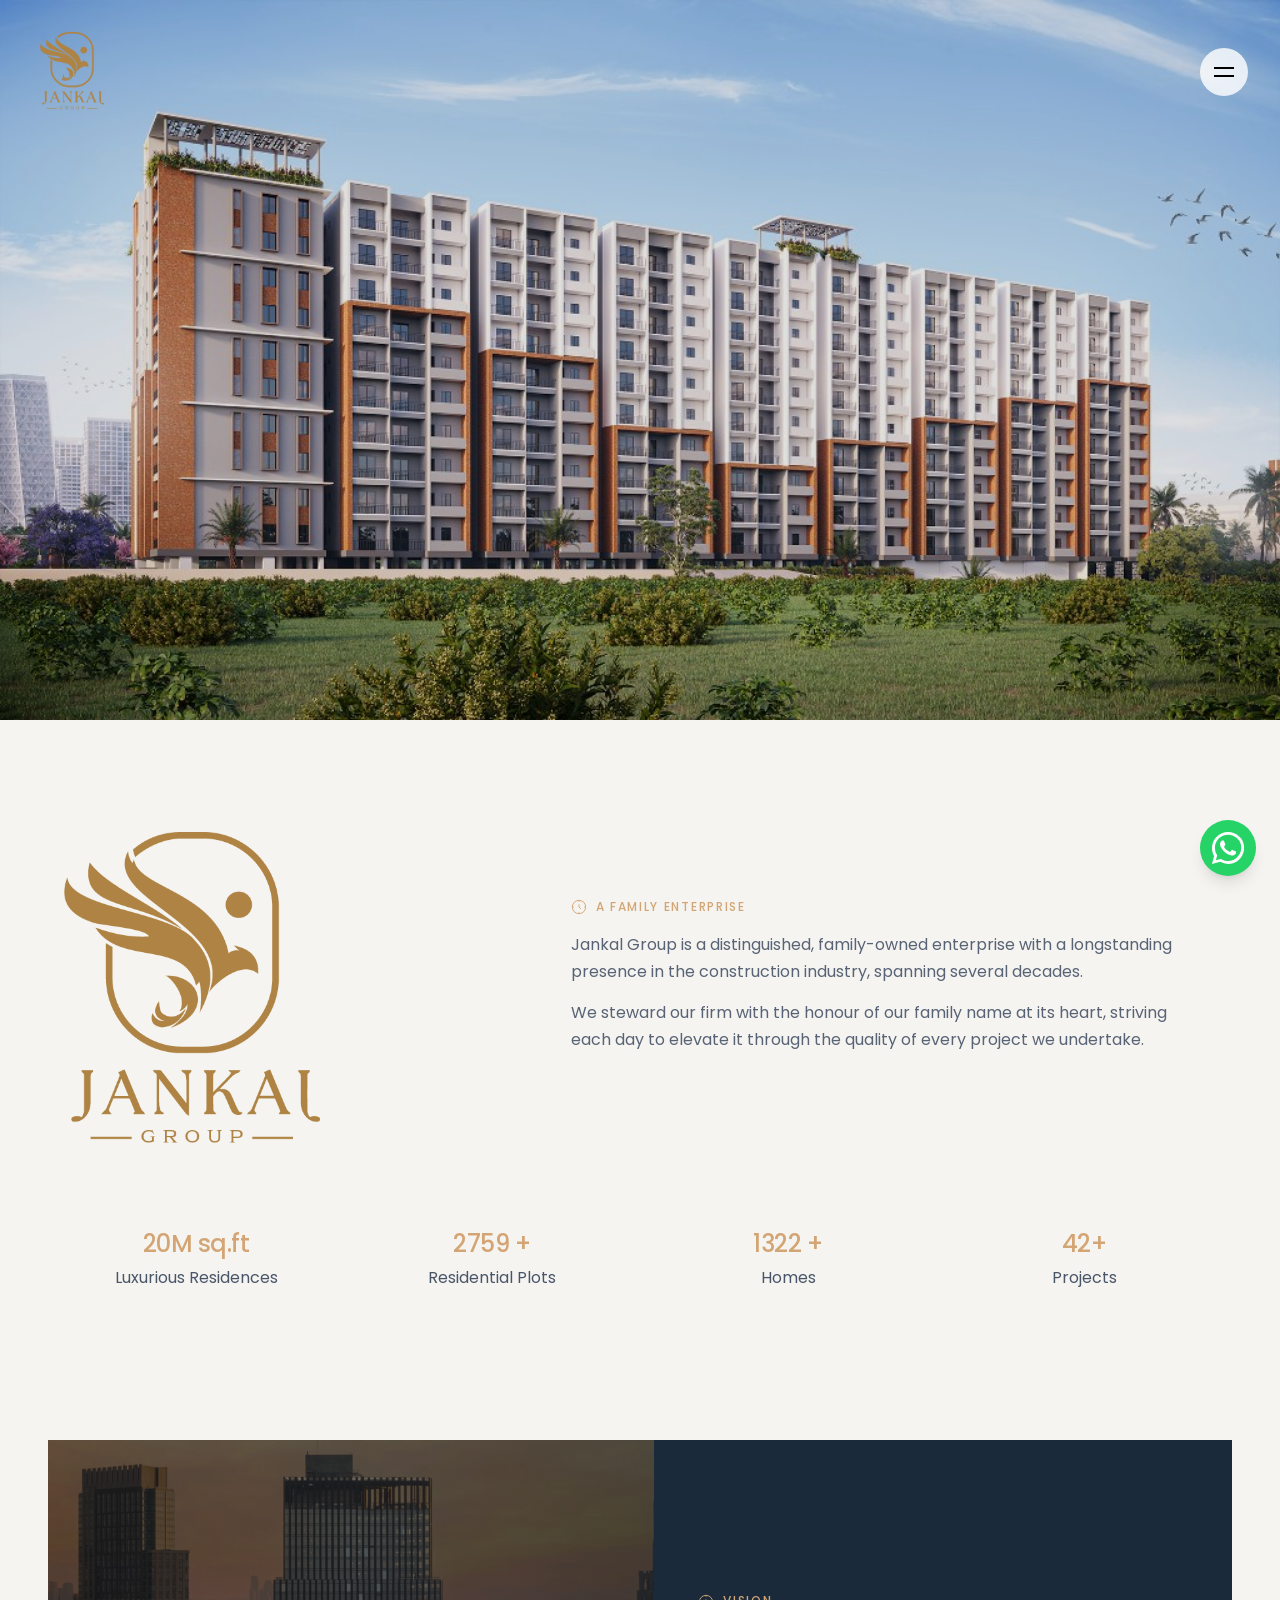
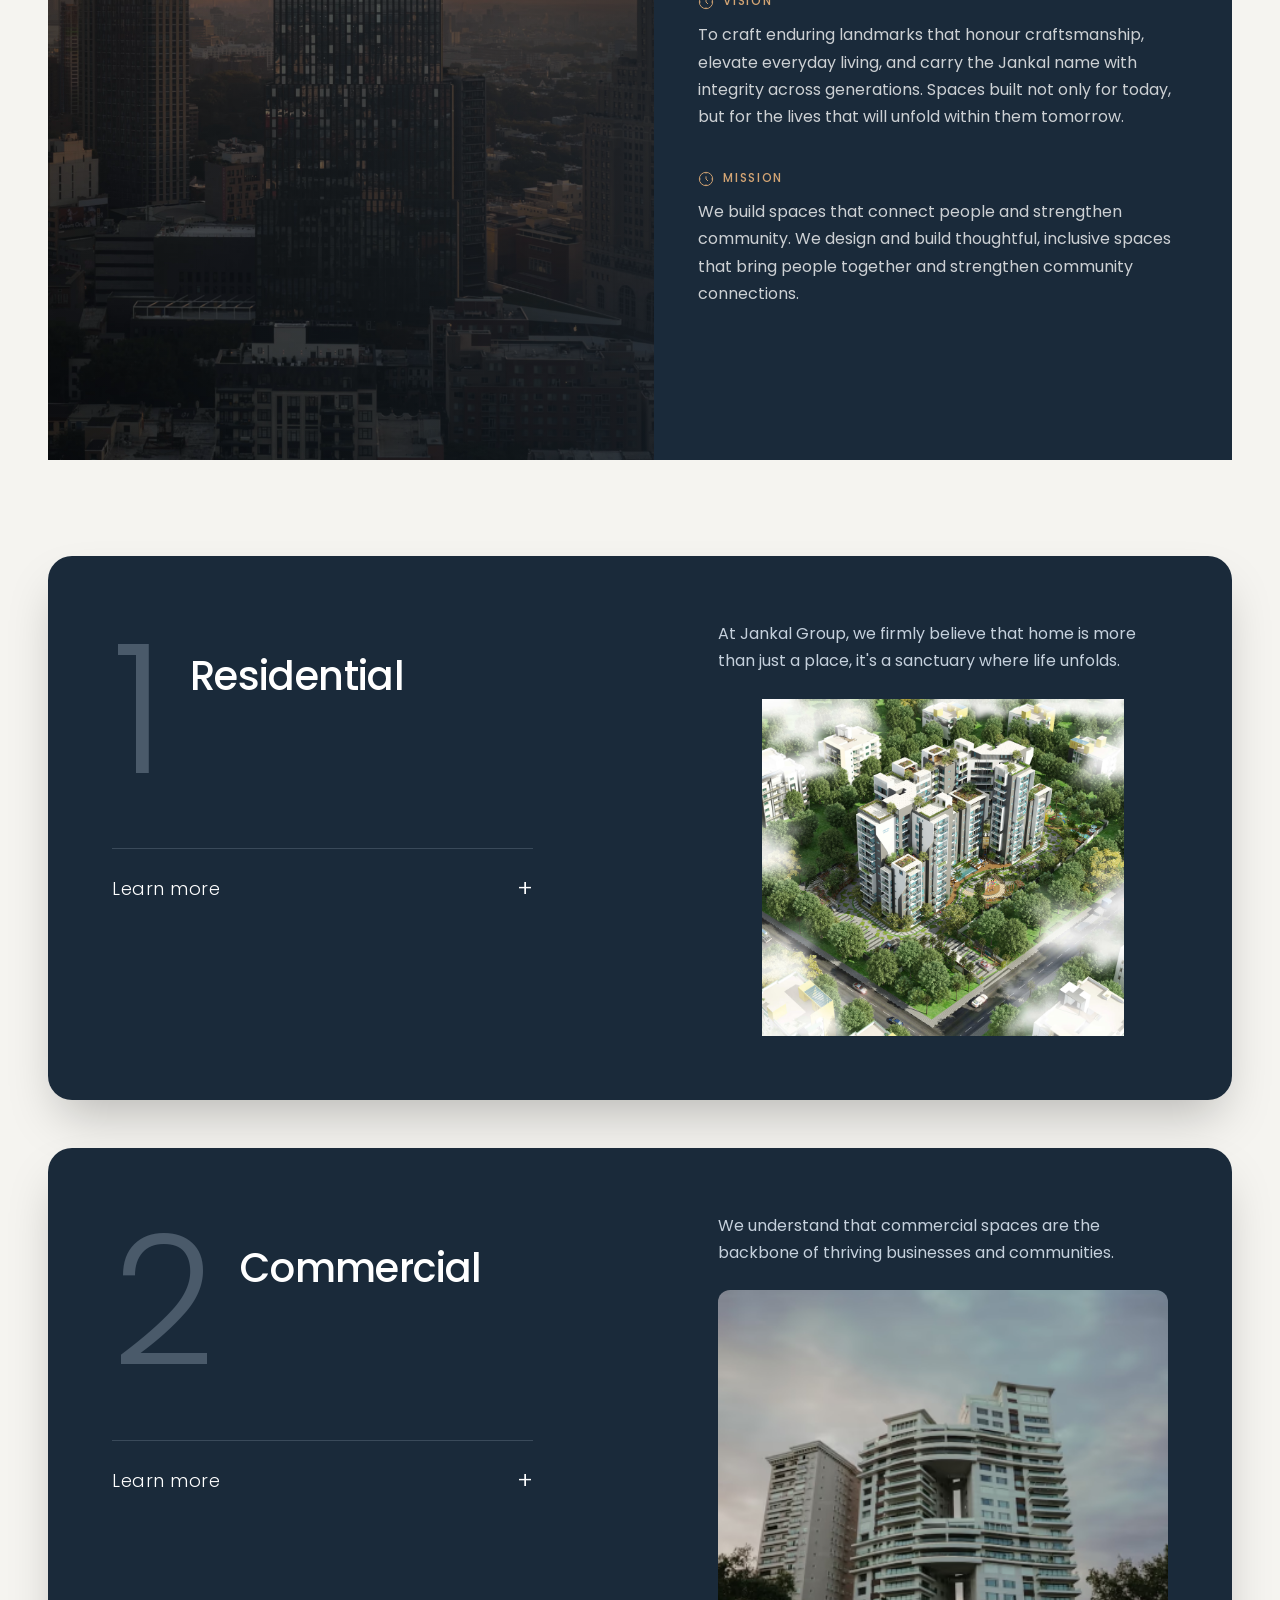
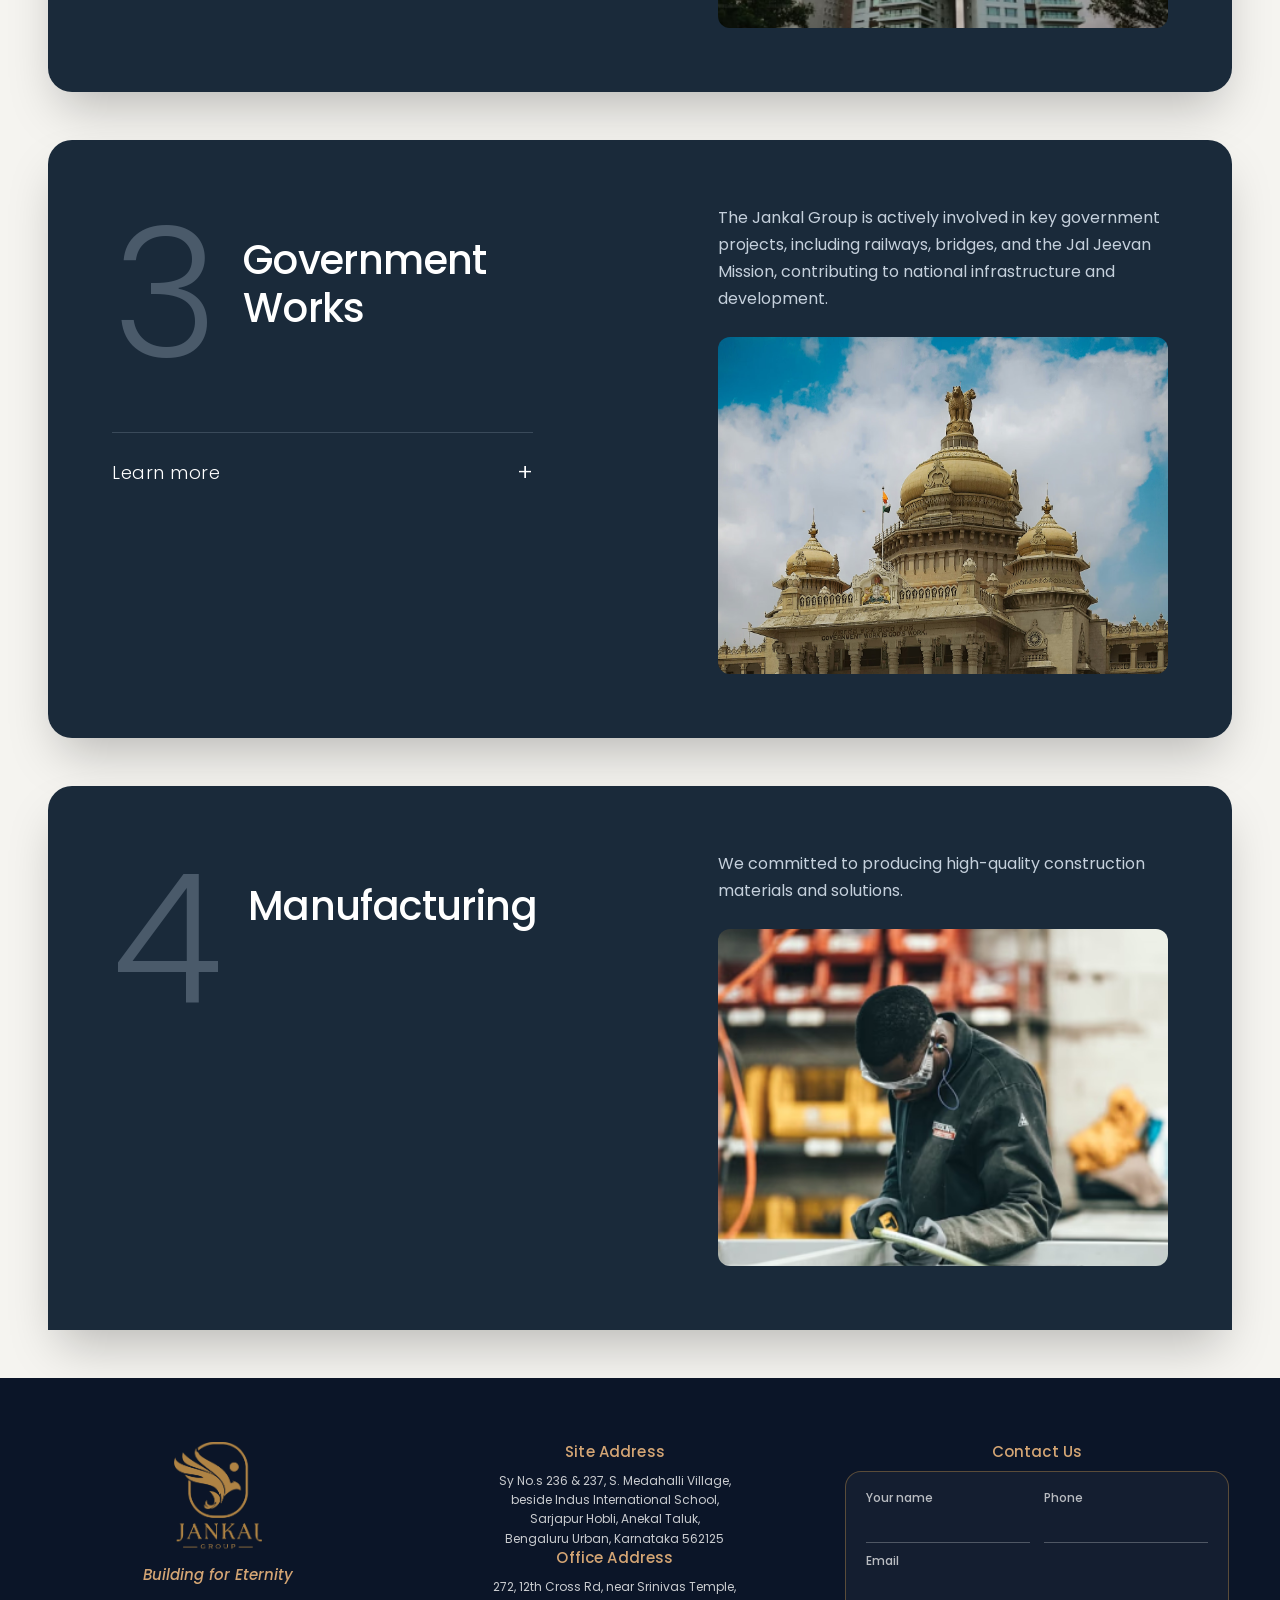
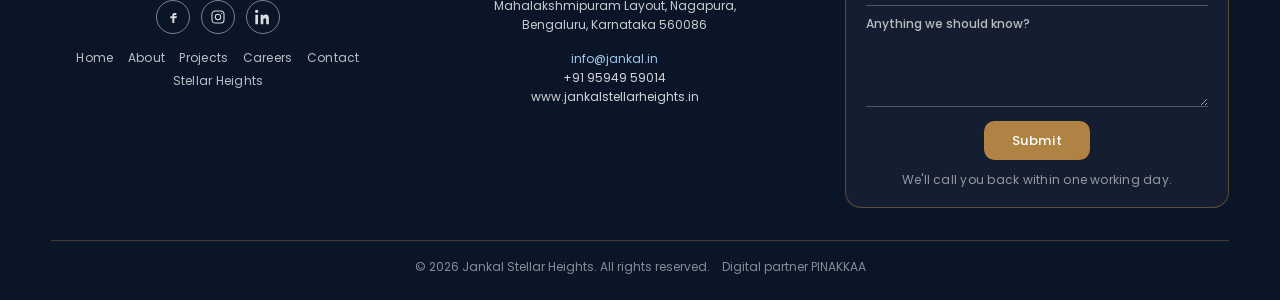
<file: index.html>
<!DOCTYPE html><!--wC0nXJYdxdx1HYzDVlxa8--><html class="jankal-type" lang="en"><head><meta charSet="utf-8"/><meta http-equiv="Cache-Control" content="no-cache, no-store, must-revalidate" />
<meta http-equiv="Pragma" content="no-cache" />
<meta http-equiv="Expires" content="0" />
<meta name="jankal-static" content="1" />
<meta name="viewport" content="width=device-width, initial-scale=1"/><link rel="preload" as="image" href="/logo.png"/><link rel="preload" as="image" href="/vision-hero.avif"/><link rel="stylesheet" href="/_next/static/chunks/9b329ed0fe56e559.css" data-precedence="next"/><!-- purged next script preload --><!-- purged next script: 2408db8861534cd0.js --><!-- purged next script: e3c838b1b5004803.js --><!-- purged next script: 9ccad128ee45e4f6.js --><!-- purged next script: turbopack-ca7219acf858f759.js --><!-- purged next script: ff1a16fafef87110.js --><!-- purged next script: 247eb132b7f7b574.js --><!-- purged next script: 1c65f9b189d582fb.js --><!-- disabled home chunk fc87854efac71c85.js --><!-- disabled home chunk c6046838bae4ff24.js --><meta name="next-size-adjust" content=""/><title>Jankal Group</title><meta name="description" content="Jankal Group"/><link rel="icon" href="/favicon.ico?favicon.9116a471.ico" sizes="48x48" type="image/x-icon"/><!-- purged next script: a6dad97d9634a72d.js --><style id="home-intro-style">
:root{
  --home-display:"Cormorant Garamond","Instrument Serif",Georgia,serif;
  --home-sans:"Outfit","Instrument Sans",system-ui,sans-serif;
}
.home-intro-section{
  width:100%;
  background:#F5F4F0;
  padding:clamp(4rem,9vw,7rem) clamp(1.5rem,4vw,4rem);
}
.home-intro-shell{
  width:min(72rem,100%);
  margin-inline:auto;
  display:grid;
  gap:clamp(2.5rem,5vw,4rem);
  align-items:center;
}
@media (min-width:900px){
  .home-intro-shell{
    grid-template-columns:minmax(14rem,0.9fr) minmax(0,1.35fr);
    gap:clamp(3rem,6vw,5.5rem);
  }
  .home-stats{grid-column:1 / -1}
  .home-stat-label{white-space:nowrap}
}
.home-intro-brand{
  display:flex;
  justify-content:center;
  align-items:center;
}
@media (min-width:900px){
  .home-intro-brand{justify-content:flex-start}
}
.home-intro-logo{
  width:min(64%,14.5rem);
  height:auto;
  display:block;
  object-fit:contain;
}
@media (min-width:900px){
  .home-intro-logo{width:min(100%,16rem)}
}
.home-intro-copy{
  width:100%;
  margin:0;
  text-align:center;
}
@media (min-width:900px){
  .home-intro-copy{text-align:left}
}
.home-intro-title{
  display:inline-flex;
  align-items:center;
  gap:0.55rem;
  margin:0 0 0.95rem;
  color:#D4A574!important;
  text-transform:uppercase;
}
.home-intro-title svg{
  width:16px;
  height:16px;
  stroke:currentColor;
  fill:none;
  stroke-width:1.4;
  flex:0 0 auto;
}
.home-intro-sub{
  margin:0 0 0.85rem;
  max-width:38rem;
  font-family:var(--home-sans)!important;
  font-weight:300!important;
  font-size:clamp(0.92rem,1.2vw,1.05rem)!important;
  line-height:1.7!important;
  letter-spacing:0.01em;
  color:rgba(43,58,82,.78)!important;
}
.home-intro-copy .home-intro-sub:last-of-type{
  margin-bottom:clamp(1.6rem,3.5vw,2.25rem);
}
@media (min-width:900px){
  .home-intro-sub{margin-left:0;margin-right:auto}
  .home-intro-title,.home-intro-sub{text-align:left}
}
</style><style id="site-nav-style">
/* Match main-site React navbar (index/projects/careers) */
.site-nav{
  position:fixed!important;
  top:0!important;left:0!important;right:0!important;
  z-index:10000!important;
  display:flex!important;
  align-items:center;
  justify-content:space-between;
  padding:1.5rem; /* p-6 */
  pointer-events:none;
  visibility:visible!important;
  opacity:1!important;
  background:transparent;
}
@media (min-width:640px){
  .site-nav{padding:2rem} /* sm:p-8 */
}
.site-nav > *{pointer-events:auto}
.site-nav-logo{
  position:relative;
  display:block!important;
  width:3.25rem;height:3.25rem; /* mobile logo */
  visibility:visible!important;
  opacity:1!important;
}
@media (min-width:640px){
  .site-nav-logo{width:5rem;height:5rem} /* desktop logo */
}
.site-nav-logo img{
  width:100%;height:100%;object-fit:contain;
  display:block!important;
  visibility:visible!important;
  opacity:1!important;
}
.site-nav-actions{
  display:flex!important;
  align-items:center;
  gap:.7rem;
  pointer-events:auto;
  visibility:visible!important;
  opacity:1!important;
}
.site-nav-contact{
  display:inline-flex!important;
  align-items:center;
  justify-content:center;
  padding:.7rem 1.15rem;
  border:0;
  border-radius:999px;
  background:#D4AF37;
  color:#0f172a;
  font-family:inherit;
  font-size:.8rem;
  font-weight:500;
  letter-spacing:.06em;
  text-decoration:none;
  cursor:pointer;
  transition:transform .2s ease, background .2s ease;
  visibility:visible!important;
  opacity:1!important;
  white-space:nowrap;
}
.site-nav-contact:hover{
  transform:scale(1.05);
  background:#c4a030;
}
@media (max-width:420px){
  .site-nav-contact{padding:.62rem .9rem;font-size:.72rem;letter-spacing:.04em}
}
.site-nav-burger{
  width:3rem;height:3rem; /* h-12 w-12 */
  border:0;border-radius:999px;
  background:rgba(255,255,255,.80);
  backdrop-filter:blur(4px);
  -webkit-backdrop-filter:blur(4px);
  display:flex!important;
  align-items:center;justify-content:center;
  cursor:pointer;
  box-shadow:none;
  transition:transform .2s ease, background .2s ease;
  visibility:visible!important;
  opacity:1!important;
}
.site-nav-burger:hover{
  transform:scale(1.05);
  background:#fff;
}
.site-nav-burger-lines{
  display:flex;
  flex-direction:column;
  gap:.375rem; /* space-y-1.5 */
}
.site-nav-burger-lines span{
  display:block;
  width:1.25rem; /* w-5 */
  height:2px; /* h-0.5 */
  background:#000;
  margin:0;
}
/* Main site has no scrolled cream bar */
.site-nav.is-scrolled{
  background:transparent;
  backdrop-filter:none;
  border-bottom:0;
}
/* Right drawer  -  page links only + enter/exit motion */
.site-menu{
  position:fixed;inset:0;z-index:10001!important;
  display:flex;
  justify-content:flex-end;
  background:rgba(0,0,0,0);
  opacity:0;visibility:hidden;pointer-events:none;
  transition:opacity .45s cubic-bezier(.22,1,.36,1),visibility .45s cubic-bezier(.22,1,.36,1),background .45s ease;
}
.site-menu.open,
.site-menu.is-closing{
  opacity:1;visibility:visible;pointer-events:auto;
  background:rgba(0,0,0,.50);
}
html.menu-lock .site-nav{right:var(--menu-lock,0px)!important}
html.menu-lock body{padding-right:var(--menu-lock,0px)}
.site-menu.is-closing{pointer-events:none}
.site-menu-panel{
  position:relative;
  height:100%;
  width:100%;
  max-width:28rem;
  background:#0f172a;
  padding:2rem 2rem 2.25rem;
  box-shadow:0 25px 50px -12px rgba(0,0,0,.35);
  transform:translateX(100%);
  transition:transform .5s cubic-bezier(.22,1,.36,1);
  display:flex;
  flex-direction:column;
  overflow:hidden;
}
.site-menu-panel::before{
  content:"";
  position:absolute;
  inset:0 auto 0 0;
  width:2px;
  background:linear-gradient(180deg, transparent, #D4AF37 30%, #D4AF37 70%, transparent);
  opacity:0;
  transition:opacity .45s ease .12s;
}
@media (min-width:640px){
  .site-menu-panel{width:400px;max-width:400px}
}
.site-menu.open .site-menu-panel{transform:translateX(0)}
.site-menu.is-closing .site-menu-panel{
  transform:translateX(100%);
  transition-delay:.08s;
}
.site-menu.open .site-menu-panel::before{opacity:.55}
.site-menu.is-closing .site-menu-panel::before{opacity:0;transition-delay:0s}
.site-menu-close{
  position:absolute;top:2rem;right:2rem;
  width:2.5rem;height:2.5rem;
  border:0;border-radius:999px;
  background:#fff;color:#000;
  display:grid;place-items:center;
  cursor:pointer;
  transition:transform .35s cubic-bezier(.22,1,.36,1),opacity .35s ease;
  z-index:2;
  opacity:0;
  transform:scale(.85);
}
.site-menu.open .site-menu-close{
  opacity:1;
  transform:scale(1);
  transition-delay:.18s;
}
.site-menu.is-closing .site-menu-close{
  opacity:0;
  transform:scale(.85);
  transition-delay:0s;
}
.site-menu-close:hover{transform:scale(1.1)}
.site-menu.open .site-menu-close:hover{transform:scale(1.1)}
.site-menu-close svg{width:1.5rem;height:1.5rem}
.site-menu-kicker{
  margin:0 0 .35rem;
  margin-top:5rem;
  font-size:.68rem;
  font-weight:500;
  letter-spacing:.28em;
  text-transform:uppercase;
  color:rgba(212,175,55,.85);
  opacity:0;
  transform:translate3d(18px,0,0);
  transition:opacity .4s cubic-bezier(.22,1,.36,1),transform .45s cubic-bezier(.22,1,.36,1);
}
.site-menu.open .site-menu-kicker{
  opacity:1;
  transform:none;
  transition-delay:.14s;
}
.site-menu.is-closing .site-menu-kicker{
  opacity:0;
  transform:translate3d(14px,0,0);
  transition-delay:.02s;
}
.site-menu-links{
  margin-top:1.25rem;
  display:flex;
  flex-direction:column;
  gap:0;
  flex:1;
}
.site-menu-links a{
  position:relative;
  display:flex;
  align-items:baseline;
  gap:1rem;
  padding:.95rem 0;
  border-bottom:1px solid rgba(255,255,255,.08);
  font-family:inherit;
  font-size:1.25rem;
  font-weight:500;
  color:#fff;
  text-decoration:none;
  opacity:0;
  transform:translate3d(28px,0,0);
  transition:color .2s ease, opacity .4s cubic-bezier(.22,1,.36,1), transform .45s cubic-bezier(.22,1,.36,1), padding-left .2s ease;
}
.site-menu.open .site-menu-links a{
  opacity:1;
  transform:none;
}
.site-menu.open .site-menu-links a:nth-child(1){transition-delay:.18s}
.site-menu.open .site-menu-links a:nth-child(2){transition-delay:.24s}
.site-menu.open .site-menu-links a:nth-child(3){transition-delay:.3s}
.site-menu.open .site-menu-links a:nth-child(4){transition-delay:.36s}
.site-menu.open .site-menu-links a:nth-child(5){transition-delay:.42s}
.site-menu.open .site-menu-links a:nth-child(6){transition-delay:.48s}
.site-menu.is-closing .site-menu-links a{
  opacity:0;
  transform:translate3d(22px,0,0);
}
.site-menu.is-closing .site-menu-links a:nth-child(1){transition-delay:.16s}
.site-menu.is-closing .site-menu-links a:nth-child(2){transition-delay:.12s}
.site-menu.is-closing .site-menu-links a:nth-child(3){transition-delay:.08s}
.site-menu.is-closing .site-menu-links a:nth-child(4){transition-delay:.04s}
.site-menu.is-closing .site-menu-links a:nth-child(5){transition-delay:.02s}
.site-menu.is-closing .site-menu-links a:nth-child(6){transition-delay:0s}
.site-menu-links a .site-menu-idx{
  font-size:.72rem;
  font-weight:500;
  letter-spacing:.12em;
  color:rgba(255,255,255,.35);
  min-width:1.5rem;
}
.site-menu-links a:hover,
.site-menu-links a:focus-visible{
  color:#D4AF37;
  padding-left:.35rem;
}
.site-menu-links a:hover .site-menu-idx,
.site-menu-links a:focus-visible .site-menu-idx{color:rgba(212,175,55,.7)}
.site-menu-links a.is-active{color:#fff}
.site-menu-links a.is-active .site-menu-idx{color:rgba(255,255,255,.45)}
.site-menu-links a.site-menu-accent{color:#fff}
.site-menu-group{display:flex;flex-direction:column;border-bottom:1px solid rgba(255,255,255,.08)}
.site-menu-links .site-menu-group > .site-menu-projects{border-bottom:none}
.site-menu.open .site-menu-group:nth-child(3) > a{transition-delay:.3s}
.site-menu.is-closing .site-menu-group:nth-child(3) > a{transition-delay:.08s}
.site-menu-sub{
  display:grid;
  grid-template-rows:0fr;
  opacity:0;
  padding:0 0 0 2.5rem;
  transition:grid-template-rows .42s cubic-bezier(.22,1,.36,1), opacity .32s ease, padding .42s cubic-bezier(.22,1,.36,1);
}
.site-menu-sub-clip{overflow:hidden;min-height:0}
.site-menu-group:hover > .site-menu-sub,
.site-menu-group:focus-within > .site-menu-sub,
.site-menu-group.is-open > .site-menu-sub{
  grid-template-rows:1fr;
  opacity:1;
  padding-bottom:.45rem;
}
.site-menu-links .site-menu-sub a,
.site-menu.open .site-menu-links .site-menu-sub a{
  font-size:1rem;font-weight:500;padding:.42rem 0;border-bottom:none;
  color:rgba(255,255,255,.78);
  opacity:0;
  transform:translateY(-6px);
  transition:color .2s ease, opacity .34s ease, transform .42s cubic-bezier(.22,1,.36,1), padding-left .2s ease;
}
.site-menu.open .site-menu-group:hover > .site-menu-sub a,
.site-menu.open .site-menu-group:focus-within > .site-menu-sub a,
.site-menu.open .site-menu-group.is-open > .site-menu-sub a{
  opacity:1;
  transform:none;
}
.site-menu.open .site-menu-group:hover > .site-menu-sub a:nth-child(2),
.site-menu.open .site-menu-group:focus-within > .site-menu-sub a:nth-child(2),
.site-menu.open .site-menu-group.is-open > .site-menu-sub a:nth-child(2){transition-delay:.06s}
.site-menu-links .site-menu-sub a:hover,
.site-menu-links .site-menu-sub a:focus-visible{color:#D4AF37}
.site-menu-sub .site-menu-group{border-bottom:none}
.site-menu-sub .site-menu-sub{padding-left:1.15rem}
.site-menu-foot{
  margin:1.75rem 0 0;
  padding-top:1.25rem;
  border-top:1px solid rgba(255,255,255,.1);
  font-size:.78rem;
  font-weight:400;
  letter-spacing:.04em;
  color:rgba(255,255,255,.45);
  opacity:0;
  transform:translate3d(0,12px,0);
  transition:opacity .4s cubic-bezier(.22,1,.36,1),transform .45s cubic-bezier(.22,1,.36,1);
}
.site-menu.open .site-menu-foot{
  opacity:1;
  transform:none;
  transition-delay:.48s;
}
.site-menu.is-closing .site-menu-foot{
  opacity:0;
  transform:translate3d(0,10px,0);
  transition-delay:0s;
}
@media (prefers-reduced-motion:reduce){
  .site-menu,
  .site-menu-panel,
  .site-menu-panel::before,
  .site-menu-close,
  .site-menu-kicker,
  .site-menu-links a,
  .site-menu-foot{
    transition-duration:.01ms!important;
    transition-delay:0s!important;
  }
}
html.has-site-nav main > nav.fixed,
html.has-site-nav nav.fixed.top-0:not(.site-nav){
  display:none!important;
  visibility:hidden!important;
  pointer-events:none!important;
}
</style>
<style id="home-fade-fallback">
main .opacity-0{
  transition:opacity 1s cubic-bezier(.22,1,.36,1), transform 1s cubic-bezier(.22,1,.36,1);
  transform:translateY(18px);
}
main .opacity-0.animate-fade-up,
main .animate-fade-up{
  opacity:1!important;
  transform:none!important;
}
/* Don't leave intro invisible if React observer never runs */
.home-intro-copy.opacity-0{
  animation:homeForceShow .01s linear .4s forwards;
}
@keyframes homeForceShow{to{opacity:1;transform:none}}
</style><style id="jankal-no-next-force-visible">
/* Without Next IntersectionObserver, don't leave content invisible */
main .opacity-0:not(.animate-fade-up){
  animation:jankalShow .01s linear .35s forwards;
}
@keyframes jankalShow{to{opacity:1;transform:none}}
</style><style id="home-stats-style">
.home-stats{
  width:100%;
  margin:0;
  display:grid;
  grid-template-columns:repeat(2,minmax(0,1fr));
  gap:clamp(1.5rem,3.5vw,2.25rem) clamp(1rem,2.5vw,2rem);
  text-align:center;
}
@media (min-width:900px){
  .home-stats{
    grid-template-columns:repeat(4,minmax(0,1fr));
    text-align:center;
    justify-items:center;
  }
  .home-stat{align-items:center;text-align:center}
}
.home-stat{
  display:flex;
  flex-direction:column;
  align-items:center;
  gap:0.55rem;
}
.home-stat-num{
  font-weight:500!important;
  font-size:var(--text-h4)!important;
  line-height:1.2!important;
  letter-spacing:-0.02em!important;
  color:#D4A574!important;
  font-variant-numeric:tabular-nums;
  display:block;
  white-space:nowrap;
}
.home-stat-label{
  font-weight:400!important;
  font-size:var(--text-body)!important;
  line-height:1.4!important;
  letter-spacing:0;
  text-transform:none;
  color:#2b3a52!important;
  opacity:.85;
}
.home-stats.is-counting .home-stat-num{
  animation:homeStatSoft 2.2s ease-out both;
}
.home-stats.is-counting .home-stat:nth-child(1) .home-stat-num{animation-delay:0s}
.home-stats.is-counting .home-stat:nth-child(2) .home-stat-num{animation-delay:.12s}
.home-stats.is-counting .home-stat:nth-child(3) .home-stat-num{animation-delay:.24s}
.home-stats.is-counting .home-stat:nth-child(4) .home-stat-num{animation-delay:.36s}
@keyframes homeStatSoft{
  from{transform:translateY(12px);opacity:.35}
  to{transform:none;opacity:1}
}
@media (prefers-reduced-motion:reduce){
  .home-stats .home-stat-num{animation:none!important}
}
</style><style id="home-vm-style">
.home-vm{
  width:100%;
  background:#F5F4F0;
  padding:clamp(1.5rem,3vw,2.5rem) clamp(1.25rem,3.5vw,3rem) clamp(3rem,6vw,4.5rem);
}
.home-vm-shell{
  width:min(74rem,100%);
  margin-inline:auto;
  display:grid;
  overflow:hidden;
  background:#1a2a3a;
  min-height:min(78vh,640px);
}
@media (min-width:900px){
  .home-vm-shell{
    grid-template-columns:1.05fr 1fr;
    min-height:min(72vh,620px);
  }
}
.home-vm-media{
  position:relative;
  min-height:280px;
  overflow:hidden;
}
.home-vm-media img{
  width:100%;
  height:100%;
  object-fit:cover;
  object-position:center;
  display:block;
  position:absolute;inset:0;
  transform:scale(1.04);
  transition:transform 1.4s cubic-bezier(.22,1,.36,1);
}
.home-vm-shell:hover .home-vm-media img{transform:scale(1.08)}
.home-vm-media::after{
  content:"";
  position:absolute;inset:0;
  background:linear-gradient(90deg, rgba(26,42,58,.15), rgba(26,42,58,.45));
  pointer-events:none;
}
.home-vm-content{
  display:flex;
  flex-direction:column;
  justify-content:center;
  gap:clamp(1.75rem,3.5vw,2.5rem);
  padding:clamp(2rem,4.5vw,3.25rem) clamp(1.5rem,3.5vw,2.75rem);
  color:#fff;
}
.home-vm-block{display:grid;gap:0.7rem}
.home-vm-label{
  display:inline-flex;
  align-items:center;
  gap:0.55rem;
  font-family:var(--home-sans),"Outfit",system-ui,sans-serif;
  font-size:0.7rem;
  font-weight:400;
  letter-spacing:0.24em;
  text-transform:uppercase;
  color:#D4A574;
}
.home-vm-label svg{
  width:16px;height:16px;
  stroke:currentColor;fill:none;stroke-width:1.4;
  flex:0 0 auto;
}
.home-vm-title{
  margin:0;
  font-family:var(--home-display),"Cormorant Garamond",Georgia,serif!important;
  font-weight:300!important;
  font-size:clamp(1.85rem,3.4vw,2.55rem)!important;
  line-height:1.15!important;
  letter-spacing:-0.02em!important;
  color:#fff!important;
}
.home-vm-text{
  margin:0;
  max-width:34rem;
  font-family:var(--home-sans),"Outfit",system-ui,sans-serif!important;
  font-weight:300!important;
  font-size:clamp(0.95rem,1.25vw,1.08rem)!important;
  line-height:1.7!important;
  color:rgba(255,255,255,.78)!important;
}
.home-vm-cta{
  display:inline-flex;
  align-items:center;
  gap:0;
  align-self:flex-start;
  margin-top:0.35rem;
  padding:0.35rem 0.35rem 0.35rem 1.35rem;
  border-radius:999px;
  background:#D4A574;
  color:#1a2a3a;
  text-decoration:none;
  font-family:var(--home-sans),"Outfit",system-ui,sans-serif;
  font-size:0.9rem;
  font-weight:500;
  transition:background .25s ease, transform .25s ease;
}
.home-vm-cta:hover{background:#c49664}
.home-vm-cta-icon{
  margin-left:0.9rem;
  width:2.35rem;height:2.35rem;
  border-radius:999px;
  background:#1a2a3a;
  color:#fff;
  display:grid;place-items:center;
  transition:transform .25s ease;
}
.home-vm-cta:hover .home-vm-cta-icon{transform:translateX(3px)}
.home-vm-actions{display:flex;flex-wrap:wrap;align-items:center;gap:.75rem;margin-top:.35rem}
.home-contact-cta{
  display:inline-flex;align-items:center;gap:.35rem;
  padding:.7rem 1.2rem;border:1px solid rgba(255,255,255,.45);
  color:#fff;text-decoration:none;font-size:.85rem;font-weight:500;letter-spacing:.04em;
  transition:background .2s ease,border-color .2s ease,color .2s ease;
}
.home-contact-cta:hover{background:rgba(255,255,255,.1);border-color:#fff}

.home-vm-cta-icon svg{width:0.95rem;height:0.95rem}
.home-vm.animate-fade-up,
.home-vm-shell.animate-fade-up{opacity:1;transform:none}
</style><style id="home-sectors-style">
.home-sectors{
  --home-display:"Cormorant Garamond","Instrument Serif",Georgia,serif;
  --home-sans:"Outfit","Instrument Sans",system-ui,sans-serif;
  /* Keep sticky navy sector cards inside this block so they don't sit on the footer */
  overflow:clip;
  padding-bottom:1.5rem;
}
.home-sectors h2{
  font-family:var(--home-display)!important;
  font-weight:300!important;
  letter-spacing:-0.02em!important;
  line-height:1.15!important;
}
.home-sectors .text-8xl,
.home-sectors .sm\:text-9xl,
.home-sectors [class*="text-[180px]"],
.home-sectors span.text-8xl{
  font-family:var(--home-display)!important;
  font-weight:300!important;
  letter-spacing:-0.04em!important;
}
.home-sectors p,
.home-sectors button span{
  font-family:var(--home-sans)!important;
  font-weight:300!important;
}
.home-sectors button span.text-2xl{
  font-family:var(--home-display)!important;
  font-weight:300!important;
}
.home-sectors p{
  letter-spacing:0.01em;
  line-height:1.7!important;
}
</style><style id="syndicate-shared-style">
section.syndicate{
  overflow:hidden!important;
  border:0!important;
  padding:clamp(2.75rem,5vw,4rem) 0!important;
  background:#F5F4F0!important;
  display:block!important;
  visibility:visible!important;
  opacity:1!important;
  position:relative!important;
  z-index:2!important;
}
section.syndicate .syndicate-label{
  display:flex!important;
  align-items:center!important;
  justify-content:center!important;
  gap:.75rem!important;
  margin:0 0 clamp(1.75rem,3vw,2.5rem)!important;
  padding:0!important;
  opacity:1!important;
  color:#D4A574!important;
}
section.syndicate .syndicate-label svg{
  width:18px!important;
  height:18px!important;
  stroke:currentColor!important;
  fill:none!important;
  stroke-width:1.2!important;
  flex:0 0 auto;
}
section.syndicate .syndicate-label-text{
  font-family:"Outfit",system-ui,sans-serif!important;
  font-size:.72rem!important;
  font-weight:400!important;
  letter-spacing:.28em!important;
  text-transform:uppercase!important;
  color:#D4A574!important;
}
section.syndicate .syndicate-track{
  display:flex!important;
  width:max-content!important;
  padding:0!important;
  animation:syndicateMarquee 42s linear infinite!important;
}
section.syndicate .syndicate-track:hover{animation-play-state:paused}
section.syndicate .syndicate-group{
  display:flex!important;
  align-items:center!important;
  gap:clamp(2.5rem,6vw,4.5rem)!important;
  padding-right:clamp(2.5rem,6vw,4.5rem)!important;
}
section.syndicate .syndicate-item{
  display:flex!important;
  flex-direction:column!important;
  align-items:center!important;
  text-align:center!important;
  min-width:7.5rem!important;
  color:#2b3a52!important;
}
section.syndicate .syndicate-name{
  font-family:"Cormorant Garamond",Georgia,serif!important;
  font-size:clamp(1.45rem,2.4vw,2rem)!important;
  font-weight:400!important;
  letter-spacing:.08em!important;
  line-height:1.1!important;
  color:#2b3a52!important;
}
section.syndicate .syndicate-sub{
  margin-top:.35rem!important;
  font-family:"Outfit",system-ui,sans-serif!important;
  font-size:.68rem!important;
  font-weight:400!important;
  letter-spacing:.22em!important;
  text-transform:uppercase!important;
  color:#2b3a52!important;
  opacity:.72!important;
}
@keyframes syndicateMarquee{
  from{transform:translateX(0)}
  to{transform:translateX(-50%)}
}
@media (prefers-reduced-motion:reduce){
  section.syndicate .syndicate-track{
    animation:none!important;
    flex-wrap:wrap!important;
    width:100%!important;
    justify-content:center!important;
  }
  section.syndicate .syndicate-group{padding-right:0!important;flex-wrap:wrap!important;justify-content:center!important}
  section.syndicate .syndicate-group[aria-hidden="true"]{display:none!important}
}
</style><style id="site-footer-normalize">
/* Compact normal-size footer */
footer.w-full{
  font-size:0.9rem;
}
footer.w-full{
  background-color:transparent!important;
  background-image:url("/images/footer-background.png")!important;
  background-position:center!important;
  background-size:cover!important;
  background-repeat:no-repeat!important;
}
@media (max-width:767px){
  footer.w-full{
    background-image:url("/images/footer-background-mobile.jpg")!important;
    background-position:center top!important;
  }
}
footer.w-full > div{
  padding-top:2rem!important;
  padding-bottom:1.75rem!important;
  padding-left:1.5rem!important;
  padding-right:1.5rem!important;
}
@media (min-width:640px){
  footer.w-full > div{
    padding-left:2rem!important;
    padding-right:2rem!important;
  }
}
@media (min-width:1024px){
  footer.w-full > div{
    padding-top:2.25rem!important;
    padding-bottom:2rem!important;
    padding-left:2.5rem!important;
    padding-right:2.5rem!important;
  }
}
footer.w-full .max-w-7xl > .grid.grid-cols-1.gap-12{
  gap:1.25rem!important;
}
@media (min-width:1024px){
  footer.w-full .max-w-7xl > .grid.lg\:grid-cols-2{
    gap:2rem!important;
  }
}
footer.w-full .footer-logo-link,
footer.w-full a.footer-logo-link{
  width:3.85rem!important;
  height:3.85rem!important;
  max-width:3.85rem!important;
  max-height:3.85rem!important;
}
@media (min-width:640px){
  footer.w-full .footer-logo-link,
  footer.w-full a.footer-logo-link{
    width:4.35rem!important;
    height:4.35rem!important;
    max-width:4.35rem!important;
    max-height:4.35rem!important;
  }
}
footer.w-full .footer-logo-link img{object-fit:contain!important}
footer.w-full h2{
  font-family:"Cormorant Garamond",Georgia,serif!important;
  font-weight:300!important;
  font-size:clamp(1.3rem,2vw,1.65rem)!important;
  line-height:1.25!important;
  letter-spacing:-0.02em!important;
  margin-bottom:0.4rem!important;
}
footer.w-full h2 + p{
  font-family:"Outfit",system-ui,sans-serif!important;
  font-size:0.9rem!important;
  line-height:1.5!important;
  max-width:26rem;
  margin:0!important;
}
footer.w-full .mt-16{
  margin-top:1.35rem!important;
  padding-top:1.25rem!important;
}
@media (min-width:1024px){
  footer.w-full .lg\:mt-20{margin-top:1.5rem!important}
}
footer.w-full .pt-12{padding-top:1.25rem!important}
footer.w-full .gap-8{gap:1.1rem!important}
footer.w-full .gap-12{gap:1.1rem!important}
@media (min-width:1024px){
  footer.w-full .lg\:gap-12{gap:1.5rem!important}
  footer.w-full .lg\:gap-16{gap:1.75rem!important}
}
footer.w-full h3{
  font-family:"Outfit",system-ui,sans-serif!important;
  font-size:0.8125rem!important;
  font-weight:500!important;
  letter-spacing:0.06em;
  margin-bottom:0.55rem!important;
  text-transform:uppercase;
}
footer.w-full a.text-sm,
footer.w-full p.text-sm,
footer.w-full .footer-nav-col a,
footer.w-full .text-sm{
  font-size:0.85rem!important;
  line-height:1.45!important;
}
footer.w-full .flex.flex-col.gap-2{gap:0.3rem!important}
footer.w-full .mt-4.block{margin-top:0.55rem!important}
.footer-social{
  display:flex;
  align-items:center;
  justify-content:center;
  gap:0.55rem;
  margin-bottom:0.55rem;
}
.footer-social-link{
  width:1.75rem;
  height:1.75rem;
  border-radius:999px;
  border:1px solid rgba(138,154,170,.4);
  color:#8a9aaa;
  display:grid;
  place-items:center;
  transition:color .2s ease, border-color .2s ease, background .2s ease;
}
.footer-social-link svg{width:0.8rem;height:0.8rem;display:block}
.footer-social-link:hover{
  color:#fff;
  border-color:rgba(255,255,255,.5);
  background:rgba(255,255,255,.06);
}
footer.w-full .footer-credit p{
  font-size:0.8rem!important;
  letter-spacing:0.03em;
}
</style><style id="footer-nav-style">
footer.w-full .footer-nav-col{
  display:flex!important;
  flex-direction:column!important;
  align-items:center!important;
  text-align:center!important;
  justify-self:center!important;
}
footer.w-full .footer-nav-col h3{
  font-family:"Outfit",system-ui,sans-serif!important;
  text-align:center!important;
  width:100%;
}
footer.w-full .footer-nav-col > div{
  align-items:center!important;
  text-align:center!important;
}
footer.w-full .footer-nav-col a{
  font-family:"Outfit",system-ui,sans-serif!important;
  text-align:center!important;
}
</style><style id="footer-credit-style">
footer.w-full .footer-credit{
  display:flex!important;
  align-items:center!important;
  justify-content:center!important;
  text-align:center!important;
  width:100%;
}
footer.w-full .footer-credit p{
  font-family:"Outfit",system-ui,sans-serif!important;
  font-size:0.8rem!important;
  letter-spacing:0.04em;
  color:#8a9aaa!important;
  margin:0;
}
@media (min-width:1024px){
  footer.w-full .footer-credit{
    grid-column:1 / -1;
    margin-top:0.5rem;
    padding-top:0.25rem;
  }
}
</style><style id="footer-social-style">
.footer-social{
  display:flex;
  align-items:center;
  justify-content:center;
  gap:0.85rem;
  margin-bottom:0.85rem;
}
.footer-social-link{
  width:2.15rem;
  height:2.15rem;
  border-radius:999px;
  border:1px solid rgba(138,154,170,.45);
  color:#8a9aaa;
  display:grid;
  place-items:center;
  transition:color .25s ease, border-color .25s ease, background .25s ease, transform .25s ease;
}
.footer-social-link svg{
  width:1rem;
  height:1rem;
  display:block;
}
.footer-social-link:hover{
  color:#fff;
  border-color:rgba(255,255,255,.55);
  background:rgba(255,255,255,.06);
  transform:translateY(-1px);
}
</style><style id="footer-align-style">
/* Top: logo left, tagline right */
footer.w-full .footer-tagline-col{
  text-align:right!important;
  align-items:flex-end!important;
  margin-left:auto!important;
}
footer.w-full .footer-tagline-col h2,
footer.w-full .footer-tagline-col p{
  text-align:right!important;
  margin-left:auto!important;
}

/* Bottom row: locations + explore left, contact far right */
footer.w-full .footer-bottom-grid{
  display:grid!important;
  grid-template-columns:1fr!important;
  gap:1.25rem!important;
  margin-top:1.35rem!important;
  padding-top:1.25rem!important;
  border-top:1px solid #3a4a5a;
}
@media (min-width:640px){
  footer.w-full .footer-bottom-grid{
    grid-template-columns:1fr 1fr!important;
  }
}
@media (min-width:1024px){
  footer.w-full .footer-bottom-grid{
    grid-template-columns:1fr 1fr 1.2fr!important;
    align-items:start!important;
  }
  footer.w-full .footer-contact-col{
    justify-self:end!important;
    text-align:right!important;
    max-width:22rem;
  }
}
footer.w-full .footer-contact-col{
  display:flex!important;
  flex-direction:column!important;
  align-items:flex-start;
}
@media (min-width:1024px){
  footer.w-full .footer-contact-col{
    align-items:flex-end!important;
  }
  footer.w-full .footer-contact-col h3,
  footer.w-full .footer-contact-col a{
    text-align:right!important;
  }
}
footer.w-full .footer-credit{
  grid-column:1 / -1!important;
  width:100%!important;
  margin-top:0.75rem!important;
  text-align:center!important;
  display:flex!important;
  flex-direction:column!important;
  align-items:center!important;
  justify-content:center!important;
}
@media (max-width:1023px){
  footer.w-full .footer-tagline-col{
    text-align:center!important;
    align-items:center!important;
    margin-left:0!important;
    width:100%!important;
  }
  footer.w-full .footer-tagline-col h2,
  footer.w-full .footer-tagline-col p{
    text-align:center!important;
    margin-left:auto!important;
    margin-right:auto!important;
    width:100%!important;
  }
  footer.w-full .footer-contact-col{
    justify-self:start!important;
    align-items:flex-start!important;
    text-align:left!important;
  }
  footer.w-full .footer-contact-col h3,
  footer.w-full .footer-contact-col a{text-align:left!important}
}
</style>
<style id="footer-text-contrast">
footer.w-full,
footer.w-full *{
  color:#fff!important;
}
footer.w-full h2 span,
footer.w-full .italic{
  color:#D4A574!important;
}
footer.w-full{
  font-size:1rem!important;
}
footer.w-full h2{
  font-size:clamp(1.55rem,2.4vw,2rem)!important;
  color:#fff!important;
}
footer.w-full h2 + p,
footer.w-full .footer-tagline-col p{
  font-size:1.05rem!important;
  line-height:1.55!important;
  color:#fff!important;
}
footer.w-full h3{
  font-size:0.95rem!important;
  color:#fff!important;
}
footer.w-full a,
footer.w-full a.text-sm,
footer.w-full p.text-sm,
footer.w-full .footer-nav-col a,
footer.w-full .footer-contact-col a,
footer.w-full .text-sm{
  font-size:0.98rem!important;
  line-height:1.55!important;
  color:#fff!important;
}
footer.w-full a:hover{
  color:#D4AF37!important;
}
footer.w-full .footer-credit p{
  font-size:0.9rem!important;
  color:#fff!important;
}
footer.w-full .footer-social-link{
  color:#fff!important;
  border-color:rgba(255,255,255,.45)!important;
}
footer.w-full .footer-social-link:hover{
  color:#D4AF37!important;
  border-color:rgba(212,175,55,.7)!important;
}
</style>

<style id="footer-full-width">
footer.w-full .max-w-7xl{
  max-width:none!important;
  width:100%!important;
}
footer.w-full > div{
  padding-left:clamp(1.25rem,4vw,3.5rem)!important;
  padding-right:clamp(1.25rem,4vw,3.5rem)!important;
}
@media (min-width:1024px){
  footer.w-full > div{
    padding-left:clamp(2rem,5vw,4.5rem)!important;
    padding-right:clamp(2rem,5vw,4.5rem)!important;
  }
  footer.w-full .max-w-7xl > .grid.lg\:grid-cols-2{
    grid-template-columns:auto 1fr!important;
    gap:3rem!important;
  }
  footer.w-full .footer-bottom-grid{
    grid-template-columns:1.4fr 1fr 1.6fr!important;
    gap:2rem 3.5rem!important;
    justify-content:space-between!important;
  }
  footer.w-full .footer-tagline-col p,
  footer.w-full h2 + p{
    max-width:42rem!important;
  }
}
</style>
<style id="footer-mobile-opt">
/* Mobile footer: stacked, centered, readable */
@media (max-width:767px){
  footer.w-full > div{
    padding-top:1.5rem!important;
    padding-bottom:1.35rem!important;
    padding-left:1.25rem!important;
    padding-right:1.25rem!important;
  }
  footer.w-full .max-w-7xl > .grid.grid-cols-1,
  footer.w-full .max-w-7xl > .grid{
    grid-template-columns:1fr!important;
    gap:0.9rem!important;
    justify-items:center!important;
  }
  footer.w-full .max-w-7xl > .grid > div{width:100%!important}
  footer.w-full .flex.items-start{justify-content:center!important}
  footer.w-full .footer-logo-link,
  footer.w-full a.footer-logo-link{
    width:3.25rem!important;
    height:3.25rem!important;
    margin-inline:auto;
  }
  footer.w-full .footer-tagline-col{
    align-items:center!important;
    text-align:center!important;
    margin-left:0!important;
    width:100%!important;
  }
  footer.w-full .footer-tagline-col h2,
  footer.w-full h2{
    font-size:1.45rem!important;
    line-height:1.25!important;
    margin-bottom:0.35rem!important;
    text-align:center!important;
    margin-left:auto!important;
    margin-right:auto!important;
    width:100%!important;
  }
  footer.w-full h2 + p,
  footer.w-full .footer-tagline-col p{
    font-size:0.9rem!important;
    line-height:1.5!important;
    max-width:32ch!important;
    margin-inline:auto!important;
    text-align:center!important;
  }
  footer.w-full .mt-16,
  footer.w-full .footer-bottom-grid{
    margin-top:1.1rem!important;
    padding-top:1.1rem!important;
  }
  footer.w-full .footer-bottom-grid{
    grid-template-columns:1fr!important;
    gap:1.35rem!important;
    justify-items:center!important;
  }
  footer.w-full .footer-bottom-grid > div{
    width:100%!important;
    max-width:22rem!important;
  }
  footer.w-full .footer-bottom-grid > div:first-child{
    grid-column:auto!important;
    max-width:100%!important;
  }
  footer.w-full .footer-bottom-grid > div:first-child .flex.flex-col{
    flex-direction:row!important;
    flex-wrap:wrap!important;
    justify-content:center!important;
    gap:0.35rem 0.9rem!important;
  }
  footer.w-full .footer-bottom-grid > div:first-child a{
    font-size:0.86rem!important;
    line-height:1.4!important;
  }
  footer.w-full .footer-nav-col,
  footer.w-full .footer-contact-col{
    display:flex!important;
    flex-direction:column!important;
    align-items:center!important;
    text-align:center!important;
    justify-self:center!important;
    max-width:22rem!important;
  }
  footer.w-full .footer-nav-col > div{
    align-items:center!important;
    text-align:center!important;
  }
  footer.w-full .footer-nav-col h3,
  footer.w-full .footer-contact-col h3,
  footer.w-full .footer-nav-col a,
  footer.w-full .footer-contact-col a{
    text-align:center!important;
  }
  footer.w-full h3{
    font-size:0.8rem!important;
    letter-spacing:0.1em!important;
    margin-bottom:0.55rem!important;
  }
  footer.w-full a,
  footer.w-full a.text-sm,
  footer.w-full .text-sm,
  footer.w-full .footer-nav-col a,
  footer.w-full .footer-contact-col a{
    font-size:0.9rem!important;
    line-height:1.55!important;
  }
  footer.w-full .footer-contact-col a{
    overflow-wrap:anywhere;
    word-break:break-word;
    display:block;
  }
  footer.w-full .footer-credit{
    margin-top:0.25rem!important;
    max-width:100%!important;
  }
  footer.w-full .footer-credit p{font-size:0.8rem!important}
  footer.w-full .footer-social{
    margin-bottom:0.45rem!important;
    justify-content:center!important;
  }
  footer.w-full .footer-social-link{
    width:1.75rem!important;
    height:1.75rem!important;
  }
  footer.w-full .gap-12{gap:0.9rem!important}
  footer.w-full .pt-12{padding-top:1.1rem!important}
}
@media (min-width:768px) and (max-width:1023px){
  footer.w-full .footer-bottom-grid{
    grid-template-columns:1fr 1fr!important;
    gap:1.5rem!important;
  }
  footer.w-full .footer-bottom-grid > div:first-child{
    grid-column:1 / -1!important;
  }
  footer.w-full .footer-bottom-grid > div:first-child .flex.flex-col{
    flex-direction:row!important;
    flex-wrap:wrap!important;
    justify-content:center!important;
    gap:0.35rem 1rem!important;
  }
  footer.w-full .footer-nav-col{
    align-items:flex-start!important;
    text-align:left!important;
  }
  footer.w-full .footer-contact-col{
    align-items:flex-start!important;
    text-align:left!important;
  }
  footer.w-full h2{font-size:1.65rem!important}
}
</style>
<style id="home-hero-mobile">
.home-hero{position:relative;width:100%;overflow:hidden;background:#0f1a30}
.home-hero__desktop{position:absolute;inset:0;width:100%;height:100%;object-fit:contain;object-position:center top;display:none}
.home-hero__shade{position:absolute;inset:0;background:rgba(0,0,0,.12);pointer-events:none;z-index:1;display:none}
.home-hero__mobile{position:relative;width:100%;z-index:0}
.home-hero__mobile img{width:100%;height:auto;aspect-ratio:819 / 1024;object-fit:contain;object-position:center top;display:block}
@media (max-width:767px){
  .home-hero{height:auto}
}
@media (min-width:768px){
  .home-hero{height:auto;aspect-ratio:16 / 9}
  .home-hero__desktop{display:block;object-fit:cover;object-position:center}
  .home-hero__shade{display:block}
  .home-hero__mobile{display:none}
}
</style>

<style id="jk-footer-style">
.jk-footer{
  --jk-navy:#0b1528;
  --jk-gold:#AF8344;
  --jk-gold-soft:#D4A574;
  --jk-serif:"Cormorant Garamond",Georgia,"Times New Roman",serif;
  --jk-sans:"Outfit",system-ui,sans-serif;
  width:100%;
  background:var(--jk-navy);
  color:rgba(255,255,255,.78);
  padding:clamp(2.75rem,5vw,4rem) 0 1.5rem;
  font-family:var(--jk-sans);
  font-size:.84rem;
}
.jk-footer *,.jk-footer *::before,.jk-footer *::after{box-sizing:border-box}
.jk-footer a{color:inherit;text-decoration:none}
.jk-footer a:hover{color:var(--jk-gold-soft)}
.jk-footer-wrap{width:100%;max-width:none;margin:0;padding:0 clamp(1.25rem,4vw,3.5rem);box-sizing:border-box}
.jk-footer-grid{
  display:grid;
  grid-template-columns:1fr;
  gap:2rem;
  padding-bottom:2rem;
  border-bottom:1px solid rgba(175,131,68,.35);
  text-align:center;
}
@media (min-width:720px){
  .jk-footer-grid{grid-template-columns:1fr 1fr;align-items:start}
  .jk-footer-form{grid-column:1 / -1}
}
@media (min-width:1024px){
  .jk-footer-grid{grid-template-columns:1fr 1.15fr 1.15fr;gap:clamp(1.5rem,3vw,3rem)}
  .jk-footer-form{grid-column:auto}
}
.jk-footer-brand{display:flex;flex-direction:column;align-items:center}
.jk-footer-logo{width:5.5rem;height:auto;margin-bottom:.75rem;display:block}
.jk-footer-line{
  margin:0 0 .9rem;
  font-family:var(--jk-serif);
  font-size:1.15rem;
  font-style:italic;
  color:var(--jk-gold-soft);
  line-height:1.4;
}
.jk-footer-social{display:flex;gap:.65rem;justify-content:center;margin-bottom:1rem}
.jk-footer-social a{
  width:2.15rem;height:2.15rem;border-radius:999px;
  border:1px solid rgba(255,255,255,.45);
  color:rgba(255,255,255,.85);
  display:grid;place-items:center;
  transition:background .2s ease,border-color .2s ease,color .2s ease;
}
.jk-footer-social a:hover{background:var(--jk-gold);border-color:var(--jk-gold);color:#fff}
.jk-footer-social svg{width:1rem;height:1rem;fill:currentColor}
.jk-footer-social a[aria-label="Instagram"] svg{fill:none;stroke:currentColor}
.jk-footer-menu{
  display:flex;flex-wrap:wrap;justify-content:center;
  gap:.35rem .9rem;max-width:22rem;
}
.jk-footer-menu a{font-size:.78rem;color:rgba(255,255,255,.72);letter-spacing:.02em}
.jk-footer-menu a:hover{color:var(--jk-gold-soft)}
.jk-footer-info h4,.jk-footer-form h4{
  margin:0 0 .55rem;
  font-family:var(--jk-serif);
  font-weight:500;
  font-size:1.1rem;
  color:var(--jk-gold-soft);
}
.jk-footer-info address{
  font-style:normal;
  line-height:1.65;
  color:rgba(255,255,255,.78);
  margin:0;
}
.jk-footer-h4-gap{margin-top:1.15rem}
.jk-footer-contact{margin-top:.9rem;line-height:1.75}
.jk-footer-contact a{color:rgba(255,255,255,.82)}
.jk-footer-contact a[href^="mailto"]{color:#9ec9e8}
.jk-footer-form{display:flex;flex-direction:column;align-items:center}
.jk-footer-formbox{
  width:100%;max-width:32rem;
  display:grid;gap:.65rem;
  padding:1.15rem 1.25rem;
  border-radius:1rem;
  background:rgba(255,255,255,.04);
  border:1px solid rgba(175,131,68,.45);
  text-align:left;
}
.jk-footer-formbox label{
  display:grid;gap:.15rem;
  font-size:.74rem;
  letter-spacing:.03em;
  color:rgba(255,255,255,.7);
}
.jk-footer-formbox input,
.jk-footer-formbox textarea{
  width:100%;
  background:transparent;
  border:0;
  border-bottom:1px solid rgba(255,255,255,.25);
  color:#fff;
  font:inherit;
  font-size:.9rem;
  padding:.4rem 0 .45rem;
  outline:none;
  resize:vertical;
}
.jk-footer-formbox input:focus,
.jk-footer-formbox textarea:focus{border-bottom-color:var(--jk-gold)}
.jk-footer-formbox textarea{min-height:2.75rem}
.jk-footer-row{display:grid;grid-template-columns:1fr 1fr;gap:.9rem}
@media (max-width:420px){.jk-footer-row{grid-template-columns:1fr}}
.jk-footer-submit{
  justify-self:center;
  margin-top:.25rem;
  padding:.65rem 1.75rem;
  border:0;
  border-radius:.65rem;
  background:var(--jk-gold);
  color:#fff;
  font:500 .8rem/1 var(--jk-sans);
  letter-spacing:.04em;
  cursor:pointer;
  transition:background .2s ease,transform .2s ease;
}
.jk-footer-submit:hover{background:#9c7339;transform:translateY(-1px)}
.jk-footer-note{margin:0;font-size:.72rem;text-align:center;color:rgba(255,255,255,.55)}
.jk-footer-note.is-error{color:#F3B7A2}
.jk-footer-note.is-success{color:var(--jk-gold-soft)}
.jk-footer-legal{
  display:flex;flex-direction:row;flex-wrap:nowrap;align-items:center;justify-content:center;
  text-align:center;gap:.75rem;padding-top:1.15rem;
  font-size:.75rem;color:rgba(255,255,255,.5);
  white-space:nowrap;
}
.jk-footer-legal p{margin:0;white-space:nowrap}
</style>

<link rel="stylesheet" href="/assets/typography.css" id="jankal-type-sheet"/></head><body class="instrument_sans_1ebed184-module__bblteq__variable instrument_serif_72bbfbb4-module__cRt5FG__variable poppins_85bd1f39-module___lhE-a__variable antialiased"><div hidden=""><!--$--><!--/$--></div><main class="relative min-h-screen w-full"><nav class="fixed top-0 left-0 right-0 z-50 flex items-center justify-between p-6 sm:p-8"><a class="relative block h-20 w-20 sm:h-24 sm:w-24" href="/"><img alt="Jankal Group Logo" decoding="async" data-nimg="fill" class="object-contain" style="position:absolute;height:100%;width:100%;left:0;top:0;right:0;bottom:0;color:transparent" src="/logo.png"/></a><button class="flex h-12 w-12 items-center justify-center rounded-full bg-white/80 backdrop-blur-sm transition-transform hover:scale-105 hover:bg-white" aria-label="Open menu"><div class="flex flex-col space-y-1.5"><span class="block h-0.5 w-5 bg-black"></span><span class="block h-0.5 w-5 bg-black"></span></div></button></nav><section class="home-hero" aria-label="Home banner">
  <img class="home-hero__desktop" src="/assets/stellar-hero-desktop.jpg" alt="Stellar Heights. Modern residences with spacious layouts in Sarjapur." width="1024" height="576" decoding="async" fetchpriority="high" />
  <div class="home-hero__shade" aria-hidden="true"></div>
  <div class="home-hero__mobile">
    <img src="/assets/stellar-hero-mobile.jpg" alt="Stellar Heights. Modern residences with spacious layouts in Sarjapur." width="819" height="1024" decoding="async" fetchpriority="high" />
  </div>
</section><section class="home-intro-section" aria-label="About Jankal Group">
  <div class="home-intro-shell animate-fade-up">
    <div class="home-intro-brand">
      <img class="home-intro-logo" src="/logo.png" alt="Jankal Group Logo" />
    </div>
    <div class="home-intro-copy">
      <h2 class="type-eyebrow home-intro-title"><svg viewBox="0 0 24 24" aria-hidden="true"><circle cx="12" cy="12" r="10"></circle><line x1="12" y1="8" x2="12" y2="12"></line><line x1="12" y1="12" x2="15" y2="15"></line><line x1="12" y1="2" x2="12" y2="4"></line><line x1="12" y1="20" x2="12" y2="22"></line><line x1="2" y1="12" x2="4" y2="12"></line><line x1="20" y1="12" x2="22" y2="12"></line></svg><span>A family enterprise</span></h2>
      <p class="type-body home-intro-sub">Jankal Group is a distinguished, family-owned enterprise with a longstanding presence in the construction industry, spanning several decades.</p>
      <p class="type-body home-intro-sub">We steward our firm with the honour of our family name at its heart, striving each day to elevate it through the quality of every project we undertake.</p>
    </div>
    <div class="home-stats" data-home-stats>
  <div class="home-stat">
    <span class="home-stat-num" data-home-stat>0</span>
    <span class="home-stat-label">Luxurious Residences</span>
  </div>
  <div class="home-stat">
    <span class="home-stat-num" data-home-stat>0</span>
    <span class="home-stat-label">Residential Plots</span>
  </div>
  <div class="home-stat">
    <span class="home-stat-num" data-home-stat>0</span>
    <span class="home-stat-label">Homes</span>
  </div>
  <div class="home-stat">
    <span class="home-stat-num" data-home-stat>0</span>
    <span class="home-stat-label">Projects</span>
  </div>
    </div>
  </div>
</section><section class="home-vm" id="home-vision-mission" aria-label="Vision and Mission">
  <div class="home-vm-shell animate-fade-up">
    <div class="home-vm-media">
      <img src="/vision-hero.avif" alt="City skyline at sunset" decoding="async" />
    </div>
    <div class="home-vm-content">
      <div class="home-vm-block">
        <div class="home-vm-label"><svg viewBox="0 0 24 24" aria-hidden="true"><circle cx="12" cy="12" r="10"></circle><line x1="12" y1="8" x2="12" y2="12"></line><line x1="12" y1="12" x2="15" y2="15"></line><line x1="12" y1="2" x2="12" y2="4"></line><line x1="12" y1="20" x2="12" y2="22"></line><line x1="2" y1="12" x2="4" y2="12"></line><line x1="20" y1="12" x2="22" y2="12"></line></svg><span>Vision</span></div>
        <p class="home-vm-text">To craft enduring landmarks that honour craftsmanship, elevate everyday living, and carry the Jankal name with integrity across generations. Spaces built not only for today, but for the lives that will unfold within them tomorrow.</p>
      </div>
      <div class="home-vm-block">
        <div class="home-vm-label"><svg viewBox="0 0 24 24" aria-hidden="true"><circle cx="12" cy="12" r="10"></circle><line x1="12" y1="8" x2="12" y2="12"></line><line x1="12" y1="12" x2="15" y2="15"></line><line x1="12" y1="2" x2="12" y2="4"></line><line x1="12" y1="20" x2="12" y2="22"></line><line x1="2" y1="12" x2="4" y2="12"></line><line x1="20" y1="12" x2="22" y2="12"></line></svg><span>Mission</span></div>
        <p class="home-vm-text">We build spaces that connect people and strengthen community. We design and build thoughtful, inclusive spaces that bring people together and strengthen community connections.</p>
      </div>
    </div>
  </div>
</section><div class="home-sectors relative bg-[#F5F4F0]"><section class="sticky top-0 z-10 w-full bg-transparent px-6 py-4 sm:px-12 lg:px-12 lg:py-6"><div class="relative mx-auto w-full overflow-hidden rounded-2xl bg-[#1a2a3a] lg:rounded-3xl shadow-2xl"><div class="px-8 py-12 opacity-0 sm:px-12 lg:px-16 lg:py-16"><div class="grid grid-cols-1 gap-8 lg:grid-cols-12 lg:gap-8"><div class="lg:col-span-5"><div class="flex items-start gap-6 lg:gap-8"><span class="text-8xl font-light text-[#4a5a6a] sm:text-9xl lg:text-[180px] lg:leading-none">1</span><div class="flex flex-col"><h2 class="type-h2 mt-4 text-xl font-normal text-white sm:text-2xl lg:mt-8 lg:text-3xl">Residential</h2></div></div><div class="mt-8 border-t border-[#3a4a5a] pt-6 lg:mt-12"><button class="flex w-full items-center justify-between text-left transition-all duration-300"><span class="text-base font-normal text-white sm:text-lg">Learn more</span><span class="text-2xl font-light text-white transition-transform duration-300 ">+</span></button><div class="overflow-hidden transition-all duration-500 ease-in-out max-h-0 opacity-0"><p class="text-base leading-relaxed text-[#a0b0c0] sm:text-lg lg:leading-relaxed">Our residential projects are meticulously designed to seamlessly integrate comfort, community, and creativity, forging vibrant neighbourhoods that instil a profound sense of belonging. Together, we are not simply constructing houses; we are fashioning a lifestyle that exalts the beauty of living well.</p></div></div></div><div class="flex flex-col lg:col-span-7"><div class="flex flex-col items-end"><div class="w-full max-w-[450px]"><p class="mb-6 text-lg font-normal leading-relaxed text-[#c5d0dc] sm:text-xl lg:mb-6 lg:text-xl lg:leading-relaxed">At Jankal Group, we firmly believe that home is more than just a place, it&#x27;s a sanctuary where life unfolds.</p></div><div class="relative aspect-4/3 w-full max-w-[450px] overflow-hidden rounded-xl"><img alt="Residential project aerial view" loading="lazy" decoding="async" data-nimg="fill" class="object-contain" style="position:absolute;height:100%;width:100%;left:0;top:0;right:0;bottom:0;color:transparent" src="/residential.avif"/></div></div></div></div></div></div></section><section class="sticky top-0 z-20 w-full bg-transparent px-6 py-4 sm:px-12 lg:px-12 lg:py-6"><div class="relative mx-auto w-full overflow-hidden rounded-2xl bg-[#1a2a3a] lg:rounded-3xl shadow-2xl"><div class="px-8 py-12 opacity-0 sm:px-12 lg:px-16 lg:py-16"><div class="grid grid-cols-1 gap-8 lg:grid-cols-12 lg:gap-8"><div class="lg:col-span-5"><div class="flex items-start gap-6 lg:gap-8"><span class="text-8xl font-light text-[#4a5a6a] sm:text-9xl lg:text-[180px] lg:leading-none">2</span><div class="flex flex-col"><h2 class="type-h2 mt-4 text-xl font-normal text-white sm:text-2xl lg:mt-8 lg:text-3xl">Commercial</h2></div></div><div class="mt-8 border-t border-[#3a4a5a] pt-6 lg:mt-12"><button class="flex w-full items-center justify-between text-left transition-all duration-300"><span class="text-base font-normal text-white sm:text-lg">Learn more</span><span class="text-2xl font-light text-white transition-transform duration-300 ">+</span></button><div class="overflow-hidden transition-all duration-500 ease-in-out max-h-0 opacity-0"><p class="text-base leading-relaxed text-[#a0b0c0] sm:text-lg lg:leading-relaxed">Our commercial projects are designed to foster innovation, collaboration, and growth, creating environments that inspire productivity and connection. With a focus on sustainability and cutting-edge design, we aim to deliver exceptional spaces that  meet the needs of today.</p></div></div></div><div class="flex flex-col lg:col-span-7"><div class="flex flex-col items-end"><div class="w-full max-w-[450px]"><p class="mb-6 text-lg font-normal leading-relaxed text-[#c5d0dc] sm:text-xl lg:mb-6 lg:text-xl lg:leading-relaxed">We understand that commercial spaces are the backbone of thriving businesses and communities.</p></div><div class="relative aspect-4/3 w-full max-w-[450px] overflow-hidden rounded-xl"><img alt="Commercial building" loading="lazy" decoding="async" data-nimg="fill" class="object-cover" style="position:absolute;height:100%;width:100%;left:0;top:0;right:0;bottom:0;color:transparent" src="/commercial.avif"/></div></div></div></div></div></div></section><section class="sticky top-0 z-30 w-full bg-transparent px-6 py-4 sm:px-12 lg:px-12 lg:py-6"><div class="relative mx-auto w-full overflow-hidden rounded-2xl bg-[#1a2a3a] lg:rounded-3xl shadow-2xl"><div class="px-8 py-12 opacity-0 sm:px-12 lg:px-16 lg:py-16"><div class="grid grid-cols-1 gap-8 lg:grid-cols-12 lg:gap-8"><div class="lg:col-span-5"><div class="flex items-start gap-6 lg:gap-8"><span class="text-8xl font-light text-[#4a5a6a] sm:text-9xl lg:text-[180px] lg:leading-none">3</span><div class="flex flex-col"><h2 class="type-h2 mt-4 text-xl font-normal text-white sm:text-2xl lg:mt-8 lg:text-3xl">Government Works</h2></div></div><div class="mt-8 border-t border-[#3a4a5a] pt-6 lg:mt-12"><button class="flex w-full items-center justify-between text-left transition-all duration-300"><span class="text-base font-normal text-white sm:text-lg">Learn more</span><span class="text-2xl font-light text-white transition-transform duration-300 ">+</span></button><div class="overflow-hidden transition-all duration-500 ease-in-out max-h-0 opacity-0"><p class="text-base leading-relaxed text-[#a0b0c0] sm:text-lg lg:leading-relaxed">Government projects like railways, bridges, and the Jal Jeevan Mission play a crucial role in shaping the future of our country. These initiatives strengthen connectivity, provide vital resources, and uplift entire regions, ensuring sustainable growth and better living standards for communities across the nation.</p></div></div></div><div class="flex flex-col lg:col-span-7"><div class="flex flex-col items-end"><div class="w-full max-w-[450px]"><p class="mb-6 text-lg font-normal leading-relaxed text-[#c5d0dc] sm:text-xl lg:mb-6 lg:text-xl lg:leading-relaxed">The Jankal Group is actively involved in key government projects, including railways, bridges, and the Jal Jeevan Mission, contributing to national infrastructure and development.</p></div><div class="relative aspect-4/3 w-full max-w-[450px] overflow-hidden rounded-xl"><img alt="Government building" loading="lazy" decoding="async" data-nimg="fill" class="object-cover" style="position:absolute;height:100%;width:100%;left:0;top:0;right:0;bottom:0;color:transparent" src="/government.avif"/></div></div></div></div></div></div></section><section class="sticky top-0 z-40 w-full bg-transparent px-6 py-4 sm:px-12 lg:px-12 lg:py-6"><div class="relative mx-auto w-full overflow-hidden rounded-t-2xl bg-[#1a2a3a] lg:rounded-t-3xl shadow-2xl"><div class="px-8 py-12 opacity-0 sm:px-12 lg:px-16 lg:py-16"><div class="grid grid-cols-1 gap-8 lg:grid-cols-12 lg:gap-8"><div class="lg:col-span-5"><div class="flex items-start gap-6 lg:gap-8"><span class="text-8xl font-light text-[#4a5a6a] sm:text-9xl lg:text-[180px] lg:leading-none">4</span><div class="flex flex-col"><h2 class="type-h2 mt-4 text-xl font-normal text-white sm:text-2xl lg:mt-8 lg:text-3xl">Manufacturing</h2></div></div></div><div class="flex flex-col lg:col-span-7"><div class="flex flex-col items-end"><div class="w-full max-w-[450px]"><p class="mb-6 text-lg font-normal leading-relaxed text-[#c5d0dc] sm:text-xl lg:mb-6 lg:text-xl lg:leading-relaxed">We committed to producing high-quality construction materials and solutions.</p></div><div class="relative aspect-4/3 w-full max-w-[450px] overflow-hidden rounded-xl"><img alt="Manufacturing facility" loading="lazy" decoding="async" data-nimg="fill" class="object-cover" style="position:absolute;height:100%;width:100%;left:0;top:0;right:0;bottom:0;color:transparent" src="/manufacturing.avif"/></div></div></div></div></div></div></section></div>
<footer class="jk-footer" id="site-footer-contact">
  <div class="jk-footer-wrap">
    <div class="jk-footer-grid">
      <div class="jk-footer-brand">
        <a href="/" aria-label="Jankal Group home">
          <img class="jk-footer-logo" src="/logo.png" alt="Jankal Group Logo" width="88" height="88" />
        </a>
        <p class="jk-footer-line">Building for Eternity</p>
        <div class="jk-footer-social" aria-label="Social media">
          <a href="https://www.facebook.com/" target="_blank" rel="noopener noreferrer" aria-label="Facebook"><svg viewBox="0 0 24 24" aria-hidden="true"><path d="M14 9h3V6h-3c-1.7 0-3 1.3-3 3v2H8v3h3v7h3v-7h3l1-3h-4V9c0-.6.4-1 1-1z"/></svg></a>
          <a href="https://www.instagram.com/" target="_blank" rel="noopener noreferrer" aria-label="Instagram"><svg viewBox="0 0 24 24" aria-hidden="true" fill="none" stroke="currentColor" stroke-width="1.6"><rect x="3" y="3" width="18" height="18" rx="5"/><circle cx="12" cy="12" r="4"/><circle cx="17.5" cy="6.5" r="1" fill="currentColor" stroke="none"/></svg></a>
          <a href="https://www.linkedin.com/" target="_blank" rel="noopener noreferrer" aria-label="LinkedIn"><svg viewBox="0 0 24 24" aria-hidden="true"><path d="M4.98 3.5C4.98 4.88 3.87 6 2.5 6S0 4.88 0 3.5 1.12 1 2.5 1s2.48 1.12 2.48 2.5zM.5 8.5h4V23h-4V8.5zM8.5 8.5h3.8v2h.1c.5-1 1.8-2.1 3.7-2.1 4 0 4.7 2.6 4.7 6V23h-4v-5.8c0-1.4 0-3.2-2-3.2s-2.3 1.5-2.3 3.1V23h-4V8.5z"/></svg></a>
        </div>
        <nav class="jk-footer-menu" aria-label="Footer navigation">
          <a href="/">Home</a>
          <a href="/about/">About</a>
          <a href="/projects/">Projects</a>
          <a href="/careers/">Careers</a>
          <a href="/contact.html">Contact</a>
          <a href="/steller.html">Stellar Heights</a>
        </nav>
      </div>
      <div class="jk-footer-info">
        <h4 class="type-h4">Site Address</h4>
        <address>
          <a href="https://www.google.com/maps/place/JANKAL+STELLAR+HEIGHTS/@12.8333587,77.7768976,17z/data=!4m6!3m5!1s0x3bae73003563c8a7:0xced49a6a47dc62fa!8m2!3d12.8333587!4d77.7768976!16s%2Fg%2F11x2x07p5t" target="_blank" rel="noopener noreferrer">Sy No.s 236 &amp; 237, S. Medahalli Village,<br />
          beside Indus International School,<br />
          Sarjapur Hobli, Anekal Taluk,<br />
          Bengaluru Urban, Karnataka 562125</a>
        </address>
        <h4 class="type-h4 jk-footer-h4-gap">Office Address</h4>
        <address>
          <a href="https://www.google.com/maps/place/JANKAL+group+Head+office/@13.0081162,77.5470812,17z/data=!4m6!3m5!1s0x3bae3d002242b4df:0xbe08ff4ecacc6b58!8m2!3d13.0081162!4d77.5470812!16s%2Fg%2F11w8thzg5c" target="_blank" rel="noopener noreferrer">272, 12th Cross Rd, near Srinivas Temple,<br />
          Mahalakshmipuram Layout, Nagapura,<br />
          Bengaluru, Karnataka 560086</a>
        </address>
        <div class="jk-footer-contact">
          <a href="mailto:info@jankal.in">info@jankal.in</a><br />
          <a href="tel:+919594959014">+91 95949 59014</a><br />
          <a href="https://www.jankalstellarheights.in" target="_blank" rel="noopener noreferrer">www.jankalstellarheights.in</a>
        </div>
      </div>
      <div class="jk-footer-form">
        <h4 class="type-h4">Contact Us</h4>
        <form class="jk-footer-formbox" action="#" method="post" novalidate data-jk-footer-form>
          <div class="jk-footer-row">
            <label>Your name
              <input type="text" name="name" autocomplete="name" required />
            </label>
            <label>Phone
              <input type="tel" name="phone" autocomplete="tel" required />
            </label>
          </div>
          <label>Email
            <input type="email" name="email" autocomplete="email" />
          </label>
          <label>Anything we should know?
            <textarea name="message" rows="3"></textarea>
          </label>
          <button class="jk-footer-submit" type="submit">Submit</button>
          <p class="jk-footer-note">We&apos;ll call you back within one working day.</p>
        </form>
      </div>
    </div>
    <div class="jk-footer-legal">
      <p>&copy; 2026 Jankal Stellar Heights. All rights reserved.</p>
      <p>Digital partner PINAKKAA</p>
    </div>
  </div>
</footer>
</main><!--$--><!--/$--><a href="https://wa.me/919740702358" target="_blank" rel="noopener noreferrer" class="fixed bottom-6 right-6 z-[9999] flex h-14 w-14 items-center justify-center rounded-full bg-[#25D366] text-white shadow-lg transition-all hover:scale-110 hover:bg-[#128C7E] active:scale-95" aria-label="Contact us on WhatsApp"><svg viewBox="0 0 24 24" width="32" height="32" fill="currentColor" xmlns="http://www.w3.org/2000/svg"><path d="M17.472 14.382c-.297-.149-1.758-.867-2.03-.967-.273-.099-.471-.148-.67.15-.197.297-.767.966-.94 1.164-.173.199-.347.223-.644.075-.297-.15-1.255-.463-2.39-1.475-.883-.788-1.48-1.761-1.653-2.059-.173-.297-.018-.458.13-.606.134-.133.298-.347.446-.52.149-.174.198-.298.298-.497.099-.198.05-.371-.025-.52-.075-.149-.669-1.612-.916-2.207-.242-.579-.487-.5-.669-.51-.173-.008-.371-.01-.57-.01-.198 0-.52.074-.792.372-.272.297-1.04 1.016-1.04 2.479 0 1.462 1.065 2.875 1.213 3.074.149.198 2.096 3.2 5.077 4.487.709.306 1.262.489 1.694.625.712.227 1.36.195 1.871.118.571-.085 1.758-.719 2.006-1.413.248-.694.248-1.289.173-1.413-.074-.124-.272-.198-.57-.347m-5.421 7.403h-.004a9.87 9.87 0 01-5.031-1.378l-.361-.214-3.741.982.998-3.648-.235-.374a9.86 9.86 0 01-1.51-5.26c.001-5.45 4.436-9.884 9.888-9.884 2.64 0 5.122 1.03 6.988 2.898a9.825 9.825 0 012.893 6.994c-.003 5.45-4.437 9.884-9.885 9.884m8.413-18.297A11.815 11.815 0 0012.05 0C5.411 0 .01 5.403.007 12.04c0 2.12.54 4.19 1.566 6.02L0 24l6.149-1.613a11.77 11.77 0 005.9 1.594h.005c6.642 0 12.042-5.405 12.045-12.042.003-3.218-1.248-6.242-3.518-8.514z"></path></svg></a><!-- next-bootstrap disabled to preserve home redesign -->
<script id="home-stats-countup">
(function(){
  if (window.__jankalHomeStats) return;
  window.__jankalHomeStats = true;
  var reduce = window.matchMedia("(prefers-reduced-motion: reduce)").matches;
  var finals = ["21M sq.ft", "3000 +", "1500 +", "50+"];
  var targets = [
    { value: 21, decimals: 0, suffix: "M sq.ft" },
    { value: 3000, decimals: 0, suffix: " +" },
    { value: 1500, decimals: 0, suffix: " +" },
    { value: 50, decimals: 0, suffix: "+" }
  ];
  var duration = 2000;
  function format(n, decimals, suffix){
    var v = decimals ? n.toFixed(decimals) : String(Math.round(n));
    return v + suffix;
  }
  function animate(el, conf, finalText, delay){
    var startAt = performance.now() + delay;
    function frame(now){
      if (now < startAt) { requestAnimationFrame(frame); return; }
      var t = Math.min(1, (now - startAt) / duration);
      var eased = 1 - Math.pow(1 - t, 3);
      el.textContent = format(conf.value * eased, conf.decimals, conf.suffix);
      if (t < 1) requestAnimationFrame(frame);
      else el.textContent = finalText;
    }
    el.textContent = format(0, conf.decimals, conf.suffix);
    requestAnimationFrame(frame);
  }
  function run(grid){
    if (!grid || grid.dataset.counted === "1") return;
    grid.dataset.counted = "1";
    grid.classList.add("is-counting");
    grid.querySelectorAll("[data-home-stat]").forEach(function(el, i){
      var conf = targets[i];
      var finalText = finals[i];
      if (!conf) return;
      if (reduce) { el.textContent = finalText; return; }
      animate(el, conf, finalText, i * 120);
    });
  }
  function boot(){
    var grid = document.querySelector("[data-home-stats]");
    if (!grid) return;
    if (!("IntersectionObserver" in window)) { run(grid); return; }
    var io = new IntersectionObserver(function(entries){
      entries.forEach(function(e){
        if (e.isIntersecting) { run(grid); io.disconnect(); }
      });
    }, { threshold: 0.3 });
    io.observe(grid);
  }
  if (document.readyState === "loading") document.addEventListener("DOMContentLoaded", boot);
  else boot();
  setTimeout(boot, 400);
})();
</script>

<script id="home-sectors-toggle">
(function(){
  function boot(){
    document.querySelectorAll(".home-sectors button").forEach(function(btn){
      if (btn.dataset.bound === "1") return;
      btn.dataset.bound = "1";
      btn.addEventListener("click", function(){
        var panel = btn.nextElementSibling;
        if (!panel) return;
        var open = panel.style.maxHeight && panel.style.maxHeight !== "0px";
        // close siblings in same card
        var card = btn.closest(".grid") || btn.parentElement;
        if (card) {
          card.querySelectorAll("button").forEach(function(b){
            var p = b.nextElementSibling;
            if (!p) return;
            p.style.maxHeight = "0px";
            p.style.opacity = "0";
            var plus = b.querySelector("span:last-child");
            if (plus) plus.textContent = "+";
          });
        }
        if (!open) {
          panel.style.maxHeight = panel.scrollHeight + "px";
          panel.style.opacity = "1";
          var plus = btn.querySelector("span:last-child");
          if (plus) plus.textContent = "−";
        }
      });
    });
  }
  if (document.readyState === "loading") document.addEventListener("DOMContentLoaded", boot);
  else boot();
})();
</script>

<script id="site-nav-script">
(function(){
  if (window.__jankalSiteNavBooted) return;
  window.__jankalSiteNavBooted = true;

  var MENU_INNER = '<div class="site-menu-panel"><button class="site-menu-close" type="button" id="siteMenuClose" aria-label="Close menu"><svg xmlns="http://www.w3.org/2000/svg" fill="none" viewBox="0 0 24 24" stroke-width="1.5" stroke="currentColor" aria-hidden="true"><path stroke-linecap="round" stroke-linejoin="round" d="M6 18L18 6M6 6l12 12"/></svg></button><p class="site-menu-kicker">Navigate</p><nav class="site-menu-links" id="siteMenuLinks"><a href="/"><span class="site-menu-idx">01</span><span>Home</span></a><a href="/about/"><span class="site-menu-idx">02</span><span>About</span></a><div class="site-menu-group"><a class="site-menu-projects" href="/projects/"><span class="site-menu-idx">03</span><span>Projects</span></a><div class="site-menu-sub"><div class="site-menu-sub-clip"><div class="site-menu-group"><a class="site-menu-ongoing" href="/steller.html">Ongoing project</a><div class="site-menu-sub"><div class="site-menu-sub-clip"><a href="/steller.html">Stellar Heights</a></div></div></div><a href="/projects/">Completed project</a></div></div></div><a href="/careers/"><span class="site-menu-idx">04</span><span>Careers</span></a><a href="/contact.html"><span class="site-menu-idx">05</span><span>Contact</span></a></nav><p class="site-menu-foot">Jankal Group</p></div>';

  function markActive(menu){
    var path = location.pathname.replace(/\/$/, "") || "/";
    menu.querySelectorAll(".site-menu-links a").forEach(function(a){
      a.classList.remove("is-active");
      if (a.classList.contains("site-menu-projects") || a.classList.contains("site-menu-ongoing")) return;
      var href = a.getAttribute("href") || "";
      var base = href.split("#")[0].replace(/\/$/, "") || "/";
      var label = (a.querySelector("span:last-child") || a).textContent.trim();
      if ((path.indexOf("/stellarheights") === 0 || path.indexOf("/steller") === 0) && (base.indexOf("/stellarheights") === 0 || base.indexOf("/steller") === 0)) a.classList.add("is-active");
      else if (path.indexOf("/about") === 0 && label === "About") a.classList.add("is-active");
      else if (path.indexOf("/contact") === 0 && label === "Contact") a.classList.add("is-active");
      else if (base === path) a.classList.add("is-active");
    });
  }

  function ensure(){
    if (!document.body) return;
    var nav = document.getElementById("siteNav");
    if (!nav) {
      nav = document.createElement("header");
      nav.className = "site-nav";
      nav.id = "siteNav";
      nav.setAttribute("data-site-nav", "1");
      document.body.appendChild(nav);
    }
    if (!nav.querySelector(".site-nav-burger-lines") || nav.querySelector(".site-nav-contact")) {
      nav.innerHTML =
        '<a class="site-nav-logo" href="/" aria-label="Jankal Group home">' +
        '<img src="/logo.png" alt="Jankal Group Logo" /></a>' +
        '<div class="site-nav-actions">' +
        '<button class="site-nav-burger" type="button" id="siteNavBurger" aria-label="Open menu">' +
        '<span class="site-nav-burger-lines"><span></span><span></span></span></button>' +
        '</div>';
    }

    var menu = document.getElementById("siteMenu");
    if (!menu) {
      menu = document.createElement("div");
      menu.className = "site-menu";
      menu.id = "siteMenu";
      document.body.appendChild(menu);
    }
    if (menu.dataset.menuV !== "pages-v7" || !menu.querySelector(".site-menu-panel")) {
      menu.className = "site-menu";
      menu.innerHTML = MENU_INNER;
      menu.dataset.menuV = "pages-v7";
      menu.dataset.bound = "";
    }
    menu.hidden = false;

    document.documentElement.classList.add("has-site-nav");
    document.querySelectorAll("main > nav.fixed").forEach(function(el){
      if (!el.classList.contains("site-nav")) el.style.setProperty("display","none","important");
    });
    markActive(menu);
  }

  function bind(){
    var menu = document.getElementById("siteMenu");
    var burger = document.getElementById("siteNavBurger");
    var closeBtn = document.getElementById("siteMenuClose");
    if (!menu || !burger || menu.dataset.bound === "1") return;
    menu.dataset.bound = "1";
    var closeTimer = null;
    function lockPage(){
      var gap = Math.max(0, window.innerWidth - document.documentElement.clientWidth);
      document.documentElement.style.setProperty("--menu-lock", gap + "px");
      document.documentElement.classList.add("menu-lock");
      document.body.style.overflow = "hidden";
    }
    function unlockPage(){
      document.body.style.overflow = "";
      document.documentElement.classList.remove("menu-lock");
      document.documentElement.style.removeProperty("--menu-lock");
    }
    function openMenu(){
      if (closeTimer){ clearTimeout(closeTimer); closeTimer = null; }
      menu.classList.remove("is-closing");
      menu.classList.add("open");
      lockPage();
    }
    function closeMenu(){
      if (!menu.classList.contains("open") || menu.classList.contains("is-closing")) return;
      menu.classList.add("is-closing");
      if (closeTimer) clearTimeout(closeTimer);
      closeTimer = setTimeout(function(){
        menu.classList.remove("open", "is-closing");
        unlockPage();
        closeTimer = null;
      }, 420);
    }
    burger.addEventListener("click", openMenu);
    if (closeBtn) closeBtn.addEventListener("click", closeMenu);
    menu.addEventListener("click", function(e){
      if (e.target === menu) closeMenu();
    });
    menu.querySelectorAll(".site-menu-links a").forEach(function(a){
      if (a.classList.contains("site-menu-projects") || a.classList.contains("site-menu-ongoing")) {
        a.addEventListener("click", function(e){
          e.preventDefault();
          e.stopPropagation();
          var fine = window.matchMedia("(hover: hover) and (pointer: fine)").matches;
          if (!fine && a.parentElement) a.parentElement.classList.toggle("is-open");
        });
        return;
      }
      a.addEventListener("click", closeMenu);
    });
  }

  function boot(){ ensure(); bind(); }
  if (document.readyState === "loading") document.addEventListener("DOMContentLoaded", boot);
  else boot();
  setTimeout(boot, 300);
  setTimeout(boot, 1200);
})();
</script>
<script id="jankal-static-reveal">
(function(){
  function boot(){
    var els = document.querySelectorAll("main .opacity-0");
    if (!els.length) return;
    if (!("IntersectionObserver" in window)) {
      els.forEach(function(el){ el.classList.add("animate-fade-up"); });
      return;
    }
    var io = new IntersectionObserver(function(entries){
      entries.forEach(function(e){
        if (e.isIntersecting) {
          e.target.classList.add("animate-fade-up");
          io.unobserve(e.target);
        }
      });
    }, {threshold:0.08});
    els.forEach(function(el){ io.observe(el); });
  }
  if (document.readyState === "loading") document.addEventListener("DOMContentLoaded", boot);
  else boot();
  setTimeout(boot, 200);
})();
</script>

<script id="jankal-scroll-top">
(function(){
  if ("scrollRestoration" in history) history.scrollRestoration = "manual";
  function toHero(){
    if (location.hash) return;
    window.scrollTo(0, 0);
    if (document.documentElement) document.documentElement.scrollTop = 0;
    if (document.body) document.body.scrollTop = 0;
  }
  toHero();
  if (document.readyState === "loading") {
    document.addEventListener("DOMContentLoaded", toHero);
  }
  window.addEventListener("load", toHero);
  window.addEventListener("pageshow", function(e){
    if (e.persisted) toHero();
  });
})();
</script>

<script id="jk-footer-form-script">
(function(){
  if (window.__jkFooterForm) return;
  window.__jkFooterForm = true;
  document.querySelectorAll("[data-jk-footer-form]").forEach(function(form){
    var note = form.querySelector(".jk-footer-note");
    form.addEventListener("submit", function(e){
      e.preventDefault();
      var name = (form.name && form.name.value || "").trim();
      var phone = (form.phone && form.phone.value || "").trim();
      if (!name || !phone) {
        if (note) {
          note.textContent = "Please add your name and a phone number so we can call you back.";
          note.className = "jk-footer-note is-error";
        }
        return;
      }
      if (note) {
        note.textContent = "Thank you, " + name.split(" ")[0] + ". We'll call " + phone + " within one working day.";
        note.className = "jk-footer-note is-success";
      }
      form.reset();
    });
  });
})();
</script>

</body></html>
</file>
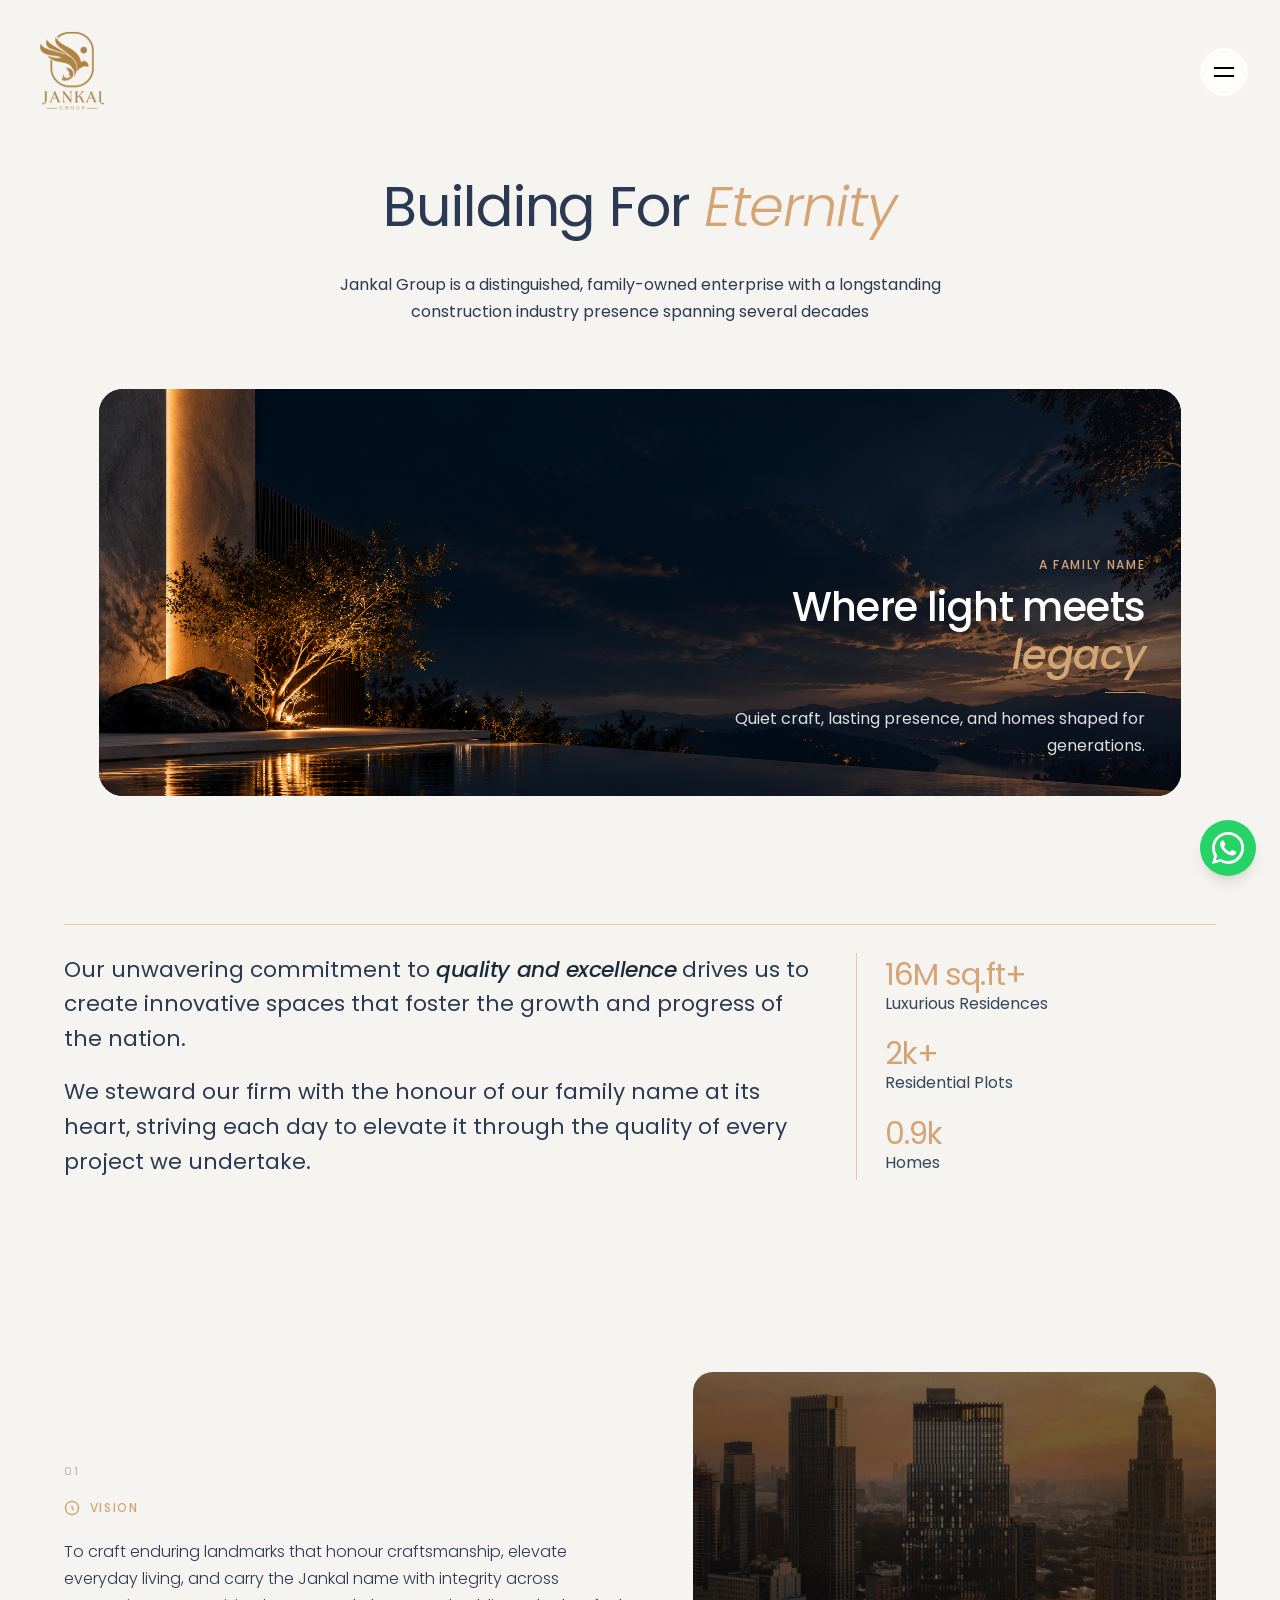
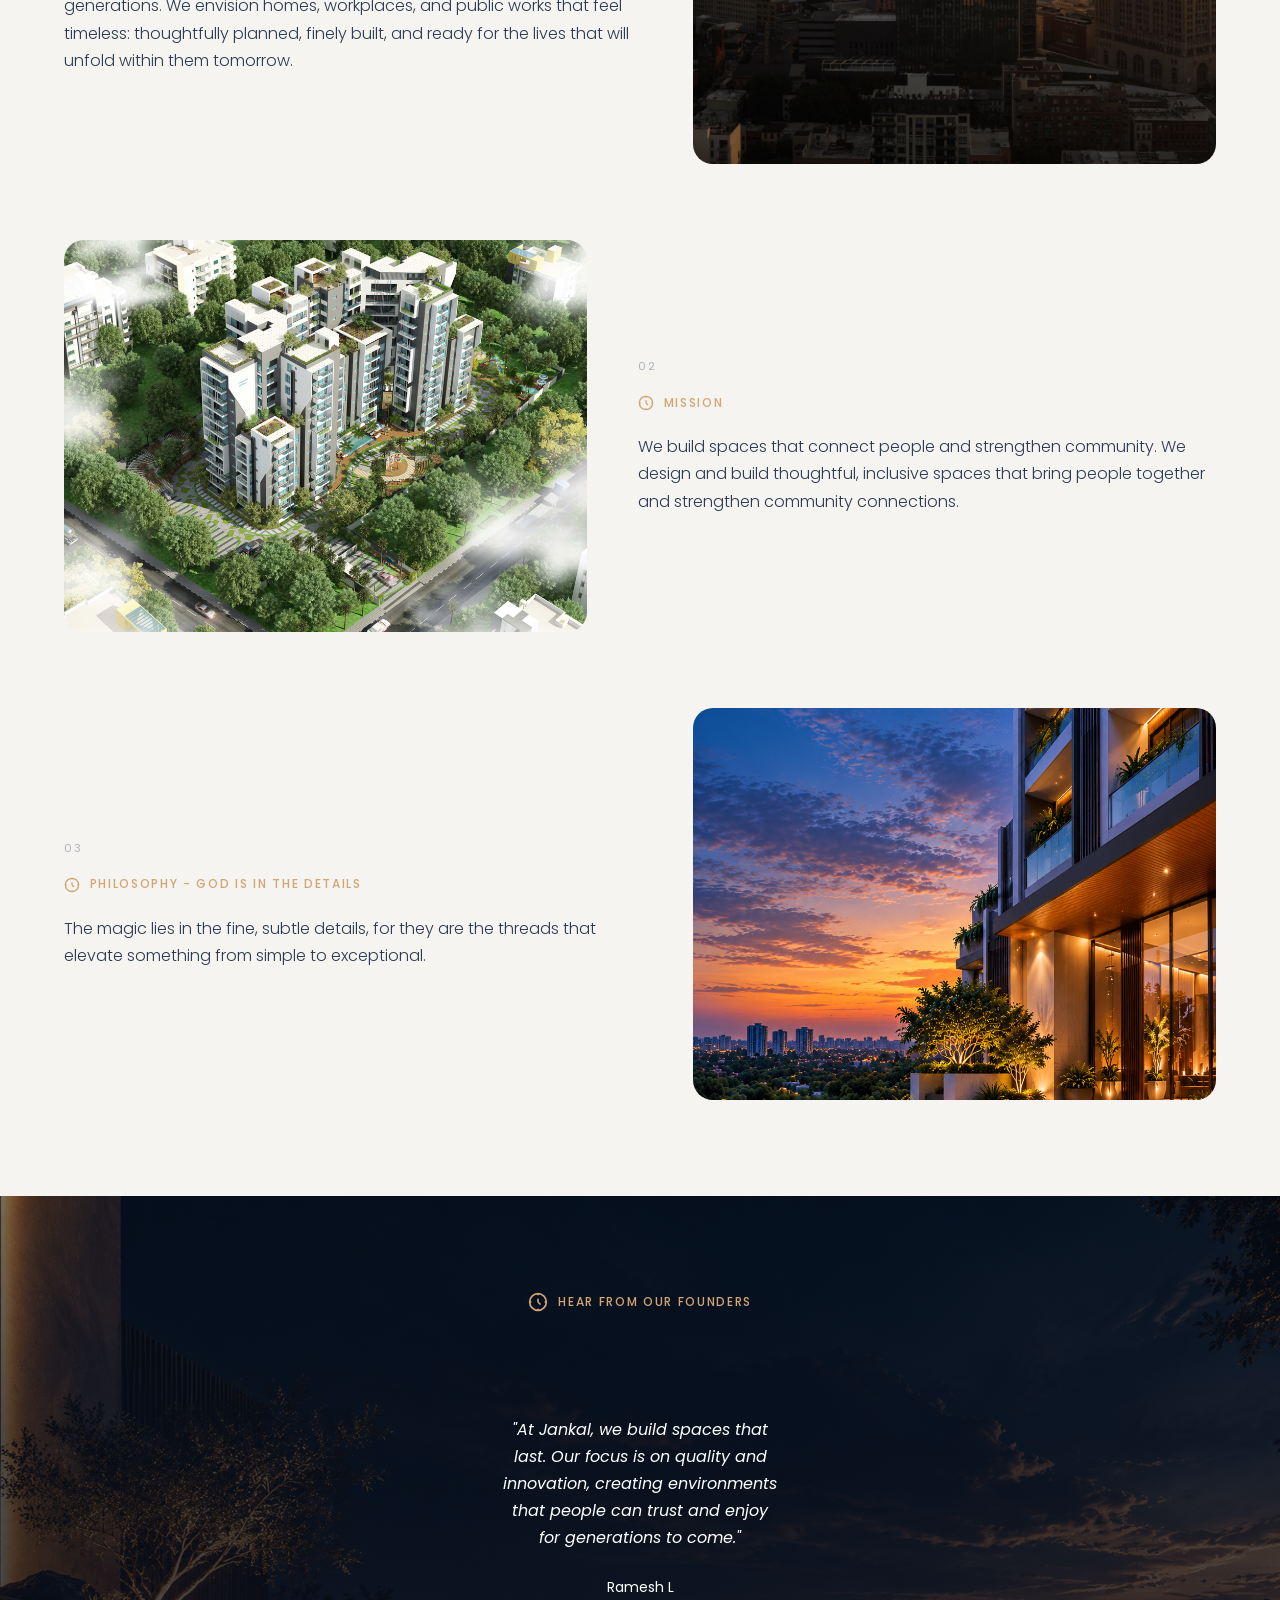
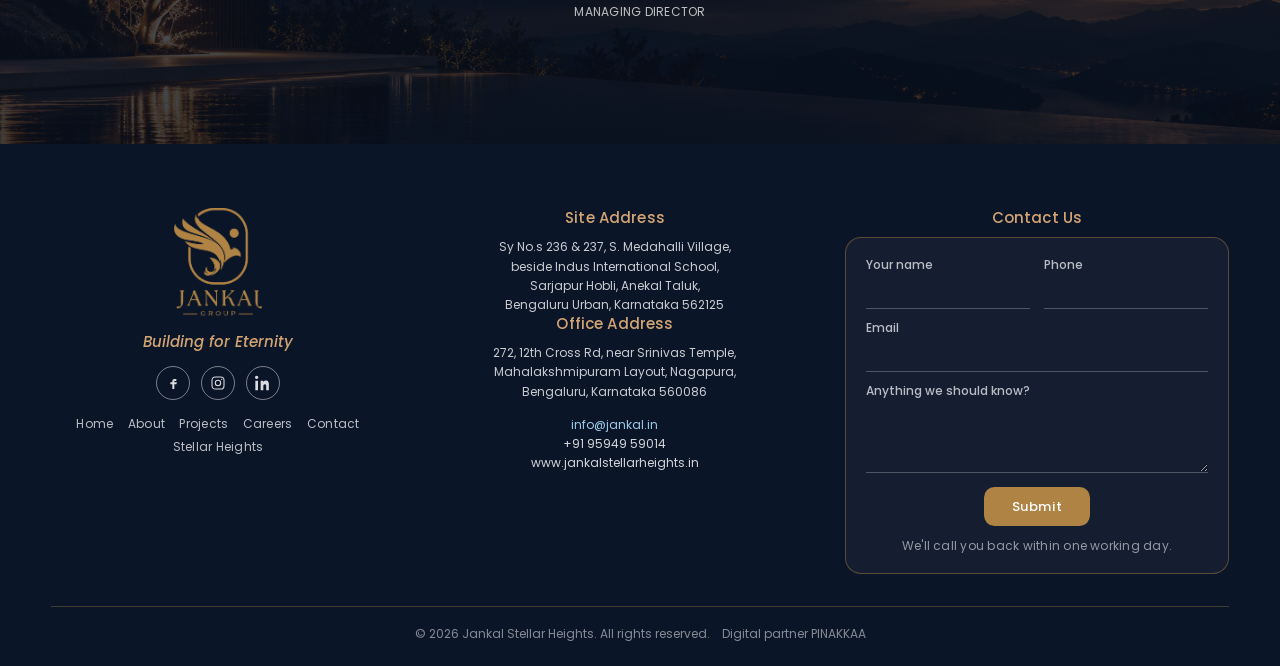
<file: about/index.html>
<!DOCTYPE html><!--wC0nXJYdxdx1HYzDVlxa8--><html class="jankal-type" lang="en"><head><meta charSet="utf-8"/><meta http-equiv="Cache-Control" content="no-cache, no-store, must-revalidate" />
<meta http-equiv="Pragma" content="no-cache" />
<meta http-equiv="Expires" content="0" />
<meta name="jankal-static" content="1" />
<meta name="viewport" content="width=device-width, initial-scale=1"/><link rel="preload" as="image" href="/logo.png"/><link rel="preload" as="image" href="/images/building-for-eternity.png"/><link rel="stylesheet" href="/_next/static/chunks/9b329ed0fe56e559.css" data-precedence="next"/><!-- purged next script preload --><!-- purged next script: 2408db8861534cd0.js --><!-- purged next script: e3c838b1b5004803.js --><!-- purged next script: 9ccad128ee45e4f6.js --><!-- purged next script: turbopack-ca7219acf858f759.js --><!-- purged next script: ff1a16fafef87110.js --><!-- purged next script: 247eb132b7f7b574.js --><!-- purged next script: 1c65f9b189d582fb.js --><!-- disabled about chunk 7683eb0fbe2f2918.js --><!-- disabled about chunk c6046838bae4ff24.js --><meta name="next-size-adjust" content=""/><title>Jankal Group</title><meta name="description" content="Jankal Group"/><link rel="icon" href="/favicon.ico?favicon.9116a471.ico" sizes="48x48" type="image/x-icon"/><!-- purged next script: a6dad97d9634a72d.js --><style id="about-hero-overrides">
.about-hero-media{
  margin-inline:auto;
  width:min(94%,1120px);
  max-width:70rem;
}
.about-hero-frame{
  aspect-ratio:2046 / 768!important;
  width:100%;
  background:#0a111f;
  transform:translateY(18px);
  transition:transform 1.1s cubic-bezier(.22,1,.36,1),opacity 1.1s cubic-bezier(.22,1,.36,1);
}
.about-hero-media.animate-fade-up .about-hero-frame{transform:none}
.about-hero-img{
  object-fit:contain!important;
  object-position:center!important;
  transform:none!important;
  animation:none!important;
  transition:opacity 1.2s ease;
}
.about-hero-media.animate-fade-up .about-hero-img{transform:none!important;animation:none!important}
.about-hero-caption{
  position:absolute;
  inset:0;
  z-index:2;
  display:flex;
  flex-direction:column;
  align-items:flex-end;
  justify-content:flex-end;
  padding:clamp(1rem,3.5vw,2.25rem);
  pointer-events:none;
  background:linear-gradient(90deg, transparent 38%, rgba(10,17,31,.28) 68%, rgba(10,17,31,.55) 100%);
}
.about-hero-caption-inner{
  text-align:right;
  max-width:min(28rem,72%);
  color:#fff;
}
.about-hero-caption-kicker{
  display:block;
  font-family:var(--about-sans),"Outfit",sans-serif;
  font-size:clamp(.62rem,1.2vw,.72rem);
  font-weight:400;
  letter-spacing:.28em;
  text-transform:uppercase;
  color:#D4A574;
  margin-bottom:.55rem;
  opacity:0;
  transform:translate3d(18px,0,0);
  transition:opacity .9s cubic-bezier(.22,1,.36,1),transform .9s cubic-bezier(.22,1,.36,1);
}
.about-hero-caption-title{
  margin:0;
  font-family:var(--about-display),"Cormorant Garamond",Georgia,serif;
  font-weight:300;
  font-size:clamp(1.35rem,3.2vw,2.45rem);
  line-height:1.12;
  letter-spacing:-.02em;
  color:#fff;
  white-space:nowrap;
  opacity:0;
  transform:translate3d(0,22px,0);
  transition:opacity 1s cubic-bezier(.22,1,.36,1) .12s,transform 1s cubic-bezier(.22,1,.36,1) .12s;
}
.about-hero-caption-title em{
  font-style:italic;
  color:#D4A574;
}
.about-hero-caption-line{
  display:block;
  width:2.5rem;
  height:1px;
  margin:.85rem 0 .75rem auto;
  background:rgba(212,165,116,.85);
  opacity:0;
  transform:scaleX(.35);
  transform-origin:right center;
  transition:opacity .8s ease .28s,transform .8s cubic-bezier(.22,1,.36,1) .28s;
}
.about-hero-caption-sub{
  margin:0;
  font-family:var(--about-sans),"Outfit",sans-serif;
  font-size:clamp(.82rem,1.5vw,.95rem);
  font-weight:300;
  line-height:1.55;
  color:rgba(255,255,255,.86);
  opacity:0;
  transform:translate3d(0,16px,0);
  transition:opacity .95s cubic-bezier(.22,1,.36,1) .34s,transform .95s cubic-bezier(.22,1,.36,1) .34s;
}
.about-hero-media.animate-fade-up .about-hero-caption-kicker,
.about-hero-media.animate-fade-up .about-hero-caption-title,
.about-hero-media.animate-fade-up .about-hero-caption-sub{
  opacity:1;
  transform:none;
}
.about-hero-media.animate-fade-up .about-hero-caption-line{
  opacity:1;
  transform:scaleX(1);
}
@media (max-width:640px){
  .about-hero-caption{
    align-items:center;
    justify-content:flex-end;
    background:linear-gradient(180deg, transparent 35%, rgba(10,17,31,.62) 100%);
    padding:1rem 1rem 1.15rem;
  }
  .about-hero-caption-inner{
    text-align:center;
    max-width:100%;
  }
  .about-hero-caption-title{
    font-size:clamp(1.2rem,5.2vw,1.55rem);
  }
  .about-hero-caption-line{margin-left:auto;margin-right:auto}
  .about-hero-caption-kicker{transform:translate3d(0,12px,0)}
}
@media (prefers-reduced-motion:reduce){
  .about-hero-frame,.about-hero-img{transition:none;animation:none!important;transform:none!important}
  .about-hero-caption-kicker,
  .about-hero-caption-title,
  .about-hero-caption-line,
  .about-hero-caption-sub{
    opacity:1!important;
    transform:none!important;
    transition:none!important;
  }
}
.about-stat-num{display:inline-block;font-variant-numeric:tabular-nums}
.about-stats.is-counting .about-stat-num{animation:aboutStatSoft 2.2s ease-out both}
.about-stats.is-counting .about-stat:nth-child(1) .about-stat-num{animation-delay:0s}
.about-stats.is-counting .about-stat:nth-child(2) .about-stat-num{animation-delay:.15s}
.about-stats.is-counting .about-stat:nth-child(3) .about-stat-num{animation-delay:.3s}
@keyframes aboutStatSoft{from{transform:translateY(12px);opacity:.35}to{transform:none;opacity:1}}
@media (prefers-reduced-motion:reduce){.about-stats .about-stat-num{animation:none!important}}

</style>

<style id="about-luxury-type">
.about-commitment,
.about-commitment p,
.about-commitment span{
  font-family:var(--about-display),"Cormorant Garamond",Georgia,serif!important;
  font-weight:300!important;
  letter-spacing:-0.02em;
}
.about-commitment p{line-height:1.35!important;}
.about-commitment .font-bold{font-weight:500!important;font-style:italic;}
.about-pledge{
  display:grid;
  grid-template-columns:minmax(0,1.45fr) minmax(16rem,.7fr);
  gap:clamp(2rem,3.5vw,3.5rem);
  align-items:stretch;
  padding-top:1.75rem;
  border-top:1px solid rgba(212,165,116,.55);
}
.about-pledge .about-commitment{
  margin:0!important;
  text-align:left!important;
}
.about-pledge .about-stats{
  display:flex!important;
  flex-direction:column;
  align-items:stretch;
  justify-content:space-between;
  gap:0;
  margin:0;
  padding-left:clamp(1.5rem,2.2vw,2.25rem);
  border-left:1px solid rgba(212,165,116,.55);
}
.about-pledge .about-stat{
  align-items:flex-start!important;
  text-align:left!important;
  width:100%;
  padding:.35rem 0;
  border-bottom:0;
}
@media (max-width:800px){
  .about-pledge{grid-template-columns:1fr;gap:1.75rem}
  .about-pledge .about-stats{
    border-left:0;
    padding-left:0;
    padding-top:1.15rem;
    border-top:1px solid rgba(212,165,116,.55);
  }
}

:root{
  --about-display:"Cormorant Garamond","Instrument Serif",Georgia,serif;
  --about-sans:"Outfit","Instrument Sans",system-ui,sans-serif;
}
body{
  font-family:var(--about-sans)!important;
  font-weight:300;
  -webkit-font-smoothing:antialiased;
}
/* Headings / display */
h1,h2,h3,
[style*="Instrument Serif"],
[style*="instrument-serif"]{
  font-family:var(--about-display)!important;
  font-weight:300!important;
  letter-spacing:-0.02em;
}
/* Hero title */
section.pt-32 h1,
section.pt-32 h1 span{
  font-family:var(--about-display)!important;
  font-weight:300!important;
}
section.pt-32 h1{
  font-size:clamp(2.75rem,6vw,4.25rem)!important;
  line-height:1.08!important;
}
section.pt-32 p{
  font-family:var(--about-sans)!important;
  font-weight:300!important;
  letter-spacing:0.01em;
}
/* Body / quotes / labels */
p,span,a,li,button{
  font-family:var(--about-sans);
}
/* Stats numbers stay display serif, premium */
.about-stat{container-type:inline-size;min-width:0}
.about-stat-num{
  font-family:var(--about-display)!important;
  font-weight:400!important;
  letter-spacing:-0.03em!important;
  font-variant-numeric:tabular-nums;
  display:block;
  max-width:100%;
  white-space:nowrap!important;
  line-height:1.05!important;
  font-size:clamp(1.35rem, 4.6vw, 3.4rem)!important;
  font-size:clamp(1.35rem, 16cqi, 4.25rem)!important;
}
.about-stat span:not(.about-stat-num){
  font-family:var(--about-sans)!important;
  font-weight:400!important;
  letter-spacing:0.08em;
  text-transform:uppercase;
  font-size:0.78rem!important;
}
/* Vision / mission / founders */
#vision-mission h2,
#vision-mission p,
section h2,
blockquote,blockquote+*,
.font-normal{
  font-family:var(--about-display)!important;
}
#vision-mission p,
section .text-xl,
section .text-2xl,
section .lg\:text-\[28px\]{
  font-weight:300!important;
}
</style>

<style id="about-mvp-layout">
.about-mvp{
  background:transparent;
  border:0;
}
.about-mvp-grid{
  width:min(72rem,100%);
  margin-inline:auto;
  display:flex;
  flex-direction:column;
  gap:clamp(2.75rem,6vw,4.75rem);
}
.about-mvp-row{
  display:grid;
  grid-template-columns:1fr;
  gap:clamp(1.35rem,3vw,2.5rem);
  align-items:center;
}
@media (min-width:900px){
  .about-mvp-row{grid-template-columns:1.05fr .95fr;gap:clamp(2rem,4vw,3.5rem)}
  .about-mvp-row--mission .about-mvp-media{order:0}
  .about-mvp-row--mission .about-mvp-card{order:1}
  .about-mvp-row--mission{grid-template-columns:.95fr 1.05fr}
}
.about-mvp-card,
.about-mvp-philosophy{
  background:transparent;
  border:0;
  padding:0;
  min-height:0;
  display:grid;
  gap:1rem;
}
.about-mvp-card{text-align:left}
.about-mvp-philosophy{
  text-align:left;
  padding-top:0;
  border-top:0;
}
.about-mvp-media{
  margin:0;
  width:100%;
  overflow:hidden;
  border-radius:1.25rem;
  aspect-ratio:4 / 3;
  background:#e8e4dc;
}
.about-mvp-media img{
  width:100%;
  height:100%;
  object-fit:cover;
  display:block;
}
.about-mvp-label{
  display:flex;
  align-items:center;
  gap:.6rem;
  margin-bottom:.35rem;
}
.about-mvp-label span{
  font-family:var(--about-sans),"Outfit",sans-serif!important;
  font-size:.7rem!important;
  font-weight:400!important;
  letter-spacing:.24em!important;
  text-transform:uppercase;
  color:#D4A574!important;
}
.about-mvp-label svg{width:16px;height:16px;flex:0 0 auto}
.about-mvp-index{
  font-family:var(--about-sans),"Outfit",sans-serif;
  font-size:.7rem;
  letter-spacing:.18em;
  color:rgba(43,58,82,.35);
  margin-bottom:.15rem;
}
.about-mvp-copy,
.about-mvp-phil-title{
  font-family:var(--about-display),"Cormorant Garamond",Georgia,serif!important;
  font-weight:300!important;
  color:#2b3a52!important;
  letter-spacing:-.02em;
  margin:0;
}
.about-mvp-copy{
  font-size:clamp(1.15rem,2.1vw,1.55rem)!important;
  line-height:1.4!important;
}
.about-mvp-phil-title{
  font-size:clamp(1.45rem,2.8vw,2.1rem)!important;
  line-height:1.3!important;
  font-style:italic;
  max-width:30ch;
  color:#2b3a52!important;
}
/* mvp-anim-start */
.about-mvp-row{
  opacity:0;
  filter:blur(8px);
  transform:translate3d(0,36px,0) scale(.985);
  transition:
    opacity 1.15s cubic-bezier(.16,1,.3,1),
    transform 1.15s cubic-bezier(.16,1,.3,1),
    filter 1.15s cubic-bezier(.16,1,.3,1);
  will-change:opacity,transform,filter;
}
.about-mvp.animate-fade-up .about-mvp-row--vision{
  opacity:1;filter:blur(0);transform:none;transition-delay:.05s;
}
.about-mvp.animate-fade-up .about-mvp-row--mission{
  opacity:1;filter:blur(0);transform:none;transition-delay:.28s;
}
.about-mvp.animate-fade-up .about-mvp-row--philosophy{
  opacity:1;filter:blur(0);transform:none;transition-delay:.5s;
}
.about-mvp-index,
.about-mvp-copy,
.about-mvp-phil-title{
  opacity:0;
  transform:translate3d(0,14px,0);
  transition:opacity 1s cubic-bezier(.16,1,.3,1),transform 1s cubic-bezier(.16,1,.3,1);
}
.about-mvp.animate-fade-up .about-mvp-row--vision .about-mvp-index,
.about-mvp.animate-fade-up .about-mvp-row--vision .about-mvp-copy{
  opacity:1;transform:none;transition-delay:.2s;
}
.about-mvp.animate-fade-up .about-mvp-row--mission .about-mvp-index,
.about-mvp.animate-fade-up .about-mvp-row--mission .about-mvp-copy{
  opacity:1;transform:none;transition-delay:.42s;
}
.about-mvp.animate-fade-up .about-mvp-row--philosophy .about-mvp-index,
.about-mvp.animate-fade-up .about-mvp-row--philosophy .about-mvp-phil-title{
  opacity:1;transform:none;transition-delay:.62s;
}
@media (prefers-reduced-motion:reduce){
  .about-mvp-row,
  .about-mvp-copy,
  .about-mvp-phil-title,
  .about-mvp-index{
    opacity:1!important;
    filter:none!important;
    transform:none!important;
    transition:none!important;
    animation:none!important;
  }
}
/* mvp-anim-end */
</style>

<style id="about-founders-style">
.about-founders{
  background-color:#0a111f!important;
  background-image:
    linear-gradient(180deg, rgba(10, 17, 31, 0.55) 0%, rgba(10, 17, 31, 0.72) 45%, rgba(10, 17, 31, 0.78) 100%),
    url("/images/founders-background.png")!important;
  background-position:center!important;
  background-size:cover!important;
  background-repeat:no-repeat!important;
}
.about-founders-inner{width:min(820px,100%);text-align:center}
.about-founders-head{
  display:flex;align-items:center;justify-content:center;gap:.65rem;
  margin-bottom:clamp(3.25rem,6vw,4.75rem);
}
.about-founders-head span{
  font-family:var(--about-sans),"Outfit",sans-serif!important;
  font-size:.78rem!important;font-weight:400!important;
  letter-spacing:.24em;text-transform:uppercase;color:#D4A574!important;
}
.about-founders-stage{position:relative;min-height:300px}
@media (min-width:640px){.about-founders-stage{min-height:260px}}
.about-founder-slide{
  position:absolute;inset:0;
  display:flex;flex-direction:column;align-items:center;justify-content:center;
  opacity:0;visibility:hidden;
  transform:translateY(18px);
  transition:opacity .7s cubic-bezier(.22,1,.36,1),transform .7s cubic-bezier(.22,1,.36,1),visibility .7s;
  pointer-events:none;
}
.about-founder-slide.is-active{
  opacity:1;visibility:visible;transform:none;pointer-events:auto;
}
.about-founder-slide.is-exit{
  opacity:0;transform:translateY(-14px);visibility:visible;
}
.about-founder-slide blockquote{
  margin:0 0 1.5rem;
  font-family:var(--about-display),"Cormorant Garamond",Georgia,serif!important;
  font-weight:300!important;font-style:italic;
  font-size:clamp(1.45rem,3.2vw,2.35rem)!important;
  line-height:1.3!important;letter-spacing:-.02em;
  color:#fff!important;max-width:28ch;
}
.about-founder-name{
  font-family:var(--about-display),"Cormorant Garamond",Georgia,serif!important;
  font-size:1.35rem!important;font-weight:400!important;color:#fff!important;margin:0;
}
.about-founder-role{
  font-family:var(--about-sans),"Outfit",sans-serif!important;
  font-size:.78rem!important;font-weight:400!important;letter-spacing:.14em;
  text-transform:uppercase;color:rgba(255,255,255,.72)!important;margin:.35rem 0 0;
}
.about-founders-dots{display:none!important}
.about-founders-dots button{
  width:7px;height:7px;border-radius:50%;padding:0;border:0;cursor:pointer;
  background:rgba(255,255,255,.28);transition:transform .35s ease,background .35s ease,width .35s ease;
}
.about-founders-dots button.is-active{background:#D4A574;width:22px;border-radius:999px}
@media (prefers-reduced-motion:reduce){
  .about-founder-slide{transition:none}
}
</style>

<style id="about-logo-style">
.about-logo-section{display:none!important}
.about-logo-inner{width:min(48rem,100%)}
.about-logo-label{
  font-family:var(--about-display),"Cormorant Garamond",Georgia,serif!important;
  font-size:clamp(1.6rem,3vw,2.1rem)!important;
  font-weight:400!important;
  letter-spacing:.18em!important;
  text-transform:uppercase;
  color:#2b3a52!important;
}
.about-logo-copy{
  font-family:var(--about-display),"Cormorant Garamond",Georgia,serif!important;
  font-weight:300!important;
  font-style:italic;
  font-size:clamp(1.35rem,2.8vw,2rem)!important;
  line-height:1.35!important;
  letter-spacing:-.02em;
  color:#2b3a52!important;
  max-width:28ch;
  margin-inline:auto;
}
.about-logo-stage{perspective:1100px}
.about-logo-flip{
  position:relative;
  transform-style:preserve-3d;
  animation:aboutLogoFlip 5.8s cubic-bezier(.45,.05,.55,.95) infinite;
  will-change:transform;
}
.about-logo-face{
  position:absolute;inset:0;
  backface-visibility:hidden;
  -webkit-backface-visibility:hidden;
  border-radius:inherit;
}
.about-logo-face-front{transform:rotateY(0deg)}
.about-logo-face-back{transform:rotateY(180deg)}
.about-logo-img{width:100%;height:100%;object-fit:contain}
@keyframes aboutLogoFlip{
  0%,18%{transform:rotateY(0deg)}
  48%,66%{transform:rotateY(180deg)}
  96%,100%{transform:rotateY(360deg)}
}
@media (prefers-reduced-motion:reduce){
  .about-logo-flip{animation:none!important}
}
</style>

<style id="about-syndicate-style">
.syndicate{
  background:#F5F4F0;
  padding:clamp(2.75rem,5vw,4rem) 0;
  overflow:hidden;
  border-top:0;
}
.syndicate-label{
  display:flex;align-items:center;justify-content:center;gap:.75rem;
  margin-bottom:clamp(1.75rem,3vw,2.5rem);color:#D4A574;
}
.syndicate-label svg{width:18px;height:18px;stroke:currentColor;fill:none;stroke-width:1.2}
.syndicate-label span{
  font-family:var(--about-sans),"Outfit",sans-serif;
  font-size:.72rem;font-weight:400;letter-spacing:.28em;text-transform:uppercase;
}
.syndicate-track{display:flex;width:max-content;animation:syndicateMarquee 42s linear infinite}
.syndicate-track:hover{animation-play-state:paused}
.syndicate-group{
  display:flex;align-items:center;
  gap:clamp(2.5rem,6vw,4.5rem);
  padding-right:clamp(2.5rem,6vw,4.5rem);
}
.syndicate-item{
  display:flex;flex-direction:column;align-items:center;text-align:center;
  min-width:7.5rem;color:#2b3a52;
}
.syndicate-item strong{
  font-family:var(--about-display),"Cormorant Garamond",Georgia,serif;
  font-size:clamp(1.45rem,2.4vw,2rem);font-weight:400;letter-spacing:.08em;line-height:1.1;
}
.syndicate-item small{
  margin-top:.35rem;font-family:var(--about-sans),"Outfit",sans-serif;
  font-size:.68rem;font-weight:400;letter-spacing:.22em;text-transform:uppercase;
  color:#2b3a52;opacity:.72;
}
@keyframes syndicateMarquee{from{transform:translateX(0)}to{transform:translateX(-50%)}}
@media (prefers-reduced-motion:reduce){
  .syndicate-track{animation:none;justify-content:center;width:100%;flex-wrap:wrap}
  .syndicate-group{padding-right:0;flex-wrap:wrap;justify-content:center}
  .syndicate-group+.syndicate-group{display:none}
}
</style>

<style id="syndicate-shared-style">
section.syndicate{
  overflow:hidden!important;
  border:0!important;
  padding:clamp(2.75rem,5vw,4rem) 0!important;
}
section.syndicate .syndicate-label{
  display:flex!important;
  align-items:center!important;
  justify-content:center!important;
  gap:.75rem!important;
  margin:0 0 clamp(1.75rem,3vw,2.5rem)!important;
  padding:0!important;
  opacity:1!important;
  color:#D4A574!important;
}
section.syndicate .syndicate-label svg{
  width:18px!important;
  height:18px!important;
  stroke:currentColor!important;
  fill:none!important;
  stroke-width:1.2!important;
  flex:0 0 auto;
}
section.syndicate .syndicate-label-text{
  font-family:"Outfit",system-ui,sans-serif!important;
  font-size:.72rem!important;
  font-weight:400!important;
  letter-spacing:.28em!important;
  text-transform:uppercase!important;
  color:#D4A574!important;
}
section.syndicate .syndicate-track{
  display:flex!important;
  width:max-content!important;
  padding:0!important;
  animation:syndicateMarquee 42s linear infinite!important;
}
section.syndicate .syndicate-track:hover{animation-play-state:paused}
section.syndicate .syndicate-group{
  display:flex!important;
  align-items:center!important;
  gap:clamp(2.5rem,6vw,4.5rem)!important;
  padding-right:clamp(2.5rem,6vw,4.5rem)!important;
}
section.syndicate .syndicate-item{
  display:flex!important;
  flex-direction:column!important;
  align-items:center!important;
  text-align:center!important;
  min-width:7.5rem!important;
  color:#2b3a52!important;
}
section.syndicate .syndicate-name{
  font-family:"Cormorant Garamond",Georgia,serif!important;
  font-size:clamp(1.45rem,2.4vw,2rem)!important;
  font-weight:400!important;
  letter-spacing:.08em!important;
  line-height:1.1!important;
  color:#2b3a52!important;
}
section.syndicate .syndicate-sub{
  margin-top:.35rem!important;
  font-family:"Outfit",system-ui,sans-serif!important;
  font-size:.68rem!important;
  font-weight:400!important;
  letter-spacing:.22em!important;
  text-transform:uppercase!important;
  color:#2b3a52!important;
  opacity:.72!important;
}
@keyframes syndicateMarquee{
  from{transform:translateX(0)}
  to{transform:translateX(-50%)}
}
@media (prefers-reduced-motion:reduce){
  section.syndicate .syndicate-track{
    animation:none!important;
    flex-wrap:wrap!important;
    width:100%!important;
    justify-content:center!important;
  }
  section.syndicate .syndicate-group{padding-right:0!important;flex-wrap:wrap!important;justify-content:center!important}
  section.syndicate .syndicate-group[aria-hidden="true"]{display:none!important}
}
</style>

<style id="syndicate-page-bg">section.syndicate{background:#F5F4F0!important}</style>

<style id="syndicate-force-visible">
section.syndicate{
  display:block!important;
  visibility:visible!important;
  opacity:1!important;
  background:#F5F4F0!important;
  padding:clamp(2.75rem,5vw,4rem) 0!important;
  min-height:180px!important;
  position:relative!important;
  z-index:2!important;
}
section.syndicate .syndicate-label,
section.syndicate .syndicate-track,
section.syndicate .syndicate-group,
section.syndicate .syndicate-item{
  visibility:visible!important;
  opacity:1!important;
}
section.syndicate .syndicate-label span,
section.syndicate .syndicate-label-text{
  display:inline!important;
  color:#D4A574!important;
}
</style>

<style id="about-fade-fallback">
main .opacity-0{
  transition:opacity 1s cubic-bezier(.22,1,.36,1), transform 1s cubic-bezier(.22,1,.36,1);
  transform:translateY(18px);
}
main .opacity-0.animate-fade-up,
main .animate-fade-up{
  opacity:1!important;
  transform:none!important;
}
</style>
<style id="site-nav-style">
/* Match main-site React navbar (index/projects/careers) */
.site-nav{
  position:fixed!important;
  top:0!important;left:0!important;right:0!important;
  z-index:10000!important;
  display:flex!important;
  align-items:center;
  justify-content:space-between;
  padding:1.5rem; /* p-6 */
  pointer-events:none;
  visibility:visible!important;
  opacity:1!important;
  background:transparent;
}
@media (min-width:640px){
  .site-nav{padding:2rem} /* sm:p-8 */
}
.site-nav > *{pointer-events:auto}
.site-nav-logo{
  position:relative;
  display:block!important;
  width:3.25rem;height:3.25rem; /* mobile logo */
  visibility:visible!important;
  opacity:1!important;
}
@media (min-width:640px){
  .site-nav-logo{width:5rem;height:5rem} /* desktop logo */
}
.site-nav-logo img{
  width:100%;height:100%;object-fit:contain;
  display:block!important;
  visibility:visible!important;
  opacity:1!important;
}
.site-nav-actions{
  display:flex!important;
  align-items:center;
  gap:.7rem;
  pointer-events:auto;
  visibility:visible!important;
  opacity:1!important;
}
.site-nav-contact{
  display:inline-flex!important;
  align-items:center;
  justify-content:center;
  padding:.7rem 1.15rem;
  border:0;
  border-radius:999px;
  background:#D4AF37;
  color:#0f172a;
  font-family:inherit;
  font-size:.8rem;
  font-weight:500;
  letter-spacing:.06em;
  text-decoration:none;
  cursor:pointer;
  transition:transform .2s ease, background .2s ease;
  visibility:visible!important;
  opacity:1!important;
  white-space:nowrap;
}
.site-nav-contact:hover{
  transform:scale(1.05);
  background:#c4a030;
}
@media (max-width:420px){
  .site-nav-contact{padding:.62rem .9rem;font-size:.72rem;letter-spacing:.04em}
}
.site-nav-burger{
  width:3rem;height:3rem; /* h-12 w-12 */
  border:0;border-radius:999px;
  background:rgba(255,255,255,.80);
  backdrop-filter:blur(4px);
  -webkit-backdrop-filter:blur(4px);
  display:flex!important;
  align-items:center;justify-content:center;
  cursor:pointer;
  box-shadow:none;
  transition:transform .2s ease, background .2s ease;
  visibility:visible!important;
  opacity:1!important;
}
.site-nav-burger:hover{
  transform:scale(1.05);
  background:#fff;
}
.site-nav-burger-lines{
  display:flex;
  flex-direction:column;
  gap:.375rem; /* space-y-1.5 */
}
.site-nav-burger-lines span{
  display:block;
  width:1.25rem; /* w-5 */
  height:2px; /* h-0.5 */
  background:#000;
  margin:0;
}
/* Main site has no scrolled cream bar */
.site-nav.is-scrolled{
  background:transparent;
  backdrop-filter:none;
  border-bottom:0;
}
/* Right drawer  -  page links only + enter/exit motion */
.site-menu{
  position:fixed;inset:0;z-index:10001!important;
  display:flex;
  justify-content:flex-end;
  background:rgba(0,0,0,0);
  opacity:0;visibility:hidden;pointer-events:none;
  transition:opacity .45s cubic-bezier(.22,1,.36,1),visibility .45s cubic-bezier(.22,1,.36,1),background .45s ease;
}
.site-menu.open,
.site-menu.is-closing{
  opacity:1;visibility:visible;pointer-events:auto;
  background:rgba(0,0,0,.50);
}
html.menu-lock .site-nav{right:var(--menu-lock,0px)!important}
html.menu-lock body{padding-right:var(--menu-lock,0px)}
.site-menu.is-closing{pointer-events:none}
.site-menu-panel{
  position:relative;
  height:100%;
  width:100%;
  max-width:28rem;
  background:#0f172a;
  padding:2rem 2rem 2.25rem;
  box-shadow:0 25px 50px -12px rgba(0,0,0,.35);
  transform:translateX(100%);
  transition:transform .5s cubic-bezier(.22,1,.36,1);
  display:flex;
  flex-direction:column;
  overflow:hidden;
}
.site-menu-panel::before{
  content:"";
  position:absolute;
  inset:0 auto 0 0;
  width:2px;
  background:linear-gradient(180deg, transparent, #D4AF37 30%, #D4AF37 70%, transparent);
  opacity:0;
  transition:opacity .45s ease .12s;
}
@media (min-width:640px){
  .site-menu-panel{width:400px;max-width:400px}
}
.site-menu.open .site-menu-panel{transform:translateX(0)}
.site-menu.is-closing .site-menu-panel{
  transform:translateX(100%);
  transition-delay:.08s;
}
.site-menu.open .site-menu-panel::before{opacity:.55}
.site-menu.is-closing .site-menu-panel::before{opacity:0;transition-delay:0s}
.site-menu-close{
  position:absolute;top:2rem;right:2rem;
  width:2.5rem;height:2.5rem;
  border:0;border-radius:999px;
  background:#fff;color:#000;
  display:grid;place-items:center;
  cursor:pointer;
  transition:transform .35s cubic-bezier(.22,1,.36,1),opacity .35s ease;
  z-index:2;
  opacity:0;
  transform:scale(.85);
}
.site-menu.open .site-menu-close{
  opacity:1;
  transform:scale(1);
  transition-delay:.18s;
}
.site-menu.is-closing .site-menu-close{
  opacity:0;
  transform:scale(.85);
  transition-delay:0s;
}
.site-menu-close:hover{transform:scale(1.1)}
.site-menu.open .site-menu-close:hover{transform:scale(1.1)}
.site-menu-close svg{width:1.5rem;height:1.5rem}
.site-menu-kicker{
  margin:0 0 .35rem;
  margin-top:5rem;
  font-size:.68rem;
  font-weight:500;
  letter-spacing:.28em;
  text-transform:uppercase;
  color:rgba(212,175,55,.85);
  opacity:0;
  transform:translate3d(18px,0,0);
  transition:opacity .4s cubic-bezier(.22,1,.36,1),transform .45s cubic-bezier(.22,1,.36,1);
}
.site-menu.open .site-menu-kicker{
  opacity:1;
  transform:none;
  transition-delay:.14s;
}
.site-menu.is-closing .site-menu-kicker{
  opacity:0;
  transform:translate3d(14px,0,0);
  transition-delay:.02s;
}
.site-menu-links{
  margin-top:1.25rem;
  display:flex;
  flex-direction:column;
  gap:0;
  flex:1;
}
.site-menu-links a{
  position:relative;
  display:flex;
  align-items:baseline;
  gap:1rem;
  padding:.95rem 0;
  border-bottom:1px solid rgba(255,255,255,.08);
  font-family:inherit;
  font-size:1.25rem;
  font-weight:500;
  color:#fff;
  text-decoration:none;
  opacity:0;
  transform:translate3d(28px,0,0);
  transition:color .2s ease, opacity .4s cubic-bezier(.22,1,.36,1), transform .45s cubic-bezier(.22,1,.36,1), padding-left .2s ease;
}
.site-menu.open .site-menu-links a{
  opacity:1;
  transform:none;
}
.site-menu.open .site-menu-links a:nth-child(1){transition-delay:.18s}
.site-menu.open .site-menu-links a:nth-child(2){transition-delay:.24s}
.site-menu.open .site-menu-links a:nth-child(3){transition-delay:.3s}
.site-menu.open .site-menu-links a:nth-child(4){transition-delay:.36s}
.site-menu.open .site-menu-links a:nth-child(5){transition-delay:.42s}
.site-menu.open .site-menu-links a:nth-child(6){transition-delay:.48s}
.site-menu.is-closing .site-menu-links a{
  opacity:0;
  transform:translate3d(22px,0,0);
}
.site-menu.is-closing .site-menu-links a:nth-child(1){transition-delay:.16s}
.site-menu.is-closing .site-menu-links a:nth-child(2){transition-delay:.12s}
.site-menu.is-closing .site-menu-links a:nth-child(3){transition-delay:.08s}
.site-menu.is-closing .site-menu-links a:nth-child(4){transition-delay:.04s}
.site-menu.is-closing .site-menu-links a:nth-child(5){transition-delay:.02s}
.site-menu.is-closing .site-menu-links a:nth-child(6){transition-delay:0s}
.site-menu-links a .site-menu-idx{
  font-size:.72rem;
  font-weight:500;
  letter-spacing:.12em;
  color:rgba(255,255,255,.35);
  min-width:1.5rem;
}
.site-menu-links a:hover,
.site-menu-links a:focus-visible{
  color:#D4AF37;
  padding-left:.35rem;
}
.site-menu-links a:hover .site-menu-idx,
.site-menu-links a:focus-visible .site-menu-idx{color:rgba(212,175,55,.7)}
.site-menu-links a.is-active{color:#fff}
.site-menu-links a.is-active .site-menu-idx{color:rgba(255,255,255,.45)}
.site-menu-links a.site-menu-accent{color:#fff}
.site-menu-group{display:flex;flex-direction:column;border-bottom:1px solid rgba(255,255,255,.08)}
.site-menu-links .site-menu-group > .site-menu-projects{border-bottom:none}
.site-menu.open .site-menu-group:nth-child(3) > a{transition-delay:.3s}
.site-menu.is-closing .site-menu-group:nth-child(3) > a{transition-delay:.08s}
.site-menu-sub{
  display:grid;
  grid-template-rows:0fr;
  opacity:0;
  padding:0 0 0 2.5rem;
  transition:grid-template-rows .42s cubic-bezier(.22,1,.36,1), opacity .32s ease, padding .42s cubic-bezier(.22,1,.36,1);
}
.site-menu-sub-clip{overflow:hidden;min-height:0}
.site-menu-group:hover > .site-menu-sub,
.site-menu-group:focus-within > .site-menu-sub,
.site-menu-group.is-open > .site-menu-sub{
  grid-template-rows:1fr;
  opacity:1;
  padding-bottom:.45rem;
}
.site-menu-links .site-menu-sub a,
.site-menu.open .site-menu-links .site-menu-sub a{
  font-size:1rem;font-weight:500;padding:.42rem 0;border-bottom:none;
  color:rgba(255,255,255,.78);
  opacity:0;
  transform:translateY(-6px);
  transition:color .2s ease, opacity .34s ease, transform .42s cubic-bezier(.22,1,.36,1), padding-left .2s ease;
}
.site-menu.open .site-menu-group:hover > .site-menu-sub a,
.site-menu.open .site-menu-group:focus-within > .site-menu-sub a,
.site-menu.open .site-menu-group.is-open > .site-menu-sub a{
  opacity:1;
  transform:none;
}
.site-menu.open .site-menu-group:hover > .site-menu-sub a:nth-child(2),
.site-menu.open .site-menu-group:focus-within > .site-menu-sub a:nth-child(2),
.site-menu.open .site-menu-group.is-open > .site-menu-sub a:nth-child(2){transition-delay:.06s}
.site-menu-links .site-menu-sub a:hover,
.site-menu-links .site-menu-sub a:focus-visible{color:#D4AF37}
.site-menu-sub .site-menu-group{border-bottom:none}
.site-menu-sub .site-menu-sub{padding-left:1.15rem}
.site-menu-foot{
  margin:1.75rem 0 0;
  padding-top:1.25rem;
  border-top:1px solid rgba(255,255,255,.1);
  font-size:.78rem;
  font-weight:400;
  letter-spacing:.04em;
  color:rgba(255,255,255,.45);
  opacity:0;
  transform:translate3d(0,12px,0);
  transition:opacity .4s cubic-bezier(.22,1,.36,1),transform .45s cubic-bezier(.22,1,.36,1);
}
.site-menu.open .site-menu-foot{
  opacity:1;
  transform:none;
  transition-delay:.48s;
}
.site-menu.is-closing .site-menu-foot{
  opacity:0;
  transform:translate3d(0,10px,0);
  transition-delay:0s;
}
@media (prefers-reduced-motion:reduce){
  .site-menu,
  .site-menu-panel,
  .site-menu-panel::before,
  .site-menu-close,
  .site-menu-kicker,
  .site-menu-links a,
  .site-menu-foot{
    transition-duration:.01ms!important;
    transition-delay:0s!important;
  }
}
html.has-site-nav main > nav.fixed,
html.has-site-nav nav.fixed.top-0:not(.site-nav){
  display:none!important;
  visibility:hidden!important;
  pointer-events:none!important;
}
</style>

<style id="jankal-no-next-force-visible">
/* Without Next IntersectionObserver, don't leave content invisible */
main .opacity-0:not(.animate-fade-up){
  animation:jankalShow .01s linear .35s forwards;
}
@keyframes jankalShow{to{opacity:1;transform:none}}
</style><style id="site-footer-normalize">
/* Compact normal-size footer */
footer.w-full{
  font-size:0.9rem;
}
footer.w-full{
  background-color:transparent!important;
  background-image:linear-gradient(rgba(10,22,35,.58), rgba(10,22,35,.64)),url("/images/footer-background.png")!important;
  background-position:center!important;
  background-size:cover!important;
  background-repeat:no-repeat!important;
}
@media (max-width:767px){
  footer.w-full{
    background-image:linear-gradient(rgba(10,22,35,.45), rgba(10,22,35,.55)),url("/images/footer-background-mobile.jpg")!important;
    background-position:center top!important;
  }
}
footer.w-full > div{
  padding-top:2rem!important;
  padding-bottom:1.75rem!important;
  padding-left:1.5rem!important;
  padding-right:1.5rem!important;
}
@media (min-width:640px){
  footer.w-full > div{
    padding-left:2rem!important;
    padding-right:2rem!important;
  }
}
@media (min-width:1024px){
  footer.w-full > div{
    padding-top:2.25rem!important;
    padding-bottom:2rem!important;
    padding-left:2.5rem!important;
    padding-right:2.5rem!important;
  }
}
footer.w-full .max-w-7xl > .grid.grid-cols-1.gap-12{
  gap:1.25rem!important;
}
@media (min-width:1024px){
  footer.w-full .max-w-7xl > .grid.lg\:grid-cols-2{
    gap:2rem!important;
  }
}
footer.w-full .footer-logo-link,
footer.w-full a.footer-logo-link{
  width:3.85rem!important;
  height:3.85rem!important;
  max-width:3.85rem!important;
  max-height:3.85rem!important;
}
@media (min-width:640px){
  footer.w-full .footer-logo-link,
  footer.w-full a.footer-logo-link{
    width:4.35rem!important;
    height:4.35rem!important;
    max-width:4.35rem!important;
    max-height:4.35rem!important;
  }
}
footer.w-full .footer-logo-link img{object-fit:contain!important}
footer.w-full h2{
  font-family:"Cormorant Garamond",Georgia,serif!important;
  font-weight:300!important;
  font-size:clamp(1.3rem,2vw,1.65rem)!important;
  line-height:1.25!important;
  letter-spacing:-0.02em!important;
  margin-bottom:0.4rem!important;
}
footer.w-full h2 + p{
  font-family:"Outfit",system-ui,sans-serif!important;
  font-size:0.9rem!important;
  line-height:1.5!important;
  max-width:26rem;
  margin:0!important;
}
footer.w-full .mt-16{
  margin-top:1.35rem!important;
  padding-top:1.25rem!important;
}
@media (min-width:1024px){
  footer.w-full .lg\:mt-20{margin-top:1.5rem!important}
}
footer.w-full .pt-12{padding-top:1.25rem!important}
footer.w-full .gap-8{gap:1.1rem!important}
footer.w-full .gap-12{gap:1.1rem!important}
@media (min-width:1024px){
  footer.w-full .lg\:gap-12{gap:1.5rem!important}
  footer.w-full .lg\:gap-16{gap:1.75rem!important}
}
footer.w-full h3{
  font-family:"Outfit",system-ui,sans-serif!important;
  font-size:0.8125rem!important;
  font-weight:500!important;
  letter-spacing:0.06em;
  margin-bottom:0.55rem!important;
  text-transform:uppercase;
}
footer.w-full a.text-sm,
footer.w-full p.text-sm,
footer.w-full .footer-nav-col a,
footer.w-full .text-sm{
  font-size:0.85rem!important;
  line-height:1.45!important;
}
footer.w-full .flex.flex-col.gap-2{gap:0.3rem!important}
footer.w-full .mt-4.block{margin-top:0.55rem!important}
.footer-social{
  display:flex;
  align-items:center;
  justify-content:center;
  gap:0.55rem;
  margin-bottom:0.55rem;
}
.footer-social-link{
  width:1.75rem;
  height:1.75rem;
  border-radius:999px;
  border:1px solid rgba(138,154,170,.4);
  color:#8a9aaa;
  display:grid;
  place-items:center;
  transition:color .2s ease, border-color .2s ease, background .2s ease;
}
.footer-social-link svg{width:0.8rem;height:0.8rem;display:block}
.footer-social-link:hover{
  color:#fff;
  border-color:rgba(255,255,255,.5);
  background:rgba(255,255,255,.06);
}
footer.w-full .footer-credit p{
  font-size:0.8rem!important;
  letter-spacing:0.03em;
}
</style><style id="footer-nav-style">
footer.w-full .footer-nav-col{
  display:flex!important;
  flex-direction:column!important;
  align-items:center!important;
  text-align:center!important;
  justify-self:center!important;
}
footer.w-full .footer-nav-col h3{
  font-family:"Outfit",system-ui,sans-serif!important;
  text-align:center!important;
  width:100%;
}
footer.w-full .footer-nav-col > div{
  align-items:center!important;
  text-align:center!important;
}
footer.w-full .footer-nav-col a{
  font-family:"Outfit",system-ui,sans-serif!important;
  text-align:center!important;
}
</style><style id="footer-credit-style">
footer.w-full .footer-credit{
  display:flex!important;
  align-items:center!important;
  justify-content:center!important;
  text-align:center!important;
  width:100%;
}
footer.w-full .footer-credit p{
  font-family:"Outfit",system-ui,sans-serif!important;
  font-size:0.8rem!important;
  letter-spacing:0.04em;
  color:#8a9aaa!important;
  margin:0;
}
@media (min-width:1024px){
  footer.w-full .footer-credit{
    grid-column:1 / -1;
    margin-top:0.5rem;
    padding-top:0.25rem;
  }
}
</style><style id="footer-social-style">
.footer-social{
  display:flex;
  align-items:center;
  justify-content:center;
  gap:0.85rem;
  margin-bottom:0.85rem;
}
.footer-social-link{
  width:2.15rem;
  height:2.15rem;
  border-radius:999px;
  border:1px solid rgba(138,154,170,.45);
  color:#8a9aaa;
  display:grid;
  place-items:center;
  transition:color .25s ease, border-color .25s ease, background .25s ease, transform .25s ease;
}
.footer-social-link svg{
  width:1rem;
  height:1rem;
  display:block;
}
.footer-social-link:hover{
  color:#fff;
  border-color:rgba(255,255,255,.55);
  background:rgba(255,255,255,.06);
  transform:translateY(-1px);
}
</style><style id="footer-align-style">
/* Top: logo left, tagline right */
footer.w-full .footer-tagline-col{
  text-align:right!important;
  align-items:flex-end!important;
  margin-left:auto!important;
}
footer.w-full .footer-tagline-col h2,
footer.w-full .footer-tagline-col p{
  text-align:right!important;
  margin-left:auto!important;
}

/* Bottom row: locations + explore left, contact far right */
footer.w-full .footer-bottom-grid{
  display:grid!important;
  grid-template-columns:1fr!important;
  gap:1.25rem!important;
  margin-top:1.35rem!important;
  padding-top:1.25rem!important;
  border-top:1px solid #3a4a5a;
}
@media (min-width:640px){
  footer.w-full .footer-bottom-grid{
    grid-template-columns:1fr 1fr!important;
  }
}
@media (min-width:1024px){
  footer.w-full .footer-bottom-grid{
    grid-template-columns:1fr 1fr 1.2fr!important;
    align-items:start!important;
  }
  footer.w-full .footer-contact-col{
    justify-self:end!important;
    text-align:right!important;
    max-width:22rem;
  }
}
footer.w-full .footer-contact-col{
  display:flex!important;
  flex-direction:column!important;
  align-items:flex-start;
}
@media (min-width:1024px){
  footer.w-full .footer-contact-col{
    align-items:flex-end!important;
  }
  footer.w-full .footer-contact-col h3,
  footer.w-full .footer-contact-col a{
    text-align:right!important;
  }
}
footer.w-full .footer-credit{
  grid-column:1 / -1!important;
  width:100%!important;
  margin-top:0.75rem!important;
  text-align:center!important;
  display:flex!important;
  flex-direction:column!important;
  align-items:center!important;
  justify-content:center!important;
}
@media (max-width:1023px){
  footer.w-full .footer-tagline-col{
    text-align:center!important;
    align-items:center!important;
    margin-left:0!important;
    width:100%!important;
  }
  footer.w-full .footer-tagline-col h2,
  footer.w-full .footer-tagline-col p{
    text-align:center!important;
    margin-left:auto!important;
    margin-right:auto!important;
    width:100%!important;
  }
  footer.w-full .footer-contact-col{
    justify-self:start!important;
    align-items:flex-start!important;
    text-align:left!important;
  }
  footer.w-full .footer-contact-col h3,
  footer.w-full .footer-contact-col a{text-align:left!important}
}
</style>
<style id="footer-text-contrast">
footer.w-full,
footer.w-full *{
  color:#fff!important;
}
footer.w-full h2 span,
footer.w-full .italic{
  color:#D4A574!important;
}
footer.w-full{
  font-size:1rem!important;
}
footer.w-full h2{
  font-size:clamp(1.55rem,2.4vw,2rem)!important;
  color:#fff!important;
}
footer.w-full h2 + p,
footer.w-full .footer-tagline-col p{
  font-size:1.05rem!important;
  line-height:1.55!important;
  color:#fff!important;
}
footer.w-full h3{
  font-size:0.95rem!important;
  color:#fff!important;
}
footer.w-full a,
footer.w-full a.text-sm,
footer.w-full p.text-sm,
footer.w-full .footer-nav-col a,
footer.w-full .footer-contact-col a,
footer.w-full .text-sm{
  font-size:0.98rem!important;
  line-height:1.55!important;
  color:#fff!important;
}
footer.w-full a:hover{
  color:#D4AF37!important;
}
footer.w-full .footer-credit p{
  font-size:0.9rem!important;
  color:#fff!important;
}
footer.w-full .footer-social-link{
  color:#fff!important;
  border-color:rgba(255,255,255,.45)!important;
}
footer.w-full .footer-social-link:hover{
  color:#D4AF37!important;
  border-color:rgba(212,175,55,.7)!important;
}
</style>

<style id="footer-full-width">
footer.w-full .max-w-7xl{
  max-width:none!important;
  width:100%!important;
}
footer.w-full > div{
  padding-left:clamp(1.25rem,4vw,3.5rem)!important;
  padding-right:clamp(1.25rem,4vw,3.5rem)!important;
}
@media (min-width:1024px){
  footer.w-full > div{
    padding-left:clamp(2rem,5vw,4.5rem)!important;
    padding-right:clamp(2rem,5vw,4.5rem)!important;
  }
  footer.w-full .max-w-7xl > .grid.lg\:grid-cols-2{
    grid-template-columns:auto 1fr!important;
    gap:3rem!important;
  }
  footer.w-full .footer-bottom-grid{
    grid-template-columns:1.4fr 1fr 1.6fr!important;
    gap:2rem 3.5rem!important;
    justify-content:space-between!important;
  }
  footer.w-full .footer-tagline-col p,
  footer.w-full h2 + p{
    max-width:42rem!important;
  }
}
</style>
<style id="footer-mobile-opt">
/* Mobile footer: stacked, centered, readable */
@media (max-width:767px){
  footer.w-full > div{
    padding-top:1.5rem!important;
    padding-bottom:1.35rem!important;
    padding-left:1.25rem!important;
    padding-right:1.25rem!important;
  }
  footer.w-full .max-w-7xl > .grid.grid-cols-1,
  footer.w-full .max-w-7xl > .grid{
    grid-template-columns:1fr!important;
    gap:0.9rem!important;
    justify-items:center!important;
  }
  footer.w-full .max-w-7xl > .grid > div{width:100%!important}
  footer.w-full .flex.items-start{justify-content:center!important}
  footer.w-full .footer-logo-link,
  footer.w-full a.footer-logo-link{
    width:3.25rem!important;
    height:3.25rem!important;
    margin-inline:auto;
  }
  footer.w-full .footer-tagline-col{
    align-items:center!important;
    text-align:center!important;
    margin-left:0!important;
    width:100%!important;
  }
  footer.w-full .footer-tagline-col h2,
  footer.w-full h2{
    font-size:1.45rem!important;
    line-height:1.25!important;
    margin-bottom:0.35rem!important;
    text-align:center!important;
    margin-left:auto!important;
    margin-right:auto!important;
    width:100%!important;
  }
  footer.w-full h2 + p,
  footer.w-full .footer-tagline-col p{
    font-size:0.9rem!important;
    line-height:1.5!important;
    max-width:32ch!important;
    margin-inline:auto!important;
    text-align:center!important;
  }
  footer.w-full .mt-16,
  footer.w-full .footer-bottom-grid{
    margin-top:1.1rem!important;
    padding-top:1.1rem!important;
  }
  footer.w-full .footer-bottom-grid{
    grid-template-columns:1fr!important;
    gap:1.35rem!important;
    justify-items:center!important;
  }
  footer.w-full .footer-bottom-grid > div{
    width:100%!important;
    max-width:22rem!important;
  }
  footer.w-full .footer-bottom-grid > div:first-child{
    grid-column:auto!important;
    max-width:100%!important;
  }
  footer.w-full .footer-bottom-grid > div:first-child .flex.flex-col{
    flex-direction:row!important;
    flex-wrap:wrap!important;
    justify-content:center!important;
    gap:0.35rem 0.9rem!important;
  }
  footer.w-full .footer-bottom-grid > div:first-child a{
    font-size:0.86rem!important;
    line-height:1.4!important;
  }
  footer.w-full .footer-nav-col,
  footer.w-full .footer-contact-col{
    display:flex!important;
    flex-direction:column!important;
    align-items:center!important;
    text-align:center!important;
    justify-self:center!important;
    max-width:22rem!important;
  }
  footer.w-full .footer-nav-col > div{
    align-items:center!important;
    text-align:center!important;
  }
  footer.w-full .footer-nav-col h3,
  footer.w-full .footer-contact-col h3,
  footer.w-full .footer-nav-col a,
  footer.w-full .footer-contact-col a{
    text-align:center!important;
  }
  footer.w-full h3{
    font-size:0.8rem!important;
    letter-spacing:0.1em!important;
    margin-bottom:0.55rem!important;
  }
  footer.w-full a,
  footer.w-full a.text-sm,
  footer.w-full .text-sm,
  footer.w-full .footer-nav-col a,
  footer.w-full .footer-contact-col a{
    font-size:0.9rem!important;
    line-height:1.55!important;
  }
  footer.w-full .footer-contact-col a{
    overflow-wrap:anywhere;
    word-break:break-word;
    display:block;
  }
  footer.w-full .footer-credit{
    margin-top:0.25rem!important;
    max-width:100%!important;
  }
  footer.w-full .footer-credit p{font-size:0.8rem!important}
  footer.w-full .footer-social{
    margin-bottom:0.45rem!important;
    justify-content:center!important;
  }
  footer.w-full .footer-social-link{
    width:1.75rem!important;
    height:1.75rem!important;
  }
  footer.w-full .gap-12{gap:0.9rem!important}
  footer.w-full .pt-12{padding-top:1.1rem!important}
}
@media (min-width:768px) and (max-width:1023px){
  footer.w-full .footer-bottom-grid{
    grid-template-columns:1fr 1fr!important;
    gap:1.5rem!important;
  }
  footer.w-full .footer-bottom-grid > div:first-child{
    grid-column:1 / -1!important;
  }
  footer.w-full .footer-bottom-grid > div:first-child .flex.flex-col{
    flex-direction:row!important;
    flex-wrap:wrap!important;
    justify-content:center!important;
    gap:0.35rem 1rem!important;
  }
  footer.w-full .footer-nav-col{
    align-items:flex-start!important;
    text-align:left!important;
  }
  footer.w-full .footer-contact-col{
    align-items:flex-start!important;
    text-align:left!important;
  }
  footer.w-full h2{font-size:1.65rem!important}
}
</style>

<style id="about-contact-btn-style">
.about-contact-btn{
  display:inline-flex;align-items:center;justify-content:center;
  margin-top:1.35rem;padding:.8rem 1.4rem;
  background:#D4AF37;color:#0f172a;text-decoration:none;
  font-size:.82rem;font-weight:500;letter-spacing:.06em;
  transition:transform .2s ease,background .2s ease;
}
.about-contact-btn:hover{transform:scale(1.03);background:#c4a030}
</style>

<style id="jk-footer-style">
.jk-footer{
  --jk-navy:#0b1528;
  --jk-gold:#AF8344;
  --jk-gold-soft:#D4A574;
  --jk-serif:"Cormorant Garamond",Georgia,"Times New Roman",serif;
  --jk-sans:"Outfit",system-ui,sans-serif;
  width:100%;
  background:var(--jk-navy);
  color:rgba(255,255,255,.78);
  padding:clamp(2.75rem,5vw,4rem) 0 1.5rem;
  font-family:var(--jk-sans);
  font-size:.84rem;
}
.jk-footer *,.jk-footer *::before,.jk-footer *::after{box-sizing:border-box}
.jk-footer a{color:inherit;text-decoration:none}
.jk-footer a:hover{color:var(--jk-gold-soft)}
.jk-footer-wrap{width:100%;max-width:none;margin:0;padding:0 clamp(1.25rem,4vw,3.5rem);box-sizing:border-box}
.jk-footer-grid{
  display:grid;
  grid-template-columns:1fr;
  gap:2rem;
  padding-bottom:2rem;
  border-bottom:1px solid rgba(175,131,68,.35);
  text-align:center;
}
@media (min-width:720px){
  .jk-footer-grid{grid-template-columns:1fr 1fr;align-items:start}
  .jk-footer-form{grid-column:1 / -1}
}
@media (min-width:1024px){
  .jk-footer-grid{grid-template-columns:1fr 1.15fr 1.15fr;gap:clamp(1.5rem,3vw,3rem)}
  .jk-footer-form{grid-column:auto}
}
.jk-footer-brand{display:flex;flex-direction:column;align-items:center}
.jk-footer-logo{width:5.5rem;height:auto;margin-bottom:.75rem;display:block}
.jk-footer-line{
  margin:0 0 .9rem;
  font-family:var(--jk-serif);
  font-size:1.15rem;
  font-style:italic;
  color:var(--jk-gold-soft);
  line-height:1.4;
}
.jk-footer-social{display:flex;gap:.65rem;justify-content:center;margin-bottom:1rem}
.jk-footer-social a{
  width:2.15rem;height:2.15rem;border-radius:999px;
  border:1px solid rgba(255,255,255,.45);
  color:rgba(255,255,255,.85);
  display:grid;place-items:center;
  transition:background .2s ease,border-color .2s ease,color .2s ease;
}
.jk-footer-social a:hover{background:var(--jk-gold);border-color:var(--jk-gold);color:#fff}
.jk-footer-social svg{width:1rem;height:1rem;fill:currentColor}
.jk-footer-social a[aria-label="Instagram"] svg{fill:none;stroke:currentColor}
.jk-footer-menu{
  display:flex;flex-wrap:wrap;justify-content:center;
  gap:.35rem .9rem;max-width:22rem;
}
.jk-footer-menu a{font-size:.78rem;color:rgba(255,255,255,.72);letter-spacing:.02em}
.jk-footer-menu a:hover{color:var(--jk-gold-soft)}
.jk-footer-info h4,.jk-footer-form h4{
  margin:0 0 .55rem;
  font-family:var(--jk-serif);
  font-weight:500;
  font-size:1.1rem;
  color:var(--jk-gold-soft);
}
.jk-footer-info address{
  font-style:normal;
  line-height:1.65;
  color:rgba(255,255,255,.78);
  margin:0;
}
.jk-footer-h4-gap{margin-top:1.15rem}
.jk-footer-contact{margin-top:.9rem;line-height:1.75}
.jk-footer-contact a{color:rgba(255,255,255,.82)}
.jk-footer-contact a[href^="mailto"]{color:#9ec9e8}
.jk-footer-form{display:flex;flex-direction:column;align-items:center}
.jk-footer-formbox{
  width:100%;max-width:32rem;
  display:grid;gap:.65rem;
  padding:1.15rem 1.25rem;
  border-radius:1rem;
  background:rgba(255,255,255,.04);
  border:1px solid rgba(175,131,68,.45);
  text-align:left;
}
.jk-footer-formbox label{
  display:grid;gap:.15rem;
  font-size:.74rem;
  letter-spacing:.03em;
  color:rgba(255,255,255,.7);
}
.jk-footer-formbox input,
.jk-footer-formbox textarea{
  width:100%;
  background:transparent;
  border:0;
  border-bottom:1px solid rgba(255,255,255,.25);
  color:#fff;
  font:inherit;
  font-size:.9rem;
  padding:.4rem 0 .45rem;
  outline:none;
  resize:vertical;
}
.jk-footer-formbox input:focus,
.jk-footer-formbox textarea:focus{border-bottom-color:var(--jk-gold)}
.jk-footer-formbox textarea{min-height:2.75rem}
.jk-footer-row{display:grid;grid-template-columns:1fr 1fr;gap:.9rem}
@media (max-width:420px){.jk-footer-row{grid-template-columns:1fr}}
.jk-footer-submit{
  justify-self:center;
  margin-top:.25rem;
  padding:.65rem 1.75rem;
  border:0;
  border-radius:.65rem;
  background:var(--jk-gold);
  color:#fff;
  font:500 .8rem/1 var(--jk-sans);
  letter-spacing:.04em;
  cursor:pointer;
  transition:background .2s ease,transform .2s ease;
}
.jk-footer-submit:hover{background:#9c7339;transform:translateY(-1px)}
.jk-footer-note{margin:0;font-size:.72rem;text-align:center;color:rgba(255,255,255,.55)}
.jk-footer-note.is-error{color:#F3B7A2}
.jk-footer-note.is-success{color:var(--jk-gold-soft)}
.jk-footer-legal{
  display:flex;flex-direction:row;flex-wrap:nowrap;align-items:center;justify-content:center;
  text-align:center;gap:.75rem;padding-top:1.15rem;
  font-size:.75rem;color:rgba(255,255,255,.5);
  white-space:nowrap;
}
.jk-footer-legal p{margin:0;white-space:nowrap}
</style>

<link rel="stylesheet" href="/assets/typography.css" id="jankal-type-sheet"/>
<style id="about-pledge-balance">
html.jankal-type.jankal-type.jankal-type.jankal-type.jankal-type .about-pledge .about-commitment p{
  font-size:clamp(20px,1.7vw,24px)!important;
  font-weight:400!important;
  line-height:1.6!important;
  letter-spacing:0!important;
  color:#2b3a52!important;
  margin:0 0 1.15rem!important;
}
html.jankal-type.jankal-type.jankal-type.jankal-type.jankal-type .about-pledge .about-commitment p:last-child{margin-bottom:0!important}
html.jankal-type.jankal-type.jankal-type.jankal-type.jankal-type .about-pledge .about-commitment .font-bold{
  font-weight:500!important;
  font-style:italic;
  color:#1a2a3a;
}
html.jankal-type.jankal-type.jankal-type.jankal-type.jankal-type .about-pledge .about-stat-num{
  font-size:clamp(1.85rem,2.4vw,2.5rem)!important;
  line-height:1.05!important;
  margin:0 0 .15rem!important;
}
html.jankal-type.jankal-type.jankal-type.jankal-type.jankal-type .about-pledge .about-stat span:not(.about-stat-num){
  text-transform:none!important;
  letter-spacing:0!important;
  font-size:16px!important;
  font-weight:400!important;
  line-height:1.35!important;
  color:#34465c!important;
}
html.jankal-type.jankal-type.jankal-type.jankal-type.jankal-type .about-mvp-phil-title{
  font-family:"Jankal Poppins",sans-serif!important;
  font-size:var(--text-body)!important;
  font-weight:300!important;
  font-style:normal!important;
  line-height:var(--leading-body)!important;
  letter-spacing:0!important;
  max-width:none!important;
  color:#2b3a52!important;
}
</style>
</head><body class="instrument_sans_1ebed184-module__bblteq__variable instrument_serif_72bbfbb4-module__cRt5FG__variable poppins_85bd1f39-module___lhE-a__variable antialiased">
<div hidden=""><!--$--><!--/$--></div><main class="relative min-h-screen w-full bg-[#F5F4F0]"><nav class="fixed top-0 left-0 right-0 z-50 flex items-center justify-between p-6 sm:p-8"><a class="relative block h-20 w-20 sm:h-24 sm:w-24" href="/"><img alt="Jankal Group Logo" decoding="async" data-nimg="fill" class="object-contain" style="position:absolute;height:100%;width:100%;left:0;top:0;right:0;bottom:0;color:transparent" src="/logo.png"/></a><button class="flex h-12 w-12 items-center justify-center rounded-full bg-white/80 backdrop-blur-sm transition-transform hover:scale-105 hover:bg-white" aria-label="Open menu"><div class="flex flex-col space-y-1.5"><span class="block h-0.5 w-5 bg-black"></span><span class="block h-0.5 w-5 bg-black"></span></div></button></nav><section class="px-6 pt-32 pb-8 sm:px-12 sm:pt-40 lg:px-16 lg:pt-44"><div class="mx-auto max-w-7xl"><div class="flex flex-col items-center text-center opacity-0"><h1 class="type-h1 mb-6 text-[40px] font-normal leading-[135%] tracking-[-0.02em] text-[#2b3a52] sm:text-[52px] lg:mb-8 lg:text-[64px]" style="font-family:var(--font-instrument-serif), &quot;Instrument Serif&quot;, serif">Building For<!-- --> <span class="italic text-[#D4A574]">Eternity</span></h1><p class="max-w-2xl text-base leading-relaxed text-[#2b3a52] sm:text-lg lg:text-xl">Jankal Group is a distinguished, family-owned enterprise with a longstanding construction industry presence spanning several decades</p></div><div class="about-hero-media mx-auto mt-12 w-[88%] max-w-4xl opacity-0 lg:mt-16"><div class="about-hero-frame relative w-full overflow-hidden rounded-2xl lg:rounded-3xl"><img alt="Building for Eternity - twilight sanctuary with reflective waters" decoding="async" data-nimg="fill" class="about-hero-img" width="2046" height="768" style="position:absolute;height:100%;width:100%;left:0;top:0;right:0;bottom:0;color:transparent;object-fit:contain" src="/images/building-for-eternity.png"/><div class="about-hero-caption"><div class="about-hero-caption-inner"><span class="about-hero-caption-kicker">A family name</span><h2 class="type-h2 about-hero-caption-title">Where light meets <em>legacy</em></h2><span class="about-hero-caption-line"></span><p class="about-hero-caption-sub">Quiet craft, lasting presence, and homes shaped for generations.</p></div></div></div></div></div></section><section class="px-6 py-16 sm:px-12 lg:px-16 lg:py-24"><div class="about-pledge mx-auto max-w-6xl"><div class="about-commitment mb-16 text-center opacity-0 lg:mb-24" style="font-family:var(--about-display), &quot;Cormorant Garamond&quot;, serif;letter-spacing:-0.02em;line-height:125%"><p class="mb-8 text-xl text-[#2b3a52] sm:text-2xl lg:mb-12 lg:text-[28px]">Our unwavering commitment to<!-- --> <span class="font-bold">quality and excellence</span> drives us to create innovative spaces that foster the growth and progress of the nation.</p><p class="text-xl text-[#2b3a52] sm:text-2xl lg:text-[28px]">We steward our firm with the honour of our family name at its heart, striving each day to elevate it through the quality of every project we undertake.</p></div><div class="about-stats grid grid-cols-1 gap-12 opacity-0 sm:grid-cols-3"><div class="about-stat flex flex-col items-center text-center"><span class="about-stat-num mb-2 text-5xl font-normal text-[#D4A574] sm:text-6xl lg:text-7xl" style="font-family:var(--font-instrument-serif), &quot;Instrument Serif&quot;, serif">21M sq.ft+</span><span class="text-base font-medium text-[#2b3a52] lg:text-lg">Luxurious Residences</span></div><div class="about-stat flex flex-col items-center text-center"><span class="about-stat-num mb-2 text-5xl font-normal text-[#D4A574] sm:text-6xl lg:text-7xl" style="font-family:var(--font-instrument-serif), &quot;Instrument Serif&quot;, serif">3k+</span><span class="text-base font-medium text-[#2b3a52] lg:text-lg">Residential Plots</span></div><div class="about-stat flex flex-col items-center text-center"><span class="about-stat-num mb-2 text-5xl font-normal text-[#D4A574] sm:text-6xl lg:text-7xl" style="font-family:var(--font-instrument-serif), &quot;Instrument Serif&quot;, serif">1.5k</span><span class="text-base font-medium text-[#2b3a52] lg:text-lg">Homes</span></div></div></div></section><section id="vision-mission" class="about-mvp px-6 py-16 opacity-0 sm:px-12 lg:px-16 lg:py-24"><div class="about-mvp-grid mx-auto"><div class="about-mvp-row about-mvp-row--vision"><div class="about-mvp-card"><div class="about-mvp-index">01</div><div class="about-mvp-label"><svg class="h-5 w-5 text-[#D4A574]" viewBox="0 0 24 24" fill="none" stroke="currentColor" stroke-width="2"><circle cx="12" cy="12" r="10"></circle><line x1="12" y1="8" x2="12" y2="12"></line><line x1="12" y1="12" x2="15" y2="15"></line><line x1="12" y1="2" x2="12" y2="4"></line><line x1="12" y1="20" x2="12" y2="22"></line><line x1="2" y1="12" x2="4" y2="12"></line><line x1="20" y1="12" x2="22" y2="12"></line></svg><span class="text-sm font-medium text-[#D4A574]">Vision</span></div><p class="about-mvp-copy">To craft enduring landmarks that honour craftsmanship, elevate everyday living, and carry the Jankal name with integrity across generations. We envision homes, workplaces, and public works that feel timeless: thoughtfully planned, finely built, and ready for the lives that will unfold within them tomorrow.</p></div><figure class="about-mvp-media"><img src="/images/about-vision.avif" alt="Vision for enduring landmarks" loading="lazy" decoding="async" /></figure></div><div class="about-mvp-row about-mvp-row--mission"><figure class="about-mvp-media"><img src="/images/about-mission.avif" alt="Mission to build connected communities" loading="lazy" decoding="async" /></figure><div class="about-mvp-card"><div class="about-mvp-index">02</div><div class="about-mvp-label"><svg class="h-5 w-5 text-[#D4A574]" viewBox="0 0 24 24" fill="none" stroke="currentColor" stroke-width="2"><circle cx="12" cy="12" r="10"></circle><line x1="12" y1="8" x2="12" y2="12"></line><line x1="12" y1="12" x2="15" y2="15"></line><line x1="12" y1="2" x2="12" y2="4"></line><line x1="12" y1="20" x2="12" y2="22"></line><line x1="2" y1="12" x2="4" y2="12"></line><line x1="20" y1="12" x2="22" y2="12"></line></svg><span class="text-sm font-medium text-[#D4A574]">Mission</span></div><p class="about-mvp-copy">We build spaces that connect people and strengthen community. We design and build thoughtful, inclusive spaces that bring people together and strengthen community connections.</p></div></div><div class="about-mvp-row about-mvp-row--philosophy"><div class="about-mvp-philosophy"><div class="about-mvp-index">03</div><div class="about-mvp-label"><svg class="h-5 w-5 text-[#D4A574]" viewBox="0 0 24 24" fill="none" stroke="currentColor" stroke-width="2"><circle cx="12" cy="12" r="10"></circle><line x1="12" y1="8" x2="12" y2="12"></line><line x1="12" y1="12" x2="15" y2="15"></line><line x1="12" y1="2" x2="12" y2="4"></line><line x1="12" y1="20" x2="12" y2="22"></line><line x1="2" y1="12" x2="4" y2="12"></line><line x1="20" y1="12" x2="22" y2="12"></line></svg><span class="text-sm font-medium text-[#D4A574]">Philosophy  -  God is in the Details</span></div><h2 class="type-h2 about-mvp-phil-title">The magic lies in the fine, subtle details, for they are the threads that elevate something from simple to exceptional.</h2></div><figure class="about-mvp-media"><img src="/images/about-philosophy.png" alt="Philosophy of care in every detail" loading="lazy" decoding="async" /></figure></div></div></section><section id="leadership" class="about-founders px-6 py-16 opacity-0 sm:px-12 lg:px-16 lg:py-24"><div class="about-founders-inner mx-auto"><div class="about-founders-head"><svg class="h-5 w-5 text-[#D4A574]" viewBox="0 0 24 24" fill="none" stroke="currentColor" stroke-width="2" aria-hidden="true"><circle cx="12" cy="12" r="10"></circle><line x1="12" y1="8" x2="12" y2="12"></line><line x1="12" y1="12" x2="15" y2="15"></line><line x1="12" y1="2" x2="12" y2="4"></line><line x1="12" y1="20" x2="12" y2="22"></line><line x1="2" y1="12" x2="4" y2="12"></line><line x1="20" y1="12" x2="22" y2="12"></line></svg><span>Hear from our Founders</span></div><div class="about-founders-stage" data-founders-stage><article class="about-founder-slide is-active" data-founder-slide><blockquote>"At Jankal, we build spaces that last. Our focus is on quality and innovation, creating environments that people can trust and enjoy for generations to come."</blockquote><div class="about-founder-meta"><p class="about-founder-name">Ramesh L</p><p class="about-founder-role">Managing Director</p></div></article><article class="about-founder-slide" data-founder-slide><blockquote>"In every project, our choice of location carries purpose. We seek out emerging destinations, guided by years of expertise in selecting land that is both legally sound and truly worth investing in."</blockquote><div class="about-founder-meta"><p class="about-founder-name">Surendra Babu P</p><p class="about-founder-role">Managing Director</p></div></article><article class="about-founder-slide" data-founder-slide><blockquote>"By tending to the finest details, life flows with greater ease, and the spaces we build quietly shape the rhythm of each person's journey."</blockquote><div class="about-founder-meta"><p class="about-founder-name">Prajwal Ramesh</p><p class="about-founder-role">Director of Projects</p></div></article></div><div class="about-founders-dots" data-founder-dots role="tablist" aria-label="Founder quotes"><button type="button" class="is-active" aria-label="Show founder 1"></button><button type="button" aria-label="Show founder 2"></button><button type="button" aria-label="Show founder 3"></button></div></div></section><section class="about-logo-section px-6 py-16 opacity-0 sm:px-12 lg:px-16 lg:py-24"><div class="about-logo-inner mx-auto max-w-4xl"><div class="about-logo-head mb-6 text-center"><span class="about-logo-label">Our Logo</span></div><div class="about-logo-stage mb-8 flex justify-center"><div class="about-logo-flip relative h-40 w-40 sm:h-48 sm:w-48 lg:h-56 lg:w-56"><div class="about-logo-face about-logo-face-front"><img alt="Jankal Group Logo - Eagle" loading="lazy" decoding="async" data-nimg="fill" class="object-contain about-logo-img" style="position:absolute;height:100%;width:100%;left:0;top:0;right:0;bottom:0;color:transparent" src="/logo.png"/></div><div class="about-logo-face about-logo-face-back" aria-hidden="true"><img alt="" loading="lazy" decoding="async" data-nimg="fill" class="object-contain about-logo-img" style="position:absolute;height:100%;width:100%;left:0;top:0;right:0;bottom:0;color:transparent" src="/logo.png"/></div></div></div><p class="about-logo-copy text-center">An eagle flying toward the sun embodies our relentless pursuit of new horizons and ambition to reach greater heights.</p></div></section>


<footer class="jk-footer" id="site-footer-contact">
  <div class="jk-footer-wrap">
    <div class="jk-footer-grid">
      <div class="jk-footer-brand">
        <a href="/" aria-label="Jankal Group home">
          <img class="jk-footer-logo" src="/logo.png" alt="Jankal Group Logo" width="88" height="88" />
        </a>
        <p class="jk-footer-line">Building for Eternity</p>
        <div class="jk-footer-social" aria-label="Social media">
          <a href="https://www.facebook.com/" target="_blank" rel="noopener noreferrer" aria-label="Facebook"><svg viewBox="0 0 24 24" aria-hidden="true"><path d="M14 9h3V6h-3c-1.7 0-3 1.3-3 3v2H8v3h3v7h3v-7h3l1-3h-4V9c0-.6.4-1 1-1z"/></svg></a>
          <a href="https://www.instagram.com/" target="_blank" rel="noopener noreferrer" aria-label="Instagram"><svg viewBox="0 0 24 24" aria-hidden="true" fill="none" stroke="currentColor" stroke-width="1.6"><rect x="3" y="3" width="18" height="18" rx="5"/><circle cx="12" cy="12" r="4"/><circle cx="17.5" cy="6.5" r="1" fill="currentColor" stroke="none"/></svg></a>
          <a href="https://www.linkedin.com/" target="_blank" rel="noopener noreferrer" aria-label="LinkedIn"><svg viewBox="0 0 24 24" aria-hidden="true"><path d="M4.98 3.5C4.98 4.88 3.87 6 2.5 6S0 4.88 0 3.5 1.12 1 2.5 1s2.48 1.12 2.48 2.5zM.5 8.5h4V23h-4V8.5zM8.5 8.5h3.8v2h.1c.5-1 1.8-2.1 3.7-2.1 4 0 4.7 2.6 4.7 6V23h-4v-5.8c0-1.4 0-3.2-2-3.2s-2.3 1.5-2.3 3.1V23h-4V8.5z"/></svg></a>
        </div>
        <nav class="jk-footer-menu" aria-label="Footer navigation">
          <a href="/">Home</a>
          <a href="/about/">About</a>
          <a href="/projects/">Projects</a>
          <a href="/careers/">Careers</a>
          <a href="/contact.html">Contact</a>
          <a href="/steller.html">Stellar Heights</a>
        </nav>
      </div>
      <div class="jk-footer-info">
        <h4 class="type-h4">Site Address</h4>
        <address>
          <a href="https://www.google.com/maps/place/JANKAL+STELLAR+HEIGHTS/@12.8333587,77.7768976,17z/data=!4m6!3m5!1s0x3bae73003563c8a7:0xced49a6a47dc62fa!8m2!3d12.8333587!4d77.7768976!16s%2Fg%2F11x2x07p5t" target="_blank" rel="noopener noreferrer">Sy No.s 236 &amp; 237, S. Medahalli Village,<br />
          beside Indus International School,<br />
          Sarjapur Hobli, Anekal Taluk,<br />
          Bengaluru Urban, Karnataka 562125</a>
        </address>
        <h4 class="type-h4 jk-footer-h4-gap">Office Address</h4>
        <address>
          <a href="https://www.google.com/maps/place/JANKAL+group+Head+office/@13.0081162,77.5470812,17z/data=!4m6!3m5!1s0x3bae3d002242b4df:0xbe08ff4ecacc6b58!8m2!3d13.0081162!4d77.5470812!16s%2Fg%2F11w8thzg5c" target="_blank" rel="noopener noreferrer">272, 12th Cross Rd, near Srinivas Temple,<br />
          Mahalakshmipuram Layout, Nagapura,<br />
          Bengaluru, Karnataka 560086</a>
        </address>
        <div class="jk-footer-contact">
          <a href="mailto:info@jankal.in">info@jankal.in</a><br />
          <a href="tel:+919594959014">+91 95949 59014</a><br />
          <a href="https://www.jankalstellarheights.in" target="_blank" rel="noopener noreferrer">www.jankalstellarheights.in</a>
        </div>
      </div>
      <div class="jk-footer-form">
        <h4 class="type-h4">Contact Us</h4>
        <form class="jk-footer-formbox" action="#" method="post" novalidate data-jk-footer-form>
          <div class="jk-footer-row">
            <label>Your name
              <input type="text" name="name" autocomplete="name" required />
            </label>
            <label>Phone
              <input type="tel" name="phone" autocomplete="tel" required />
            </label>
          </div>
          <label>Email
            <input type="email" name="email" autocomplete="email" />
          </label>
          <label>Anything we should know?
            <textarea name="message" rows="3"></textarea>
          </label>
          <button class="jk-footer-submit" type="submit">Submit</button>
          <p class="jk-footer-note">We&apos;ll call you back within one working day.</p>
        </form>
      </div>
    </div>
    <div class="jk-footer-legal">
      <p>&copy; 2026 Jankal Stellar Heights. All rights reserved.</p>
      <p>Digital partner PINAKKAA</p>
    </div>
  </div>
</footer>
</main>
<script id="about-design-guard">
(function(){
  if (window.__jankalAboutGuard) return;
  window.__jankalAboutGuard = true;
  var saved = null;
  var restoring = false;

  function hasDesign(root){
    return !!(root && root.querySelector && root.querySelector(".about-mvp") && root.querySelector(".about-founders"));
  }

  function capture(){
    var main = document.querySelector("main");
    if (hasDesign(main)) saved = main.innerHTML;
  }

  function bindFade(root){
    if (!root || root.dataset.fadeBound === "1") return;
    root.dataset.fadeBound = "1";
    var els = root.querySelectorAll(".opacity-0");
    if (!els.length) return;
    if (!("IntersectionObserver" in window)) {
      els.forEach(function(el){ el.classList.add("animate-fade-up"); });
      return;
    }
    var io = new IntersectionObserver(function(entries){
      entries.forEach(function(entry){
        if (entry.isIntersecting) {
          entry.target.classList.add("animate-fade-up");
          io.unobserve(entry.target);
        }
      });
    }, {threshold: 0.12});
    els.forEach(function(el){ io.observe(el); });
  }

  function reinitExtras(){
    // Allow count-up / founders scripts to run again after restore
    var stats = document.querySelector(".about-stats");
    if (stats) delete stats.dataset.counted;
    var founders = document.querySelector(".about-founders");
    if (founders) delete founders.dataset.ready;
    try {
      window.dispatchEvent(new Event("jankal-about-restored"));
    } catch (e) {}
    // Manually nudge founders if script already ran once
    setTimeout(function(){
      var root = document.querySelector("#leadership.about-founders, .about-founders");
      if (!root || root.dataset.ready === "1") return;
      var ev = document.createEvent("Event");
      ev.initEvent("DOMContentLoaded", false, false);
    }, 50);
  }

  function restore(){
    var main = document.querySelector("main");
    if (!main || !saved) return;
    if (hasDesign(main)) {
      bindFade(main);
      return;
    }
    if (restoring) return;
    restoring = true;
    main.innerHTML = saved;
    document.documentElement.classList.add("has-site-nav");
    bindFade(main);
    reinitExtras();
    // Hide react nav if it came back
    main.querySelectorAll("nav.fixed").forEach(function(el){
      el.style.setProperty("display","none","important");
    });
    restoring = false;
  }

  function tick(){
    capture();
    restore();
  }

  capture();
  if (document.readyState === "loading") {
    document.addEventListener("DOMContentLoaded", function(){ capture(); bindFade(document.querySelector("main")); });
  } else {
    bindFade(document.querySelector("main"));
  }

  // Watch only main childList — restore luxury markup if Next hydration replaces it
  try {
    var obs = new MutationObserver(function(){
      var main = document.querySelector("main");
      if (!hasDesign(main) && saved) restore();
      else capture();
    });
    var startObs = function(){
      var main = document.querySelector("main");
      if (main) obs.observe(main, {childList:true, subtree:false});
    };
    if (document.readyState === "loading") document.addEventListener("DOMContentLoaded", startObs);
    else startObs();
  } catch (e) {}

  [0, 100, 250, 500, 900, 1500, 2500, 4000].forEach(function(ms){ setTimeout(tick, ms); });
})();
</script>
<!--$--><!--/$--><a href="https://wa.me/919740702358" target="_blank" rel="noopener noreferrer" class="fixed bottom-6 right-6 z-[9999] flex h-14 w-14 items-center justify-center rounded-full bg-[#25D366] text-white shadow-lg transition-all hover:scale-110 hover:bg-[#128C7E] active:scale-95" aria-label="Contact us on WhatsApp"><svg viewBox="0 0 24 24" width="32" height="32" fill="currentColor" xmlns="http://www.w3.org/2000/svg"><path d="M17.472 14.382c-.297-.149-1.758-.867-2.03-.967-.273-.099-.471-.148-.67.15-.197.297-.767.966-.94 1.164-.173.199-.347.223-.644.075-.297-.15-1.255-.463-2.39-1.475-.883-.788-1.48-1.761-1.653-2.059-.173-.297-.018-.458.13-.606.134-.133.298-.347.446-.52.149-.174.198-.298.298-.497.099-.198.05-.371-.025-.52-.075-.149-.669-1.612-.916-2.207-.242-.579-.487-.5-.669-.51-.173-.008-.371-.01-.57-.01-.198 0-.52.074-.792.372-.272.297-1.04 1.016-1.04 2.479 0 1.462 1.065 2.875 1.213 3.074.149.198 2.096 3.2 5.077 4.487.709.306 1.262.489 1.694.625.712.227 1.36.195 1.871.118.571-.085 1.758-.719 2.006-1.413.248-.694.248-1.289.173-1.413-.074-.124-.272-.198-.57-.347m-5.421 7.403h-.004a9.87 9.87 0 01-5.031-1.378l-.361-.214-3.741.982.998-3.648-.235-.374a9.86 9.86 0 01-1.51-5.26c.001-5.45 4.436-9.884 9.888-9.884 2.64 0 5.122 1.03 6.988 2.898a9.825 9.825 0 012.893 6.994c-.003 5.45-4.437 9.884-9.885 9.884m8.413-18.297A11.815 11.815 0 0012.05 0C5.411 0 .01 5.403.007 12.04c0 2.12.54 4.19 1.566 6.02L0 24l6.149-1.613a11.77 11.77 0 005.9 1.594h.005c6.642 0 12.042-5.405 12.045-12.042.003-3.218-1.248-6.242-3.518-8.514z"></path></svg></a><!-- next-bootstrap disabled to preserve about redesign --><!-- next-f-init disabled --><!-- next-f-push disabled --><!-- next-f-push disabled --><!-- next-f-push disabled --><!-- next-f-push disabled --><!-- next-f-push disabled -->
<script id="about-stats-countup">
(function () {
  const reduce = window.matchMedia("(prefers-reduced-motion: reduce)").matches;
  const targets = [
    { value: 21, decimals: 0, suffix: "M sq.ft+" },
    { value: 3, decimals: 0, suffix: "k+" },
    { value: 1.5, decimals: 1, suffix: "k" }
  ];
  const duration = 2200;

  function format(n, decimals, suffix) {
    const v = decimals ? n.toFixed(decimals) : String(Math.round(n));
    return v + suffix;
  }

  function animateCount(el, conf, delay) {
    const startAt = performance.now() + delay;
    function frame(now) {
      if (now < startAt) {
        requestAnimationFrame(frame);
        return;
      }
      const t = Math.min(1, (now - startAt) / duration);
      const eased = 1 - Math.pow(1 - t, 3);
      el.textContent = format(conf.value * eased, conf.decimals, conf.suffix);
      if (t < 1) requestAnimationFrame(frame);
      else el.textContent = format(conf.value, conf.decimals, conf.suffix);
    }
    el.textContent = format(0, conf.decimals, conf.suffix);
    requestAnimationFrame(frame);
  }

  function run(grid) {
    if (grid.dataset.counted === "1") return;
    grid.dataset.counted = "1";
    grid.classList.add("is-counting");
    grid.querySelectorAll(".about-stat-num").forEach((el, i) => {
      const conf = targets[i];
      if (!conf) return;
      if (reduce) {
        el.textContent = format(conf.value, conf.decimals, conf.suffix);
        return;
      }
      animateCount(el, conf, i * 150);
    });
  }

  function boot() {
    const grid = document.querySelector(".about-stats");
    if (!grid) return;
    const io = new IntersectionObserver(
      (entries) => {
        entries.forEach((entry) => {
          if (entry.isIntersecting) {
            run(grid);
            io.disconnect();
          }
        });
      },
      { threshold: 0.35 }
    );
    io.observe(grid);
  }

  if (document.readyState === "loading") document.addEventListener("DOMContentLoaded", boot);
  else boot();
  window.addEventListener("jankal-about-restored", boot);
})();
</script>

<script id="about-founders-script">
(function () {
  function init(root) {
    if (!root || root.dataset.ready === "1") return;
    root.dataset.ready = "1";
    const slides = Array.from(root.querySelectorAll("[data-founder-slide]"));
    const dotsWrap = root.querySelector("[data-founder-dots]");
    const dots = dotsWrap ? Array.from(dotsWrap.querySelectorAll("button")) : [];
    if (slides.length < 2) return;
    let index = slides.findIndex((s) => s.classList.contains("is-active"));
    if (index < 0) index = 0;
    let timer;
    const reduce = window.matchMedia("(prefers-reduced-motion: reduce)").matches;

    function show(next) {
      if (next === index) return;
      const prev = slides[index];
      const curr = slides[next];
      prev.classList.remove("is-active");
      prev.classList.add("is-exit");
      curr.classList.add("is-active");
      dots.forEach((d, i) => d.classList.toggle("is-active", i === next));
      window.setTimeout(() => prev.classList.remove("is-exit"), 700);
      index = next;
    }

    function next() { show((index + 1) % slides.length); }

    function start() {
      stop();
      if (reduce) return;
      timer = window.setInterval(next, 4200);
    }
    function stop() { if (timer) window.clearInterval(timer); }

    dots.forEach((dot, i) => {
      dot.addEventListener("click", () => { show(i); start(); });
    });
    
    start();
  }

  function boot() {
    init(document.querySelector("#leadership.about-founders") || document.querySelector(".about-founders"));
  }

  if (document.readyState === "loading") document.addEventListener("DOMContentLoaded", boot);
  else boot();
  // Re-init after possible Next hydration rewrite
  window.setTimeout(boot, 800);
  window.setTimeout(boot, 1800);
  window.addEventListener("jankal-about-restored", function(){
    var root = document.querySelector("#leadership.about-founders, .about-founders");
    if (root) delete root.dataset.ready;
    boot();
  });
})();
</script>




<script id="site-nav-script">
(function(){
  if (window.__jankalSiteNavBooted) return;
  window.__jankalSiteNavBooted = true;

  var MENU_INNER = '<div class="site-menu-panel"><button class="site-menu-close" type="button" id="siteMenuClose" aria-label="Close menu"><svg xmlns="http://www.w3.org/2000/svg" fill="none" viewBox="0 0 24 24" stroke-width="1.5" stroke="currentColor" aria-hidden="true"><path stroke-linecap="round" stroke-linejoin="round" d="M6 18L18 6M6 6l12 12"/></svg></button><p class="site-menu-kicker">Navigate</p><nav class="site-menu-links" id="siteMenuLinks"><a href="/"><span class="site-menu-idx">01</span><span>Home</span></a><a href="/about/"><span class="site-menu-idx">02</span><span>About</span></a><div class="site-menu-group"><a class="site-menu-projects" href="/projects/"><span class="site-menu-idx">03</span><span>Projects</span></a><div class="site-menu-sub"><div class="site-menu-sub-clip"><div class="site-menu-group"><a class="site-menu-ongoing" href="/steller.html">Ongoing project</a><div class="site-menu-sub"><div class="site-menu-sub-clip"><a href="/steller.html">Stellar Heights</a></div></div></div><a href="/projects/">Completed project</a></div></div></div><a href="/careers/"><span class="site-menu-idx">04</span><span>Careers</span></a><a href="/contact.html"><span class="site-menu-idx">05</span><span>Contact</span></a></nav><p class="site-menu-foot">Jankal Group</p></div>';

  function markActive(menu){
    var path = location.pathname.replace(/\/$/, "") || "/";
    menu.querySelectorAll(".site-menu-links a").forEach(function(a){
      a.classList.remove("is-active");
      if (a.classList.contains("site-menu-projects") || a.classList.contains("site-menu-ongoing")) return;
      var href = a.getAttribute("href") || "";
      var base = href.split("#")[0].replace(/\/$/, "") || "/";
      var label = (a.querySelector("span:last-child") || a).textContent.trim();
      if ((path.indexOf("/stellarheights") === 0 || path.indexOf("/steller") === 0) && (base.indexOf("/stellarheights") === 0 || base.indexOf("/steller") === 0)) a.classList.add("is-active");
      else if (path.indexOf("/about") === 0 && label === "About") a.classList.add("is-active");
      else if (path.indexOf("/contact") === 0 && label === "Contact") a.classList.add("is-active");
      else if (base === path) a.classList.add("is-active");
    });
  }

  function ensure(){
    if (!document.body) return;
    var nav = document.getElementById("siteNav");
    if (!nav) {
      nav = document.createElement("header");
      nav.className = "site-nav";
      nav.id = "siteNav";
      nav.setAttribute("data-site-nav", "1");
      document.body.appendChild(nav);
    }
    if (!nav.querySelector(".site-nav-burger-lines") || nav.querySelector(".site-nav-contact")) {
      nav.innerHTML =
        '<a class="site-nav-logo" href="/" aria-label="Jankal Group home">' +
        '<img src="/logo.png" alt="Jankal Group Logo" /></a>' +
        '<div class="site-nav-actions">' +
        '<button class="site-nav-burger" type="button" id="siteNavBurger" aria-label="Open menu">' +
        '<span class="site-nav-burger-lines"><span></span><span></span></span></button>' +
        '</div>';
    }

    var menu = document.getElementById("siteMenu");
    if (!menu) {
      menu = document.createElement("div");
      menu.className = "site-menu";
      menu.id = "siteMenu";
      document.body.appendChild(menu);
    }
    if (menu.dataset.menuV !== "pages-v7" || !menu.querySelector(".site-menu-panel")) {
      menu.className = "site-menu";
      menu.innerHTML = MENU_INNER;
      menu.dataset.menuV = "pages-v7";
      menu.dataset.bound = "";
    }
    menu.hidden = false;

    document.documentElement.classList.add("has-site-nav");
    document.querySelectorAll("main > nav.fixed").forEach(function(el){
      if (!el.classList.contains("site-nav")) el.style.setProperty("display","none","important");
    });
    markActive(menu);
  }

  function bind(){
    var menu = document.getElementById("siteMenu");
    var burger = document.getElementById("siteNavBurger");
    var closeBtn = document.getElementById("siteMenuClose");
    if (!menu || !burger || menu.dataset.bound === "1") return;
    menu.dataset.bound = "1";
    var closeTimer = null;
    function lockPage(){
      var gap = Math.max(0, window.innerWidth - document.documentElement.clientWidth);
      document.documentElement.style.setProperty("--menu-lock", gap + "px");
      document.documentElement.classList.add("menu-lock");
      document.body.style.overflow = "hidden";
    }
    function unlockPage(){
      document.body.style.overflow = "";
      document.documentElement.classList.remove("menu-lock");
      document.documentElement.style.removeProperty("--menu-lock");
    }
    function openMenu(){
      if (closeTimer){ clearTimeout(closeTimer); closeTimer = null; }
      menu.classList.remove("is-closing");
      menu.classList.add("open");
      lockPage();
    }
    function closeMenu(){
      if (!menu.classList.contains("open") || menu.classList.contains("is-closing")) return;
      menu.classList.add("is-closing");
      if (closeTimer) clearTimeout(closeTimer);
      closeTimer = setTimeout(function(){
        menu.classList.remove("open", "is-closing");
        unlockPage();
        closeTimer = null;
      }, 420);
    }
    burger.addEventListener("click", openMenu);
    if (closeBtn) closeBtn.addEventListener("click", closeMenu);
    menu.addEventListener("click", function(e){
      if (e.target === menu) closeMenu();
    });
    menu.querySelectorAll(".site-menu-links a").forEach(function(a){
      if (a.classList.contains("site-menu-projects") || a.classList.contains("site-menu-ongoing")) {
        a.addEventListener("click", function(e){
          e.preventDefault();
          e.stopPropagation();
          var fine = window.matchMedia("(hover: hover) and (pointer: fine)").matches;
          if (!fine && a.parentElement) a.parentElement.classList.toggle("is-open");
        });
        return;
      }
      a.addEventListener("click", closeMenu);
    });
  }

  function boot(){ ensure(); bind(); }
  if (document.readyState === "loading") document.addEventListener("DOMContentLoaded", boot);
  else boot();
  setTimeout(boot, 300);
  setTimeout(boot, 1200);
})();
</script>

<script id="jankal-scroll-top">
(function(){
  if ("scrollRestoration" in history) history.scrollRestoration = "manual";
  function toHero(){
    if (location.hash) return;
    window.scrollTo(0, 0);
    if (document.documentElement) document.documentElement.scrollTop = 0;
    if (document.body) document.body.scrollTop = 0;
  }
  toHero();
  if (document.readyState === "loading") {
    document.addEventListener("DOMContentLoaded", toHero);
  }
  window.addEventListener("load", toHero);
  window.addEventListener("pageshow", function(e){
    if (e.persisted) toHero();
  });
})();
</script>

<script id="jk-footer-form-script">
(function(){
  if (window.__jkFooterForm) return;
  window.__jkFooterForm = true;
  document.querySelectorAll("[data-jk-footer-form]").forEach(function(form){
    var note = form.querySelector(".jk-footer-note");
    form.addEventListener("submit", function(e){
      e.preventDefault();
      var name = (form.name && form.name.value || "").trim();
      var phone = (form.phone && form.phone.value || "").trim();
      if (!name || !phone) {
        if (note) {
          note.textContent = "Please add your name and a phone number so we can call you back.";
          note.className = "jk-footer-note is-error";
        }
        return;
      }
      if (note) {
        note.textContent = "Thank you, " + name.split(" ")[0] + ". We'll call " + phone + " within one working day.";
        note.className = "jk-footer-note is-success";
      }
      form.reset();
    });
  });
})();
</script>

</body></html>
</file>
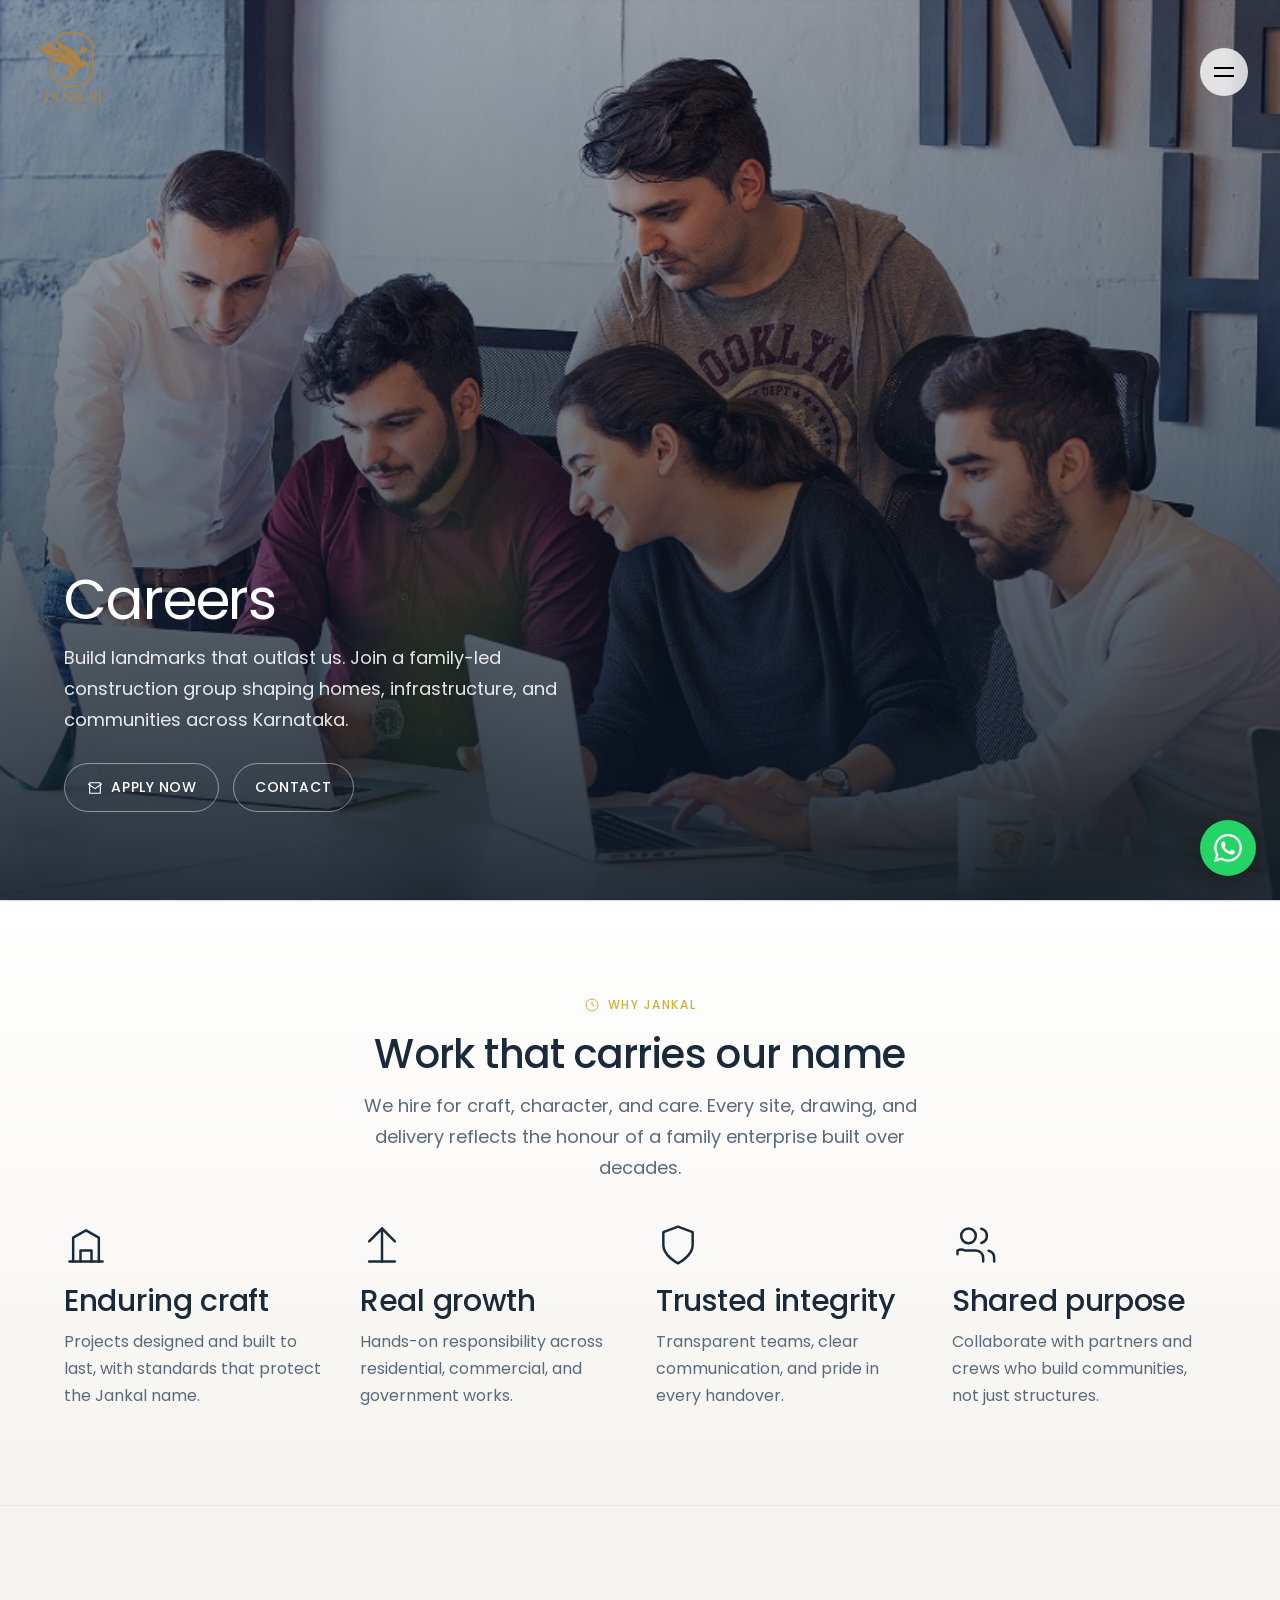
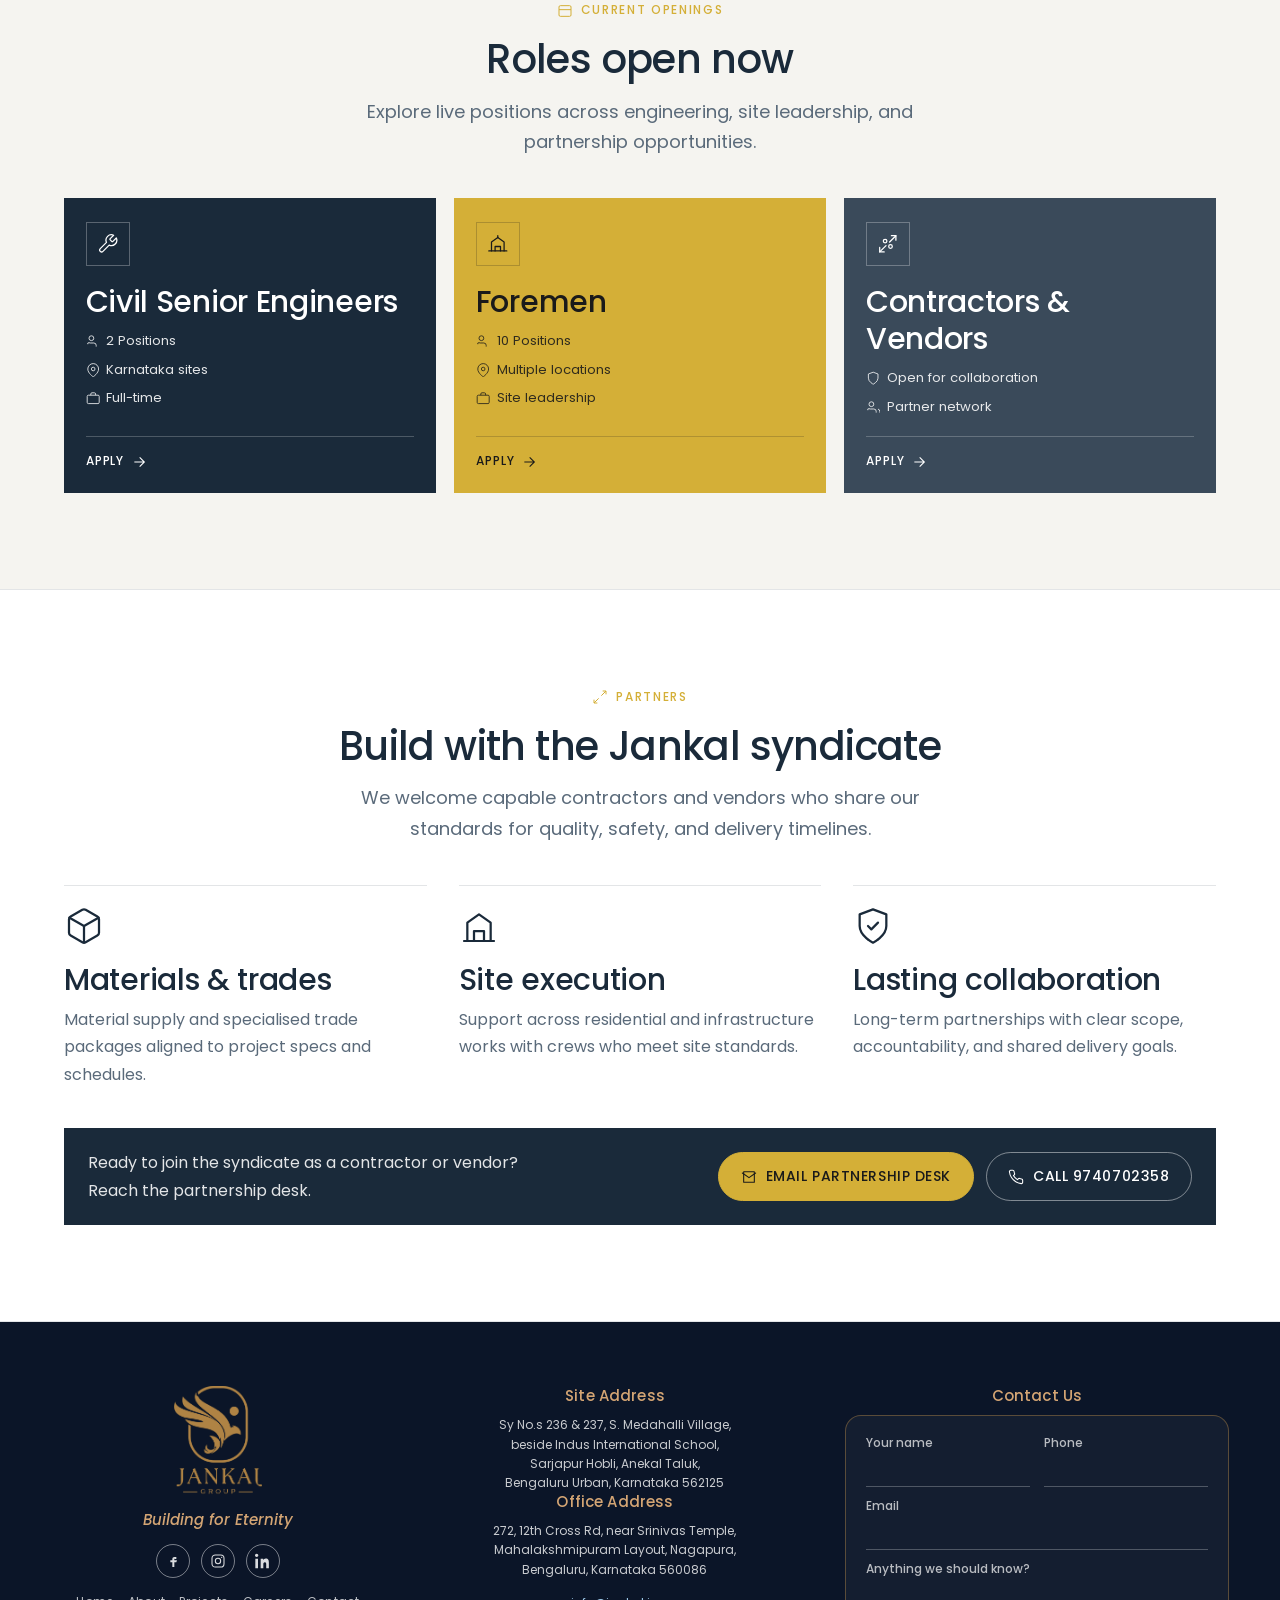
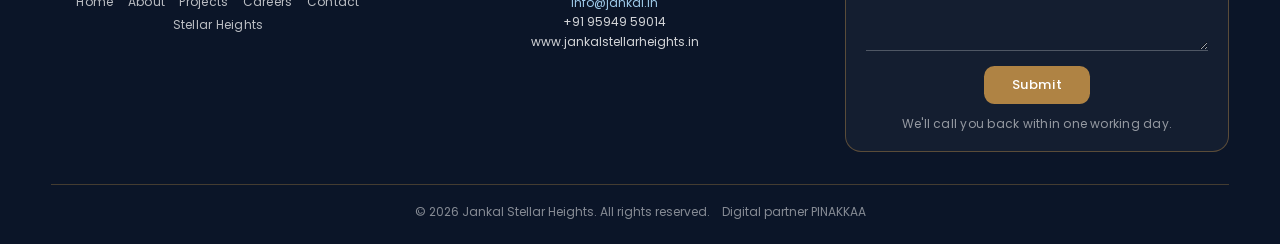
<file: careers/index.html>
<!DOCTYPE html>
<html class="jankal-type" lang="en">
<head>
  <meta charset="utf-8" /><meta http-equiv="Cache-Control" content="no-cache, no-store, must-revalidate" />
<meta http-equiv="Pragma" content="no-cache" />
<meta http-equiv="Expires" content="0" />
<meta name="jankal-static" content="1" />

  <meta name="viewport" content="width=device-width, initial-scale=1" />
  <title>Careers | Jankal Group</title>
  <meta name="description" content="Join Jankal Group. Explore openings for engineers, foremen, and partners building enduring landmarks across Karnataka." />
  <link rel="icon" href="/favicon.ico" />
  
  
  
<style id="site-nav-style">
/* Match main-site React navbar (index/projects/careers) */
.site-nav{
  position:fixed!important;
  top:0!important;left:0!important;right:0!important;
  z-index:10000!important;
  display:flex!important;
  align-items:center;
  justify-content:space-between;
  padding:1.5rem; /* p-6 */
  pointer-events:none;
  visibility:visible!important;
  opacity:1!important;
  background:transparent;
}
@media (min-width:640px){
  .site-nav{padding:2rem} /* sm:p-8 */
}
.site-nav > *{pointer-events:auto}
.site-nav-logo{
  position:relative;
  display:block!important;
  width:3.25rem;height:3.25rem; /* mobile logo */
  visibility:visible!important;
  opacity:1!important;
}
@media (min-width:640px){
  .site-nav-logo{width:5rem;height:5rem} /* desktop logo */
}
.site-nav-logo img{
  width:100%;height:100%;object-fit:contain;
  display:block!important;
  visibility:visible!important;
  opacity:1!important;
}
.site-nav-actions{
  display:flex!important;
  align-items:center;
  gap:.7rem;
  pointer-events:auto;
  visibility:visible!important;
  opacity:1!important;
}
.site-nav-contact{
  display:inline-flex!important;
  align-items:center;
  justify-content:center;
  padding:.7rem 1.15rem;
  border:0;
  border-radius:999px;
  background:#D4AF37;
  color:#0f172a;
  font-family:inherit;
  font-size:.8rem;
  font-weight:500;
  letter-spacing:.06em;
  text-decoration:none;
  cursor:pointer;
  transition:transform .2s ease, background .2s ease;
  visibility:visible!important;
  opacity:1!important;
  white-space:nowrap;
}
.site-nav-contact:hover{
  transform:scale(1.05);
  background:#c4a030;
}
@media (max-width:420px){
  .site-nav-contact{padding:.62rem .9rem;font-size:.72rem;letter-spacing:.04em}
}
.site-nav-burger{
  width:3rem;height:3rem; /* h-12 w-12 */
  border:0;border-radius:999px;
  background:rgba(255,255,255,.80);
  backdrop-filter:blur(4px);
  -webkit-backdrop-filter:blur(4px);
  display:flex!important;
  align-items:center;justify-content:center;
  cursor:pointer;
  box-shadow:none;
  transition:transform .2s ease, background .2s ease;
  visibility:visible!important;
  opacity:1!important;
}
.site-nav-burger:hover{
  transform:scale(1.05);
  background:#fff;
}
.site-nav-burger-lines{
  display:flex;
  flex-direction:column;
  gap:.375rem; /* space-y-1.5 */
}
.site-nav-burger-lines span{
  display:block;
  width:1.25rem; /* w-5 */
  height:2px; /* h-0.5 */
  background:#000;
  margin:0;
}
/* Main site has no scrolled cream bar */
.site-nav.is-scrolled{
  background:transparent;
  backdrop-filter:none;
  border-bottom:0;
}
/* Right drawer  -  page links only + enter/exit motion */
.site-menu{
  position:fixed;inset:0;z-index:10001!important;
  display:flex;
  justify-content:flex-end;
  background:rgba(0,0,0,0);
  opacity:0;visibility:hidden;pointer-events:none;
  transition:opacity .45s cubic-bezier(.22,1,.36,1),visibility .45s cubic-bezier(.22,1,.36,1),background .45s ease;
}
.site-menu.open,
.site-menu.is-closing{
  opacity:1;visibility:visible;pointer-events:auto;
  background:rgba(0,0,0,.50);
}
html.menu-lock .site-nav{right:var(--menu-lock,0px)!important}
html.menu-lock body{padding-right:var(--menu-lock,0px)}
.site-menu.is-closing{pointer-events:none}
.site-menu-panel{
  position:relative;
  height:100%;
  width:100%;
  max-width:28rem;
  background:#0f172a;
  padding:2rem 2rem 2.25rem;
  box-shadow:0 25px 50px -12px rgba(0,0,0,.35);
  transform:translateX(100%);
  transition:transform .5s cubic-bezier(.22,1,.36,1);
  display:flex;
  flex-direction:column;
  overflow:hidden;
}
.site-menu-panel::before{
  content:"";
  position:absolute;
  inset:0 auto 0 0;
  width:2px;
  background:linear-gradient(180deg, transparent, #D4AF37 30%, #D4AF37 70%, transparent);
  opacity:0;
  transition:opacity .45s ease .12s;
}
@media (min-width:640px){
  .site-menu-panel{width:400px;max-width:400px}
}
.site-menu.open .site-menu-panel{transform:translateX(0)}
.site-menu.is-closing .site-menu-panel{
  transform:translateX(100%);
  transition-delay:.08s;
}
.site-menu.open .site-menu-panel::before{opacity:.55}
.site-menu.is-closing .site-menu-panel::before{opacity:0;transition-delay:0s}
.site-menu-close{
  position:absolute;top:2rem;right:2rem;
  width:2.5rem;height:2.5rem;
  border:0;border-radius:999px;
  background:#fff;color:#000;
  display:grid;place-items:center;
  cursor:pointer;
  transition:transform .35s cubic-bezier(.22,1,.36,1),opacity .35s ease;
  z-index:2;
  opacity:0;
  transform:scale(.85);
}
.site-menu.open .site-menu-close{
  opacity:1;
  transform:scale(1);
  transition-delay:.18s;
}
.site-menu.is-closing .site-menu-close{
  opacity:0;
  transform:scale(.85);
  transition-delay:0s;
}
.site-menu-close:hover{transform:scale(1.1)}
.site-menu.open .site-menu-close:hover{transform:scale(1.1)}
.site-menu-close svg{width:1.5rem;height:1.5rem}
.site-menu-kicker{
  margin:0 0 .35rem;
  margin-top:5rem;
  font-size:.68rem;
  font-weight:500;
  letter-spacing:.28em;
  text-transform:uppercase;
  color:rgba(212,175,55,.85);
  opacity:0;
  transform:translate3d(18px,0,0);
  transition:opacity .4s cubic-bezier(.22,1,.36,1),transform .45s cubic-bezier(.22,1,.36,1);
}
.site-menu.open .site-menu-kicker{
  opacity:1;
  transform:none;
  transition-delay:.14s;
}
.site-menu.is-closing .site-menu-kicker{
  opacity:0;
  transform:translate3d(14px,0,0);
  transition-delay:.02s;
}
.site-menu-links{
  margin-top:1.25rem;
  display:flex;
  flex-direction:column;
  gap:0;
  flex:1;
}
.site-menu-links a{
  position:relative;
  display:flex;
  align-items:baseline;
  gap:1rem;
  padding:.95rem 0;
  border-bottom:1px solid rgba(255,255,255,.08);
  font-family:inherit;
  font-size:1.25rem;
  font-weight:500;
  color:#fff;
  text-decoration:none;
  opacity:0;
  transform:translate3d(28px,0,0);
  transition:color .2s ease, opacity .4s cubic-bezier(.22,1,.36,1), transform .45s cubic-bezier(.22,1,.36,1), padding-left .2s ease;
}
.site-menu.open .site-menu-links a{
  opacity:1;
  transform:none;
}
.site-menu.open .site-menu-links a:nth-child(1){transition-delay:.18s}
.site-menu.open .site-menu-links a:nth-child(2){transition-delay:.24s}
.site-menu.open .site-menu-links a:nth-child(3){transition-delay:.3s}
.site-menu.open .site-menu-links a:nth-child(4){transition-delay:.36s}
.site-menu.open .site-menu-links a:nth-child(5){transition-delay:.42s}
.site-menu.open .site-menu-links a:nth-child(6){transition-delay:.48s}
.site-menu.is-closing .site-menu-links a{
  opacity:0;
  transform:translate3d(22px,0,0);
}
.site-menu.is-closing .site-menu-links a:nth-child(1){transition-delay:.16s}
.site-menu.is-closing .site-menu-links a:nth-child(2){transition-delay:.12s}
.site-menu.is-closing .site-menu-links a:nth-child(3){transition-delay:.08s}
.site-menu.is-closing .site-menu-links a:nth-child(4){transition-delay:.04s}
.site-menu.is-closing .site-menu-links a:nth-child(5){transition-delay:.02s}
.site-menu.is-closing .site-menu-links a:nth-child(6){transition-delay:0s}
.site-menu-links a .site-menu-idx{
  font-size:.72rem;
  font-weight:500;
  letter-spacing:.12em;
  color:rgba(255,255,255,.35);
  min-width:1.5rem;
}
.site-menu-links a:hover,
.site-menu-links a:focus-visible{
  color:#D4AF37;
  padding-left:.35rem;
}
.site-menu-links a:hover .site-menu-idx,
.site-menu-links a:focus-visible .site-menu-idx{color:rgba(212,175,55,.7)}
.site-menu-links a.is-active{color:#fff}
.site-menu-links a.is-active .site-menu-idx{color:rgba(255,255,255,.45)}
.site-menu-links a.site-menu-accent{color:#fff}
.site-menu-group{display:flex;flex-direction:column;border-bottom:1px solid rgba(255,255,255,.08)}
.site-menu-links .site-menu-group > .site-menu-projects{border-bottom:none}
.site-menu.open .site-menu-group:nth-child(3) > a{transition-delay:.3s}
.site-menu.is-closing .site-menu-group:nth-child(3) > a{transition-delay:.08s}
.site-menu-sub{
  display:grid;
  grid-template-rows:0fr;
  opacity:0;
  padding:0 0 0 2.5rem;
  transition:grid-template-rows .42s cubic-bezier(.22,1,.36,1), opacity .32s ease, padding .42s cubic-bezier(.22,1,.36,1);
}
.site-menu-sub-clip{overflow:hidden;min-height:0}
.site-menu-group:hover > .site-menu-sub,
.site-menu-group:focus-within > .site-menu-sub,
.site-menu-group.is-open > .site-menu-sub{
  grid-template-rows:1fr;
  opacity:1;
  padding-bottom:.45rem;
}
.site-menu-links .site-menu-sub a,
.site-menu.open .site-menu-links .site-menu-sub a{
  font-size:1rem;font-weight:500;padding:.42rem 0;border-bottom:none;
  color:rgba(255,255,255,.78);
  opacity:0;
  transform:translateY(-6px);
  transition:color .2s ease, opacity .34s ease, transform .42s cubic-bezier(.22,1,.36,1), padding-left .2s ease;
}
.site-menu.open .site-menu-group:hover > .site-menu-sub a,
.site-menu.open .site-menu-group:focus-within > .site-menu-sub a,
.site-menu.open .site-menu-group.is-open > .site-menu-sub a{
  opacity:1;
  transform:none;
}
.site-menu.open .site-menu-group:hover > .site-menu-sub a:nth-child(2),
.site-menu.open .site-menu-group:focus-within > .site-menu-sub a:nth-child(2),
.site-menu.open .site-menu-group.is-open > .site-menu-sub a:nth-child(2){transition-delay:.06s}
.site-menu-links .site-menu-sub a:hover,
.site-menu-links .site-menu-sub a:focus-visible{color:#D4AF37}
.site-menu-sub .site-menu-group{border-bottom:none}
.site-menu-sub .site-menu-sub{padding-left:1.15rem}
.site-menu-foot{
  margin:1.75rem 0 0;
  padding-top:1.25rem;
  border-top:1px solid rgba(255,255,255,.1);
  font-size:.78rem;
  font-weight:400;
  letter-spacing:.04em;
  color:rgba(255,255,255,.45);
  opacity:0;
  transform:translate3d(0,12px,0);
  transition:opacity .4s cubic-bezier(.22,1,.36,1),transform .45s cubic-bezier(.22,1,.36,1);
}
.site-menu.open .site-menu-foot{
  opacity:1;
  transform:none;
  transition-delay:.48s;
}
.site-menu.is-closing .site-menu-foot{
  opacity:0;
  transform:translate3d(0,10px,0);
  transition-delay:0s;
}
@media (prefers-reduced-motion:reduce){
  .site-menu,
  .site-menu-panel,
  .site-menu-panel::before,
  .site-menu-close,
  .site-menu-kicker,
  .site-menu-links a,
  .site-menu-foot{
    transition-duration:.01ms!important;
    transition-delay:0s!important;
  }
}
html.has-site-nav main > nav.fixed,
html.has-site-nav nav.fixed.top-0:not(.site-nav){
  display:none!important;
  visibility:hidden!important;
  pointer-events:none!important;
}
</style>
<style id="careers-page-style">
:root{
  --bg:#F5F4F0;
  --ink:#1a2a3a;
  --muted:#5a6a7a;
  --gold:#D4AF37;
  --warm:#D4A574;
  --line:rgba(26,42,58,.12);
  --display:"Cormorant Garamond",Georgia,serif;
  --sans:"Outfit",system-ui,sans-serif;
}
*{box-sizing:border-box}
html{scroll-behavior:smooth}
body{
  margin:0;
  background:var(--bg);
  color:var(--ink);
  font-family:var(--sans);
  font-weight:300;
  -webkit-font-smoothing:antialiased;
}
a{color:inherit}
img{max-width:100%;display:block}
.careers-main{min-height:100vh}

.careers-hero{
  position:relative;
  min-height:100vh;
  min-height:100dvh;
  display:flex;
  align-items:flex-end;
  color:#fff;
  overflow:hidden;
}
.careers-hero-bg{
  position:absolute;inset:0;
  background:
    linear-gradient(180deg, rgba(10,22,35,.35) 0%, rgba(10,22,35,.55) 45%, rgba(10,22,35,.88) 100%),
    url("/images/careers-hero-desktop.jpg") center/cover no-repeat;
}
@media (max-width:767px){
  .careers-hero-bg{
    background:
      linear-gradient(180deg, rgba(10,22,35,.32) 0%, rgba(10,22,35,.52) 42%, rgba(10,22,35,.9) 100%),
      url("/images/careers-hero-mobile.jpg") center top/cover no-repeat;
  }
}
.careers-hero-inner{
  position:relative;
  z-index:1;
  width:min(72rem, calc(100% - 3rem));
  margin:0 auto;
  padding:0 0 clamp(3.5rem,8vw,5.5rem);
}
.careers-hero-brand{
  font-family:var(--display);
  font-weight:300;
  font-size:clamp(2.75rem,7vw,5.25rem);
  line-height:1.05;
  letter-spacing:-0.02em;
  margin:0 0 .75rem;
}
.careers-hero-brand em{font-style:italic;color:var(--gold)}
.careers-hero-lead{
  max-width:32rem;
  margin:0 0 1.75rem;
  font-size:clamp(1rem,2vw,1.15rem);
  line-height:1.6;
  color:rgba(255,255,255,.88);
}
.careers-hero-actions{display:flex;flex-wrap:wrap;gap:.85rem}
.btn{
  display:inline-flex;align-items:center;gap:.55rem;
  padding:.85rem 1.35rem;border-radius:999px;text-decoration:none;
  font-family:inherit;font-size:.82rem;font-weight:500;letter-spacing:.08em;text-transform:uppercase;
  cursor:pointer;
  transition:transform .2s ease, background .2s ease, color .2s ease, border-color .2s ease;
}
.btn svg{width:1rem;height:1rem;stroke:currentColor;fill:none;stroke-width:1.6;stroke-linecap:round;stroke-linejoin:round}
.btn-gold{background:var(--gold);color:#1a1a1a;border:1px solid var(--gold)}
.btn-gold:hover{transform:translateY(-1px);background:#e0c15a}
.btn-ghost{background:transparent;color:#fff;border:1px solid rgba(255,255,255,.45)}
.btn-ghost:hover{border-color:#fff;background:rgba(255,255,255,.08)}

.careers-section{padding:clamp(3.5rem,8vw,6rem) 0}
.careers-shell{width:min(72rem, calc(100% - 3rem));margin:0 auto}
.careers-kicker{
  display:inline-flex;align-items:center;gap:.5rem;
  font-size:.72rem;font-weight:500;letter-spacing:.14em;text-transform:uppercase;
  color:var(--gold);margin:0 0 1rem;
}
.careers-kicker svg{width:1rem;height:1rem;stroke:currentColor;fill:none;stroke-width:1.5}
.careers-title{
  font-family:var(--display);font-weight:300;
  font-size:clamp(2rem,4.5vw,3.25rem);line-height:1.15;letter-spacing:-0.02em;margin:0 0 .85rem;
}
.careers-sub{max-width:36rem;margin:0 0 2.5rem;color:var(--muted);font-size:1.05rem;line-height:1.65}

.careers-why{
  background:linear-gradient(180deg, #fff 0%, var(--bg) 100%);
  border-top:1px solid var(--line);border-bottom:1px solid var(--line);
}
.careers-why .careers-kicker{
  display:flex;
  width:100%;
  justify-content:center;
}
.careers-why .careers-kicker,
.careers-why .careers-title,
.careers-why .careers-sub{
  text-align:center;
}
.careers-why .careers-sub{
  margin-left:auto;
  margin-right:auto;
}
.why-grid{display:grid;grid-template-columns:1fr;gap:2rem 1.5rem}
@media (min-width:720px){.why-grid{grid-template-columns:repeat(2,1fr)}}
@media (min-width:1024px){.why-grid{grid-template-columns:repeat(4,1fr);gap:2rem}}
.why-icon{width:2.75rem;height:2.75rem;margin-bottom:1rem;color:var(--ink)}
.why-icon svg{width:100%;height:100%;stroke:currentColor;fill:none;stroke-width:1.35;stroke-linecap:round;stroke-linejoin:round}
.why-item h3{font-family:var(--display);font-weight:400;font-size:1.35rem;margin:0 0 .45rem}
.why-item p{margin:0;color:var(--muted);font-size:.95rem;line-height:1.55}

#openings .careers-kicker{
  display:flex;
  width:100%;
  justify-content:center;
}
#openings .careers-title,
#openings .careers-sub,
#openings .careers-kicker{
  text-align:center;
}
#openings .careers-sub{
  margin-left:auto;
  margin-right:auto;
}
.openings-list{
  display:grid;
  grid-template-columns:1fr;
  gap:1rem;
}
@media (min-width:800px){
  .openings-list{
    grid-template-columns:repeat(3,minmax(0,1fr));
    gap:1.15rem;
  }
}
.opening{
  display:flex;
  flex-direction:column;
  gap:1.1rem;
  min-height:16.5rem;
  padding:1.5rem 1.35rem 1.35rem;
  text-decoration:none;
  color:#fff;
  transition:transform .2s ease, box-shadow .2s ease, filter .2s ease;
}
.opening:hover{
  transform:translateY(-4px);
  box-shadow:0 18px 40px rgba(10,22,35,.18);
  filter:brightness(1.04);
}
.opening--navy{background:#1a2a3a;color:#fff}
.opening--gold{background:#D4AF37;color:#1a1a1a}
.opening--slate{background:#3a4a5a;color:#fff}
.opening-icon{
  width:2.75rem;height:2.75rem;
  display:grid;place-items:center;
  border:1px solid rgba(255,255,255,.28);
  color:inherit;
}
.opening--gold .opening-icon{border-color:rgba(26,26,26,.22)}
.opening-icon svg{width:1.35rem;height:1.35rem;stroke:currentColor;fill:none;stroke-width:1.4;stroke-linecap:round;stroke-linejoin:round}
.opening-body{flex:1;display:flex;flex-direction:column;gap:.55rem}
.opening-body h3{
  font-family:var(--display);
  font-weight:400;
  font-size:clamp(1.35rem,2vw,1.65rem);
  line-height:1.2;
  margin:0;
  color:inherit;
}
.opening-meta{
  display:flex;
  flex-direction:column;
  gap:.4rem;
  font-size:.82rem;
  opacity:.88;
}
.opening-meta span{display:inline-flex;align-items:center;gap:.4rem}
.opening-meta svg{width:.9rem;height:.9rem;stroke:currentColor;fill:none;stroke-width:1.5;flex:0 0 auto}
.opening-cta{
  display:inline-flex;
  align-items:center;
  gap:.4rem;
  margin-top:auto;
  padding-top:.35rem;
  font-size:.75rem;
  font-weight:500;
  letter-spacing:.08em;
  text-transform:uppercase;
  color:inherit;
  border-top:1px solid rgba(255,255,255,.22);
  padding-top:.9rem;
}
.opening--gold .opening-cta{border-top-color:rgba(26,26,26,.2)}
.opening-cta svg{width:1rem;height:1rem;stroke:currentColor;fill:none;stroke-width:1.6}

/* Partners redesign */
.careers-partners{
  background:#fff;
  border-top:1px solid var(--line);
  border-bottom:1px solid var(--line);
}
.careers-partners .careers-sub{max-width:40rem;margin-left:auto;margin-right:auto}
.partner-intro{
  margin-bottom:2.25rem;
  text-align:center;
}
.partner-intro .careers-kicker{
  justify-content:center;
}
.partner-intro .careers-title,
.partner-intro .careers-sub{
  text-align:center;
}
.partner-pillars{
  display:grid;
  grid-template-columns:1fr;
  gap:1.75rem 1.5rem;
  margin-bottom:2.5rem;
}
@media (min-width:800px){
  .partner-pillars{grid-template-columns:repeat(3,1fr);gap:2rem}
}
.partner-pillar{
  padding-top:1.25rem;
  border-top:1px solid var(--line);
}
.partner-pillar-icon{
  width:2.5rem;height:2.5rem;
  margin-bottom:1rem;
  color:var(--ink);
}
.partner-pillar-icon svg{
  width:100%;height:100%;
  stroke:currentColor;fill:none;stroke-width:1.35;
  stroke-linecap:round;stroke-linejoin:round;
}
.partner-pillar h3{
  font-family:var(--display);
  font-weight:400;
  font-size:1.35rem;
  margin:0 0 .45rem;
  color:var(--ink);
}
.partner-pillar p{
  margin:0;
  color:var(--muted);
  font-size:.95rem;
  line-height:1.55;
}
.partner-cta-bar{
  display:flex;
  flex-wrap:wrap;
  align-items:center;
  justify-content:space-between;
  gap:1.25rem;
  padding:1.35rem 1.5rem;
  background:var(--ink);
  color:#fff;
}
.partner-cta-bar p{
  margin:0;
  font-size:.98rem;
  line-height:1.5;
  color:rgba(255,255,255,.88);
  max-width:28rem;
}
.partner-cta-actions{display:flex;flex-wrap:wrap;gap:.75rem}
.careers-partners .btn-ghost{
  border-color:rgba(255,255,255,.45);
  color:#fff;
}

/* Apply redesign */
.careers-apply{
  background:var(--bg);
  color:var(--ink);
}
.careers-apply .careers-title{color:var(--ink)}
.careers-apply .careers-sub{color:var(--muted);max-width:36rem}
.apply-layout{
  display:grid;
  grid-template-columns:1fr;
  gap:2rem;
  align-items:start;
}
@media (min-width:900px){
  .apply-layout{grid-template-columns:minmax(0,1fr) minmax(0,1.15fr);gap:3rem;align-items:end}
}
.apply-channels{
  display:grid;
  grid-template-columns:1fr;
  gap:.85rem;
}
@media (min-width:560px){
  .apply-channels{grid-template-columns:repeat(3,1fr)}
}
@media (min-width:900px) and (max-width:1100px){
  .apply-channels{grid-template-columns:1fr}
}
.apply-channel{
  display:flex;
  flex-direction:column;
  gap:.65rem;
  padding:1.25rem 1.15rem;
  text-decoration:none;
  color:var(--ink);
  background:#fff;
  border:1px solid var(--line);
  min-height:9.5rem;
  transition:border-color .2s ease, transform .2s ease, background .2s ease;
}
.apply-channel:hover{
  border-color:rgba(212,175,55,.55);
  transform:translateY(-2px);
  background:#fff;
}
.apply-channel-icon{
  width:2.25rem;height:2.25rem;
  color:var(--gold);
}
.apply-channel-icon svg{
  width:100%;height:100%;
  stroke:currentColor;fill:none;stroke-width:1.45;
  stroke-linecap:round;stroke-linejoin:round;
}
.apply-channel-icon--fill svg{fill:currentColor;stroke:none}
.apply-channel strong{
  display:block;
  font-family:var(--sans);
  font-weight:500;
  font-size:.72rem;
  letter-spacing:.1em;
  text-transform:uppercase;
  color:var(--muted);
}
.apply-channel span{
  display:block;
  font-family:var(--display);
  font-size:1.25rem;
  font-weight:400;
  line-height:1.3;
  color:var(--ink);
  margin-top:auto;
}

.reveal{
  opacity:0;transform:translateY(18px);
  transition:opacity .9s cubic-bezier(.22,1,.36,1), transform .9s cubic-bezier(.22,1,.36,1);
}
.reveal.is-in{opacity:1;transform:none}

section.syndicate{
  background:var(--bg);padding:2rem 0 1rem;overflow:hidden;border-top:1px solid var(--line);
}
.syndicate-label{
  display:flex;align-items:center;justify-content:center;gap:.5rem;margin-bottom:1rem;
  color:var(--muted);font-size:.75rem;letter-spacing:.08em;text-transform:uppercase;
}
.syndicate-label svg{width:1rem;height:1rem;stroke:currentColor;fill:none;stroke-width:1.2}
.syndicate-track{display:flex;width:max-content;animation:syndicateMarquee 42s linear infinite}
.syndicate-track:hover{animation-play-state:paused}
.syndicate-group{display:flex;gap:2.5rem;padding-right:2.5rem;align-items:baseline}
.syndicate-name{font-family:var(--display);font-size:1.5rem;font-weight:400;color:var(--ink)}
.syndicate-sub{display:block;font-size:.7rem;letter-spacing:.06em;text-transform:uppercase;color:var(--muted)}
@keyframes syndicateMarquee{to{transform:translateX(-50%)}}
@media (max-width:640px){
  .syndicate-track{animation:none;width:auto;justify-content:center;flex-wrap:wrap}
  .syndicate-group{flex-wrap:wrap;justify-content:center;padding-right:0}
  .syndicate-group[aria-hidden="true"]{display:none}
}

.site-footer{
  width:100%;
  background-color:transparent;
  background-image:linear-gradient(rgba(10,22,35,.58), rgba(10,22,35,.64)),url("/images/footer-background.png");
  background-position:center;background-size:cover;background-repeat:no-repeat;color:#fff;
}
@media (max-width:767px){
  .site-footer{
    background-image:linear-gradient(rgba(10,22,35,.45), rgba(10,22,35,.55)),url("/images/footer-background-mobile.jpg");
    background-position:center top;
  }
}
.site-footer *{color:#fff!important}
.site-footer-copy h2 span{color:#D4A574!important}
.site-footer a:hover{color:#D4AF37!important}
.site-footer-inner{max-width:80rem;margin:0 auto;padding:2rem 1.5rem}
@media (min-width:640px){.site-footer-inner{padding:2.25rem 2rem}}
@media (min-width:1024px){.site-footer-inner{padding:2.5rem 2.5rem}}
.site-footer-top{display:grid;gap:1.25rem}
@media (min-width:1024px){.site-footer-top{grid-template-columns:auto 1fr;gap:2rem;align-items:start}}
.site-footer-logo{display:block;width:3.85rem;height:3.85rem}
@media (min-width:640px){.site-footer-logo{width:4.35rem;height:4.35rem}}
.site-footer-logo img{width:100%;height:100%;object-fit:contain}
.site-footer-copy h2{font-family:var(--display);font-weight:300;font-size:clamp(1.55rem,2.4vw,2rem);margin:0 0 .4rem}
.site-footer-copy p{margin:0;font-size:1.05rem;line-height:1.55;max-width:26rem}
.site-footer-bottom{
  display:grid;grid-template-columns:1fr;gap:1.25rem;
  margin-top:1.35rem;padding-top:1.25rem;border-top:1px solid rgba(255,255,255,.2);
}
@media (min-width:640px){.site-footer-bottom{grid-template-columns:1fr 1fr}}
@media (min-width:1024px){
  .site-footer-bottom{grid-template-columns:1fr 1fr 1.2fr}
  .site-footer-contact{justify-self:end;text-align:right;max-width:22rem}
  .site-footer-contact h3,.site-footer-contact a,.site-footer-address{text-align:right}
}
.site-footer-locs{display:flex;flex-direction:column;gap:.3rem}
.site-footer-locs a,.site-footer-contact a,.site-footer-address{text-decoration:none;font-size:.98rem;line-height:1.55;opacity:.95}
.site-footer-nav{display:flex;flex-direction:column;align-items:center;text-align:center;justify-self:center}
.site-footer-nav h3,.site-footer-contact h3{font-size:.95rem;font-weight:500;letter-spacing:.06em;text-transform:uppercase;margin:0 0 .55rem}
.site-footer-address{display:block;margin-top:.55rem}
.footer-credit{grid-column:1/-1;text-align:center;display:flex;flex-direction:column;align-items:center}
.footer-social{display:flex;gap:.55rem;margin-bottom:.55rem}
.footer-social-link{
  width:1.75rem;height:1.75rem;border-radius:999px;border:1px solid rgba(255,255,255,.45);
  color:#fff;display:grid;place-items:center;text-decoration:none;
}
.footer-social-link svg{width:.8rem;height:.8rem}
.footer-credit p{font-size:.9rem;margin:0;opacity:.9}
.wa{
  position:fixed;right:1.5rem;bottom:1.5rem;z-index:9999;
  width:3.5rem;height:3.5rem;border-radius:999px;background:#25D366;color:#fff;
  display:grid;place-items:center;box-shadow:0 10px 25px rgba(0,0,0,.2);
  transition:transform .2s ease, background .2s ease;
}
.wa:hover{transform:scale(1.08);background:#128C7E}
.wa svg{width:1.75rem;height:1.75rem;fill:currentColor}
</style>

<style id="footer-full-width">
.site-footer-inner{
  max-width:none!important;
  width:100%!important;
  padding-left:clamp(1.25rem,4vw,3.5rem)!important;
  padding-right:clamp(1.25rem,4vw,3.5rem)!important;
}
@media (min-width:1024px){
  .site-footer-inner{
    padding-left:clamp(2rem,5vw,4.5rem)!important;
    padding-right:clamp(2rem,5vw,4.5rem)!important;
  }
  .site-footer-top{
    grid-template-columns:auto 1fr!important;
    gap:3rem!important;
  }
  .site-footer-bottom{
    grid-template-columns:1.4fr 1fr 1.6fr!important;
    gap:2rem 3.5rem!important;
  }
  .site-footer-copy p{max-width:42rem!important}
}
</style>
<style id="footer-mobile-opt">
@media (max-width:767px){
  .site-footer-inner{padding:1.5rem 1.25rem!important}
  .site-footer-top{
    grid-template-columns:1fr!important;
    gap:0.85rem!important;
    justify-items:center;
    text-align:center;
  }
  .site-footer-logo{width:3.25rem!important;height:3.25rem!important;margin-inline:auto}
  .site-footer-copy{
    width:100%!important;
    text-align:center!important;
  }
  .site-footer-copy h2{
    font-size:1.45rem!important;
    margin-bottom:0.35rem!important;
    line-height:1.25;
    text-align:center!important;
    margin-left:auto!important;
    margin-right:auto!important;
    width:100%!important;
  }
  .site-footer-copy p{
    font-size:0.9rem!important;
    line-height:1.5!important;
    max-width:32ch!important;
    margin-inline:auto;
    text-align:center;
  }
  .site-footer-bottom{
    grid-template-columns:1fr!important;
    gap:1.35rem!important;
    margin-top:1.1rem!important;
    padding-top:1.1rem!important;
    justify-items:center!important;
  }
  .site-footer-bottom > div{
    width:100%!important;
    max-width:22rem!important;
  }
  .site-footer-bottom > div:first-child{
    grid-column:auto!important;
    max-width:100%!important;
  }
  .site-footer-bottom > div:first-child .site-footer-locs{
    flex-direction:row!important;
    flex-wrap:wrap!important;
    justify-content:center!important;
    gap:0.35rem 0.9rem!important;
  }
  .site-footer-bottom > div:first-child .site-footer-locs a{
    font-size:0.86rem!important;
    line-height:1.4!important;
  }
  .site-footer-nav,
  .site-footer-contact{
    align-items:center!important;
    text-align:center!important;
    justify-self:center!important;
    max-width:22rem!important;
  }
  .site-footer-nav h3,
  .site-footer-contact h3,
  .site-footer-contact a,
  .site-footer-address,
  .site-footer-nav .site-footer-locs{
    text-align:center!important;
  }
  .site-footer-nav .site-footer-locs{
    align-items:center!important;
  }
  .site-footer-nav h3,
  .site-footer-contact h3{
    font-size:0.8rem!important;
    margin-bottom:0.55rem!important;
    letter-spacing:0.1em;
  }
  .site-footer-locs a,
  .site-footer-contact a,
  .site-footer-address{
    font-size:0.9rem!important;
    line-height:1.55!important;
  }
  .site-footer-address{
    overflow-wrap:anywhere;
    word-break:break-word;
    margin-top:0.45rem!important;
  }
  .footer-credit{margin-top:0.25rem!important;max-width:100%!important}
  .footer-credit p{font-size:0.8rem!important}
  .footer-social{margin-bottom:0.45rem!important;justify-content:center}
  .footer-social-link{width:1.75rem!important;height:1.75rem!important}
}
@media (min-width:768px) and (max-width:1023px){
  .site-footer-bottom{
    grid-template-columns:1fr 1fr!important;
    gap:1.5rem!important;
  }
  .site-footer-bottom > div:first-child{grid-column:1 / -1!important}
  .site-footer-bottom > div:first-child .site-footer-locs{
    flex-direction:row!important;
    flex-wrap:wrap!important;
    justify-content:center!important;
    gap:0.35rem 1rem!important;
  }
  .site-footer-nav{align-items:flex-start!important;text-align:left!important}
  .site-footer-contact{align-items:flex-start!important;text-align:left!important}
  .site-footer-contact h3,
  .site-footer-contact a,
  .site-footer-address{text-align:left!important}
  .site-footer-copy h2{font-size:1.65rem!important}
}
</style>
<style id="apply-modal-style">
/* Apply modal */
.apply-modal{
  position:fixed;inset:0;z-index:10050;
  display:flex;align-items:center;justify-content:center;
  padding:1.25rem;
  background:rgba(10,22,35,.62);
  backdrop-filter:blur(6px);
  -webkit-backdrop-filter:blur(6px);
  opacity:0;visibility:hidden;pointer-events:none;
  transition:opacity .25s ease, visibility .25s ease;
}
.apply-modal.open{opacity:1;visibility:visible;pointer-events:auto}
.apply-modal-panel{
  width:min(34rem,100%);
  max-height:min(92vh,44rem);
  overflow:auto;
  background:#fff;
  color:var(--ink);
  padding:1.75rem 1.5rem 1.5rem;
  position:relative;
  box-shadow:0 25px 60px rgba(0,0,0,.28);
  transform:translateY(12px);
  transition:transform .25s ease;
}
.apply-modal.open .apply-modal-panel{transform:none}
.apply-modal-close{
  position:absolute;top:1rem;right:1rem;
  width:2.25rem;height:2.25rem;border:0;border-radius:999px;
  background:var(--bg);color:var(--ink);cursor:pointer;
  display:grid;place-items:center;
}
.apply-modal-close:hover{background:#ebe8e1}
.apply-modal-close svg{width:1.15rem;height:1.15rem;stroke:currentColor;fill:none;stroke-width:1.6}
.apply-modal-kicker{
  font-size:.72rem;font-weight:500;letter-spacing:.12em;text-transform:uppercase;
  color:var(--gold);margin:0 0 .5rem;
}
.apply-modal-title{
  font-family:var(--display);font-weight:300;
  font-size:clamp(1.6rem,3vw,2rem);margin:0 0 .4rem;line-height:1.15;
}
.apply-modal-lead{
  margin:0 0 1.35rem;color:var(--muted);font-size:.95rem;line-height:1.5;
}
.apply-form{display:grid;gap:.9rem}
.apply-form-row{display:grid;gap:.9rem}
@media (min-width:560px){
  .apply-form-row{grid-template-columns:1fr 1fr}
}
.apply-field{display:flex;flex-direction:column;gap:.35rem}
.apply-field label{
  font-size:.72rem;font-weight:500;letter-spacing:.06em;text-transform:uppercase;color:var(--muted);
}
.apply-field input,
.apply-field select,
.apply-field textarea{
  width:100%;
  border:1px solid var(--line);
  background:var(--bg);
  color:var(--ink);
  font:inherit;
  font-size:.95rem;
  padding:.75rem .85rem;
  border-radius:0;
  outline:none;
}
.apply-field input:focus,
.apply-field select:focus,
.apply-field textarea:focus{border-color:rgba(212,175,55,.7)}
.apply-field textarea{min-height:6rem;resize:vertical}
.apply-form-actions{display:flex;flex-wrap:wrap;gap:.75rem;margin-top:.35rem}
.apply-form-note{margin:.15rem 0 0;font-size:.8rem;color:var(--muted);line-height:1.45}
.apply-form-success{
  display:none;padding:1rem;background:#f3f7f1;border:1px solid #c7d9c2;
  color:#1f3a24;font-size:.95rem;line-height:1.5;
}
.apply-form-success.show{display:block}
body.apply-modal-open{overflow:hidden}
</style>

<style id="jk-footer-style">
.jk-footer{
  --jk-navy:#0b1528;
  --jk-gold:#AF8344;
  --jk-gold-soft:#D4A574;
  --jk-serif:"Cormorant Garamond",Georgia,"Times New Roman",serif;
  --jk-sans:"Outfit",system-ui,sans-serif;
  width:100%;
  background:var(--jk-navy);
  color:rgba(255,255,255,.78);
  padding:clamp(2.75rem,5vw,4rem) 0 1.5rem;
  font-family:var(--jk-sans);
  font-size:.84rem;
}
.jk-footer *,.jk-footer *::before,.jk-footer *::after{box-sizing:border-box}
.jk-footer a{color:inherit;text-decoration:none}
.jk-footer a:hover{color:var(--jk-gold-soft)}
.jk-footer-wrap{width:100%;max-width:none;margin:0;padding:0 clamp(1.25rem,4vw,3.5rem);box-sizing:border-box}
.jk-footer-grid{
  display:grid;
  grid-template-columns:1fr;
  gap:2rem;
  padding-bottom:2rem;
  border-bottom:1px solid rgba(175,131,68,.35);
  text-align:center;
}
@media (min-width:720px){
  .jk-footer-grid{grid-template-columns:1fr 1fr;align-items:start}
  .jk-footer-form{grid-column:1 / -1}
}
@media (min-width:1024px){
  .jk-footer-grid{grid-template-columns:1fr 1.15fr 1.15fr;gap:clamp(1.5rem,3vw,3rem)}
  .jk-footer-form{grid-column:auto}
}
.jk-footer-brand{display:flex;flex-direction:column;align-items:center}
.jk-footer-logo{width:5.5rem;height:auto;margin-bottom:.75rem;display:block}
.jk-footer-line{
  margin:0 0 .9rem;
  font-family:var(--jk-serif);
  font-size:1.15rem;
  font-style:italic;
  color:var(--jk-gold-soft);
  line-height:1.4;
}
.jk-footer-social{display:flex;gap:.65rem;justify-content:center;margin-bottom:1rem}
.jk-footer-social a{
  width:2.15rem;height:2.15rem;border-radius:999px;
  border:1px solid rgba(255,255,255,.45);
  color:rgba(255,255,255,.85);
  display:grid;place-items:center;
  transition:background .2s ease,border-color .2s ease,color .2s ease;
}
.jk-footer-social a:hover{background:var(--jk-gold);border-color:var(--jk-gold);color:#fff}
.jk-footer-social svg{width:1rem;height:1rem;fill:currentColor}
.jk-footer-social a[aria-label="Instagram"] svg{fill:none;stroke:currentColor}
.jk-footer-menu{
  display:flex;flex-wrap:wrap;justify-content:center;
  gap:.35rem .9rem;max-width:22rem;
}
.jk-footer-menu a{font-size:.78rem;color:rgba(255,255,255,.72);letter-spacing:.02em}
.jk-footer-menu a:hover{color:var(--jk-gold-soft)}
.jk-footer-info h4,.jk-footer-form h4{
  margin:0 0 .55rem;
  font-family:var(--jk-serif);
  font-weight:500;
  font-size:1.1rem;
  color:var(--jk-gold-soft);
}
.jk-footer-info address{
  font-style:normal;
  line-height:1.65;
  color:rgba(255,255,255,.78);
  margin:0;
}
.jk-footer-h4-gap{margin-top:1.15rem}
.jk-footer-contact{margin-top:.9rem;line-height:1.75}
.jk-footer-contact a{color:rgba(255,255,255,.82)}
.jk-footer-contact a[href^="mailto"]{color:#9ec9e8}
.jk-footer-form{display:flex;flex-direction:column;align-items:center}
.jk-footer-formbox{
  width:100%;max-width:32rem;
  display:grid;gap:.65rem;
  padding:1.15rem 1.25rem;
  border-radius:1rem;
  background:rgba(255,255,255,.04);
  border:1px solid rgba(175,131,68,.45);
  text-align:left;
}
.jk-footer-formbox label{
  display:grid;gap:.15rem;
  font-size:.74rem;
  letter-spacing:.03em;
  color:rgba(255,255,255,.7);
}
.jk-footer-formbox input,
.jk-footer-formbox textarea{
  width:100%;
  background:transparent;
  border:0;
  border-bottom:1px solid rgba(255,255,255,.25);
  color:#fff;
  font:inherit;
  font-size:.9rem;
  padding:.4rem 0 .45rem;
  outline:none;
  resize:vertical;
}
.jk-footer-formbox input:focus,
.jk-footer-formbox textarea:focus{border-bottom-color:var(--jk-gold)}
.jk-footer-formbox textarea{min-height:2.75rem}
.jk-footer-row{display:grid;grid-template-columns:1fr 1fr;gap:.9rem}
@media (max-width:420px){.jk-footer-row{grid-template-columns:1fr}}
.jk-footer-submit{
  justify-self:center;
  margin-top:.25rem;
  padding:.65rem 1.75rem;
  border:0;
  border-radius:.65rem;
  background:var(--jk-gold);
  color:#fff;
  font:500 .8rem/1 var(--jk-sans);
  letter-spacing:.04em;
  cursor:pointer;
  transition:background .2s ease,transform .2s ease;
}
.jk-footer-submit:hover{background:#9c7339;transform:translateY(-1px)}
.jk-footer-note{margin:0;font-size:.72rem;text-align:center;color:rgba(255,255,255,.55)}
.jk-footer-note.is-error{color:#F3B7A2}
.jk-footer-note.is-success{color:var(--jk-gold-soft)}
.jk-footer-legal{
  display:flex;flex-direction:row;flex-wrap:nowrap;align-items:center;justify-content:center;
  text-align:center;gap:.75rem;padding-top:1.15rem;
  font-size:.75rem;color:rgba(255,255,255,.5);
  white-space:nowrap;
}
.jk-footer-legal p{margin:0;white-space:nowrap}
</style>

<link rel="stylesheet" href="/assets/typography.css" id="jankal-type-sheet"/></head>
<body>
<header class="site-nav" id="siteNav" data-site-nav>
  <a class="site-nav-logo" href="/" aria-label="Jankal Group home">
    <img src="/logo.png" alt="Jankal Group Logo" />
  </a>
  <div class="site-nav-actions">
  <button class="site-nav-burger" type="button" id="siteNavBurger" aria-label="Open menu">
    <span class="site-nav-burger-lines"><span></span><span></span></span>
  </button>
  </div>
</header>

<main class="careers-main">
  <section class="careers-hero" aria-label="Careers hero">
    <div class="careers-hero-bg" aria-hidden="true"></div>
    <div class="careers-hero-inner">
      <h1 class="type-h1 careers-hero-brand">Careers</h1>
      <p class="careers-hero-lead">Build landmarks that outlast us. Join a family-led construction group shaping homes, infrastructure, and communities across Karnataka.</p>
      <div class="careers-hero-actions">
        <button class="btn btn-ghost" type="button" data-apply-open>
          <svg viewBox="0 0 24 24" aria-hidden="true"><path d="M4 4h16v16H4z"/><path d="m22 6-10 7L2 6"/></svg>
          Apply now
        </button>
        <a class="btn btn-ghost" href="/contact.html">Contact</a>
      </div>
    </div>
  </section>

  <section class="careers-section careers-why" aria-label="Why join Jankal">
    <div class="careers-shell">
      <p class="careers-kicker reveal">
        <svg viewBox="0 0 24 24" aria-hidden="true"><circle cx="12" cy="12" r="9"/><path d="M12 7v5l3 2"/></svg>
        Why Jankal
      </p>
      <h2 class="type-h2 careers-title reveal">Work that carries our name</h2>
      <p class="careers-sub reveal">We hire for craft, character, and care. Every site, drawing, and delivery reflects the honour of a family enterprise built over decades.</p>
      <div class="why-grid">
        <article class="why-item reveal">
          <div class="why-icon" aria-hidden="true"><svg viewBox="0 0 24 24"><path d="M3 21h18"/><path d="M5 21V8l7-4 7 4v13"/><path d="M9 21v-6h6v6"/></svg></div>
          <h3 class="type-h3">Enduring craft</h3>
          <p>Projects designed and built to last, with standards that protect the Jankal name.</p>
        </article>
        <article class="why-item reveal">
          <div class="why-icon" aria-hidden="true"><svg viewBox="0 0 24 24"><path d="M12 3v18"/><path d="M5 10l7-7 7 7"/><path d="M5 21h14"/></svg></div>
          <h3 class="type-h3">Real growth</h3>
          <p>Hands-on responsibility across residential, commercial, and government works.</p>
        </article>
        <article class="why-item reveal">
          <div class="why-icon" aria-hidden="true"><svg viewBox="0 0 24 24"><path d="M12 22s8-4 8-10V5l-8-3-8 3v7c0 6 8 10 8 10z"/></svg></div>
          <h3 class="type-h3">Trusted integrity</h3>
          <p>Transparent teams, clear communication, and pride in every handover.</p>
        </article>
        <article class="why-item reveal">
          <div class="why-icon" aria-hidden="true"><svg viewBox="0 0 24 24"><path d="M17 21v-2a4 4 0 0 0-4-4H7a4 4 0 0 0-4 0v2"/><circle cx="9" cy="7" r="4"/><path d="M23 21v-2a4 4 0 0 0-3-3.87"/><path d="M16 3.13a4 4 0 0 1 0 7.75"/></svg></div>
          <h3 class="type-h3">Shared purpose</h3>
          <p>Collaborate with partners and crews who build communities, not just structures.</p>
        </article>
      </div>
    </div>
  </section>

  <section class="careers-section" id="openings" aria-label="Current openings">
    <div class="careers-shell">
      <p class="careers-kicker reveal">
        <svg viewBox="0 0 24 24" aria-hidden="true"><rect x="3" y="4" width="18" height="16" rx="2"/><path d="M3 10h18"/></svg>
        Current openings
      </p>
      <h2 class="type-h2 careers-title reveal">Roles open now</h2>
      <p class="careers-sub reveal">Explore live positions across engineering, site leadership, and partnership opportunities.</p>
      <div class="openings-list">
        <a class="opening opening--navy reveal" href="#" data-apply-open data-apply-role="Civil Senior Engineers">
          <div class="opening-icon" aria-hidden="true"><svg viewBox="0 0 24 24"><path d="M14.7 6.3a1 1 0 0 0 0 1.4l1.6 1.6a1 1 0 0 0 1.4 0l3.77-3.77a6 6 0 0 1-7.94 7.94l-6.91 6.91a2.12 2.12 0 0 1-3-3l6.91-6.91a6 6 0 0 1 7.94-7.94l-3.76 3.76z"/></svg></div>
          <div class="opening-body">
            <h3 class="type-h3">Civil Senior Engineers</h3>
            <div class="opening-meta">
              <span><svg viewBox="0 0 24 24"><path d="M17 21v-2a4 4 0 0 0-4-4H7a4 4 0 0 0-4 0v2"/><circle cx="9" cy="7" r="4"/></svg>2 Positions</span>
              <span><svg viewBox="0 0 24 24"><path d="M21 10c0 7-9 13-9 13s-9-6-9-13a9 9 0 0 1 18 0z"/><circle cx="12" cy="10" r="3"/></svg>Karnataka sites</span>
              <span><svg viewBox="0 0 24 24"><rect x="2" y="7" width="20" height="14" rx="2"/><path d="M16 7V5a2 2 0 0 0-2-2h-4a2 2 0 0 0-2 2v2"/></svg>Full-time</span>
            </div>
          </div>
          <span class="opening-cta">Apply <svg viewBox="0 0 24 24" aria-hidden="true"><path d="M5 12h14M13 5l7 7-7 7"/></svg></span>
        </a>
        <a class="opening opening--gold reveal" href="#" data-apply-open data-apply-role="Foremen">
          <div class="opening-icon" aria-hidden="true"><svg viewBox="0 0 24 24"><path d="M2 20h20"/><path d="M5 20V10l7-5 7 5v10"/><path d="M9 20v-5h6v5"/><path d="M12 5V3"/></svg></div>
          <div class="opening-body">
            <h3 class="type-h3">Foremen</h3>
            <div class="opening-meta">
              <span><svg viewBox="0 0 24 24"><path d="M17 21v-2a4 4 0 0 0-4-4H7a4 4 0 0 0-4 0v2"/><circle cx="9" cy="7" r="4"/></svg>10 Positions</span>
              <span><svg viewBox="0 0 24 24"><path d="M21 10c0 7-9 13-9 13s-9-6-9-13a9 9 0 0 1 18 0z"/><circle cx="12" cy="10" r="3"/></svg>Multiple locations</span>
              <span><svg viewBox="0 0 24 24"><rect x="2" y="7" width="20" height="14" rx="2"/><path d="M16 7V5a2 2 0 0 0-2-2h-4a2 2 0 0 0-2 2v2"/></svg>Site leadership</span>
            </div>
          </div>
          <span class="opening-cta">Apply <svg viewBox="0 0 24 24" aria-hidden="true"><path d="M5 12h14M13 5l7 7-7 7"/></svg></span>
        </a>
        <a class="opening opening--slate reveal" href="#" data-apply-open data-apply-role="Contractors & Vendors">
          <div class="opening-icon" aria-hidden="true"><svg viewBox="0 0 24 24"><path d="M16 3h5v5"/><path d="M8 21H3v-5"/><path d="M21 3l-7 7"/><path d="M3 21l7-7"/><circle cx="9" cy="9" r="2"/><circle cx="15" cy="15" r="2"/></svg></div>
          <div class="opening-body">
            <h3 class="type-h3">Contractors &amp; Vendors</h3>
            <div class="opening-meta">
              <span><svg viewBox="0 0 24 24"><path d="M12 22s8-4 8-10V5l-8-3-8 3v7c0 6 8 10 8 10z"/></svg>Open for collaboration</span>
              <span><svg viewBox="0 0 24 24"><path d="M17 21v-2a4 4 0 0 0-4-4H7a4 4 0 0 0-4 0v2"/><circle cx="9" cy="7" r="4"/><path d="M23 21v-2a4 4 0 0 0-3-3.87"/></svg>Partner network</span>
            </div>
          </div>
          <span class="opening-cta">Apply <svg viewBox="0 0 24 24" aria-hidden="true"><path d="M5 12h14M13 5l7 7-7 7"/></svg></span>
        </a>
      </div>
    </div>
  </section>

  <section class="careers-section careers-partners" id="partners" aria-label="Contractors and vendors">
    <div class="careers-shell">
      <div class="partner-intro">
          <p class="careers-kicker reveal">
          <svg viewBox="0 0 24 24" aria-hidden="true"><path d="M16 3h5v5"/><path d="M8 21H3v-5"/><path d="M21 3l-7 7"/><path d="M3 21l7-7"/></svg>
            Partners
          </p>
        <h2 class="type-h2 careers-title reveal">Build with the Jankal syndicate</h2>
          <p class="careers-sub reveal">We welcome capable contractors and vendors who share our standards for quality, safety, and delivery timelines.</p>
        </div>

      <div class="partner-pillars">
        <article class="partner-pillar reveal">
          <div class="partner-pillar-icon" aria-hidden="true">
            <svg viewBox="0 0 24 24"><path d="M21 16V8a2 2 0 0 0-1-1.73l-7-4a2 2 0 0 0-2 0l-7 4A2 2 0 0 0 3 8v8a2 2 0 0 0 1 1.73l7 4a2 2 0 0 0 2 0l7-4A2 2 0 0 0 21 16z"/><path d="M3.3 7L12 12l8.7-5"/><path d="M12 22V12"/></svg>
          </div>
          <h3 class="type-h3">Materials &amp; trades</h3>
          <p>Material supply and specialised trade packages aligned to project specs and schedules.</p>
        </article>
        <article class="partner-pillar reveal">
          <div class="partner-pillar-icon" aria-hidden="true">
            <svg viewBox="0 0 24 24"><path d="M3 21h18"/><path d="M5 21V10l7-5 7 5v11"/><path d="M9 21v-6h6v6"/></svg>
          </div>
          <h3 class="type-h3">Site execution</h3>
          <p>Support across residential and infrastructure works with crews who meet site standards.</p>
        </article>
        <article class="partner-pillar reveal">
          <div class="partner-pillar-icon" aria-hidden="true">
            <svg viewBox="0 0 24 24"><path d="M12 22s8-4 8-10V5l-8-3-8 3v7c0 6 8 10 8 10z"/><path d="M9 12l2 2 4-4"/></svg>
          </div>
          <h3 class="type-h3">Lasting collaboration</h3>
          <p>Long-term partnerships with clear scope, accountability, and shared delivery goals.</p>
        </article>
      </div>

      <div class="partner-cta-bar reveal">
        <p>Ready to join the syndicate as a contractor or vendor? Reach the partnership desk.</p>
        <div class="partner-cta-actions">
          <button class="btn btn-gold" type="button" data-apply-open data-apply-role="Contractors & Vendors">
            <svg viewBox="0 0 24 24" aria-hidden="true"><path d="M4 4h16v16H4z"/><path d="m22 6-10 7L2 6"/></svg>
            Email partnership desk
          </button>
          <a class="btn btn-ghost" href="tel:9740702358">
            <svg viewBox="0 0 24 24" aria-hidden="true"><path d="M22 16.92v3a2 2 0 0 1-2.18 2 19.79 19.79 0 0 1-8.63-3.07 19.5 19.5 0 0 1-6-6 19.79 19.79 0 0 1-3.07-8.67A2 2 0 0 1 4.11 2h3a2 2 0 0 1 2 1.72c.13.96.36 1.9.7 2.81a2 2 0 0 1-.45 2.11L8.09 9.91a16 16 0 0 0 6 6l1.27-1.27a2 2 0 0 1 2.11-.45c.91.34 1.85.57 2.81.7A2 2 0 0 1 22 16.92z"/></svg>
            Call 9740702358
          </a>
        </div>
      </div>
    </div>
  </section>
</main>

<footer class="jk-footer" id="site-footer-contact">
  <div class="jk-footer-wrap">
    <div class="jk-footer-grid">
      <div class="jk-footer-brand">
        <a href="/" aria-label="Jankal Group home">
          <img class="jk-footer-logo" src="/logo.png" alt="Jankal Group Logo" width="88" height="88" />
        </a>
        <p class="jk-footer-line">Building for Eternity</p>
        <div class="jk-footer-social" aria-label="Social media">
          <a href="https://www.facebook.com/" target="_blank" rel="noopener noreferrer" aria-label="Facebook"><svg viewBox="0 0 24 24" aria-hidden="true"><path d="M14 9h3V6h-3c-1.7 0-3 1.3-3 3v2H8v3h3v7h3v-7h3l1-3h-4V9c0-.6.4-1 1-1z"/></svg></a>
          <a href="https://www.instagram.com/" target="_blank" rel="noopener noreferrer" aria-label="Instagram"><svg viewBox="0 0 24 24" aria-hidden="true" fill="none" stroke="currentColor" stroke-width="1.6"><rect x="3" y="3" width="18" height="18" rx="5"/><circle cx="12" cy="12" r="4"/><circle cx="17.5" cy="6.5" r="1" fill="currentColor" stroke="none"/></svg></a>
          <a href="https://www.linkedin.com/" target="_blank" rel="noopener noreferrer" aria-label="LinkedIn"><svg viewBox="0 0 24 24" aria-hidden="true"><path d="M4.98 3.5C4.98 4.88 3.87 6 2.5 6S0 4.88 0 3.5 1.12 1 2.5 1s2.48 1.12 2.48 2.5zM.5 8.5h4V23h-4V8.5zM8.5 8.5h3.8v2h.1c.5-1 1.8-2.1 3.7-2.1 4 0 4.7 2.6 4.7 6V23h-4v-5.8c0-1.4 0-3.2-2-3.2s-2.3 1.5-2.3 3.1V23h-4V8.5z"/></svg></a>
      </div>
        <nav class="jk-footer-menu" aria-label="Footer navigation">
          <a href="/">Home</a>
          <a href="/about/">About</a>
          <a href="/projects/">Projects</a>
          <a href="/careers/">Careers</a>
          <a href="/contact.html">Contact</a>
          <a href="/steller.html">Stellar Heights</a>
        </nav>
    </div>
      <div class="jk-footer-info">
        <h4 class="type-h4">Site Address</h4>
        <address>
          <a href="https://www.google.com/maps/place/JANKAL+STELLAR+HEIGHTS/@12.8333587,77.7768976,17z/data=!4m6!3m5!1s0x3bae73003563c8a7:0xced49a6a47dc62fa!8m2!3d12.8333587!4d77.7768976!16s%2Fg%2F11x2x07p5t" target="_blank" rel="noopener noreferrer">Sy No.s 236 &amp; 237, S. Medahalli Village,<br />
          beside Indus International School,<br />
          Sarjapur Hobli, Anekal Taluk,<br />
          Bengaluru Urban, Karnataka 562125</a>
        </address>
        <h4 class="type-h4 jk-footer-h4-gap">Office Address</h4>
        <address>
          <a href="https://www.google.com/maps/place/JANKAL+group+Head+office/@13.0081162,77.5470812,17z/data=!4m6!3m5!1s0x3bae3d002242b4df:0xbe08ff4ecacc6b58!8m2!3d13.0081162!4d77.5470812!16s%2Fg%2F11w8thzg5c" target="_blank" rel="noopener noreferrer">272, 12th Cross Rd, near Srinivas Temple,<br />
          Mahalakshmipuram Layout, Nagapura,<br />
          Bengaluru, Karnataka 560086</a>
        </address>
        <div class="jk-footer-contact">
          <a href="mailto:info@jankal.in">info@jankal.in</a><br />
          <a href="tel:+919594959014">+91 95949 59014</a><br />
          <a href="https://www.jankalstellarheights.in" target="_blank" rel="noopener noreferrer">www.jankalstellarheights.in</a>
  </div>
    </div>
      <div class="jk-footer-form">
        <h4 class="type-h4">Contact Us</h4>
        <form class="jk-footer-formbox" action="#" method="post" novalidate data-jk-footer-form>
          <div class="jk-footer-row">
            <label>Your name
              <input type="text" name="name" autocomplete="name" required />
            </label>
            <label>Phone
              <input type="tel" name="phone" autocomplete="tel" required />
            </label>
    </div>
          <label>Email
            <input type="email" name="email" autocomplete="email" />
          </label>
          <label>Anything we should know?
            <textarea name="message" rows="3"></textarea>
          </label>
          <button class="jk-footer-submit" type="submit">Submit</button>
          <p class="jk-footer-note">We&apos;ll call you back within one working day.</p>
        </form>
  </div>
      </div>
    <div class="jk-footer-legal">
      <p>&copy; 2026 Jankal Stellar Heights. All rights reserved.</p>
      <p>Digital partner PINAKKAA</p>
      </div>
    </div>
</footer>



<div class="apply-modal" id="applyModal" aria-hidden="true" role="dialog" aria-labelledby="applyModalTitle">
  <div class="apply-modal-panel" role="document">
    <button class="apply-modal-close" type="button" id="applyModalClose" aria-label="Close apply form">
      <svg viewBox="0 0 24 24" aria-hidden="true"><path d="M6 6l12 12M18 6L6 18"/></svg>
    </button>
    <p class="apply-modal-kicker">Apply</p>
    <h2 class="type-h2 apply-modal-title" id="applyModalTitle">Join the Jankal team</h2>
    <p class="apply-modal-lead">Share your details and we will get back to you about open roles and collaboration.</p>
    <div class="apply-form-success" id="applyFormSuccess" aria-live="polite">Thank you. Your application details are ready to send. If your email client did not open, write to info@jankal.in.</div>
    <form class="apply-form" id="applyForm" novalidate>
      <div class="apply-form-row">
        <div class="apply-field">
          <label for="applyName">Full name</label>
          <input id="applyName" name="name" type="text" autocomplete="name" required placeholder="Your name" />
        </div>
        <div class="apply-field">
          <label for="applyPhone">Phone</label>
          <input id="applyPhone" name="phone" type="tel" autocomplete="tel" required placeholder="97407 02358" />
      </div>
        </div>
      <div class="apply-field">
        <label for="applyEmail">Email</label>
        <input id="applyEmail" name="email" type="email" autocomplete="email" required placeholder="you@example.com" />
      </div>
      <div class="apply-form-row">
        <div class="apply-field">
          <label for="applyRole">Position</label>
          <select id="applyRole" name="role" required>
            <option value="">Select a role</option>
            <option value="Civil Senior Engineers">Civil Senior Engineers</option>
            <option value="Foremen">Foremen</option>
            <option value="Contractors & Vendors">Contractors &amp; Vendors</option>
            <option value="Other / General">Other / General</option>
          </select>
      </div>
        <div class="apply-field">
          <label for="applyExp">Experience</label>
          <input id="applyExp" name="experience" type="text" placeholder="e.g. 5 years" />
        </div>
      </div>
      <div class="apply-field">
        <label for="applyMessage">Message</label>
        <textarea id="applyMessage" name="message" placeholder="Briefly introduce yourself and why you want to join"></textarea>
    </div>
      <p class="apply-form-note">Please attach your resume when the email draft opens, or send it separately to info@jankal.in.</p>
      <div class="apply-form-actions">
        <button class="btn btn-gold" type="submit">Submit application</button>
        <button class="btn btn-ghost" type="button" id="applyModalCancel" style="color:var(--ink);border-color:rgba(26,42,58,.25)">Cancel</button>
  </div>
    </form>
  </div>
</div>

<a class="wa" href="https://wa.me/919740702358" target="_blank" rel="noopener noreferrer" aria-label="Contact us on WhatsApp">
  <svg viewBox="0 0 24 24" aria-hidden="true"><path d="M17.472 14.382c-.297-.149-1.758-.867-2.03-.967-.273-.099-.471-.148-.67.15-.197.297-.767.966-.94 1.164-.173.199-.347.223-.644.075-.297-.15-1.255-.463-2.39-1.475-.883-.788-1.48-1.761-1.653-2.059-.173-.297-.018-.458.13-.606.134-.133.298-.347.446-.52.149-.174.198-.298.298-.497.099-.198.05-.371-.025-.52-.075-.149-.669-1.612-.916-2.207-.242-.579-.487-.5-.669-.51-.173-.008-.371-.01-.57-.01-.198 0-.52.074-.792.372-.272.297-1.04 1.016-1.04 2.479 0 1.462 1.065 2.875 1.213 3.074.149.198 2.096 3.2 5.077 4.487.709.306 1.262.489 1.694.625.712.227 1.36.195 1.871.118.571-.085 1.758-.719 2.006-1.413.248-.694.248-1.289.173-1.413-.074-.124-.272-.198-.57-.347m-5.421 7.403h-.004a9.87 9.87 0 01-5.031-1.378l-.361-.214-3.741.982.998-3.648-.235-.374a9.86 9.86 0 01-1.51-5.26c.001-5.45 4.436-9.884 9.888-9.884 2.64 0 5.122 1.03 6.988 2.898a9.825 9.825 0 012.893 6.994c-.003 5.45-4.435 9.884-9.885 9.884m8.413-18.297A11.815 11.815 0 0012.05 0C5.495 0 .16 5.335.157 11.892c0 2.096.547 4.142 1.588 5.945L.057 24l6.305-1.654a11.882 11.882 0 005.683 1.448h.005c6.554 0 11.89-5.335 11.893-11.893a11.821 11.821 0 00-3.48-8.413z"/></svg>
</a>

<script>
(function(){
  var io = new IntersectionObserver(function(entries){
    entries.forEach(function(entry){
      if (entry.isIntersecting) {
        entry.target.classList.add("is-in");
        io.unobserve(entry.target);
      }
    });
  }, {threshold:0.12, rootMargin:"0px 0px -6% 0px"});
  document.querySelectorAll(".reveal").forEach(function(el){ io.observe(el); });
})();
</script>

<script id="apply-modal-script">
(function(){
  var modal = document.getElementById("applyModal");
  var form = document.getElementById("applyForm");
  var roleSelect = document.getElementById("applyRole");
  var success = document.getElementById("applyFormSuccess");
  if (!modal || !form) return;

  function openModal(role){
    modal.classList.add("open");
    modal.setAttribute("aria-hidden", "false");
    document.body.classList.add("apply-modal-open");
    if (success) success.classList.remove("show");
    form.style.display = "";
    if (role && roleSelect) {
      var found = false;
      Array.prototype.forEach.call(roleSelect.options, function(opt){
        if (opt.value === role) { opt.selected = true; found = true; }
      });
      if (!found) roleSelect.value = "Other / General";
    }
    setTimeout(function(){
      var first = document.getElementById("applyName");
      if (first) first.focus();
    }, 50);
  }

  function closeModal(){
    modal.classList.remove("open");
    modal.setAttribute("aria-hidden", "true");
    document.body.classList.remove("apply-modal-open");
  }

  document.querySelectorAll("[data-apply-open]").forEach(function(el){
    el.addEventListener("click", function(e){
      e.preventDefault();
      openModal(el.getAttribute("data-apply-role") || "");
    });
  });

  var closeBtn = document.getElementById("applyModalClose");
  var cancelBtn = document.getElementById("applyModalCancel");
  if (closeBtn) closeBtn.addEventListener("click", closeModal);
  if (cancelBtn) cancelBtn.addEventListener("click", closeModal);
  modal.addEventListener("click", function(e){
    if (e.target === modal) closeModal();
  });
  document.addEventListener("keydown", function(e){
    if (e.key === "Escape" && modal.classList.contains("open")) closeModal();
  });

  form.addEventListener("submit", function(e){
    e.preventDefault();
    if (!form.checkValidity()) {
      form.reportValidity();
      return;
    }
    var name = document.getElementById("applyName").value.trim();
    var phone = document.getElementById("applyPhone").value.trim();
    var email = document.getElementById("applyEmail").value.trim();
    var role = roleSelect.value;
    var exp = document.getElementById("applyExp").value.trim();
    var message = document.getElementById("applyMessage").value.trim();

    var subject = "Job Application - " + role + " - " + name;
    var body = [
      "Name: " + name,
      "Email: " + email,
      "Phone: " + phone,
      "Position: " + role,
      "Experience: " + (exp || "-"),
      "",
      "Message:",
      message || "-",
      "",
      "(Please attach resume)"
    ].join("\\n");

    var mailto = "mailto:info@jankal.in?subject=" + encodeURIComponent(subject) + "&body=" + encodeURIComponent(body);
    window.location.href = mailto;
    if (success) {
      form.style.display = "none";
      success.classList.add("show");
    }
    setTimeout(closeModal, 2200);
  });
})();
</script>

<script id="site-nav-script">
(function(){
  if (window.__jankalSiteNavBooted) return;
  window.__jankalSiteNavBooted = true;

  var MENU_INNER = '<div class="site-menu-panel"><button class="site-menu-close" type="button" id="siteMenuClose" aria-label="Close menu"><svg xmlns="http://www.w3.org/2000/svg" fill="none" viewBox="0 0 24 24" stroke-width="1.5" stroke="currentColor" aria-hidden="true"><path stroke-linecap="round" stroke-linejoin="round" d="M6 18L18 6M6 6l12 12"/></svg></button><p class="site-menu-kicker">Navigate</p><nav class="site-menu-links" id="siteMenuLinks"><a href="/"><span class="site-menu-idx">01</span><span>Home</span></a><a href="/about/"><span class="site-menu-idx">02</span><span>About</span></a><div class="site-menu-group"><a class="site-menu-projects" href="/projects/"><span class="site-menu-idx">03</span><span>Projects</span></a><div class="site-menu-sub"><div class="site-menu-sub-clip"><div class="site-menu-group"><a class="site-menu-ongoing" href="/steller.html">Ongoing project</a><div class="site-menu-sub"><div class="site-menu-sub-clip"><a href="/steller.html">Stellar Heights</a></div></div></div><a href="/projects/">Completed project</a></div></div></div><a href="/careers/"><span class="site-menu-idx">04</span><span>Careers</span></a><a href="/contact.html"><span class="site-menu-idx">05</span><span>Contact</span></a></nav><p class="site-menu-foot">Jankal Group</p></div>';

  function markActive(menu){
    var path = location.pathname.replace(/\/$/, "") || "/";
    menu.querySelectorAll(".site-menu-links a").forEach(function(a){
      a.classList.remove("is-active");
      if (a.classList.contains("site-menu-projects") || a.classList.contains("site-menu-ongoing")) return;
      var href = a.getAttribute("href") || "";
      var base = href.split("#")[0].replace(/\/$/, "") || "/";
      var label = (a.querySelector("span:last-child") || a).textContent.trim();
      if ((path.indexOf("/stellarheights") === 0 || path.indexOf("/steller") === 0) && (base.indexOf("/stellarheights") === 0 || base.indexOf("/steller") === 0)) a.classList.add("is-active");
      else if (path.indexOf("/about") === 0 && label === "About") a.classList.add("is-active");
      else if (path.indexOf("/contact") === 0 && label === "Contact") a.classList.add("is-active");
      else if (base === path) a.classList.add("is-active");
    });
  }

  function ensure(){
    if (!document.body) return;
    var nav = document.getElementById("siteNav");
    if (!nav) {
      nav = document.createElement("header");
      nav.className = "site-nav";
      nav.id = "siteNav";
      nav.setAttribute("data-site-nav", "1");
      document.body.appendChild(nav);
    }
    if (!nav.querySelector(".site-nav-burger-lines") || nav.querySelector(".site-nav-contact")) {
      nav.innerHTML =
        '<a class="site-nav-logo" href="/" aria-label="Jankal Group home">' +
        '<img src="/logo.png" alt="Jankal Group Logo" /></a>' +
        '<div class="site-nav-actions">' +
        '<button class="site-nav-burger" type="button" id="siteNavBurger" aria-label="Open menu">' +
        '<span class="site-nav-burger-lines"><span></span><span></span></span></button>' +
        '</div>';
    }

    var menu = document.getElementById("siteMenu");
    if (!menu) {
      menu = document.createElement("div");
      menu.className = "site-menu";
      menu.id = "siteMenu";
      document.body.appendChild(menu);
    }
    if (menu.dataset.menuV !== "pages-v7" || !menu.querySelector(".site-menu-panel")) {
      menu.className = "site-menu";
      menu.innerHTML = MENU_INNER;
      menu.dataset.menuV = "pages-v7";
      menu.dataset.bound = "";
    }
    menu.hidden = false;

    document.documentElement.classList.add("has-site-nav");
    document.querySelectorAll("main > nav.fixed").forEach(function(el){
      if (!el.classList.contains("site-nav")) el.style.setProperty("display","none","important");
    });
    markActive(menu);
  }

  function bind(){
    var menu = document.getElementById("siteMenu");
    var burger = document.getElementById("siteNavBurger");
    var closeBtn = document.getElementById("siteMenuClose");
    if (!menu || !burger || menu.dataset.bound === "1") return;
    menu.dataset.bound = "1";
    var closeTimer = null;
    function lockPage(){
      var gap = Math.max(0, window.innerWidth - document.documentElement.clientWidth);
      document.documentElement.style.setProperty("--menu-lock", gap + "px");
      document.documentElement.classList.add("menu-lock");
      document.body.style.overflow = "hidden";
    }
    function unlockPage(){
      document.body.style.overflow = "";
      document.documentElement.classList.remove("menu-lock");
      document.documentElement.style.removeProperty("--menu-lock");
    }
    function openMenu(){
      if (closeTimer){ clearTimeout(closeTimer); closeTimer = null; }
      menu.classList.remove("is-closing");
      menu.classList.add("open");
      lockPage();
    }
    function closeMenu(){
      if (!menu.classList.contains("open") || menu.classList.contains("is-closing")) return;
      menu.classList.add("is-closing");
      if (closeTimer) clearTimeout(closeTimer);
      closeTimer = setTimeout(function(){
        menu.classList.remove("open", "is-closing");
        unlockPage();
        closeTimer = null;
      }, 420);
    }
    burger.addEventListener("click", openMenu);
    if (closeBtn) closeBtn.addEventListener("click", closeMenu);
    menu.addEventListener("click", function(e){
      if (e.target === menu) closeMenu();
    });
    menu.querySelectorAll(".site-menu-links a").forEach(function(a){
      if (a.classList.contains("site-menu-projects") || a.classList.contains("site-menu-ongoing")) {
        a.addEventListener("click", function(e){
          e.preventDefault();
          e.stopPropagation();
          var fine = window.matchMedia("(hover: hover) and (pointer: fine)").matches;
          if (!fine && a.parentElement) a.parentElement.classList.toggle("is-open");
        });
        return;
      }
      a.addEventListener("click", closeMenu);
    });
  }

  function boot(){ ensure(); bind(); }
  if (document.readyState === "loading") document.addEventListener("DOMContentLoaded", boot);
  else boot();
  setTimeout(boot, 300);
  setTimeout(boot, 1200);
})();
</script>
<script id="jankal-static-reveal">
(function(){
  function boot(){
    var els = document.querySelectorAll("main .opacity-0");
    if (!els.length) return;
    if (!("IntersectionObserver" in window)) {
      els.forEach(function(el){ el.classList.add("animate-fade-up"); });
      return;
    }
    var io = new IntersectionObserver(function(entries){
      entries.forEach(function(e){
        if (e.isIntersecting) {
          e.target.classList.add("animate-fade-up");
          io.unobserve(e.target);
        }
      });
    }, {threshold:0.08});
    els.forEach(function(el){ io.observe(el); });
  }
  if (document.readyState === "loading") document.addEventListener("DOMContentLoaded", boot);
  else boot();
  setTimeout(boot, 200);
})();
</script>

<script id="jankal-scroll-top">
(function(){
  if ("scrollRestoration" in history) history.scrollRestoration = "manual";
  function toHero(){
    if (location.hash) return;
    window.scrollTo(0, 0);
    if (document.documentElement) document.documentElement.scrollTop = 0;
    if (document.body) document.body.scrollTop = 0;
  }
  toHero();
  if (document.readyState === "loading") {
    document.addEventListener("DOMContentLoaded", toHero);
  }
  window.addEventListener("load", toHero);
  window.addEventListener("pageshow", function(e){
    if (e.persisted) toHero();
  });
})();
</script>

<script id="jk-footer-form-script">
(function(){
  if (window.__jkFooterForm) return;
  window.__jkFooterForm = true;
  document.querySelectorAll("[data-jk-footer-form]").forEach(function(form){
    var note = form.querySelector(".jk-footer-note");
    form.addEventListener("submit", function(e){
      e.preventDefault();
      var name = (form.name && form.name.value || "").trim();
      var phone = (form.phone && form.phone.value || "").trim();
      if (!name || !phone) {
        if (note) {
          note.textContent = "Please add your name and a phone number so we can call you back.";
          note.className = "jk-footer-note is-error";
        }
        return;
      }
      if (note) {
        note.textContent = "Thank you, " + name.split(" ")[0] + ". We'll call " + phone + " within one working day.";
        note.className = "jk-footer-note is-success";
      }
      form.reset();
    });
  });
})();
</script>

</body>

</html>
</file>
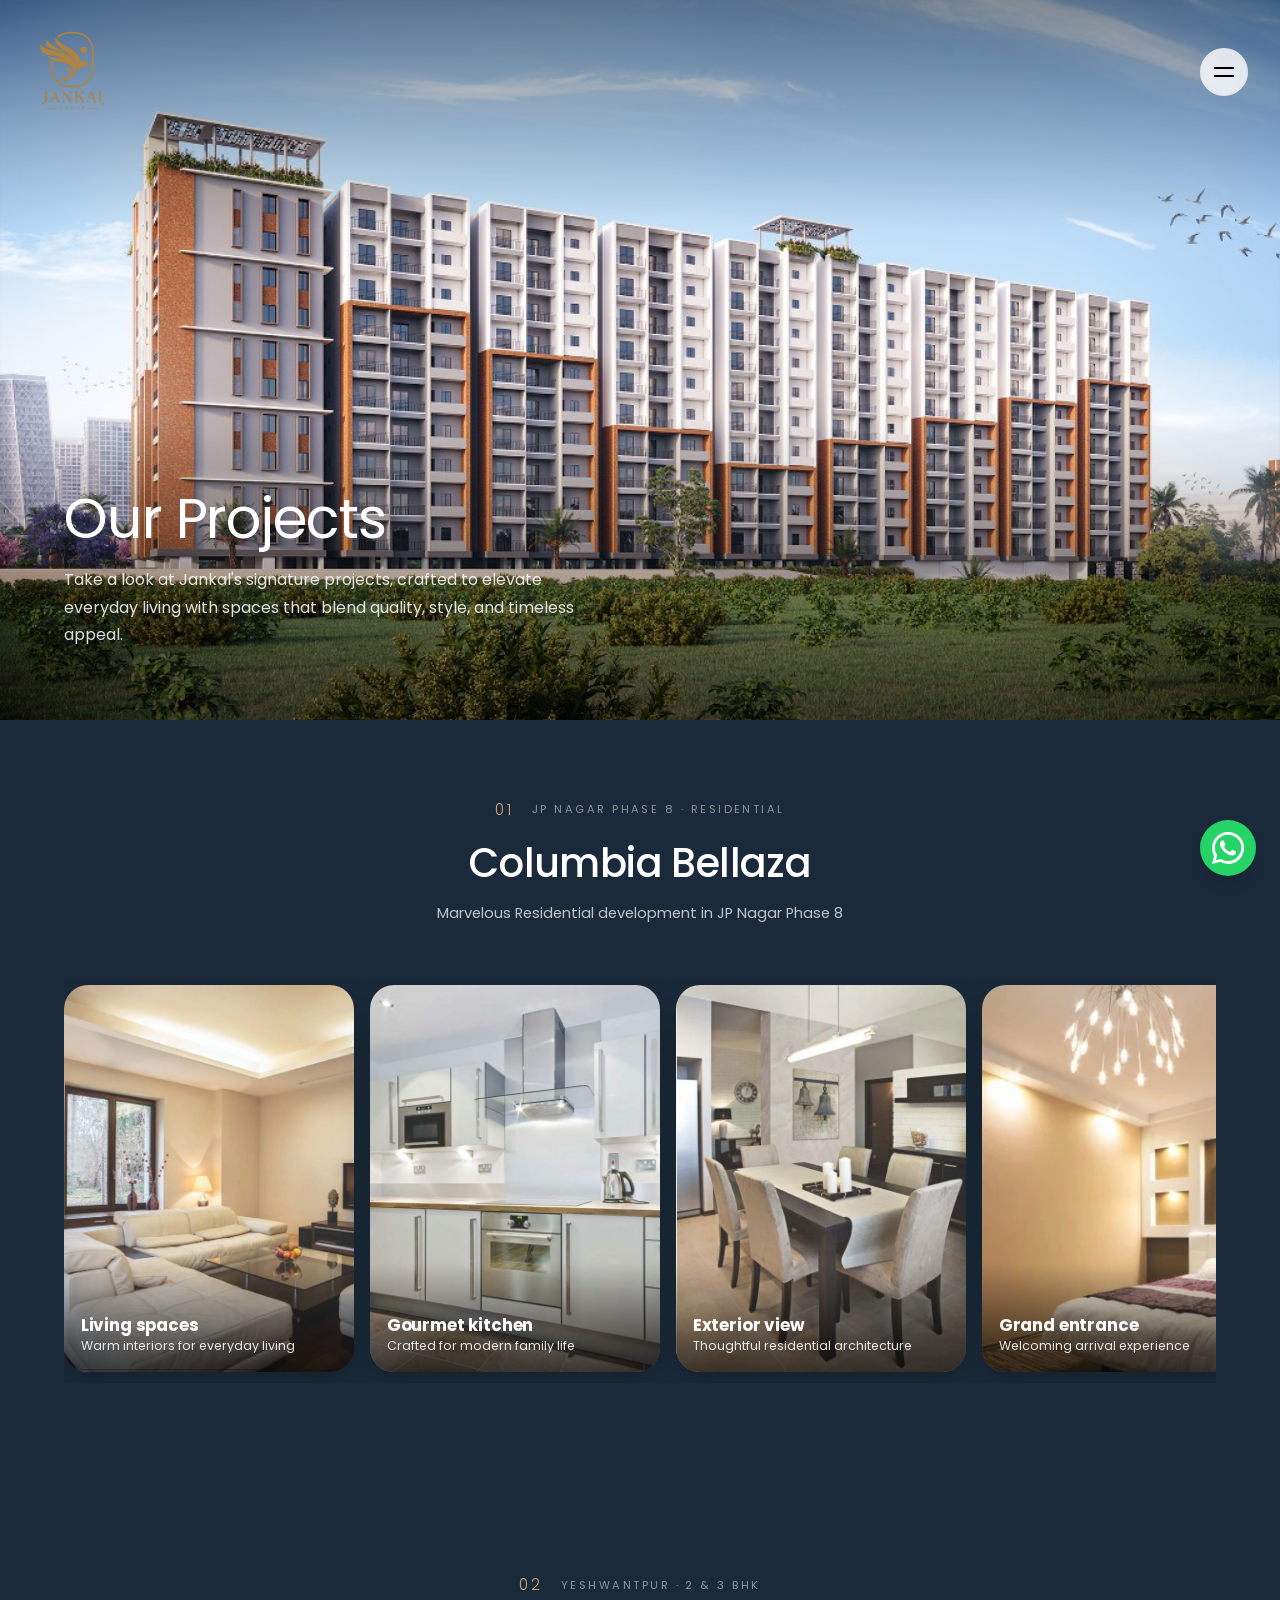
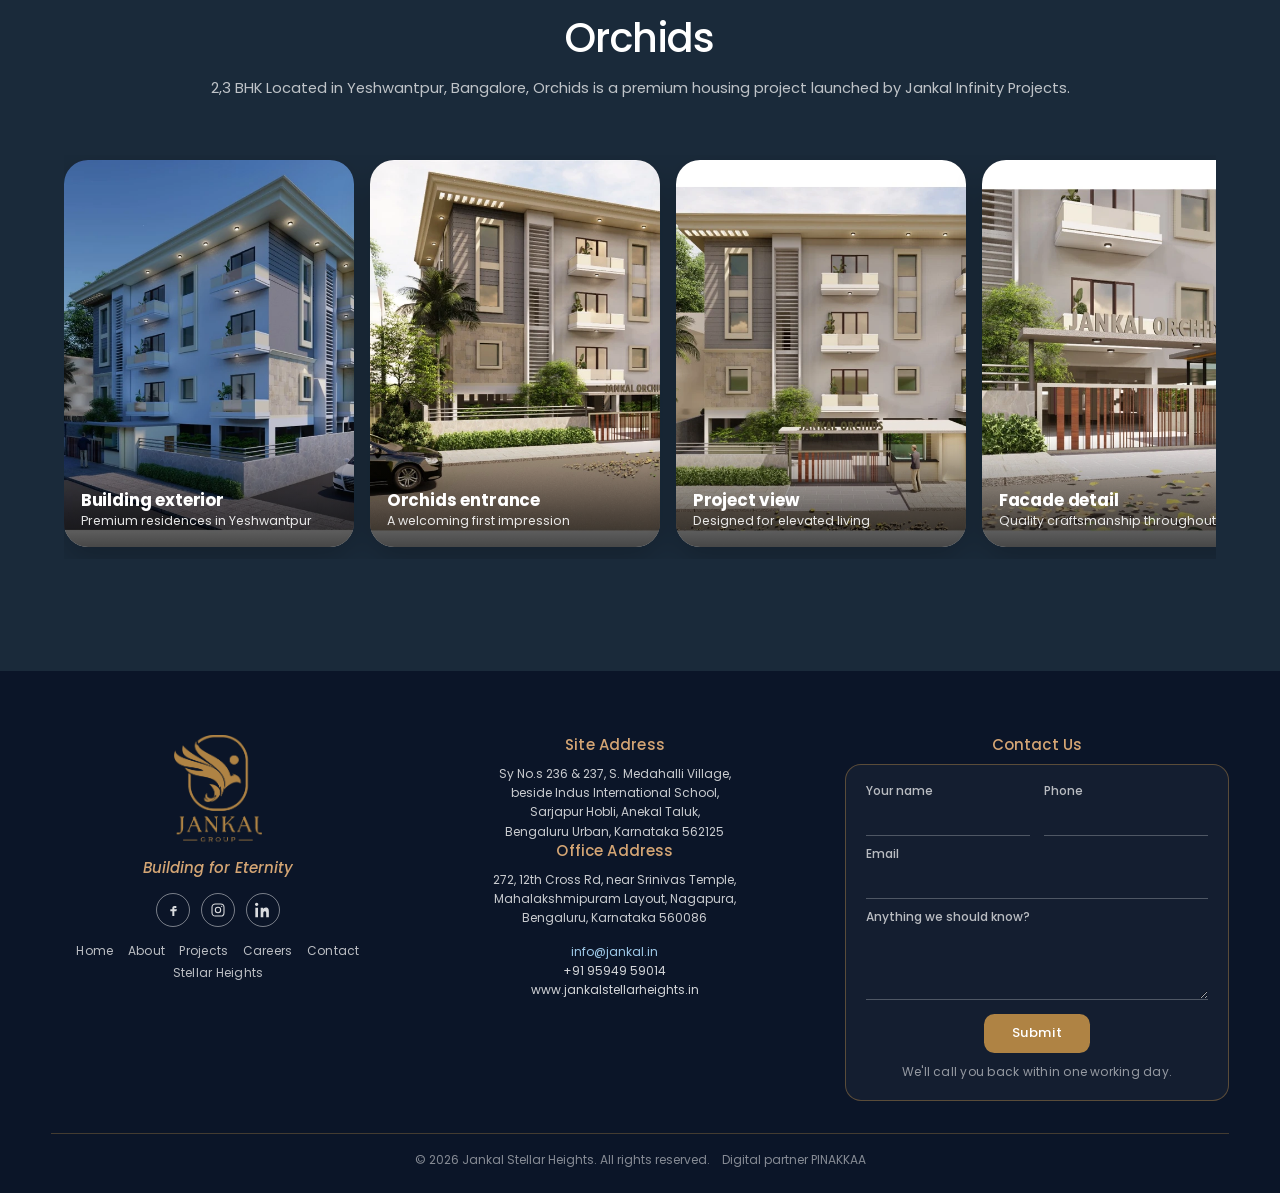
<file: projects/index.html>
<!DOCTYPE html><!--wC0nXJYdxdx1HYzDVlxa8--><html class="jankal-type" lang="en"><head><meta charSet="utf-8"/><meta http-equiv="Cache-Control" content="no-cache, no-store, must-revalidate" />
<meta http-equiv="Pragma" content="no-cache" />
<meta http-equiv="Expires" content="0" />
<meta name="jankal-static" content="1" />
<meta name="viewport" content="width=device-width, initial-scale=1"/><link rel="preload" as="image" href="/logo.png"/><link rel="stylesheet" href="/_next/static/chunks/9b329ed0fe56e559.css" data-precedence="next"/><!-- purged next script preload --><!-- purged next script: 2408db8861534cd0.js --><!-- purged next script: e3c838b1b5004803.js --><!-- purged next script: 9ccad128ee45e4f6.js --><!-- purged next script: turbopack-ca7219acf858f759.js --><!-- purged next script: ff1a16fafef87110.js --><!-- purged next script: 247eb132b7f7b574.js --><!-- purged next script: 1c65f9b189d582fb.js --><!-- disabled projects chunk 7a9792dde09d7306.js --><!-- disabled projects chunk c6046838bae4ff24.js --><meta name="next-size-adjust" content=""/><title>Jankal Group</title><meta name="description" content="Jankal Group"/><link rel="icon" href="/favicon.ico?favicon.9116a471.ico" sizes="48x48" type="image/x-icon"/><!-- purged next script: a6dad97d9634a72d.js --><style id="projects-fade-fallback">
main .opacity-0{
  transition:opacity 1s cubic-bezier(.22,1,.36,1), transform 1s cubic-bezier(.22,1,.36,1);
  transform:translateY(18px);
}
main .opacity-0.animate-fade-up,
main .animate-fade-up{
  opacity:1!important;
  transform:none!important;
}
/* Safety: if still invisible after paint, force show project sections */
@keyframes projectsForceShow{
  to{opacity:1;transform:none}
}
.projects-hero-inner.opacity-0,
.project-feature.opacity-0{
  animation:projectsForceShow .01s linear 1.8s forwards;
}
</style><style id="projects-heading-style">
:root{
  --projects-display:"Cormorant Garamond","Instrument Serif",Georgia,serif;
  --projects-sans:"Outfit","Instrument Sans",system-ui,sans-serif;
}
body{
  font-family:var(--projects-sans)!important;
  font-weight:300;
  -webkit-font-smoothing:antialiased;
}
/* Match About page display / body type */
h1,h2,h3,
[style*="Instrument Serif"],
[style*="instrument-serif"],
[style*="Poppins"],
[style*="poppins"]{
  font-family:var(--projects-display)!important;
  font-weight:300!important;
  letter-spacing:-0.02em;
}
p,span,a,li,button{
  font-family:var(--projects-sans);
}
.projects-hero{
  position:relative;
  width:100%;
  height:auto;
  aspect-ratio:16 / 9;
  min-height:0;
  margin:0;
  padding:0;
  overflow:hidden;
  background:#0f1a30;
  display:flex;
  align-items:flex-end;
}
.projects-hero-media{
  position:absolute;
  inset:0;
  width:100%;
  height:100%;
}
.projects-hero-media picture,
.projects-hero-media img{
  width:100%;
  height:100%;
  display:block;
}
.projects-hero-media img{
  object-fit:cover;
  object-position:center;
}
.projects-hero-shade{
  position:absolute;
  inset:0;
  pointer-events:none;
  background:linear-gradient(180deg, rgba(0,0,0,.4) 0%, rgba(0,0,0,0) 32%, rgba(0,0,0,0) 58%, rgba(0,0,0,.5) 100%);
}
.projects-hero-inner{
  position:relative;
  z-index:1;
  width:min(40rem, calc(100% - 3rem));
  margin:0 auto 0 clamp(1.25rem,5vw,4.5rem);
  padding:0 0 clamp(3.25rem,8vh,5.5rem);
  text-align:left;
}
@media (max-width:760px){
  .projects-hero{aspect-ratio:819 / 1024}
  .projects-hero-media img{object-position:center}
  .projects-hero-inner{
    width:min(36rem, calc(100% - 2.5rem));
    margin-left:1.25rem;
    margin-right:1.25rem;
    padding-bottom:2.75rem;
  }
  .projects-hero-shade{
    background:linear-gradient(180deg, rgba(0,0,0,.35) 0%, rgba(0,0,0,0) 28%, rgba(0,0,0,0) 62%, rgba(0,0,0,.55) 100%);
  }
}
.projects-hero-title{
  margin:0 0 1rem;
  font-family:var(--projects-display)!important;
  font-weight:300!important;
  font-size:clamp(2.75rem,6vw,4.25rem)!important;
  line-height:1.08!important;
  letter-spacing:-0.02em!important;
  color:#fff!important;
}
.projects-hero-copy{
  margin:0;
  max-width:34rem;
  font-family:var(--projects-sans)!important;
  font-weight:300!important;
  font-size:clamp(1rem,1.35vw,1.15rem)!important;
  line-height:1.75!important;
  letter-spacing:0.01em;
  color:rgba(255,255,255,.86)!important;
}
/* Project section titles / labels  -  same luxury stack */
main h2{
  font-family:var(--projects-display)!important;
  font-weight:300!important;
  letter-spacing:-0.02em!important;
  line-height:1.15!important;
}
main .text-sm{
  font-family:var(--projects-sans)!important;
  font-weight:400!important;
  letter-spacing:0.08em;
}
</style><style id="projects-columbia-style">
.project-feature{
  padding: clamp(2.75rem,6vw,5rem) 0 clamp(4.5rem,9vw,7rem);
  overflow:hidden;
}
.project-feature-inner{width:100%}
.project-feature-head{
  display:grid;
  gap:1rem;
  justify-items:center;
  text-align:center;
  width:min(40rem, calc(100% - 3rem));
  margin:0 auto clamp(2.25rem,5vw,3.5rem);
}
.project-feature-meta{
  display:flex;
  flex-wrap:wrap;
  align-items:center;
  justify-content:center;
  gap:.65rem 1.1rem;
}
.project-feature-index{
  font-family:var(--projects-display),"Cormorant Garamond",Georgia,serif;
  font-weight:300;
  font-size:0.95rem;
  letter-spacing:0.2em;
  color:#D4A574;
}
.project-feature-loc{
  font-family:var(--projects-sans),"Outfit",system-ui,sans-serif;
  font-size:0.7rem;
  font-weight:400;
  letter-spacing:0.22em;
  text-transform:uppercase;
  color:rgba(255,255,255,.5);
}
.project-feature-title{
  margin:0;
  font-family:var(--projects-display),"Cormorant Garamond",Georgia,serif!important;
  font-weight:300!important;
  font-size:clamp(2.6rem,5.2vw,3.9rem)!important;
  line-height:1.02!important;
  letter-spacing:-0.03em!important;
  color:#fff!important;
  text-align:center;
}
.project-feature-desc{
  margin:0;
  font-family:var(--projects-sans),"Outfit",system-ui,sans-serif!important;
  font-weight:300!important;
  font-size:clamp(1rem,1.35vw,1.15rem)!important;
  line-height:1.65!important;
  color:rgba(255,255,255,.72)!important;
  max-width:28rem;
  text-align:center;
}
#columbia-bellaza .project-feature-head,
#orchids .project-feature-head{
  width:min(72rem, calc(100% - 2.5rem));
  max-width:none;
}
#columbia-bellaza .project-feature-desc,
#orchids .project-feature-desc{
  max-width:none;
  width:100%;
  white-space:nowrap;
  font-size:clamp(0.78rem,1.15vw,1.1rem)!important;
  line-height:1.4!important;
  overflow-x:auto;
  -webkit-overflow-scrolling:touch;
  scrollbar-width:none;
}
#columbia-bellaza .project-feature-desc::-webkit-scrollbar,
#orchids .project-feature-desc::-webkit-scrollbar{display:none}

/* Side empty space like reference  -  gallery sits inset, not edge-to-edge */
.project-marquee{
  position:relative;
  width:min(72rem, calc(100% - 2.5rem));
  margin-inline:auto;
  overflow:hidden;
  padding:0.35rem 0 0.75rem;
}
@media (min-width:640px){
  .project-marquee{width:min(72rem, calc(100% - 4rem))}
}
@media (min-width:1024px){
  .project-marquee{width:min(72rem, calc(100% - 6rem))}
}
.project-marquee-track{
  display:flex;
  width:max-content;
  gap:0.85rem;
  animation:projectMarquee 42s linear infinite;
  will-change:transform;
}
@media (min-width:640px){
  .project-marquee-track{gap:1rem}
}
.project-marquee:hover .project-marquee-track{
  animation-play-state:paused;
}

/* Rounded equal cards + bottom caption overlay */
.project-shot{
  flex:0 0 auto;
  width:min(70vw, 250px);
  aspect-ratio:3 / 4;
  overflow:hidden;
  border-radius:1.25rem;
  background:#0e1620;
  position:relative;
  box-shadow:0 12px 30px rgba(0,0,0,.2);
}
@media (min-width:640px){
  .project-shot{width:270px;border-radius:1.4rem}
}
@media (min-width:1024px){
  .project-shot{width:290px;border-radius:1.5rem}
}
.project-shot img{
  width:100%;
  height:100%;
  max-width:none;
  object-fit:cover;
  object-position:center;
  display:block;
  transition:transform 1s cubic-bezier(.22,1,.36,1);
  background:#0e1620;
}
.project-shot img[src=""],
.project-shot img:not([src]){
  opacity:0;
}
.project-shot:hover img{transform:scale(1.05)}
.project-shot-copy{
  position:absolute;
  left:0;right:0;bottom:0;
  z-index:2;
  padding:3.25rem 1.05rem 1.05rem;
  text-align:left;
  background:linear-gradient(180deg, transparent 0%, rgba(0,0,0,.55) 70%, rgba(0,0,0,.72) 100%);
  pointer-events:none;
}
.project-shot-copy strong{
  display:block;
  font-family:var(--projects-sans),"Outfit",system-ui,sans-serif;
  font-size:1.05rem;
  font-weight:600;
  color:#fff;
  letter-spacing:-0.01em;
  line-height:1.2;
  margin-bottom:0.2rem;
}
.project-shot-copy span{
  display:block;
  font-family:var(--projects-sans),"Outfit",system-ui,sans-serif;
  font-size:0.78rem;
  font-weight:400;
  color:rgba(255,255,255,.88);
  line-height:1.35;
}

.project-marquee-track--alt{
  animation-duration:36s;
  animation-direction:normal;
}
@keyframes projectMarquee{
  from{transform:translateX(0)}
  to{transform:translateX(-50%)}
}
.project-feature.animate-fade-up{
  opacity:1;
  transform:none;
}
@media (prefers-reduced-motion:reduce){
  .project-marquee-track{
    animation:none!important;
    justify-content:flex-start;
    flex-wrap:nowrap;
    overflow-x:auto;
    width:100%;
    max-width:100%;
    padding-bottom:0.5rem;
  }
  .project-marquee-track .project-shot:nth-child(n+8){display:none}
}
</style><style id="syndicate-shared-style">
section.syndicate{
  overflow:hidden!important;
  border:0!important;
  padding:clamp(2.75rem,5vw,4rem) 0!important;
  background:#F5F4F0!important;
  display:block!important;
  visibility:visible!important;
  opacity:1!important;
  position:relative!important;
  z-index:2!important;
}
section.syndicate .syndicate-label{
  display:flex!important;
  align-items:center!important;
  justify-content:center!important;
  gap:.75rem!important;
  margin:0 0 clamp(1.75rem,3vw,2.5rem)!important;
  padding:0!important;
  opacity:1!important;
  color:#D4A574!important;
}
section.syndicate .syndicate-label svg{
  width:18px!important;
  height:18px!important;
  stroke:currentColor!important;
  fill:none!important;
  stroke-width:1.2!important;
  flex:0 0 auto;
}
section.syndicate .syndicate-label-text{
  font-family:"Outfit",system-ui,sans-serif!important;
  font-size:.72rem!important;
  font-weight:400!important;
  letter-spacing:.28em!important;
  text-transform:uppercase!important;
  color:#D4A574!important;
}
section.syndicate .syndicate-track{
  display:flex!important;
  width:max-content!important;
  padding:0!important;
  animation:syndicateMarquee 42s linear infinite!important;
}
section.syndicate .syndicate-track:hover{animation-play-state:paused}
section.syndicate .syndicate-group{
  display:flex!important;
  align-items:center!important;
  gap:clamp(2.5rem,6vw,4.5rem)!important;
  padding-right:clamp(2.5rem,6vw,4.5rem)!important;
}
section.syndicate .syndicate-item{
  display:flex!important;
  flex-direction:column!important;
  align-items:center!important;
  text-align:center!important;
  min-width:7.5rem!important;
  color:#2b3a52!important;
}
section.syndicate .syndicate-name{
  font-family:"Cormorant Garamond",Georgia,serif!important;
  font-size:clamp(1.45rem,2.4vw,2rem)!important;
  font-weight:400!important;
  letter-spacing:.08em!important;
  line-height:1.1!important;
  color:#2b3a52!important;
}
section.syndicate .syndicate-sub{
  margin-top:.35rem!important;
  font-family:"Outfit",system-ui,sans-serif!important;
  font-size:.68rem!important;
  font-weight:400!important;
  letter-spacing:.22em!important;
  text-transform:uppercase!important;
  color:#2b3a52!important;
  opacity:.72!important;
}
@keyframes syndicateMarquee{
  from{transform:translateX(0)}
  to{transform:translateX(-50%)}
}
@media (prefers-reduced-motion:reduce){
  section.syndicate .syndicate-track{
    animation:none!important;
    flex-wrap:wrap!important;
    width:100%!important;
    justify-content:center!important;
  }
  section.syndicate .syndicate-group{padding-right:0!important;flex-wrap:wrap!important;justify-content:center!important}
  section.syndicate .syndicate-group[aria-hidden="true"]{display:none!important}
}
</style><style id="site-nav-style">
/* Match main-site React navbar (index/projects/careers) */
.site-nav{
  position:fixed!important;
  top:0!important;left:0!important;right:0!important;
  z-index:10000!important;
  display:flex!important;
  align-items:center;
  justify-content:space-between;
  padding:1.5rem; /* p-6 */
  pointer-events:none;
  visibility:visible!important;
  opacity:1!important;
  background:transparent;
}
@media (min-width:640px){
  .site-nav{padding:2rem} /* sm:p-8 */
}
.site-nav > *{pointer-events:auto}
.site-nav-logo{
  position:relative;
  display:block!important;
  width:3.25rem;height:3.25rem; /* mobile logo */
  visibility:visible!important;
  opacity:1!important;
}
@media (min-width:640px){
  .site-nav-logo{width:5rem;height:5rem} /* desktop logo */
}
.site-nav-logo img{
  width:100%;height:100%;object-fit:contain;
  display:block!important;
  visibility:visible!important;
  opacity:1!important;
}
.site-nav-actions{
  display:flex!important;
  align-items:center;
  gap:.7rem;
  pointer-events:auto;
  visibility:visible!important;
  opacity:1!important;
}
.site-nav-contact{
  display:inline-flex!important;
  align-items:center;
  justify-content:center;
  padding:.7rem 1.15rem;
  border:0;
  border-radius:999px;
  background:#D4AF37;
  color:#0f172a;
  font-family:inherit;
  font-size:.8rem;
  font-weight:500;
  letter-spacing:.06em;
  text-decoration:none;
  cursor:pointer;
  transition:transform .2s ease, background .2s ease;
  visibility:visible!important;
  opacity:1!important;
  white-space:nowrap;
}
.site-nav-contact:hover{
  transform:scale(1.05);
  background:#c4a030;
}
@media (max-width:420px){
  .site-nav-contact{padding:.62rem .9rem;font-size:.72rem;letter-spacing:.04em}
}
.site-nav-burger{
  width:3rem;height:3rem; /* h-12 w-12 */
  border:0;border-radius:999px;
  background:rgba(255,255,255,.80);
  backdrop-filter:blur(4px);
  -webkit-backdrop-filter:blur(4px);
  display:flex!important;
  align-items:center;justify-content:center;
  cursor:pointer;
  box-shadow:none;
  transition:transform .2s ease, background .2s ease;
  visibility:visible!important;
  opacity:1!important;
}
.site-nav-burger:hover{
  transform:scale(1.05);
  background:#fff;
}
.site-nav-burger-lines{
  display:flex;
  flex-direction:column;
  gap:.375rem; /* space-y-1.5 */
}
.site-nav-burger-lines span{
  display:block;
  width:1.25rem; /* w-5 */
  height:2px; /* h-0.5 */
  background:#000;
  margin:0;
}
/* Main site has no scrolled cream bar */
.site-nav.is-scrolled{
  background:transparent;
  backdrop-filter:none;
  border-bottom:0;
}
/* Right drawer  -  page links only + enter/exit motion */
.site-menu{
  position:fixed;inset:0;z-index:10001!important;
  display:flex;
  justify-content:flex-end;
  background:rgba(0,0,0,0);
  opacity:0;visibility:hidden;pointer-events:none;
  transition:opacity .45s cubic-bezier(.22,1,.36,1),visibility .45s cubic-bezier(.22,1,.36,1),background .45s ease;
}
.site-menu.open,
.site-menu.is-closing{
  opacity:1;visibility:visible;pointer-events:auto;
  background:rgba(0,0,0,.50);
}
html.menu-lock .site-nav{right:var(--menu-lock,0px)!important}
html.menu-lock body{padding-right:var(--menu-lock,0px)}
.site-menu.is-closing{pointer-events:none}
.site-menu-panel{
  position:relative;
  height:100%;
  width:100%;
  max-width:28rem;
  background:#0f172a;
  padding:2rem 2rem 2.25rem;
  box-shadow:0 25px 50px -12px rgba(0,0,0,.35);
  transform:translateX(100%);
  transition:transform .5s cubic-bezier(.22,1,.36,1);
  display:flex;
  flex-direction:column;
  overflow:hidden;
}
.site-menu-panel::before{
  content:"";
  position:absolute;
  inset:0 auto 0 0;
  width:2px;
  background:linear-gradient(180deg, transparent, #D4AF37 30%, #D4AF37 70%, transparent);
  opacity:0;
  transition:opacity .45s ease .12s;
}
@media (min-width:640px){
  .site-menu-panel{width:400px;max-width:400px}
}
.site-menu.open .site-menu-panel{transform:translateX(0)}
.site-menu.is-closing .site-menu-panel{
  transform:translateX(100%);
  transition-delay:.08s;
}
.site-menu.open .site-menu-panel::before{opacity:.55}
.site-menu.is-closing .site-menu-panel::before{opacity:0;transition-delay:0s}
.site-menu-close{
  position:absolute;top:2rem;right:2rem;
  width:2.5rem;height:2.5rem;
  border:0;border-radius:999px;
  background:#fff;color:#000;
  display:grid;place-items:center;
  cursor:pointer;
  transition:transform .35s cubic-bezier(.22,1,.36,1),opacity .35s ease;
  z-index:2;
  opacity:0;
  transform:scale(.85);
}
.site-menu.open .site-menu-close{
  opacity:1;
  transform:scale(1);
  transition-delay:.18s;
}
.site-menu.is-closing .site-menu-close{
  opacity:0;
  transform:scale(.85);
  transition-delay:0s;
}
.site-menu-close:hover{transform:scale(1.1)}
.site-menu.open .site-menu-close:hover{transform:scale(1.1)}
.site-menu-close svg{width:1.5rem;height:1.5rem}
.site-menu-kicker{
  margin:0 0 .35rem;
  margin-top:5rem;
  font-size:.68rem;
  font-weight:500;
  letter-spacing:.28em;
  text-transform:uppercase;
  color:rgba(212,175,55,.85);
  opacity:0;
  transform:translate3d(18px,0,0);
  transition:opacity .4s cubic-bezier(.22,1,.36,1),transform .45s cubic-bezier(.22,1,.36,1);
}
.site-menu.open .site-menu-kicker{
  opacity:1;
  transform:none;
  transition-delay:.14s;
}
.site-menu.is-closing .site-menu-kicker{
  opacity:0;
  transform:translate3d(14px,0,0);
  transition-delay:.02s;
}
.site-menu-links{
  margin-top:1.25rem;
  display:flex;
  flex-direction:column;
  gap:0;
  flex:1;
}
.site-menu-links a{
  position:relative;
  display:flex;
  align-items:baseline;
  gap:1rem;
  padding:.95rem 0;
  border-bottom:1px solid rgba(255,255,255,.08);
  font-family:inherit;
  font-size:1.25rem;
  font-weight:500;
  color:#fff;
  text-decoration:none;
  opacity:0;
  transform:translate3d(28px,0,0);
  transition:color .2s ease, opacity .4s cubic-bezier(.22,1,.36,1), transform .45s cubic-bezier(.22,1,.36,1), padding-left .2s ease;
}
.site-menu.open .site-menu-links a{
  opacity:1;
  transform:none;
}
.site-menu.open .site-menu-links a:nth-child(1){transition-delay:.18s}
.site-menu.open .site-menu-links a:nth-child(2){transition-delay:.24s}
.site-menu.open .site-menu-links a:nth-child(3){transition-delay:.3s}
.site-menu.open .site-menu-links a:nth-child(4){transition-delay:.36s}
.site-menu.open .site-menu-links a:nth-child(5){transition-delay:.42s}
.site-menu.open .site-menu-links a:nth-child(6){transition-delay:.48s}
.site-menu.is-closing .site-menu-links a{
  opacity:0;
  transform:translate3d(22px,0,0);
}
.site-menu.is-closing .site-menu-links a:nth-child(1){transition-delay:.16s}
.site-menu.is-closing .site-menu-links a:nth-child(2){transition-delay:.12s}
.site-menu.is-closing .site-menu-links a:nth-child(3){transition-delay:.08s}
.site-menu.is-closing .site-menu-links a:nth-child(4){transition-delay:.04s}
.site-menu.is-closing .site-menu-links a:nth-child(5){transition-delay:.02s}
.site-menu.is-closing .site-menu-links a:nth-child(6){transition-delay:0s}
.site-menu-links a .site-menu-idx{
  font-size:.72rem;
  font-weight:500;
  letter-spacing:.12em;
  color:rgba(255,255,255,.35);
  min-width:1.5rem;
}
.site-menu-links a:hover,
.site-menu-links a:focus-visible{
  color:#D4AF37;
  padding-left:.35rem;
}
.site-menu-links a:hover .site-menu-idx,
.site-menu-links a:focus-visible .site-menu-idx{color:rgba(212,175,55,.7)}
.site-menu-links a.is-active{color:#fff}
.site-menu-links a.is-active .site-menu-idx{color:rgba(255,255,255,.45)}
.site-menu-links a.site-menu-accent{color:#fff}
.site-menu-group{display:flex;flex-direction:column;border-bottom:1px solid rgba(255,255,255,.08)}
.site-menu-links .site-menu-group > .site-menu-projects{border-bottom:none}
.site-menu.open .site-menu-group:nth-child(3) > a{transition-delay:.3s}
.site-menu.is-closing .site-menu-group:nth-child(3) > a{transition-delay:.08s}
.site-menu-sub{
  display:grid;
  grid-template-rows:0fr;
  opacity:0;
  padding:0 0 0 2.5rem;
  transition:grid-template-rows .42s cubic-bezier(.22,1,.36,1), opacity .32s ease, padding .42s cubic-bezier(.22,1,.36,1);
}
.site-menu-sub-clip{overflow:hidden;min-height:0}
.site-menu-group:hover > .site-menu-sub,
.site-menu-group:focus-within > .site-menu-sub,
.site-menu-group.is-open > .site-menu-sub{
  grid-template-rows:1fr;
  opacity:1;
  padding-bottom:.45rem;
}
.site-menu-links .site-menu-sub a,
.site-menu.open .site-menu-links .site-menu-sub a{
  font-size:1rem;font-weight:500;padding:.42rem 0;border-bottom:none;
  color:rgba(255,255,255,.78);
  opacity:0;
  transform:translateY(-6px);
  transition:color .2s ease, opacity .34s ease, transform .42s cubic-bezier(.22,1,.36,1), padding-left .2s ease;
}
.site-menu.open .site-menu-group:hover > .site-menu-sub a,
.site-menu.open .site-menu-group:focus-within > .site-menu-sub a,
.site-menu.open .site-menu-group.is-open > .site-menu-sub a{
  opacity:1;
  transform:none;
}
.site-menu.open .site-menu-group:hover > .site-menu-sub a:nth-child(2),
.site-menu.open .site-menu-group:focus-within > .site-menu-sub a:nth-child(2),
.site-menu.open .site-menu-group.is-open > .site-menu-sub a:nth-child(2){transition-delay:.06s}
.site-menu-links .site-menu-sub a:hover,
.site-menu-links .site-menu-sub a:focus-visible{color:#D4AF37}
.site-menu-sub .site-menu-group{border-bottom:none}
.site-menu-sub .site-menu-sub{padding-left:1.15rem}
.site-menu-foot{
  margin:1.75rem 0 0;
  padding-top:1.25rem;
  border-top:1px solid rgba(255,255,255,.1);
  font-size:.78rem;
  font-weight:400;
  letter-spacing:.04em;
  color:rgba(255,255,255,.45);
  opacity:0;
  transform:translate3d(0,12px,0);
  transition:opacity .4s cubic-bezier(.22,1,.36,1),transform .45s cubic-bezier(.22,1,.36,1);
}
.site-menu.open .site-menu-foot{
  opacity:1;
  transform:none;
  transition-delay:.48s;
}
.site-menu.is-closing .site-menu-foot{
  opacity:0;
  transform:translate3d(0,10px,0);
  transition-delay:0s;
}
@media (prefers-reduced-motion:reduce){
  .site-menu,
  .site-menu-panel,
  .site-menu-panel::before,
  .site-menu-close,
  .site-menu-kicker,
  .site-menu-links a,
  .site-menu-foot{
    transition-duration:.01ms!important;
    transition-delay:0s!important;
  }
}
html.has-site-nav main > nav.fixed,
html.has-site-nav nav.fixed.top-0:not(.site-nav){
  display:none!important;
  visibility:hidden!important;
  pointer-events:none!important;
}
</style>
<style id="jankal-no-next-force-visible">
/* Without Next IntersectionObserver, don't leave content invisible */
main .opacity-0:not(.animate-fade-up){
  animation:jankalShow .01s linear .35s forwards;
}
@keyframes jankalShow{to{opacity:1;transform:none}}
</style><style id="site-footer-normalize">
/* Compact normal-size footer */
footer.w-full{
  font-size:0.9rem;
}
footer.w-full{
  background-color:transparent!important;
  background-image:linear-gradient(rgba(10,22,35,.58), rgba(10,22,35,.64)),url("/images/footer-background.png")!important;
  background-position:center!important;
  background-size:cover!important;
  background-repeat:no-repeat!important;
}
@media (max-width:767px){
  footer.w-full{
    background-image:linear-gradient(rgba(10,22,35,.45), rgba(10,22,35,.55)),url("/images/footer-background-mobile.jpg")!important;
    background-position:center top!important;
  }
}
footer.w-full > div{
  padding-top:2rem!important;
  padding-bottom:1.75rem!important;
  padding-left:1.5rem!important;
  padding-right:1.5rem!important;
}
@media (min-width:640px){
  footer.w-full > div{
    padding-left:2rem!important;
    padding-right:2rem!important;
  }
}
@media (min-width:1024px){
  footer.w-full > div{
    padding-top:2.25rem!important;
    padding-bottom:2rem!important;
    padding-left:2.5rem!important;
    padding-right:2.5rem!important;
  }
}
footer.w-full .max-w-7xl > .grid.grid-cols-1.gap-12{
  gap:1.25rem!important;
}
@media (min-width:1024px){
  footer.w-full .max-w-7xl > .grid.lg\:grid-cols-2{
    gap:2rem!important;
  }
}
footer.w-full .footer-logo-link,
footer.w-full a.footer-logo-link{
  width:3.85rem!important;
  height:3.85rem!important;
  max-width:3.85rem!important;
  max-height:3.85rem!important;
}
@media (min-width:640px){
  footer.w-full .footer-logo-link,
  footer.w-full a.footer-logo-link{
    width:4.35rem!important;
    height:4.35rem!important;
    max-width:4.35rem!important;
    max-height:4.35rem!important;
  }
}
footer.w-full .footer-logo-link img{object-fit:contain!important}
footer.w-full h2{
  font-family:"Cormorant Garamond",Georgia,serif!important;
  font-weight:300!important;
  font-size:clamp(1.3rem,2vw,1.65rem)!important;
  line-height:1.25!important;
  letter-spacing:-0.02em!important;
  margin-bottom:0.4rem!important;
}
footer.w-full h2 + p{
  font-family:"Outfit",system-ui,sans-serif!important;
  font-size:0.9rem!important;
  line-height:1.5!important;
  max-width:26rem;
  margin:0!important;
}
footer.w-full .mt-16{
  margin-top:1.35rem!important;
  padding-top:1.25rem!important;
}
@media (min-width:1024px){
  footer.w-full .lg\:mt-20{margin-top:1.5rem!important}
}
footer.w-full .pt-12{padding-top:1.25rem!important}
footer.w-full .gap-8{gap:1.1rem!important}
footer.w-full .gap-12{gap:1.1rem!important}
@media (min-width:1024px){
  footer.w-full .lg\:gap-12{gap:1.5rem!important}
  footer.w-full .lg\:gap-16{gap:1.75rem!important}
}
footer.w-full h3{
  font-family:"Outfit",system-ui,sans-serif!important;
  font-size:0.8125rem!important;
  font-weight:500!important;
  letter-spacing:0.06em;
  margin-bottom:0.55rem!important;
  text-transform:uppercase;
}
footer.w-full a.text-sm,
footer.w-full p.text-sm,
footer.w-full .footer-nav-col a,
footer.w-full .text-sm{
  font-size:0.85rem!important;
  line-height:1.45!important;
}
footer.w-full .flex.flex-col.gap-2{gap:0.3rem!important}
footer.w-full .mt-4.block{margin-top:0.55rem!important}
.footer-social{
  display:flex;
  align-items:center;
  justify-content:center;
  gap:0.55rem;
  margin-bottom:0.55rem;
}
.footer-social-link{
  width:1.75rem;
  height:1.75rem;
  border-radius:999px;
  border:1px solid rgba(138,154,170,.4);
  color:#8a9aaa;
  display:grid;
  place-items:center;
  transition:color .2s ease, border-color .2s ease, background .2s ease;
}
.footer-social-link svg{width:0.8rem;height:0.8rem;display:block}
.footer-social-link:hover{
  color:#fff;
  border-color:rgba(255,255,255,.5);
  background:rgba(255,255,255,.06);
}
footer.w-full .footer-credit p{
  font-size:0.8rem!important;
  letter-spacing:0.03em;
}
</style><style id="footer-nav-style">
footer.w-full .footer-nav-col{
  display:flex!important;
  flex-direction:column!important;
  align-items:center!important;
  text-align:center!important;
  justify-self:center!important;
}
footer.w-full .footer-nav-col h3{
  font-family:"Outfit",system-ui,sans-serif!important;
  text-align:center!important;
  width:100%;
}
footer.w-full .footer-nav-col > div{
  align-items:center!important;
  text-align:center!important;
}
footer.w-full .footer-nav-col a{
  font-family:"Outfit",system-ui,sans-serif!important;
  text-align:center!important;
}
</style><style id="footer-credit-style">
footer.w-full .footer-credit{
  display:flex!important;
  align-items:center!important;
  justify-content:center!important;
  text-align:center!important;
  width:100%;
}
footer.w-full .footer-credit p{
  font-family:"Outfit",system-ui,sans-serif!important;
  font-size:0.8rem!important;
  letter-spacing:0.04em;
  color:#8a9aaa!important;
  margin:0;
}
@media (min-width:1024px){
  footer.w-full .footer-credit{
    grid-column:1 / -1;
    margin-top:0.5rem;
    padding-top:0.25rem;
  }
}
</style><style id="footer-social-style">
.footer-social{
  display:flex;
  align-items:center;
  justify-content:center;
  gap:0.85rem;
  margin-bottom:0.85rem;
}
.footer-social-link{
  width:2.15rem;
  height:2.15rem;
  border-radius:999px;
  border:1px solid rgba(138,154,170,.45);
  color:#8a9aaa;
  display:grid;
  place-items:center;
  transition:color .25s ease, border-color .25s ease, background .25s ease, transform .25s ease;
}
.footer-social-link svg{
  width:1rem;
  height:1rem;
  display:block;
}
.footer-social-link:hover{
  color:#fff;
  border-color:rgba(255,255,255,.55);
  background:rgba(255,255,255,.06);
  transform:translateY(-1px);
}
</style><style id="footer-align-style">
/* Top: logo left, tagline right */
footer.w-full .footer-tagline-col{
  text-align:right!important;
  align-items:flex-end!important;
  margin-left:auto!important;
}
footer.w-full .footer-tagline-col h2,
footer.w-full .footer-tagline-col p{
  text-align:right!important;
  margin-left:auto!important;
}

/* Bottom row: locations + explore left, contact far right */
footer.w-full .footer-bottom-grid{
  display:grid!important;
  grid-template-columns:1fr!important;
  gap:1.25rem!important;
  margin-top:1.35rem!important;
  padding-top:1.25rem!important;
  border-top:1px solid #3a4a5a;
}
@media (min-width:640px){
  footer.w-full .footer-bottom-grid{
    grid-template-columns:1fr 1fr!important;
  }
}
@media (min-width:1024px){
  footer.w-full .footer-bottom-grid{
    grid-template-columns:1fr 1fr 1.2fr!important;
    align-items:start!important;
  }
  footer.w-full .footer-contact-col{
    justify-self:end!important;
    text-align:right!important;
    max-width:22rem;
  }
}
footer.w-full .footer-contact-col{
  display:flex!important;
  flex-direction:column!important;
  align-items:flex-start;
}
@media (min-width:1024px){
  footer.w-full .footer-contact-col{
    align-items:flex-end!important;
  }
  footer.w-full .footer-contact-col h3,
  footer.w-full .footer-contact-col a{
    text-align:right!important;
  }
}
footer.w-full .footer-credit{
  grid-column:1 / -1!important;
  width:100%!important;
  margin-top:0.75rem!important;
  text-align:center!important;
  display:flex!important;
  flex-direction:column!important;
  align-items:center!important;
  justify-content:center!important;
}
@media (max-width:1023px){
  footer.w-full .footer-tagline-col{
    text-align:center!important;
    align-items:center!important;
    margin-left:0!important;
    width:100%!important;
  }
  footer.w-full .footer-tagline-col h2,
  footer.w-full .footer-tagline-col p{
    text-align:center!important;
    margin-left:auto!important;
    margin-right:auto!important;
    width:100%!important;
  }
  footer.w-full .footer-contact-col{
    justify-self:start!important;
    align-items:flex-start!important;
    text-align:left!important;
  }
  footer.w-full .footer-contact-col h3,
  footer.w-full .footer-contact-col a{text-align:left!important}
}
</style>
<style id="footer-text-contrast">
footer.w-full,
footer.w-full *{
  color:#fff!important;
}
footer.w-full h2 span,
footer.w-full .italic{
  color:#D4A574!important;
}
footer.w-full{
  font-size:1rem!important;
}
footer.w-full h2{
  font-size:clamp(1.55rem,2.4vw,2rem)!important;
  color:#fff!important;
}
footer.w-full h2 + p,
footer.w-full .footer-tagline-col p{
  font-size:1.05rem!important;
  line-height:1.55!important;
  color:#fff!important;
}
footer.w-full h3{
  font-size:0.95rem!important;
  color:#fff!important;
}
footer.w-full a,
footer.w-full a.text-sm,
footer.w-full p.text-sm,
footer.w-full .footer-nav-col a,
footer.w-full .footer-contact-col a,
footer.w-full .text-sm{
  font-size:0.98rem!important;
  line-height:1.55!important;
  color:#fff!important;
}
footer.w-full a:hover{
  color:#D4AF37!important;
}
footer.w-full .footer-credit p{
  font-size:0.9rem!important;
  color:#fff!important;
}
footer.w-full .footer-social-link{
  color:#fff!important;
  border-color:rgba(255,255,255,.45)!important;
}
footer.w-full .footer-social-link:hover{
  color:#D4AF37!important;
  border-color:rgba(212,175,55,.7)!important;
}
</style>

<style id="footer-full-width">
footer.w-full .max-w-7xl{
  max-width:none!important;
  width:100%!important;
}
footer.w-full > div{
  padding-left:clamp(1.25rem,4vw,3.5rem)!important;
  padding-right:clamp(1.25rem,4vw,3.5rem)!important;
}
@media (min-width:1024px){
  footer.w-full > div{
    padding-left:clamp(2rem,5vw,4.5rem)!important;
    padding-right:clamp(2rem,5vw,4.5rem)!important;
  }
  footer.w-full .max-w-7xl > .grid.lg\:grid-cols-2{
    grid-template-columns:auto 1fr!important;
    gap:3rem!important;
  }
  footer.w-full .footer-bottom-grid{
    grid-template-columns:1.4fr 1fr 1.6fr!important;
    gap:2rem 3.5rem!important;
    justify-content:space-between!important;
  }
  footer.w-full .footer-tagline-col p,
  footer.w-full h2 + p{
    max-width:42rem!important;
  }
}
</style>
<style id="footer-mobile-opt">
/* Mobile footer: stacked, centered, readable */
@media (max-width:767px){
  footer.w-full > div{
    padding-top:1.5rem!important;
    padding-bottom:1.35rem!important;
    padding-left:1.25rem!important;
    padding-right:1.25rem!important;
  }
  footer.w-full .max-w-7xl > .grid.grid-cols-1,
  footer.w-full .max-w-7xl > .grid{
    grid-template-columns:1fr!important;
    gap:0.9rem!important;
    justify-items:center!important;
  }
  footer.w-full .max-w-7xl > .grid > div{width:100%!important}
  footer.w-full .flex.items-start{justify-content:center!important}
  footer.w-full .footer-logo-link,
  footer.w-full a.footer-logo-link{
    width:3.25rem!important;
    height:3.25rem!important;
    margin-inline:auto;
  }
  footer.w-full .footer-tagline-col{
    align-items:center!important;
    text-align:center!important;
    margin-left:0!important;
    width:100%!important;
  }
  footer.w-full .footer-tagline-col h2,
  footer.w-full h2{
    font-size:1.45rem!important;
    line-height:1.25!important;
    margin-bottom:0.35rem!important;
    text-align:center!important;
    margin-left:auto!important;
    margin-right:auto!important;
    width:100%!important;
  }
  footer.w-full h2 + p,
  footer.w-full .footer-tagline-col p{
    font-size:0.9rem!important;
    line-height:1.5!important;
    max-width:32ch!important;
    margin-inline:auto!important;
    text-align:center!important;
  }
  footer.w-full .mt-16,
  footer.w-full .footer-bottom-grid{
    margin-top:1.1rem!important;
    padding-top:1.1rem!important;
  }
  footer.w-full .footer-bottom-grid{
    grid-template-columns:1fr!important;
    gap:1.35rem!important;
    justify-items:center!important;
  }
  footer.w-full .footer-bottom-grid > div{
    width:100%!important;
    max-width:22rem!important;
  }
  footer.w-full .footer-bottom-grid > div:first-child{
    grid-column:auto!important;
    max-width:100%!important;
  }
  footer.w-full .footer-bottom-grid > div:first-child .flex.flex-col{
    flex-direction:row!important;
    flex-wrap:wrap!important;
    justify-content:center!important;
    gap:0.35rem 0.9rem!important;
  }
  footer.w-full .footer-bottom-grid > div:first-child a{
    font-size:0.86rem!important;
    line-height:1.4!important;
  }
  footer.w-full .footer-nav-col,
  footer.w-full .footer-contact-col{
    display:flex!important;
    flex-direction:column!important;
    align-items:center!important;
    text-align:center!important;
    justify-self:center!important;
    max-width:22rem!important;
  }
  footer.w-full .footer-nav-col > div{
    align-items:center!important;
    text-align:center!important;
  }
  footer.w-full .footer-nav-col h3,
  footer.w-full .footer-contact-col h3,
  footer.w-full .footer-nav-col a,
  footer.w-full .footer-contact-col a{
    text-align:center!important;
  }
  footer.w-full h3{
    font-size:0.8rem!important;
    letter-spacing:0.1em!important;
    margin-bottom:0.55rem!important;
  }
  footer.w-full a,
  footer.w-full a.text-sm,
  footer.w-full .text-sm,
  footer.w-full .footer-nav-col a,
  footer.w-full .footer-contact-col a{
    font-size:0.9rem!important;
    line-height:1.55!important;
  }
  footer.w-full .footer-contact-col a{
    overflow-wrap:anywhere;
    word-break:break-word;
    display:block;
  }
  footer.w-full .footer-credit{
    margin-top:0.25rem!important;
    max-width:100%!important;
  }
  footer.w-full .footer-credit p{font-size:0.8rem!important}
  footer.w-full .footer-social{
    margin-bottom:0.45rem!important;
    justify-content:center!important;
  }
  footer.w-full .footer-social-link{
    width:1.75rem!important;
    height:1.75rem!important;
  }
  footer.w-full .gap-12{gap:0.9rem!important}
  footer.w-full .pt-12{padding-top:1.1rem!important}
}
@media (min-width:768px) and (max-width:1023px){
  footer.w-full .footer-bottom-grid{
    grid-template-columns:1fr 1fr!important;
    gap:1.5rem!important;
  }
  footer.w-full .footer-bottom-grid > div:first-child{
    grid-column:1 / -1!important;
  }
  footer.w-full .footer-bottom-grid > div:first-child .flex.flex-col{
    flex-direction:row!important;
    flex-wrap:wrap!important;
    justify-content:center!important;
    gap:0.35rem 1rem!important;
  }
  footer.w-full .footer-nav-col{
    align-items:flex-start!important;
    text-align:left!important;
  }
  footer.w-full .footer-contact-col{
    align-items:flex-start!important;
    text-align:left!important;
  }
  footer.w-full h2{font-size:1.65rem!important}
}
</style>

<style id="projects-contact-btn-style">
.projects-contact-btn{
  display:inline-flex;align-items:center;justify-content:center;
  margin-top:1.5rem;padding:.8rem 1.4rem;
  background:#D4AF37;color:#0f172a;text-decoration:none;
  font-size:.82rem;font-weight:500;letter-spacing:.06em;
  transition:transform .2s ease,background .2s ease;
}
.projects-contact-btn:hover{transform:scale(1.03);background:#c4a030}
</style>

<style id="jk-footer-style">
.jk-footer{
  --jk-navy:#0b1528;
  --jk-gold:#AF8344;
  --jk-gold-soft:#D4A574;
  --jk-serif:"Cormorant Garamond",Georgia,"Times New Roman",serif;
  --jk-sans:"Outfit",system-ui,sans-serif;
  width:100%;
  background:var(--jk-navy);
  color:rgba(255,255,255,.78);
  padding:clamp(2.75rem,5vw,4rem) 0 1.5rem;
  font-family:var(--jk-sans);
  font-size:.84rem;
}
.jk-footer *,.jk-footer *::before,.jk-footer *::after{box-sizing:border-box}
.jk-footer a{color:inherit;text-decoration:none}
.jk-footer a:hover{color:var(--jk-gold-soft)}
.jk-footer-wrap{width:100%;max-width:none;margin:0;padding:0 clamp(1.25rem,4vw,3.5rem);box-sizing:border-box}
.jk-footer-grid{
  display:grid;
  grid-template-columns:1fr;
  gap:2rem;
  padding-bottom:2rem;
  border-bottom:1px solid rgba(175,131,68,.35);
  text-align:center;
}
@media (min-width:720px){
  .jk-footer-grid{grid-template-columns:1fr 1fr;align-items:start}
  .jk-footer-form{grid-column:1 / -1}
}
@media (min-width:1024px){
  .jk-footer-grid{grid-template-columns:1fr 1.15fr 1.15fr;gap:clamp(1.5rem,3vw,3rem)}
  .jk-footer-form{grid-column:auto}
}
.jk-footer-brand{display:flex;flex-direction:column;align-items:center}
.jk-footer-logo{width:5.5rem;height:auto;margin-bottom:.75rem;display:block}
.jk-footer-line{
  margin:0 0 .9rem;
  font-family:var(--jk-serif);
  font-size:1.15rem;
  font-style:italic;
  color:var(--jk-gold-soft);
  line-height:1.4;
}
.jk-footer-social{display:flex;gap:.65rem;justify-content:center;margin-bottom:1rem}
.jk-footer-social a{
  width:2.15rem;height:2.15rem;border-radius:999px;
  border:1px solid rgba(255,255,255,.45);
  color:rgba(255,255,255,.85);
  display:grid;place-items:center;
  transition:background .2s ease,border-color .2s ease,color .2s ease;
}
.jk-footer-social a:hover{background:var(--jk-gold);border-color:var(--jk-gold);color:#fff}
.jk-footer-social svg{width:1rem;height:1rem;fill:currentColor}
.jk-footer-social a[aria-label="Instagram"] svg{fill:none;stroke:currentColor}
.jk-footer-menu{
  display:flex;flex-wrap:wrap;justify-content:center;
  gap:.35rem .9rem;max-width:22rem;
}
.jk-footer-menu a{font-size:.78rem;color:rgba(255,255,255,.72);letter-spacing:.02em}
.jk-footer-menu a:hover{color:var(--jk-gold-soft)}
.jk-footer-info h4,.jk-footer-form h4{
  margin:0 0 .55rem;
  font-family:var(--jk-serif);
  font-weight:500;
  font-size:1.1rem;
  color:var(--jk-gold-soft);
}
.jk-footer-info address{
  font-style:normal;
  line-height:1.65;
  color:rgba(255,255,255,.78);
  margin:0;
}
.jk-footer-h4-gap{margin-top:1.15rem}
.jk-footer-contact{margin-top:.9rem;line-height:1.75}
.jk-footer-contact a{color:rgba(255,255,255,.82)}
.jk-footer-contact a[href^="mailto"]{color:#9ec9e8}
.jk-footer-form{display:flex;flex-direction:column;align-items:center}
.jk-footer-formbox{
  width:100%;max-width:32rem;
  display:grid;gap:.65rem;
  padding:1.15rem 1.25rem;
  border-radius:1rem;
  background:rgba(255,255,255,.04);
  border:1px solid rgba(175,131,68,.45);
  text-align:left;
}
.jk-footer-formbox label{
  display:grid;gap:.15rem;
  font-size:.74rem;
  letter-spacing:.03em;
  color:rgba(255,255,255,.7);
}
.jk-footer-formbox input,
.jk-footer-formbox textarea{
  width:100%;
  background:transparent;
  border:0;
  border-bottom:1px solid rgba(255,255,255,.25);
  color:#fff;
  font:inherit;
  font-size:.9rem;
  padding:.4rem 0 .45rem;
  outline:none;
  resize:vertical;
}
.jk-footer-formbox input:focus,
.jk-footer-formbox textarea:focus{border-bottom-color:var(--jk-gold)}
.jk-footer-formbox textarea{min-height:2.75rem}
.jk-footer-row{display:grid;grid-template-columns:1fr 1fr;gap:.9rem}
@media (max-width:420px){.jk-footer-row{grid-template-columns:1fr}}
.jk-footer-submit{
  justify-self:center;
  margin-top:.25rem;
  padding:.65rem 1.75rem;
  border:0;
  border-radius:.65rem;
  background:var(--jk-gold);
  color:#fff;
  font:500 .8rem/1 var(--jk-sans);
  letter-spacing:.04em;
  cursor:pointer;
  transition:background .2s ease,transform .2s ease;
}
.jk-footer-submit:hover{background:#9c7339;transform:translateY(-1px)}
.jk-footer-note{margin:0;font-size:.72rem;text-align:center;color:rgba(255,255,255,.55)}
.jk-footer-note.is-error{color:#F3B7A2}
.jk-footer-note.is-success{color:var(--jk-gold-soft)}
.jk-footer-legal{
  display:flex;flex-direction:row;flex-wrap:nowrap;align-items:center;justify-content:center;
  text-align:center;gap:.75rem;padding-top:1.15rem;
  font-size:.75rem;color:rgba(255,255,255,.5);
  white-space:nowrap;
}
.jk-footer-legal p{margin:0;white-space:nowrap}
</style>

<link rel="stylesheet" href="/assets/typography.css" id="jankal-type-sheet"/></head><body class="instrument_sans_1ebed184-module__bblteq__variable instrument_serif_72bbfbb4-module__cRt5FG__variable poppins_85bd1f39-module___lhE-a__variable antialiased"><div hidden=""><!--$--><!--/$--></div><main class="relative min-h-screen w-full bg-[#1a2a3a]"><nav class="fixed top-0 left-0 right-0 z-50 flex items-center justify-between p-6 sm:p-8"><a class="relative block h-20 w-20 sm:h-24 sm:w-24" href="/"><img alt="Jankal Group Logo" decoding="async" data-nimg="fill" class="object-contain" style="position:absolute;height:100%;width:100%;left:0;top:0;right:0;bottom:0;color:transparent" src="/logo.png"/></a><button class="flex h-12 w-12 items-center justify-center rounded-full bg-white/80 backdrop-blur-sm transition-transform hover:scale-105 hover:bg-white" aria-label="Open menu"><div class="flex flex-col space-y-1.5"><span class="block h-0.5 w-5 bg-black"></span><span class="block h-0.5 w-5 bg-black"></span></div></button></nav><section class="projects-hero" aria-labelledby="projects-hero-title">
  <div class="projects-hero-media">
    <picture>
      <source media="(max-width:760px)" srcset="/assets/stellar-hero-mobile.jpg" />
      <img src="/assets/stellar-hero-desktop.jpg" alt="Stellar Heights. Modern residences with spacious layouts in Sarjapur." width="1024" height="576" decoding="async" fetchpriority="high" />
    </picture>
  </div>
  <div class="projects-hero-shade" aria-hidden="true"></div>
  <div class="projects-hero-inner animate-fade-up">
    <h1 id="projects-hero-title" class="type-h1 projects-hero-title">Our Projects</h1>
    <p class="projects-hero-copy">Take a look at Jankal&#x27;s signature projects, crafted to elevate everyday living with spaces that blend quality, style, and timeless appeal.</p>
  </div>
</section><section class="project-feature animate-fade-up" id="columbia-bellaza" aria-labelledby="columbia-title">
  <div class="project-feature-inner">
    <header class="project-feature-head">
      <div class="project-feature-meta">
        <span class="project-feature-index">01</span>
        <span class="project-feature-loc">JP Nagar Phase 8 · Residential</span>
      </div>
      <h2 id="columbia-title" class="type-h2 project-feature-title">Columbia Bellaza</h2>
      <p class="project-feature-desc">Marvelous Residential development in JP Nagar Phase 8</p>
    </header>
    <div class="project-marquee" aria-label="Columbia Bellaza gallery">
      <div class="project-marquee-track">
        <div class="project-shot"><img src="/projects/1.webp" alt="Living spaces" loading="lazy" decoding="async" /><div class="project-shot-copy"><strong>Living spaces</strong><span>Warm interiors for everyday living</span></div></div><div class="project-shot"><img src="/projects/2.webp" alt="Gourmet kitchen" loading="lazy" decoding="async" /><div class="project-shot-copy"><strong>Gourmet kitchen</strong><span>Crafted for modern family life</span></div></div><div class="project-shot"><img src="/projects/3.webp" alt="Exterior view" loading="lazy" decoding="async" /><div class="project-shot-copy"><strong>Exterior view</strong><span>Thoughtful residential architecture</span></div></div><div class="project-shot"><img src="/projects/5.webp" alt="Grand entrance" loading="lazy" decoding="async" /><div class="project-shot-copy"><strong>Grand entrance</strong><span>Welcoming arrival experience</span></div></div><div class="project-shot"><img src="/projects/6.webp" alt="Dining room" loading="lazy" decoding="async" /><div class="project-shot-copy"><strong>Dining room</strong><span>Spaces made for gathering</span></div></div><div class="project-shot"><img src="/projects/4.jpeg" alt="Secure parking" loading="lazy" decoding="async" /><div class="project-shot-copy"><strong>Secure parking</strong><span>Convenient everyday access</span></div></div><div class="project-shot"><img src="/projects/7.jpeg" alt="Columbia Bellaza" loading="lazy" decoding="async" /><div class="project-shot-copy"><strong>Columbia Bellaza</strong><span>JP Nagar Phase 8, Bengaluru</span></div></div>
        <div class="project-shot"><img src="/projects/1.webp" alt="" loading="lazy" decoding="async" /><div class="project-shot-copy"><strong>Living spaces</strong><span>Warm interiors for everyday living</span></div></div><div class="project-shot"><img src="/projects/2.webp" alt="" loading="lazy" decoding="async" /><div class="project-shot-copy"><strong>Gourmet kitchen</strong><span>Crafted for modern family life</span></div></div><div class="project-shot"><img src="/projects/3.webp" alt="" loading="lazy" decoding="async" /><div class="project-shot-copy"><strong>Exterior view</strong><span>Thoughtful residential architecture</span></div></div><div class="project-shot"><img src="/projects/5.webp" alt="" loading="lazy" decoding="async" /><div class="project-shot-copy"><strong>Grand entrance</strong><span>Welcoming arrival experience</span></div></div><div class="project-shot"><img src="/projects/6.webp" alt="" loading="lazy" decoding="async" /><div class="project-shot-copy"><strong>Dining room</strong><span>Spaces made for gathering</span></div></div><div class="project-shot"><img src="/projects/4.jpeg" alt="" loading="lazy" decoding="async" /><div class="project-shot-copy"><strong>Secure parking</strong><span>Convenient everyday access</span></div></div><div class="project-shot"><img src="/projects/7.jpeg" alt="" loading="lazy" decoding="async" /><div class="project-shot-copy"><strong>Columbia Bellaza</strong><span>JP Nagar Phase 8, Bengaluru</span></div></div>
      </div>
    </div>
  </div>
</section><section class="project-feature animate-fade-up" id="orchids" aria-labelledby="orchids-title">
  <div class="project-feature-inner">
    <header class="project-feature-head">
      <div class="project-feature-meta">
        <span class="project-feature-index">02</span>
        <span class="project-feature-loc">Yeshwantpur · 2 &amp; 3 BHK</span>
      </div>
      <h2 id="orchids-title" class="type-h2 project-feature-title">Orchids</h2>
      <p class="project-feature-desc">2,3 BHK Located in Yeshwantpur, Bangalore, Orchids is a premium housing project launched by Jankal Infinity Projects.</p>
    </header>
    <div class="project-marquee" aria-label="Orchids gallery">
      <div class="project-marquee-track project-marquee-track--alt">
        <div class="project-shot"><img src="/projects/11.webp" alt="Building exterior" loading="lazy" decoding="async" /><div class="project-shot-copy"><strong>Building exterior</strong><span>Premium residences in Yeshwantpur</span></div></div><div class="project-shot"><img src="/projects/22.webp" alt="Orchids entrance" loading="lazy" decoding="async" /><div class="project-shot-copy"><strong>Orchids entrance</strong><span>A welcoming first impression</span></div></div><div class="project-shot"><img src="/projects/33.webp" alt="Project view" loading="lazy" decoding="async" /><div class="project-shot-copy"><strong>Project view</strong><span>Designed for elevated living</span></div></div><div class="project-shot"><img src="/projects/44.webp" alt="Facade detail" loading="lazy" decoding="async" /><div class="project-shot-copy"><strong>Facade detail</strong><span>Quality craftsmanship throughout</span></div></div>
        <div class="project-shot"><img src="/projects/11.webp" alt="" loading="lazy" decoding="async" /><div class="project-shot-copy"><strong>Building exterior</strong><span>Premium residences in Yeshwantpur</span></div></div><div class="project-shot"><img src="/projects/22.webp" alt="" loading="lazy" decoding="async" /><div class="project-shot-copy"><strong>Orchids entrance</strong><span>A welcoming first impression</span></div></div><div class="project-shot"><img src="/projects/33.webp" alt="" loading="lazy" decoding="async" /><div class="project-shot-copy"><strong>Project view</strong><span>Designed for elevated living</span></div></div><div class="project-shot"><img src="/projects/44.webp" alt="" loading="lazy" decoding="async" /><div class="project-shot-copy"><strong>Facade detail</strong><span>Quality craftsmanship throughout</span></div></div>
      </div>
    </div>
  </div>
</section>
<footer class="jk-footer" id="site-footer-contact">
  <div class="jk-footer-wrap">
    <div class="jk-footer-grid">
      <div class="jk-footer-brand">
        <a href="/" aria-label="Jankal Group home">
          <img class="jk-footer-logo" src="/logo.png" alt="Jankal Group Logo" width="88" height="88" />
        </a>
        <p class="jk-footer-line">Building for Eternity</p>
        <div class="jk-footer-social" aria-label="Social media">
          <a href="https://www.facebook.com/" target="_blank" rel="noopener noreferrer" aria-label="Facebook"><svg viewBox="0 0 24 24" aria-hidden="true"><path d="M14 9h3V6h-3c-1.7 0-3 1.3-3 3v2H8v3h3v7h3v-7h3l1-3h-4V9c0-.6.4-1 1-1z"/></svg></a>
          <a href="https://www.instagram.com/" target="_blank" rel="noopener noreferrer" aria-label="Instagram"><svg viewBox="0 0 24 24" aria-hidden="true" fill="none" stroke="currentColor" stroke-width="1.6"><rect x="3" y="3" width="18" height="18" rx="5"/><circle cx="12" cy="12" r="4"/><circle cx="17.5" cy="6.5" r="1" fill="currentColor" stroke="none"/></svg></a>
          <a href="https://www.linkedin.com/" target="_blank" rel="noopener noreferrer" aria-label="LinkedIn"><svg viewBox="0 0 24 24" aria-hidden="true"><path d="M4.98 3.5C4.98 4.88 3.87 6 2.5 6S0 4.88 0 3.5 1.12 1 2.5 1s2.48 1.12 2.48 2.5zM.5 8.5h4V23h-4V8.5zM8.5 8.5h3.8v2h.1c.5-1 1.8-2.1 3.7-2.1 4 0 4.7 2.6 4.7 6V23h-4v-5.8c0-1.4 0-3.2-2-3.2s-2.3 1.5-2.3 3.1V23h-4V8.5z"/></svg></a>
        </div>
        <nav class="jk-footer-menu" aria-label="Footer navigation">
          <a href="/">Home</a>
          <a href="/about/">About</a>
          <a href="/projects/">Projects</a>
          <a href="/careers/">Careers</a>
          <a href="/contact.html">Contact</a>
          <a href="/steller.html">Stellar Heights</a>
        </nav>
      </div>
      <div class="jk-footer-info">
        <h4 class="type-h4">Site Address</h4>
        <address>
          <a href="https://www.google.com/maps/place/JANKAL+STELLAR+HEIGHTS/@12.8333587,77.7768976,17z/data=!4m6!3m5!1s0x3bae73003563c8a7:0xced49a6a47dc62fa!8m2!3d12.8333587!4d77.7768976!16s%2Fg%2F11x2x07p5t" target="_blank" rel="noopener noreferrer">Sy No.s 236 &amp; 237, S. Medahalli Village,<br />
          beside Indus International School,<br />
          Sarjapur Hobli, Anekal Taluk,<br />
          Bengaluru Urban, Karnataka 562125</a>
        </address>
        <h4 class="type-h4 jk-footer-h4-gap">Office Address</h4>
        <address>
          <a href="https://www.google.com/maps/place/JANKAL+group+Head+office/@13.0081162,77.5470812,17z/data=!4m6!3m5!1s0x3bae3d002242b4df:0xbe08ff4ecacc6b58!8m2!3d13.0081162!4d77.5470812!16s%2Fg%2F11w8thzg5c" target="_blank" rel="noopener noreferrer">272, 12th Cross Rd, near Srinivas Temple,<br />
          Mahalakshmipuram Layout, Nagapura,<br />
          Bengaluru, Karnataka 560086</a>
        </address>
        <div class="jk-footer-contact">
          <a href="mailto:info@jankal.in">info@jankal.in</a><br />
          <a href="tel:+919594959014">+91 95949 59014</a><br />
          <a href="https://www.jankalstellarheights.in" target="_blank" rel="noopener noreferrer">www.jankalstellarheights.in</a>
        </div>
      </div>
      <div class="jk-footer-form">
        <h4 class="type-h4">Contact Us</h4>
        <form class="jk-footer-formbox" action="#" method="post" novalidate data-jk-footer-form>
          <div class="jk-footer-row">
            <label>Your name
              <input type="text" name="name" autocomplete="name" required />
            </label>
            <label>Phone
              <input type="tel" name="phone" autocomplete="tel" required />
            </label>
          </div>
          <label>Email
            <input type="email" name="email" autocomplete="email" />
          </label>
          <label>Anything we should know?
            <textarea name="message" rows="3"></textarea>
          </label>
          <button class="jk-footer-submit" type="submit">Submit</button>
          <p class="jk-footer-note">We&apos;ll call you back within one working day.</p>
        </form>
      </div>
    </div>
    <div class="jk-footer-legal">
      <p>&copy; 2026 Jankal Stellar Heights. All rights reserved.</p>
      <p>Digital partner PINAKKAA</p>
    </div>
  </div>
</footer>
</main><!--$--><!--/$--><a href="https://wa.me/919740702358" target="_blank" rel="noopener noreferrer" class="fixed bottom-6 right-6 z-[9999] flex h-14 w-14 items-center justify-center rounded-full bg-[#25D366] text-white shadow-lg transition-all hover:scale-110 hover:bg-[#128C7E] active:scale-95" aria-label="Contact us on WhatsApp"><svg viewBox="0 0 24 24" width="32" height="32" fill="currentColor" xmlns="http://www.w3.org/2000/svg"><path d="M17.472 14.382c-.297-.149-1.758-.867-2.03-.967-.273-.099-.471-.148-.67.15-.197.297-.767.966-.94 1.164-.173.199-.347.223-.644.075-.297-.15-1.255-.463-2.39-1.475-.883-.788-1.48-1.761-1.653-2.059-.173-.297-.018-.458.13-.606.134-.133.298-.347.446-.52.149-.174.198-.298.298-.497.099-.198.05-.371-.025-.52-.075-.149-.669-1.612-.916-2.207-.242-.579-.487-.5-.669-.51-.173-.008-.371-.01-.57-.01-.198 0-.52.074-.792.372-.272.297-1.04 1.016-1.04 2.479 0 1.462 1.065 2.875 1.213 3.074.149.198 2.096 3.2 5.077 4.487.709.306 1.262.489 1.694.625.712.227 1.36.195 1.871.118.571-.085 1.758-.719 2.006-1.413.248-.694.248-1.289.173-1.413-.074-.124-.272-.198-.57-.347m-5.421 7.403h-.004a9.87 9.87 0 01-5.031-1.378l-.361-.214-3.741.982.998-3.648-.235-.374a9.86 9.86 0 01-1.51-5.26c.001-5.45 4.436-9.884 9.888-9.884 2.64 0 5.122 1.03 6.988 2.898a9.825 9.825 0 012.893 6.994c-.003 5.45-4.437 9.884-9.885 9.884m8.413-18.297A11.815 11.815 0 0012.05 0C5.411 0 .01 5.403.007 12.04c0 2.12.54 4.19 1.566 6.02L0 24l6.149-1.613a11.77 11.77 0 005.9 1.594h.005c6.642 0 12.042-5.405 12.045-12.042.003-3.218-1.248-6.242-3.518-8.514z"></path></svg></a><!-- next-bootstrap disabled to preserve projects redesign -->
<script id="site-nav-script">
(function(){
  if (window.__jankalSiteNavBooted) return;
  window.__jankalSiteNavBooted = true;

  var MENU_INNER = '<div class="site-menu-panel"><button class="site-menu-close" type="button" id="siteMenuClose" aria-label="Close menu"><svg xmlns="http://www.w3.org/2000/svg" fill="none" viewBox="0 0 24 24" stroke-width="1.5" stroke="currentColor" aria-hidden="true"><path stroke-linecap="round" stroke-linejoin="round" d="M6 18L18 6M6 6l12 12"/></svg></button><p class="site-menu-kicker">Navigate</p><nav class="site-menu-links" id="siteMenuLinks"><a href="/"><span class="site-menu-idx">01</span><span>Home</span></a><a href="/about/"><span class="site-menu-idx">02</span><span>About</span></a><div class="site-menu-group"><a class="site-menu-projects" href="/projects/"><span class="site-menu-idx">03</span><span>Projects</span></a><div class="site-menu-sub"><div class="site-menu-sub-clip"><div class="site-menu-group"><a class="site-menu-ongoing" href="/steller.html">Ongoing project</a><div class="site-menu-sub"><div class="site-menu-sub-clip"><a href="/steller.html">Stellar Heights</a></div></div></div><a href="/projects/">Completed project</a></div></div></div><a href="/careers/"><span class="site-menu-idx">04</span><span>Careers</span></a><a href="/contact.html"><span class="site-menu-idx">05</span><span>Contact</span></a></nav><p class="site-menu-foot">Jankal Group</p></div>';

  function markActive(menu){
    var path = location.pathname.replace(/\/$/, "") || "/";
    menu.querySelectorAll(".site-menu-links a").forEach(function(a){
      a.classList.remove("is-active");
      if (a.classList.contains("site-menu-projects") || a.classList.contains("site-menu-ongoing")) return;
      var href = a.getAttribute("href") || "";
      var base = href.split("#")[0].replace(/\/$/, "") || "/";
      var label = (a.querySelector("span:last-child") || a).textContent.trim();
      if ((path.indexOf("/stellarheights") === 0 || path.indexOf("/steller") === 0) && (base.indexOf("/stellarheights") === 0 || base.indexOf("/steller") === 0)) a.classList.add("is-active");
      else if (path.indexOf("/about") === 0 && label === "About") a.classList.add("is-active");
      else if (path.indexOf("/contact") === 0 && label === "Contact") a.classList.add("is-active");
      else if (base === path) a.classList.add("is-active");
    });
  }

  function ensure(){
    if (!document.body) return;
    var nav = document.getElementById("siteNav");
    if (!nav) {
      nav = document.createElement("header");
      nav.className = "site-nav";
      nav.id = "siteNav";
      nav.setAttribute("data-site-nav", "1");
      document.body.appendChild(nav);
    }
    if (!nav.querySelector(".site-nav-burger-lines") || nav.querySelector(".site-nav-contact")) {
      nav.innerHTML =
        '<a class="site-nav-logo" href="/" aria-label="Jankal Group home">' +
        '<img src="/logo.png" alt="Jankal Group Logo" /></a>' +
        '<div class="site-nav-actions">' +
        '<button class="site-nav-burger" type="button" id="siteNavBurger" aria-label="Open menu">' +
        '<span class="site-nav-burger-lines"><span></span><span></span></span></button>' +
        '</div>';
    }

    var menu = document.getElementById("siteMenu");
    if (!menu) {
      menu = document.createElement("div");
      menu.className = "site-menu";
      menu.id = "siteMenu";
      document.body.appendChild(menu);
    }
    if (menu.dataset.menuV !== "pages-v7" || !menu.querySelector(".site-menu-panel")) {
      menu.className = "site-menu";
      menu.innerHTML = MENU_INNER;
      menu.dataset.menuV = "pages-v7";
      menu.dataset.bound = "";
    }
    menu.hidden = false;

    document.documentElement.classList.add("has-site-nav");
    document.querySelectorAll("main > nav.fixed").forEach(function(el){
      if (!el.classList.contains("site-nav")) el.style.setProperty("display","none","important");
    });
    markActive(menu);
  }

  function bind(){
    var menu = document.getElementById("siteMenu");
    var burger = document.getElementById("siteNavBurger");
    var closeBtn = document.getElementById("siteMenuClose");
    if (!menu || !burger || menu.dataset.bound === "1") return;
    menu.dataset.bound = "1";
    var closeTimer = null;
    function lockPage(){
      var gap = Math.max(0, window.innerWidth - document.documentElement.clientWidth);
      document.documentElement.style.setProperty("--menu-lock", gap + "px");
      document.documentElement.classList.add("menu-lock");
      document.body.style.overflow = "hidden";
    }
    function unlockPage(){
      document.body.style.overflow = "";
      document.documentElement.classList.remove("menu-lock");
      document.documentElement.style.removeProperty("--menu-lock");
    }
    function openMenu(){
      if (closeTimer){ clearTimeout(closeTimer); closeTimer = null; }
      menu.classList.remove("is-closing");
      menu.classList.add("open");
      lockPage();
    }
    function closeMenu(){
      if (!menu.classList.contains("open") || menu.classList.contains("is-closing")) return;
      menu.classList.add("is-closing");
      if (closeTimer) clearTimeout(closeTimer);
      closeTimer = setTimeout(function(){
        menu.classList.remove("open", "is-closing");
        unlockPage();
        closeTimer = null;
      }, 420);
    }
    burger.addEventListener("click", openMenu);
    if (closeBtn) closeBtn.addEventListener("click", closeMenu);
    menu.addEventListener("click", function(e){
      if (e.target === menu) closeMenu();
    });
    menu.querySelectorAll(".site-menu-links a").forEach(function(a){
      if (a.classList.contains("site-menu-projects") || a.classList.contains("site-menu-ongoing")) {
        a.addEventListener("click", function(e){
          e.preventDefault();
          e.stopPropagation();
          var fine = window.matchMedia("(hover: hover) and (pointer: fine)").matches;
          if (!fine && a.parentElement) a.parentElement.classList.toggle("is-open");
        });
        return;
      }
      a.addEventListener("click", closeMenu);
    });
  }

  function boot(){ ensure(); bind(); }
  if (document.readyState === "loading") document.addEventListener("DOMContentLoaded", boot);
  else boot();
  setTimeout(boot, 300);
  setTimeout(boot, 1200);
})();
</script>
<script id="jankal-static-reveal">
(function(){
  function boot(){
    var els = document.querySelectorAll("main .opacity-0");
    if (!els.length) return;
    if (!("IntersectionObserver" in window)) {
      els.forEach(function(el){ el.classList.add("animate-fade-up"); });
      return;
    }
    var io = new IntersectionObserver(function(entries){
      entries.forEach(function(e){
        if (e.isIntersecting) {
          e.target.classList.add("animate-fade-up");
          io.unobserve(e.target);
        }
      });
    }, {threshold:0.08});
    els.forEach(function(el){ io.observe(el); });
  }
  if (document.readyState === "loading") document.addEventListener("DOMContentLoaded", boot);
  else boot();
  setTimeout(boot, 200);
})();
</script>

<script id="jankal-scroll-top">
(function(){
  if ("scrollRestoration" in history) history.scrollRestoration = "manual";
  function toHero(){
    if (location.hash) return;
    window.scrollTo(0, 0);
    if (document.documentElement) document.documentElement.scrollTop = 0;
    if (document.body) document.body.scrollTop = 0;
  }
  toHero();
  if (document.readyState === "loading") {
    document.addEventListener("DOMContentLoaded", toHero);
  }
  window.addEventListener("load", toHero);
  window.addEventListener("pageshow", function(e){
    if (e.persisted) toHero();
  });
})();
</script>

<script id="jk-footer-form-script">
(function(){
  if (window.__jkFooterForm) return;
  window.__jkFooterForm = true;
  document.querySelectorAll("[data-jk-footer-form]").forEach(function(form){
    var note = form.querySelector(".jk-footer-note");
    form.addEventListener("submit", function(e){
      e.preventDefault();
      var name = (form.name && form.name.value || "").trim();
      var phone = (form.phone && form.phone.value || "").trim();
      if (!name || !phone) {
        if (note) {
          note.textContent = "Please add your name and a phone number so we can call you back.";
          note.className = "jk-footer-note is-error";
        }
        return;
      }
      if (note) {
        note.textContent = "Thank you, " + name.split(" ")[0] + ". We'll call " + phone + " within one working day.";
        note.className = "jk-footer-note is-success";
      }
      form.reset();
    });
  });
})();
</script>

</body></html>
</file>
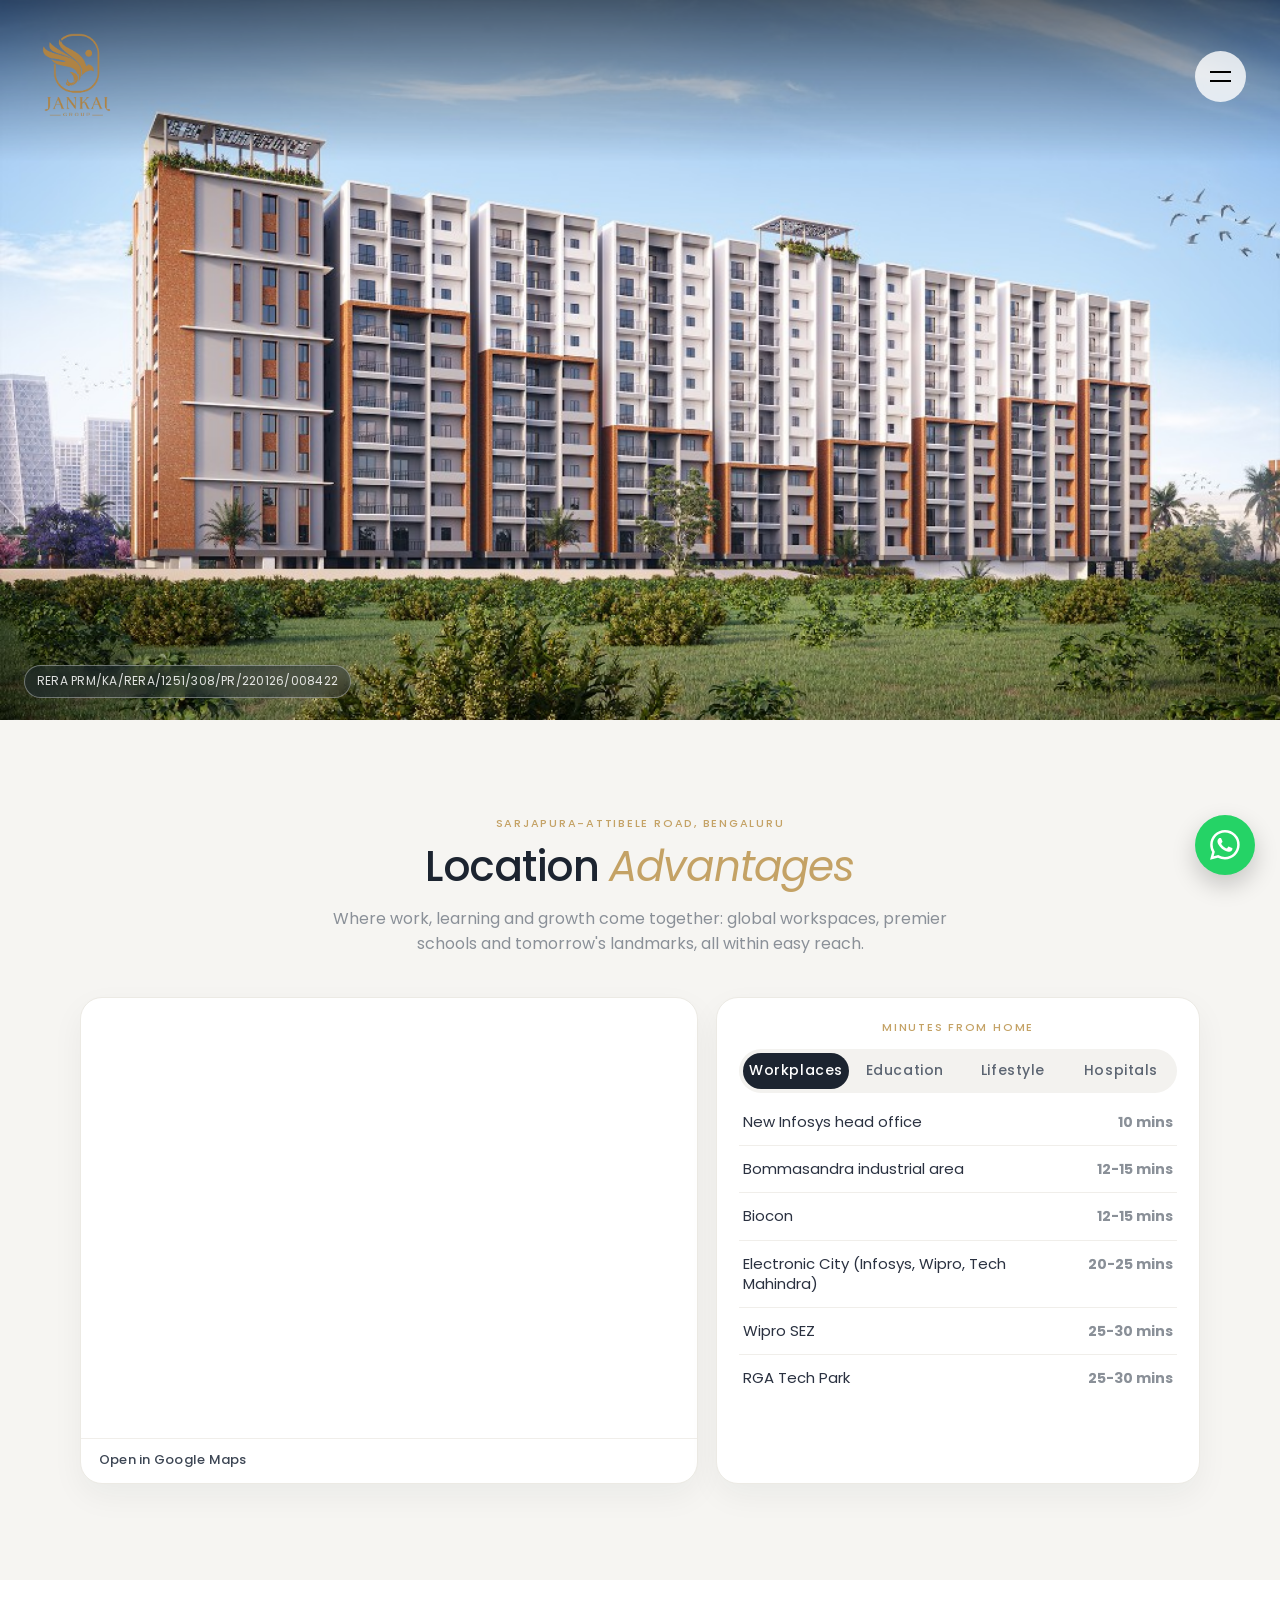
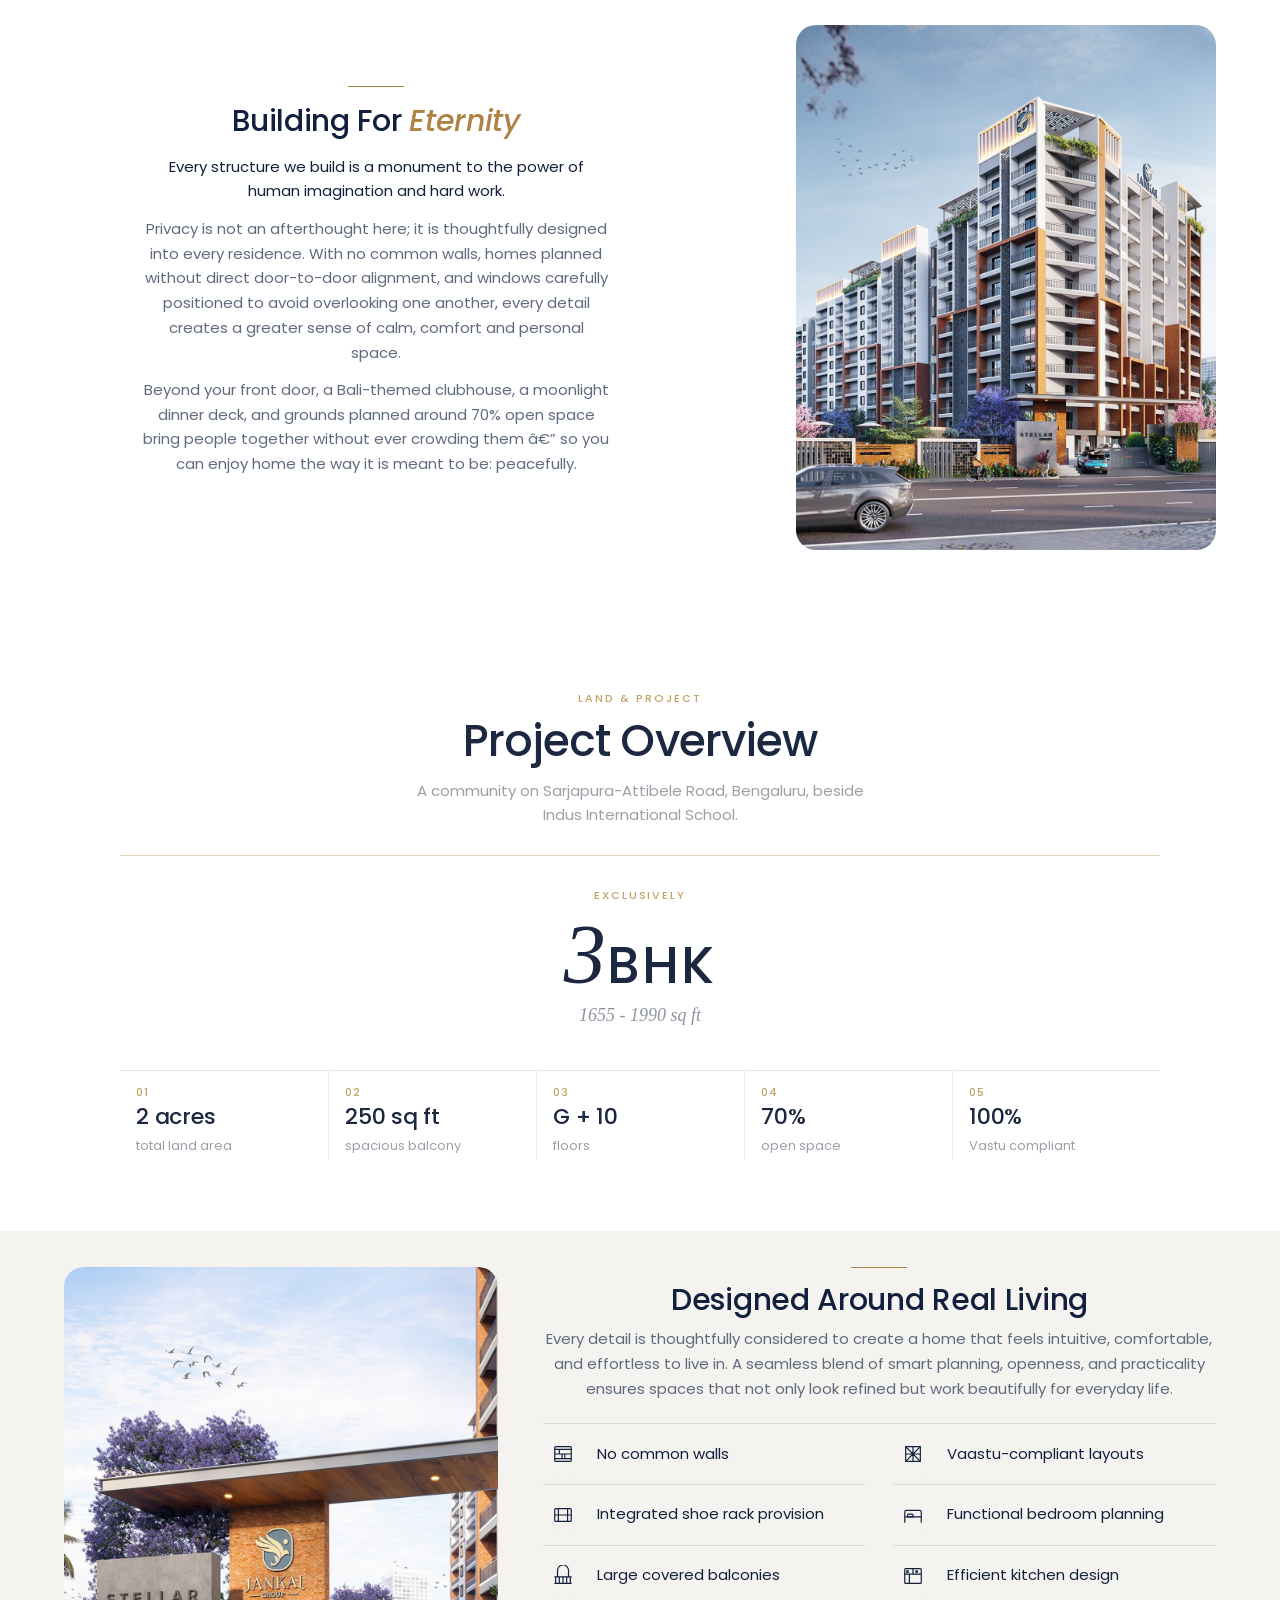
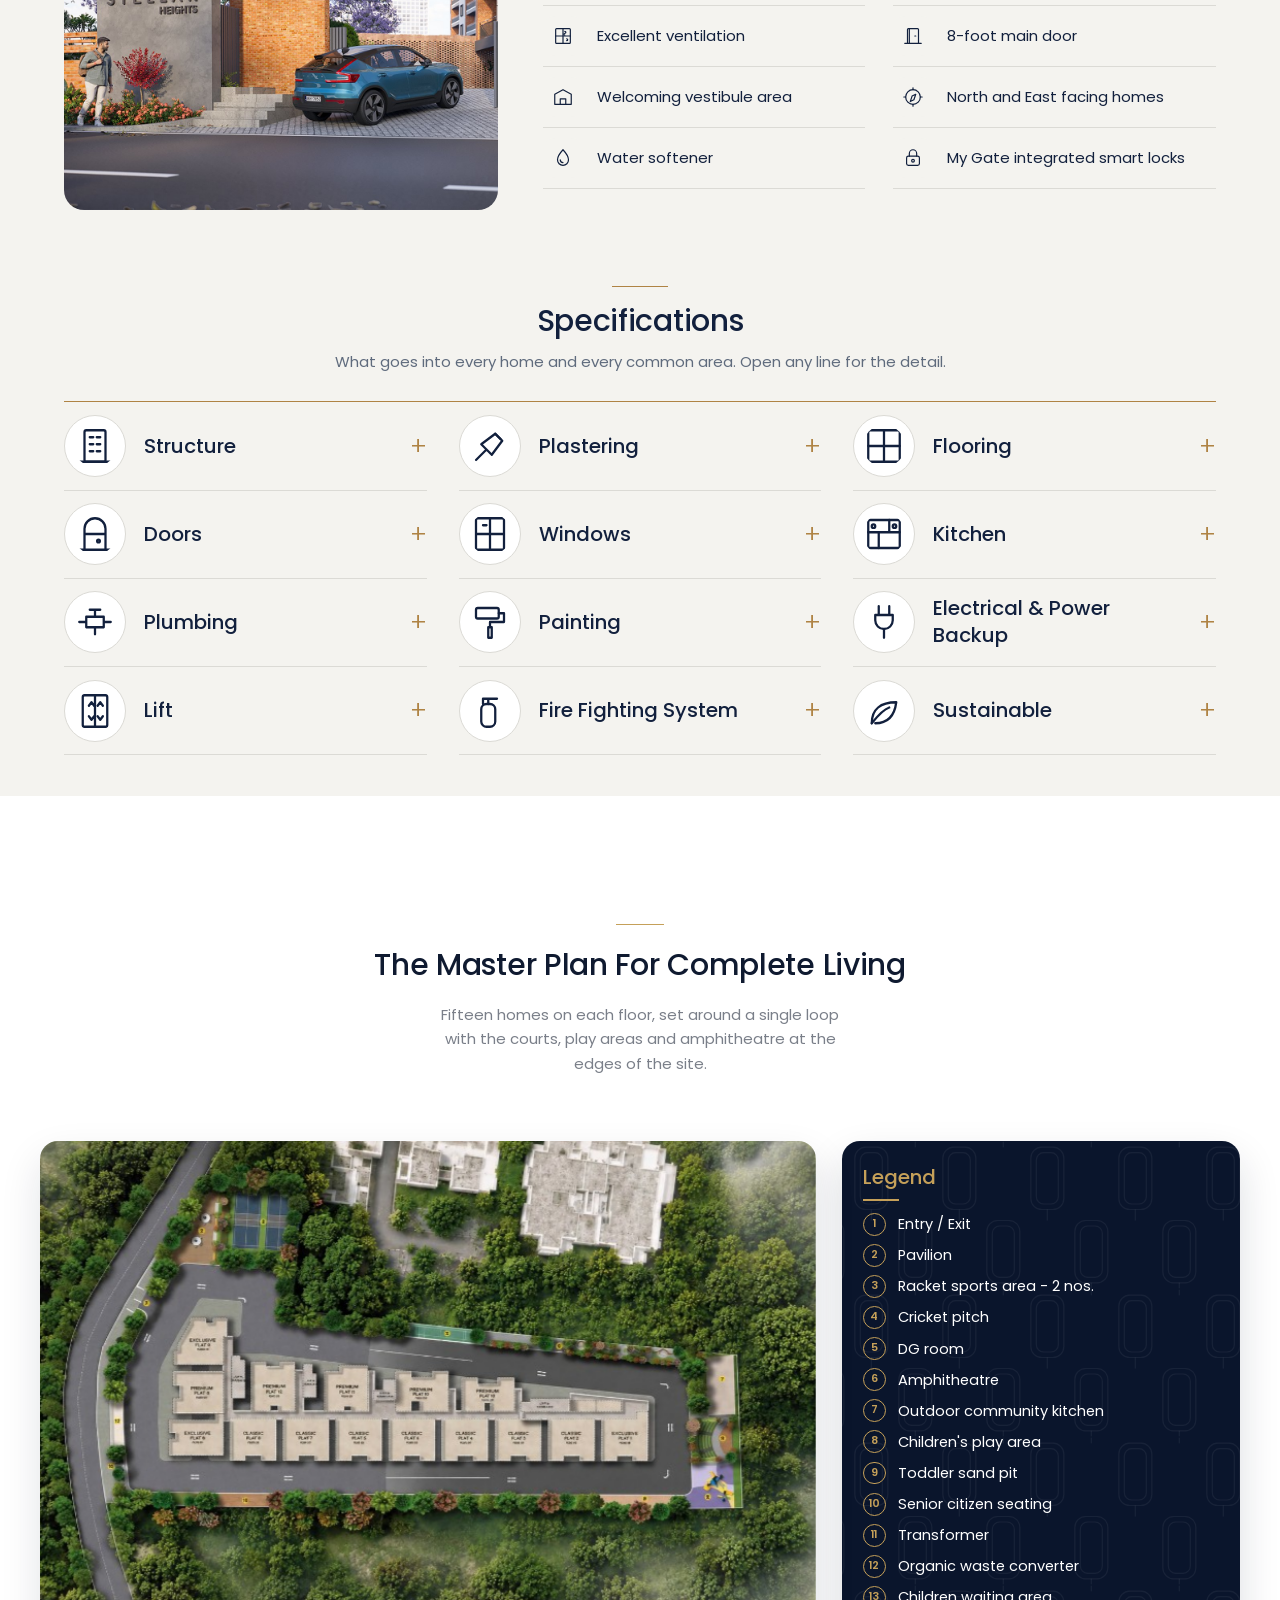
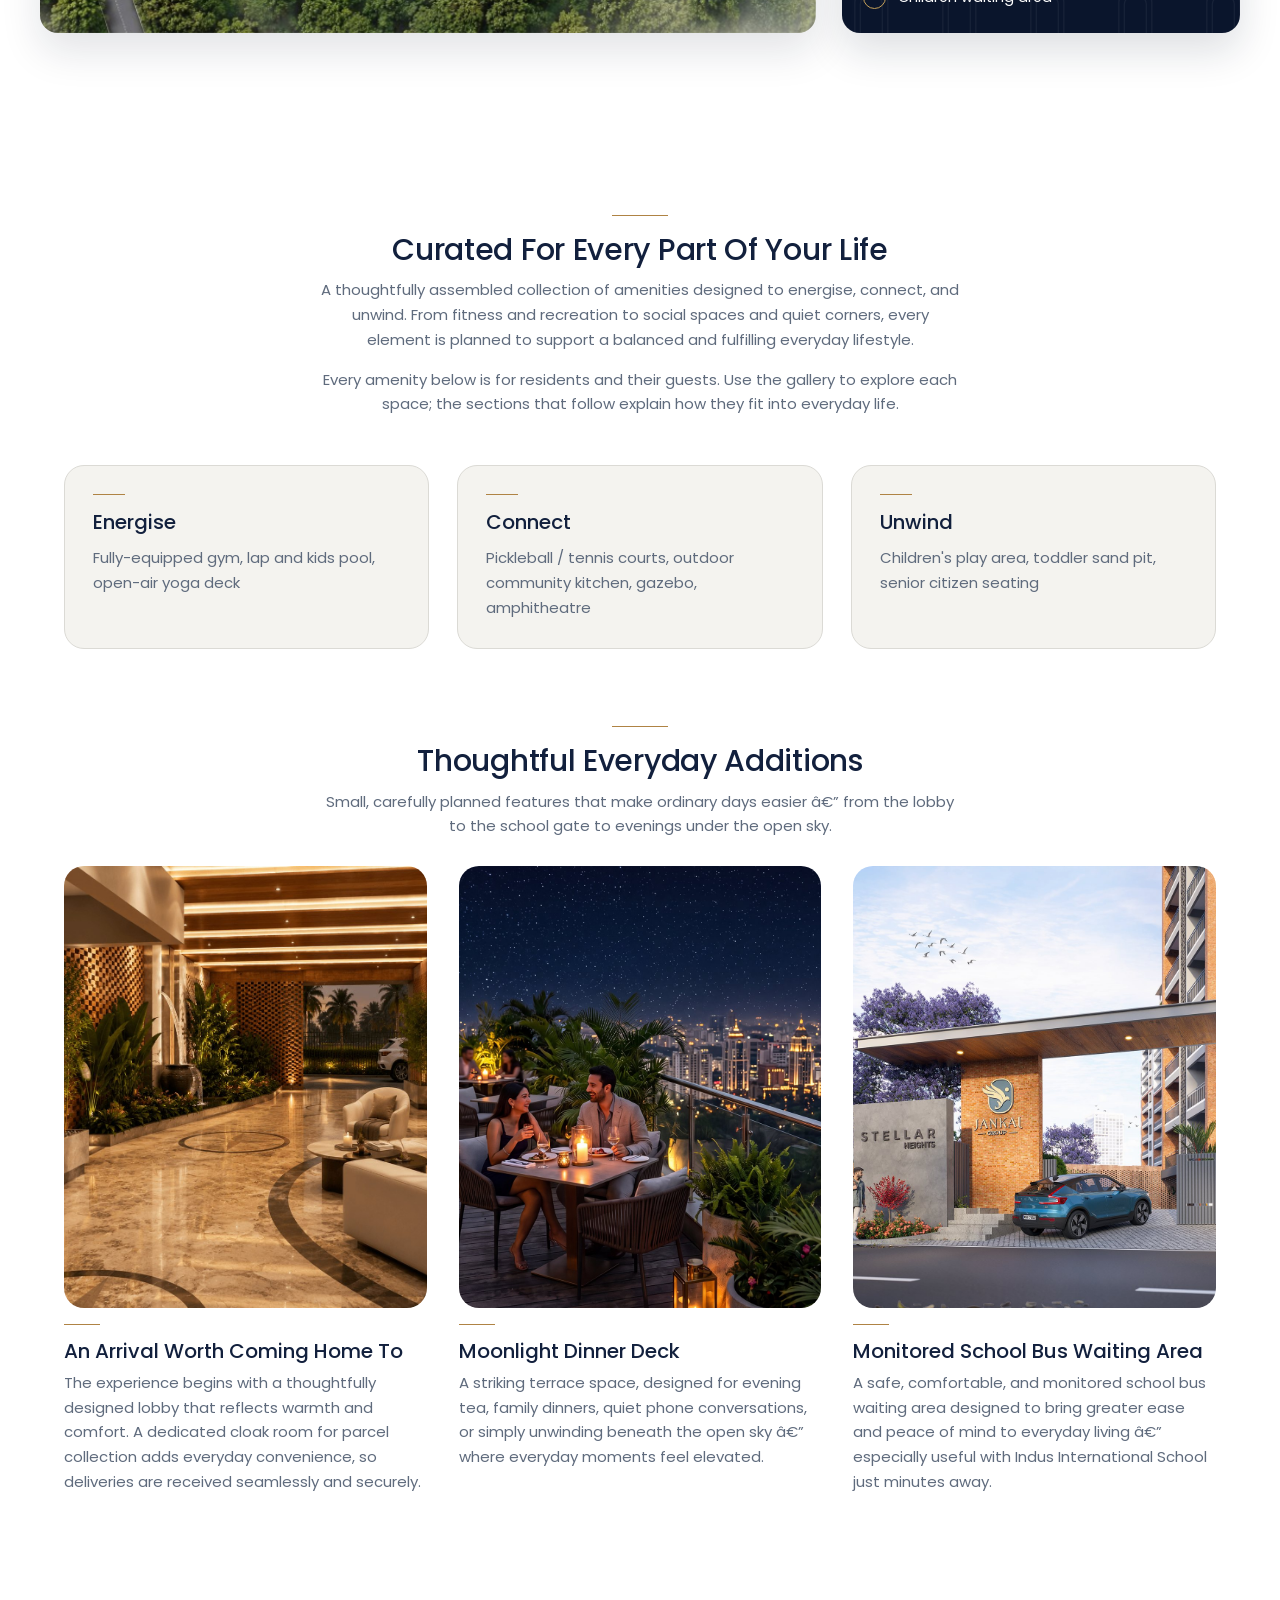
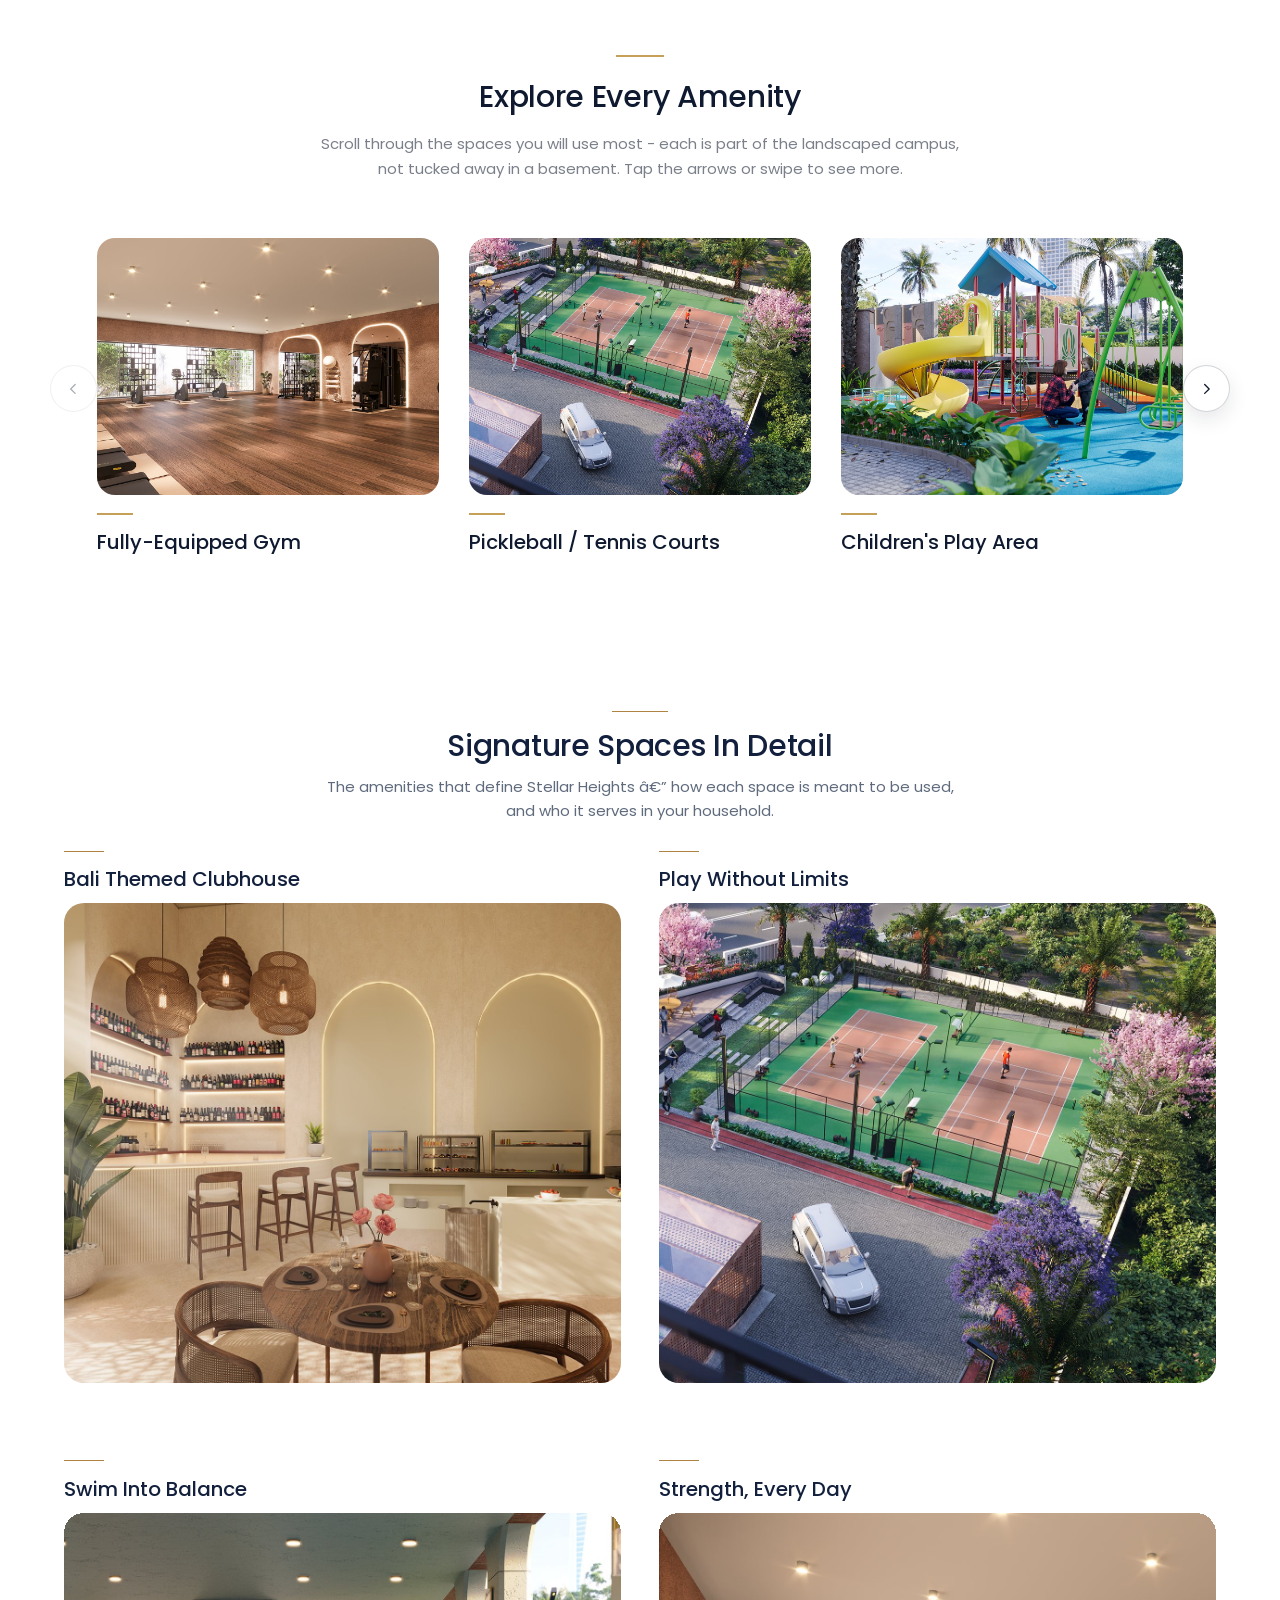
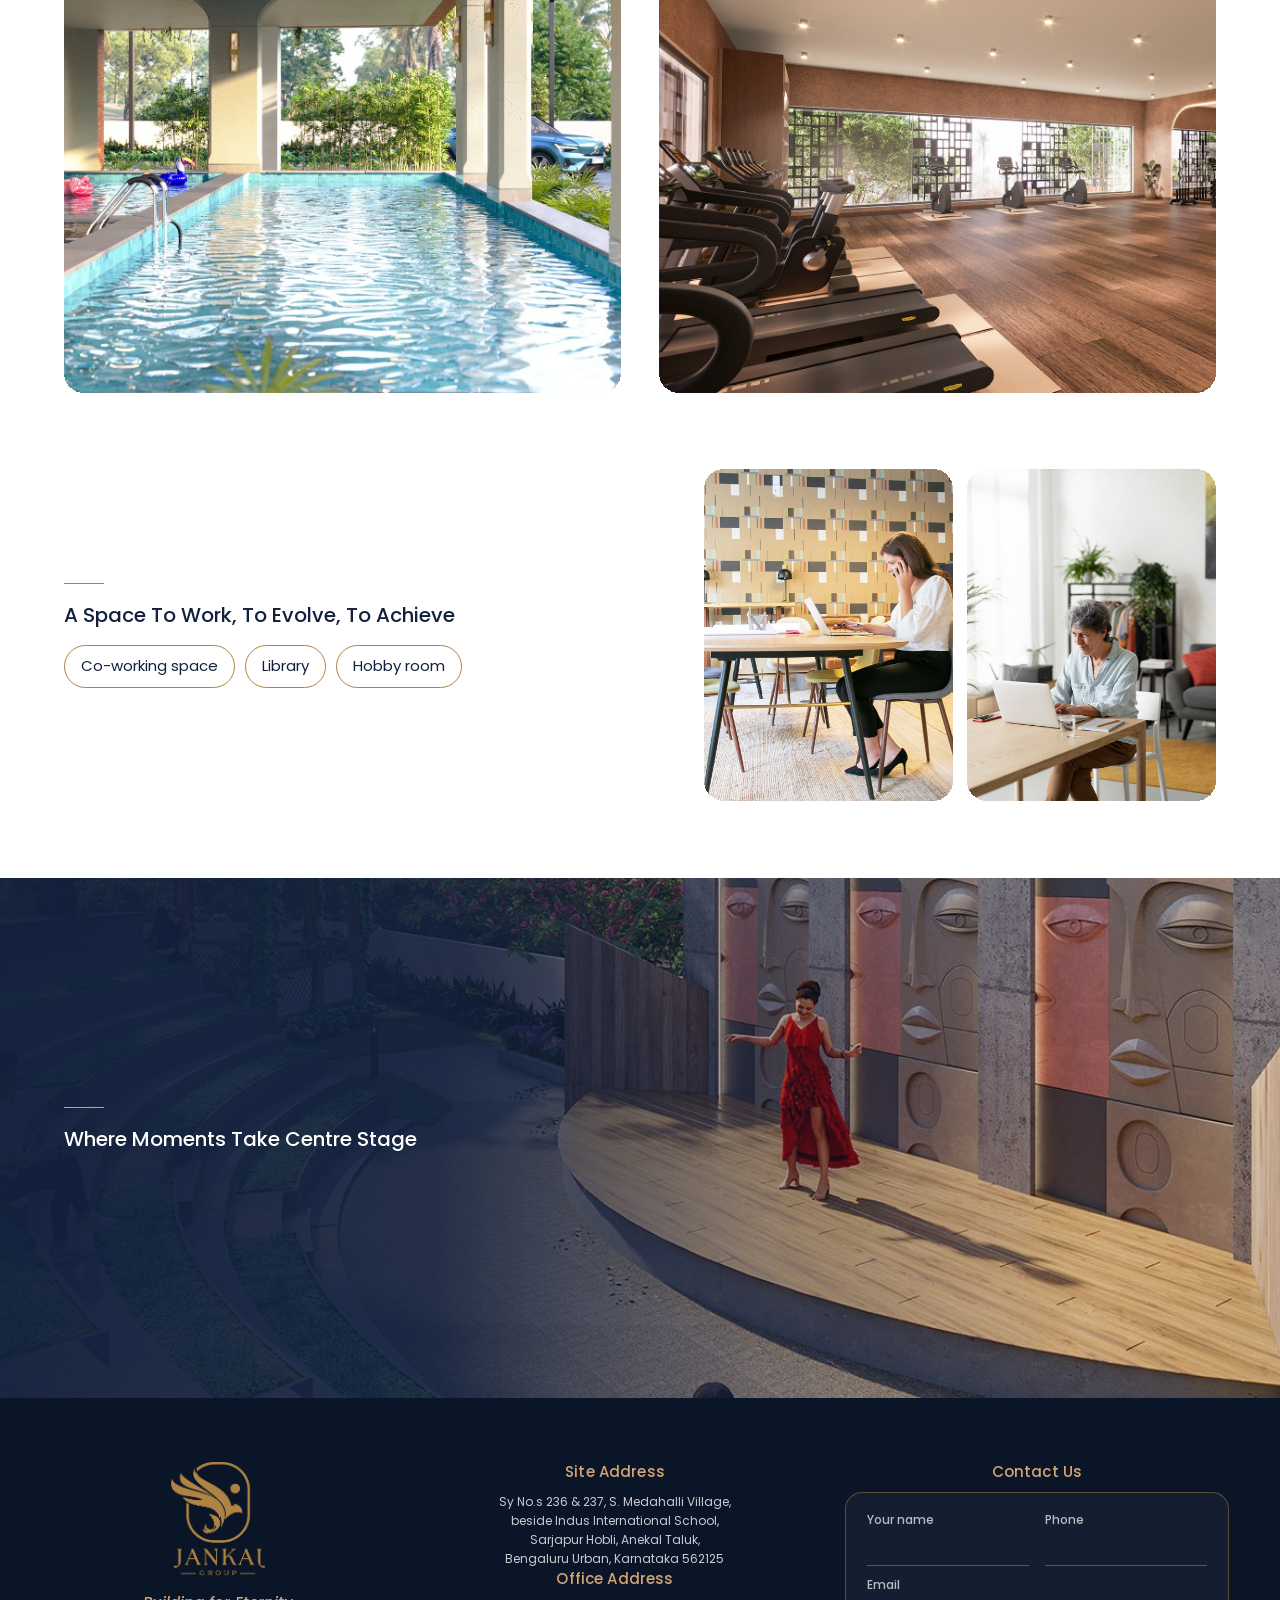
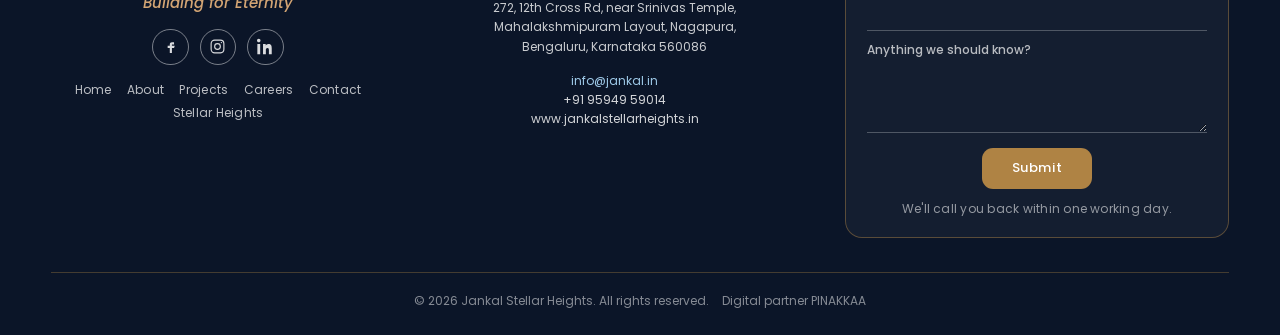
<file: stellarheights/index.html>
<!DOCTYPE html>
<html lang="en">
<head>
  <meta charset="utf-8" />
  <meta http-equiv="refresh" content="0; url=/steller.html" />
  <link rel="canonical" href="/steller.html" />
  <title>Stellar Heights | Jankal Group</title>
  <script>location.replace("/steller.html");</script>
</head>
<body>
  <p>Redirecting to <a href="/steller.html">Stellar Heights</a>.</p>
</body>
</html>
</file>
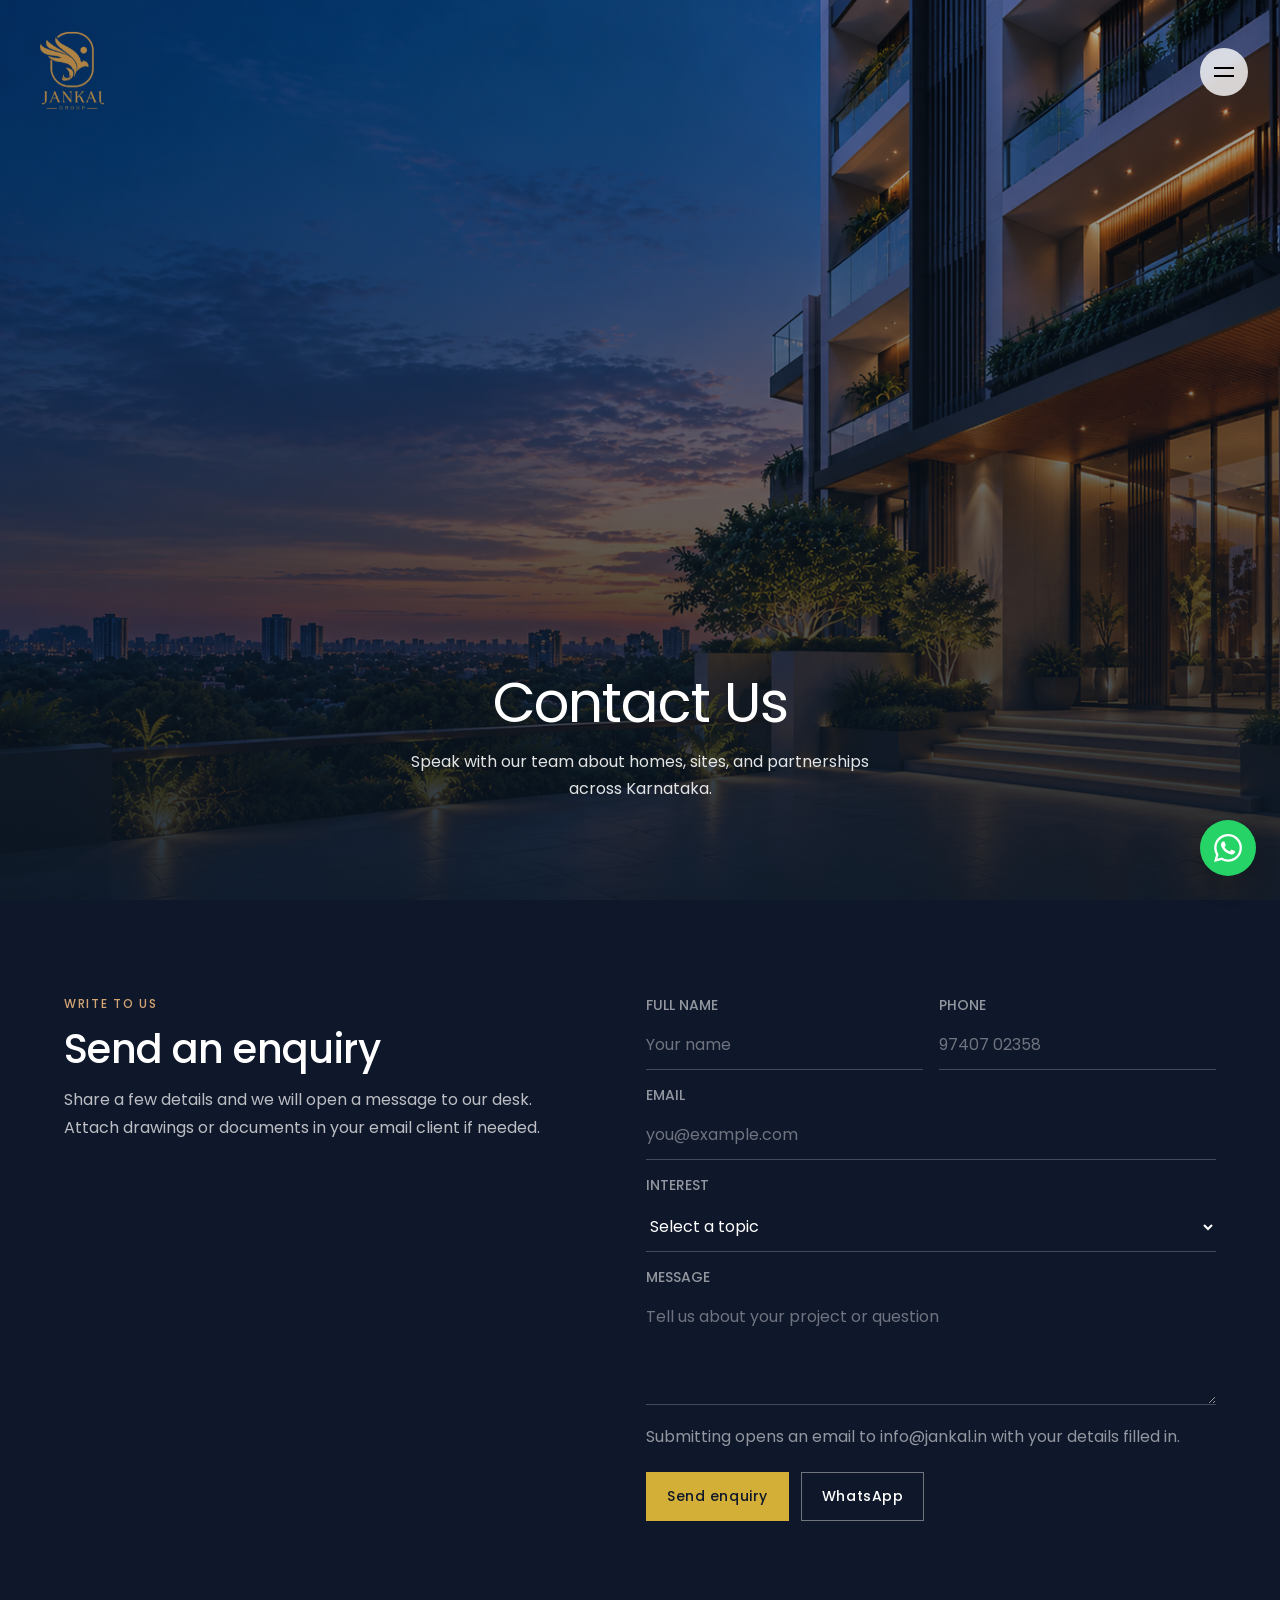
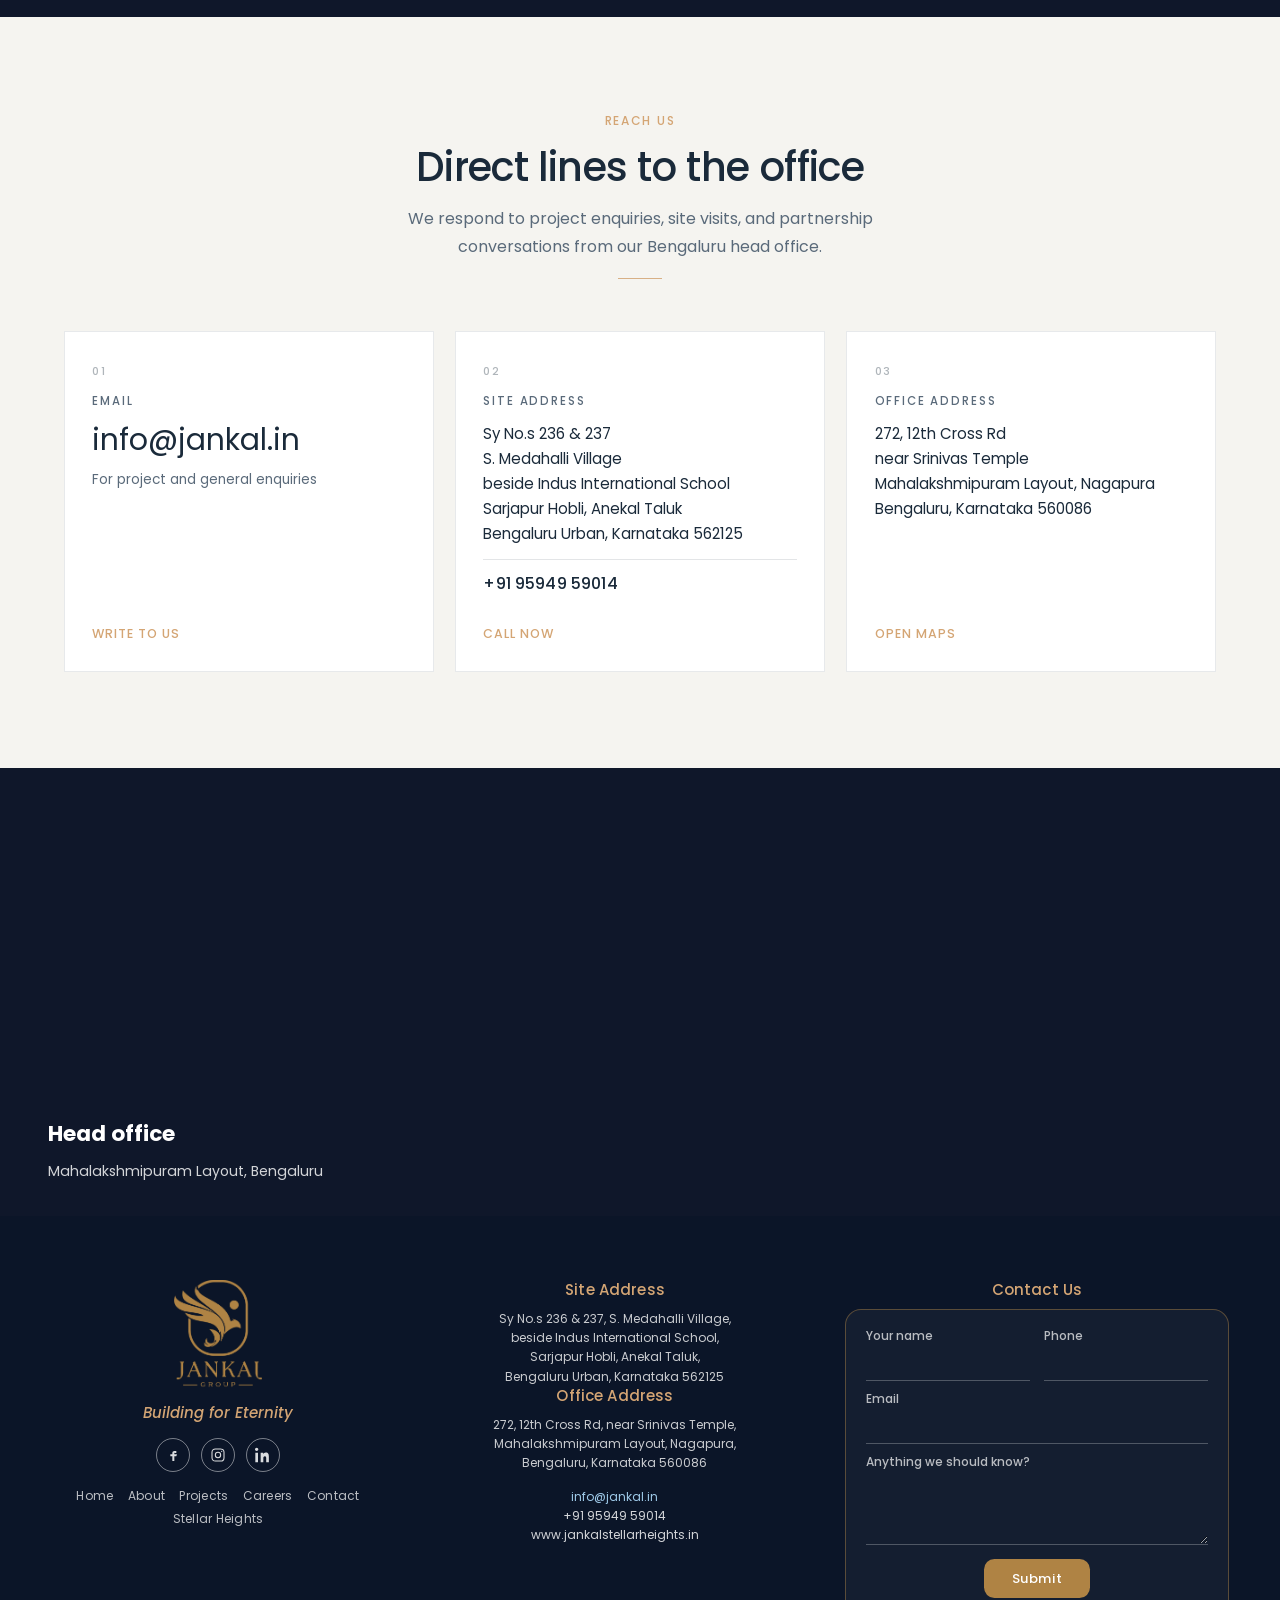
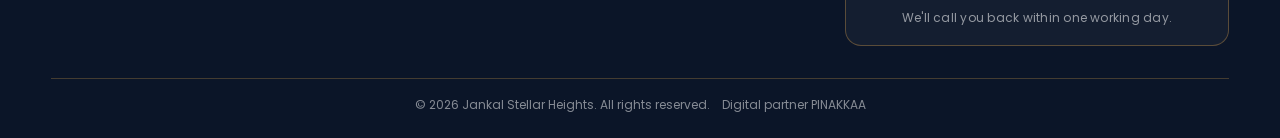
<file: contact.html>
<!DOCTYPE html>
<html class="jankal-type" lang="en">
<head>
  <meta charset="utf-8" />
  <meta http-equiv="Cache-Control" content="no-cache, no-store, must-revalidate" />
  <meta http-equiv="Pragma" content="no-cache" />
  <meta http-equiv="Expires" content="0" />
  <meta name="jankal-static" content="1" />
  <meta name="viewport" content="width=device-width, initial-scale=1" />
  <title>Contact | Jankal Group</title>
  <meta name="description" content="Contact Jankal Group in Bengaluru. Email, phone, office address, and enquiry form for projects across Karnataka." />
  <link rel="icon" href="/favicon.ico" />
  
  
  
<style id="site-nav-style">
/* Match main-site React navbar (index/projects/careers) */
.site-nav{
  position:fixed!important;
  top:0!important;left:0!important;right:0!important;
  z-index:10000!important;
  display:flex!important;
  align-items:center;
  justify-content:space-between;
  padding:1.5rem; /* p-6 */
  pointer-events:none;
  visibility:visible!important;
  opacity:1!important;
  background:transparent;
}
@media (min-width:640px){
  .site-nav{padding:2rem} /* sm:p-8 */
}
.site-nav > *{pointer-events:auto}
.site-nav-logo{
  position:relative;
  display:block!important;
  width:3.25rem;height:3.25rem; /* mobile logo */
  visibility:visible!important;
  opacity:1!important;
}
@media (min-width:640px){
  .site-nav-logo{width:5rem;height:5rem} /* desktop logo */
}
.site-nav-logo img{
  width:100%;height:100%;object-fit:contain;
  display:block!important;
  visibility:visible!important;
  opacity:1!important;
}
.site-nav-actions{
  display:flex!important;
  align-items:center;
  gap:.7rem;
  pointer-events:auto;
  visibility:visible!important;
  opacity:1!important;
}
.site-nav-contact{
  display:inline-flex!important;
  align-items:center;
  justify-content:center;
  padding:.7rem 1.15rem;
  border:0;
  border-radius:999px;
  background:#D4AF37;
  color:#0f172a;
  font-family:inherit;
  font-size:.8rem;
  font-weight:500;
  letter-spacing:.06em;
  text-decoration:none;
  cursor:pointer;
  transition:transform .2s ease, background .2s ease;
  visibility:visible!important;
  opacity:1!important;
  white-space:nowrap;
}
.site-nav-contact:hover{
  transform:scale(1.05);
  background:#c4a030;
}
@media (max-width:420px){
  .site-nav-contact{padding:.62rem .9rem;font-size:.72rem;letter-spacing:.04em}
}
.site-nav-burger{
  width:3rem;height:3rem; /* h-12 w-12 */
  border:0;border-radius:999px;
  background:rgba(255,255,255,.80);
  backdrop-filter:blur(4px);
  -webkit-backdrop-filter:blur(4px);
  display:flex!important;
  align-items:center;justify-content:center;
  cursor:pointer;
  box-shadow:none;
  transition:transform .2s ease, background .2s ease;
  visibility:visible!important;
  opacity:1!important;
}
.site-nav-burger:hover{
  transform:scale(1.05);
  background:#fff;
}
.site-nav-burger-lines{
  display:flex;
  flex-direction:column;
  gap:.375rem; /* space-y-1.5 */
}
.site-nav-burger-lines span{
  display:block;
  width:1.25rem; /* w-5 */
  height:2px; /* h-0.5 */
  background:#000;
  margin:0;
}
/* Main site has no scrolled cream bar */
.site-nav.is-scrolled{
  background:transparent;
  backdrop-filter:none;
  border-bottom:0;
}
/* Right drawer  -  page links only + enter/exit motion */
.site-menu{
  position:fixed;inset:0;z-index:10001!important;
  display:flex;
  justify-content:flex-end;
  background:rgba(0,0,0,0);
  opacity:0;visibility:hidden;pointer-events:none;
  transition:opacity .45s cubic-bezier(.22,1,.36,1),visibility .45s cubic-bezier(.22,1,.36,1),background .45s ease;
}
.site-menu.open,
.site-menu.is-closing{
  opacity:1;visibility:visible;pointer-events:auto;
  background:rgba(0,0,0,.50);
}
html.menu-lock .site-nav{right:var(--menu-lock,0px)!important}
html.menu-lock body{padding-right:var(--menu-lock,0px)}
.site-menu.is-closing{pointer-events:none}
.site-menu-panel{
  position:relative;
  height:100%;
  width:100%;
  max-width:28rem;
  background:#0f172a;
  padding:2rem 2rem 2.25rem;
  box-shadow:0 25px 50px -12px rgba(0,0,0,.35);
  transform:translateX(100%);
  transition:transform .5s cubic-bezier(.22,1,.36,1);
  display:flex;
  flex-direction:column;
  overflow:hidden;
}
.site-menu-panel::before{
  content:"";
  position:absolute;
  inset:0 auto 0 0;
  width:2px;
  background:linear-gradient(180deg, transparent, #D4AF37 30%, #D4AF37 70%, transparent);
  opacity:0;
  transition:opacity .45s ease .12s;
}
@media (min-width:640px){
  .site-menu-panel{width:400px;max-width:400px}
}
.site-menu.open .site-menu-panel{transform:translateX(0)}
.site-menu.is-closing .site-menu-panel{
  transform:translateX(100%);
  transition-delay:.08s;
}
.site-menu.open .site-menu-panel::before{opacity:.55}
.site-menu.is-closing .site-menu-panel::before{opacity:0;transition-delay:0s}
.site-menu-close{
  position:absolute;top:2rem;right:2rem;
  width:2.5rem;height:2.5rem;
  border:0;border-radius:999px;
  background:#fff;color:#000;
  display:grid;place-items:center;
  cursor:pointer;
  transition:transform .35s cubic-bezier(.22,1,.36,1),opacity .35s ease;
  z-index:2;
  opacity:0;
  transform:scale(.85);
}
.site-menu.open .site-menu-close{
  opacity:1;
  transform:scale(1);
  transition-delay:.18s;
}
.site-menu.is-closing .site-menu-close{
  opacity:0;
  transform:scale(.85);
  transition-delay:0s;
}
.site-menu-close:hover{transform:scale(1.1)}
.site-menu.open .site-menu-close:hover{transform:scale(1.1)}
.site-menu-close svg{width:1.5rem;height:1.5rem}
.site-menu-kicker{
  margin:0 0 .35rem;
  margin-top:5rem;
  font-size:.68rem;
  font-weight:500;
  letter-spacing:.28em;
  text-transform:uppercase;
  color:rgba(212,175,55,.85);
  opacity:0;
  transform:translate3d(18px,0,0);
  transition:opacity .4s cubic-bezier(.22,1,.36,1),transform .45s cubic-bezier(.22,1,.36,1);
}
.site-menu.open .site-menu-kicker{
  opacity:1;
  transform:none;
  transition-delay:.14s;
}
.site-menu.is-closing .site-menu-kicker{
  opacity:0;
  transform:translate3d(14px,0,0);
  transition-delay:.02s;
}
.site-menu-links{
  margin-top:1.25rem;
  display:flex;
  flex-direction:column;
  gap:0;
  flex:1;
}
.site-menu-links a{
  position:relative;
  display:flex;
  align-items:baseline;
  gap:1rem;
  padding:.95rem 0;
  border-bottom:1px solid rgba(255,255,255,.08);
  font-family:inherit;
  font-size:1.25rem;
  font-weight:500;
  color:#fff;
  text-decoration:none;
  opacity:0;
  transform:translate3d(28px,0,0);
  transition:color .2s ease, opacity .4s cubic-bezier(.22,1,.36,1), transform .45s cubic-bezier(.22,1,.36,1), padding-left .2s ease;
}
.site-menu.open .site-menu-links a{
  opacity:1;
  transform:none;
}
.site-menu.open .site-menu-links a:nth-child(1){transition-delay:.18s}
.site-menu.open .site-menu-links a:nth-child(2){transition-delay:.24s}
.site-menu.open .site-menu-links a:nth-child(3){transition-delay:.3s}
.site-menu.open .site-menu-links a:nth-child(4){transition-delay:.36s}
.site-menu.open .site-menu-links a:nth-child(5){transition-delay:.42s}
.site-menu.open .site-menu-links a:nth-child(6){transition-delay:.48s}
.site-menu.is-closing .site-menu-links a{
  opacity:0;
  transform:translate3d(22px,0,0);
}
.site-menu.is-closing .site-menu-links a:nth-child(1){transition-delay:.16s}
.site-menu.is-closing .site-menu-links a:nth-child(2){transition-delay:.12s}
.site-menu.is-closing .site-menu-links a:nth-child(3){transition-delay:.08s}
.site-menu.is-closing .site-menu-links a:nth-child(4){transition-delay:.04s}
.site-menu.is-closing .site-menu-links a:nth-child(5){transition-delay:.02s}
.site-menu.is-closing .site-menu-links a:nth-child(6){transition-delay:0s}
.site-menu-links a .site-menu-idx{
  font-size:.72rem;
  font-weight:500;
  letter-spacing:.12em;
  color:rgba(255,255,255,.35);
  min-width:1.5rem;
}
.site-menu-links a:hover,
.site-menu-links a:focus-visible{
  color:#D4AF37;
  padding-left:.35rem;
}
.site-menu-links a:hover .site-menu-idx,
.site-menu-links a:focus-visible .site-menu-idx{color:rgba(212,175,55,.7)}
.site-menu-links a.is-active{color:#fff}
.site-menu-links a.is-active .site-menu-idx{color:rgba(255,255,255,.45)}
.site-menu-links a.site-menu-accent{color:#fff}
.site-menu-group{display:flex;flex-direction:column;border-bottom:1px solid rgba(255,255,255,.08)}
.site-menu-links .site-menu-group > .site-menu-projects{border-bottom:none}
.site-menu.open .site-menu-group:nth-child(3) > a{transition-delay:.3s}
.site-menu.is-closing .site-menu-group:nth-child(3) > a{transition-delay:.08s}
.site-menu-sub{
  display:grid;
  grid-template-rows:0fr;
  opacity:0;
  padding:0 0 0 2.5rem;
  transition:grid-template-rows .42s cubic-bezier(.22,1,.36,1), opacity .32s ease, padding .42s cubic-bezier(.22,1,.36,1);
}
.site-menu-sub-clip{overflow:hidden;min-height:0}
.site-menu-group:hover > .site-menu-sub,
.site-menu-group:focus-within > .site-menu-sub,
.site-menu-group.is-open > .site-menu-sub{
  grid-template-rows:1fr;
  opacity:1;
  padding-bottom:.45rem;
}
.site-menu-links .site-menu-sub a,
.site-menu.open .site-menu-links .site-menu-sub a{
  font-size:1rem;font-weight:500;padding:.42rem 0;border-bottom:none;
  color:rgba(255,255,255,.78);
  opacity:0;
  transform:translateY(-6px);
  transition:color .2s ease, opacity .34s ease, transform .42s cubic-bezier(.22,1,.36,1), padding-left .2s ease;
}
.site-menu.open .site-menu-group:hover > .site-menu-sub a,
.site-menu.open .site-menu-group:focus-within > .site-menu-sub a,
.site-menu.open .site-menu-group.is-open > .site-menu-sub a{
  opacity:1;
  transform:none;
}
.site-menu.open .site-menu-group:hover > .site-menu-sub a:nth-child(2),
.site-menu.open .site-menu-group:focus-within > .site-menu-sub a:nth-child(2),
.site-menu.open .site-menu-group.is-open > .site-menu-sub a:nth-child(2){transition-delay:.06s}
.site-menu-links .site-menu-sub a:hover,
.site-menu-links .site-menu-sub a:focus-visible{color:#D4AF37}
.site-menu-sub .site-menu-group{border-bottom:none}
.site-menu-sub .site-menu-sub{padding-left:1.15rem}
.site-menu-foot{
  margin:1.75rem 0 0;
  padding-top:1.25rem;
  border-top:1px solid rgba(255,255,255,.1);
  font-size:.78rem;
  font-weight:400;
  letter-spacing:.04em;
  color:rgba(255,255,255,.45);
  opacity:0;
  transform:translate3d(0,12px,0);
  transition:opacity .4s cubic-bezier(.22,1,.36,1),transform .45s cubic-bezier(.22,1,.36,1);
}
.site-menu.open .site-menu-foot{
  opacity:1;
  transform:none;
  transition-delay:.54s;
}
.site-menu.is-closing .site-menu-foot{
  opacity:0;
  transform:translate3d(0,10px,0);
  transition-delay:0s;
}
@media (prefers-reduced-motion:reduce){
  .site-menu,
  .site-menu-panel,
  .site-menu-panel::before,
  .site-menu-close,
  .site-menu-kicker,
  .site-menu-links a,
  .site-menu-foot{
    transition-duration:.01ms!important;
    transition-delay:0s!important;
  }
}
html.has-site-nav main > nav.fixed,
html.has-site-nav nav.fixed.top-0:not(.site-nav){
  display:none!important;
  visibility:hidden!important;
  pointer-events:none!important;
}
</style>
<style id="contact-page-style">
:root{
  --bg:#F5F4F0;
  --ink:#1a2a3a;
  --muted:#5a6a7a;
  --gold:#D4AF37;
  --warm:#D4A574;
  --line:rgba(26,42,58,.12);
  --display:"Cormorant Garamond",Georgia,serif;
  --sans:"Outfit",system-ui,sans-serif;
}
*{box-sizing:border-box}
html{scroll-behavior:smooth}
body{
  margin:0;
  background:var(--bg);
  color:var(--ink);
  font-family:var(--sans);
  font-weight:300;
  -webkit-font-smoothing:antialiased;
}
a{color:inherit}
img{max-width:100%;display:block}
.contact-main{min-height:100vh}

.contact-hero{
  position:relative;
  min-height:100vh;
  min-height:100dvh;
  display:flex;
  align-items:flex-end;
  color:#fff;
  overflow:hidden;
}
.contact-hero-bg{
  position:absolute;inset:0;
  background:
    linear-gradient(180deg, rgba(10,22,35,.32) 0%, rgba(10,22,35,.58) 48%, rgba(10,22,35,.9) 100%),
    url("/images/contact-hero-desktop.png") center/cover no-repeat;
}
@media (max-width:767px){
  .contact-hero-bg{
    background:
      linear-gradient(180deg, rgba(10,22,35,.28) 0%, rgba(10,22,35,.55) 45%, rgba(10,22,35,.9) 100%),
      url("/images/contact-hero-mobile.png") center top/cover no-repeat;
  }
}
.contact-hero-inner{
  position:relative;
  z-index:1;
  width:min(72rem, calc(100% - 3rem));
  margin:0 auto;
  padding:0 0 clamp(3.5rem,8vh,5.5rem);
  text-align:center;
  display:flex;
  flex-direction:column;
  align-items:center;
}
.contact-hero-brand{
  margin:0 0 .85rem;
  font-family:var(--display);
  font-weight:300;
  font-size:clamp(3.4rem,9vw,6.5rem);
  line-height:1.02;
  letter-spacing:-.02em;
}
.contact-hero-brand em{
  font-style:italic;
  color:var(--warm);
}
.contact-hero-lead{
  margin:0 auto 1.6rem;
  max-width:32rem;
  font-size:clamp(1rem,1.6vw,1.15rem);
  line-height:1.65;
  color:rgba(255,255,255,.88);
  font-weight:300;
}
.contact-hero-actions{
  display:flex;
  flex-wrap:wrap;
  justify-content:center;
  gap:.75rem;
}
.btn{
  display:inline-flex;
  align-items:center;
  gap:.55rem;
  padding:.85rem 1.25rem;
  font-family:var(--sans);
  font-size:.88rem;
  font-weight:500;
  letter-spacing:.04em;
  text-decoration:none;
  border:1px solid transparent;
  cursor:pointer;
  transition:background .2s ease, color .2s ease, border-color .2s ease, transform .2s ease;
}
.btn svg{width:1.05rem;height:1.05rem;stroke:currentColor;fill:none;stroke-width:1.5;stroke-linecap:round;stroke-linejoin:round}
.btn-gold{background:var(--gold);color:#0f172a;border-color:var(--gold)}
.btn-gold:hover{background:#c4a030;border-color:#c4a030}
.btn-ghost{background:transparent;color:#fff;border-color:rgba(255,255,255,.45)}
.btn-ghost:hover{border-color:#fff;background:rgba(255,255,255,.08)}

.contact-section{
  padding:clamp(3.5rem,8vw,6rem) 0;
}
.contact-shell{
  width:min(72rem, calc(100% - 3rem));
  margin:0 auto;
}
.contact-kicker{
  margin:0 0 .75rem;
  font-size:.72rem;
  font-weight:500;
  letter-spacing:.22em;
  text-transform:uppercase;
  color:var(--warm);
}
.contact-title{
  margin:0 0 .85rem;
  font-family:var(--display);
  font-weight:300;
  font-size:clamp(2.1rem,4.5vw,3.25rem);
  line-height:1.15;
  letter-spacing:-.02em;
  color:var(--ink);
}
.contact-sub{
  margin:0 0 2.5rem;
  max-width:36rem;
  font-size:1.05rem;
  line-height:1.65;
  color:var(--muted);
}

.contact-reach-head{
  text-align:center;
  display:flex;
  flex-direction:column;
  align-items:center;
  margin-bottom:clamp(2.25rem,5vw,3.25rem);
}
.contact-reach-head .contact-kicker{margin-bottom:.85rem}
.contact-reach-head .contact-title{margin-bottom:.9rem}
.contact-reach-head .contact-sub{
  margin:0 auto;
  max-width:34rem;
}
.contact-reach-rule{
  display:block;
  width:2.75rem;
  height:1px;
  margin:1.15rem auto 0;
  background:rgba(212,165,116,.85);
}

.contact-channels{
  display:grid;
  gap:1.15rem;
}
@media (min-width:840px){
  .contact-channels{
    grid-template-columns:repeat(3,1fr);
    gap:1.35rem;
  }
}
.contact-channel{
  display:flex;
  flex-direction:column;
  align-items:flex-start;
  gap:.55rem;
  min-height:100%;
  padding:1.65rem 1.5rem 1.55rem;
  text-decoration:none;
  background:#fff;
  border:1px solid rgba(26,42,58,.1);
  color:var(--ink);
  transition:
    background .35s cubic-bezier(.22,1,.36,1),
    border-color .35s ease,
    color .25s ease,
    transform .35s cubic-bezier(.22,1,.36,1),
    box-shadow .35s ease;
}
@media (min-width:840px){
  .contact-channel{padding:1.9rem 1.7rem 1.7rem}
}
.contact-channel:hover{
  background:#0f172a;
  border-color:#0f172a;
  color:#fff;
  transform:translateY(-4px);
  box-shadow:0 18px 40px rgba(15,23,42,.18);
}
.contact-channel-idx{
  font-size:.68rem;
  font-weight:500;
  letter-spacing:.16em;
  color:rgba(26,42,58,.35);
  margin-bottom:.15rem;
  transition:color .25s ease;
}
.contact-channel-label{
  font-size:.72rem;
  font-weight:500;
  letter-spacing:.16em;
  text-transform:uppercase;
  color:var(--muted);
  transition:color .25s ease;
}
.contact-channel-value{
  font-family:var(--display);
  font-size:clamp(1.35rem,2.5vw,1.85rem);
  font-weight:400;
  line-height:1.3;
  color:var(--ink);
  transition:color .25s ease;
}
.contact-channel-value.contact-channel-address,
.contact-address{
  display:flex;
  flex-direction:column;
  gap:.2rem;
  width:100%;
  margin:.15rem 0 0;
  font-size:.94rem;
  font-weight:400;
  line-height:1.45;
  letter-spacing:0;
  color:inherit;
}
.contact-address span{display:block}
.contact-channel-phone{
  width:100%;
  margin-top:.35rem;
  padding-top:.8rem;
  border-top:1px solid rgba(26,42,58,.12);
  font-size:1rem;
  font-weight:500;
  letter-spacing:.01em;
  line-height:1.4;
  color:inherit;
}
.contact-channel-cta{
  margin-top:auto;
  padding-top:1.15rem;
  font-size:.78rem;
  font-weight:500;
  letter-spacing:.08em;
  text-transform:uppercase;
  color:var(--warm);
  transition:color .25s ease;
}
.contact-channel-hint{
  margin-top:.15rem;
  font-size:.85rem;
  line-height:1.45;
  color:var(--muted);
  transition:color .25s ease;
  flex:1;
}
.contact-channel:hover .contact-channel-idx{color:rgba(212,175,55,.85)}
.contact-channel:hover .contact-channel-label{color:rgba(255,255,255,.55)}
.contact-channel:hover .contact-channel-value{color:#fff}
.contact-channel:hover .contact-channel-hint{color:rgba(255,255,255,.68)}
.contact-channel:hover .contact-channel-phone{border-top-color:rgba(255,255,255,.18)}
.contact-channel:hover .contact-channel-cta{color:var(--gold)}

.contact-split{
  display:grid;
  gap:3rem;
}
@media (min-width:960px){
  .contact-split{
    grid-template-columns:1fr 1.1fr;
    gap:4rem;
    align-items:start;
  }
}

.contact-form{
  display:flex;
  flex-direction:column;
  gap:1rem;
}
.contact-form-row{
  display:grid;
  gap:1rem;
}
@media (min-width:640px){
  .contact-form-row{grid-template-columns:1fr 1fr}
}
.contact-field{display:flex;flex-direction:column;gap:.35rem}
.contact-field label{
  font-size:.72rem;
  font-weight:500;
  letter-spacing:.08em;
  text-transform:uppercase;
  color:var(--muted);
}
.contact-field input,
.contact-field select,
.contact-field textarea{
  width:100%;
  border:0;
  border-bottom:1px solid var(--line);
  background:transparent;
  color:var(--ink);
  font:inherit;
  font-size:.98rem;
  padding:.75rem 0;
  border-radius:0;
  outline:none;
  transition:border-color .2s ease;
}
.contact-field input:focus,
.contact-field select:focus,
.contact-field textarea:focus{border-bottom-color:var(--gold)}
.contact-field textarea{min-height:7rem;resize:vertical}
.contact-form-note{
  margin:.15rem 0 0;
  font-size:.82rem;
  color:var(--muted);
  line-height:1.5;
}
.contact-form-actions{display:flex;flex-wrap:wrap;gap:.75rem;margin-top:.35rem}
.contact-form-actions .btn-ghost{
  color:var(--ink);
  border-color:rgba(26,42,58,.25);
}
.contact-form-actions .btn-ghost:hover{
  border-color:var(--ink);
  background:rgba(26,42,58,.04);
}
.contact-form-success{
  display:none;
  padding:1rem 0;
  color:#1f3a24;
  font-size:.95rem;
  line-height:1.5;
  border-top:1px solid #c7d9c2;
}
.contact-form-success.show{display:block}

.contact-section--blue{
  background:#0f172a;
  color:#fff;
}
.contact-section--blue .contact-kicker{color:var(--warm)}
.contact-section--blue .contact-title{color:#fff}
.contact-section--blue .contact-sub{color:rgba(255,255,255,.72)}
.contact-section--blue .contact-field label{color:rgba(255,255,255,.55)}
.contact-section--blue .contact-field input,
.contact-section--blue .contact-field select,
.contact-section--blue .contact-field textarea{
  color:#fff;
  border-bottom-color:rgba(255,255,255,.22);
}
.contact-section--blue .contact-field input::placeholder,
.contact-section--blue .contact-field textarea::placeholder{
  color:rgba(255,255,255,.4);
}
.contact-section--blue .contact-field select option{color:var(--ink);background:#fff}
.contact-section--blue .contact-field input:focus,
.contact-section--blue .contact-field select:focus,
.contact-section--blue .contact-field textarea:focus{border-bottom-color:var(--gold)}
.contact-section--blue .contact-form-note{color:rgba(255,255,255,.55)}
.contact-section--blue .contact-form-actions .btn-ghost{
  color:#fff;
  border-color:rgba(255,255,255,.4);
}
.contact-section--blue .contact-form-actions .btn-ghost:hover{
  border-color:#fff;
  background:rgba(255,255,255,.08);
}
.contact-section--blue .contact-form-success{
  color:#d8e8d4;
  border-top-color:rgba(199,217,194,.35);
}

.contact-map{
  position:relative;
  width:100%;
  min-height:min(52vh,28rem);
  background:#0f172a;
}
.contact-map iframe{
  position:absolute;inset:0;
  width:100%;height:100%;
  border:0;
  filter:grayscale(.15) contrast(1.05);
}
.contact-map-caption{
  position:absolute;
  left:clamp(1.25rem,4vw,3rem);
  bottom:clamp(1.25rem,3vw,2rem);
  z-index:1;
  color:#fff;
  max-width:22rem;
  pointer-events:none;
}
.contact-map-caption strong{
  display:block;
  font-family:var(--display);
  font-weight:400;
  font-size:1.35rem;
  margin-bottom:.25rem;
}
.contact-map-caption span{
  font-size:.88rem;
  line-height:1.5;
  color:rgba(255,255,255,.82);
}

.reveal{
  opacity:0;transform:translateY(18px);
  transition:opacity .9s cubic-bezier(.22,1,.36,1), transform .9s cubic-bezier(.22,1,.36,1);
}
.reveal.is-in{opacity:1;transform:none}
@media (prefers-reduced-motion:reduce){
  .reveal{opacity:1;transform:none;transition:none}
}

.site-footer{
  width:100%;
  background-color:transparent;
  background-image:linear-gradient(rgba(10,22,35,.58), rgba(10,22,35,.64)),url("/images/footer-background.png");
  background-position:center;background-size:cover;background-repeat:no-repeat;color:#fff;
}
@media (max-width:767px){
  .site-footer{
    background-image:linear-gradient(rgba(10,22,35,.45), rgba(10,22,35,.55)),url("/images/footer-background-mobile.jpg");
    background-position:center top;
  }
}
.site-footer *{color:#fff!important}
.site-footer-copy h2 span{color:#D4A574!important}
.site-footer a:hover{color:#D4AF37!important}
.site-footer-inner{max-width:80rem;margin:0 auto;padding:2rem 1.5rem}
@media (min-width:640px){.site-footer-inner{padding:2.25rem 2rem}}
@media (min-width:1024px){.site-footer-inner{padding:2.5rem 2.5rem}}
.site-footer-top{display:grid;gap:1.25rem}
@media (min-width:1024px){.site-footer-top{grid-template-columns:auto 1fr;gap:2rem;align-items:start}}
.site-footer-logo{display:block;width:3.85rem;height:3.85rem}
@media (min-width:640px){.site-footer-logo{width:4.35rem;height:4.35rem}}
.site-footer-logo img{width:100%;height:100%;object-fit:contain}
.site-footer-copy h2{font-family:var(--display);font-weight:300;font-size:clamp(1.55rem,2.4vw,2rem);margin:0 0 .4rem}
.site-footer-copy p{margin:0;font-size:1.05rem;line-height:1.55;max-width:26rem}
.site-footer-bottom{
  display:grid;grid-template-columns:1fr;gap:1.25rem;
  margin-top:1.35rem;padding-top:1.25rem;border-top:1px solid rgba(255,255,255,.2);
}
@media (min-width:640px){.site-footer-bottom{grid-template-columns:1fr 1fr}}
@media (min-width:1024px){
  .site-footer-bottom{grid-template-columns:1fr 1fr 1.2fr}
  .site-footer-contact{justify-self:end;text-align:right;max-width:22rem}
  .site-footer-contact h3,.site-footer-contact a,.site-footer-address{text-align:right}
}
.site-footer-locs{display:flex;flex-direction:column;gap:.3rem}
.site-footer-locs a,.site-footer-contact a,.site-footer-address{text-decoration:none;font-size:.98rem;line-height:1.55;opacity:.95}
.site-footer-nav{display:flex;flex-direction:column;align-items:center;text-align:center;justify-self:center}
.site-footer-nav h3,.site-footer-contact h3{font-size:.95rem;font-weight:500;letter-spacing:.06em;text-transform:uppercase;margin:0 0 .55rem}
.site-footer-address{display:block;margin-top:.55rem}
.footer-credit{grid-column:1/-1;text-align:center;display:flex;flex-direction:column;align-items:center}
.footer-social{display:flex;gap:.55rem;margin-bottom:.55rem}
.footer-social-link{
  width:1.75rem;height:1.75rem;border-radius:999px;border:1px solid rgba(255,255,255,.45);
  color:#fff;display:grid;place-items:center;text-decoration:none;
}
.footer-social-link svg{width:.8rem;height:.8rem}
.footer-credit p{font-size:.9rem;margin:0;opacity:.9}
.wa{
  position:fixed;right:1.5rem;bottom:1.5rem;z-index:9999;
  width:3.5rem;height:3.5rem;border-radius:999px;background:#25D366;color:#fff;
  display:grid;place-items:center;box-shadow:0 10px 25px rgba(0,0,0,.2);
  transition:transform .2s ease, background .2s ease;
}
.wa:hover{transform:scale(1.08);background:#128C7E}
.wa svg{width:1.75rem;height:1.75rem;fill:currentColor}

</style>
<style id="footer-full-width">
.site-footer-inner{
  max-width:none!important;
  width:100%!important;
  padding-left:clamp(1.25rem,4vw,3.5rem)!important;
  padding-right:clamp(1.25rem,4vw,3.5rem)!important;
}
@media (min-width:1024px){
  .site-footer-inner{
    padding-left:clamp(2rem,5vw,4.5rem)!important;
    padding-right:clamp(2rem,5vw,4.5rem)!important;
  }
  .site-footer-top{
    grid-template-columns:auto 1fr!important;
    gap:3rem!important;
  }
  .site-footer-bottom{
    grid-template-columns:1.4fr 1fr 1.6fr!important;
    gap:2rem 3.5rem!important;
  }
  .site-footer-copy p{max-width:42rem!important}
}
</style>
<style id="footer-mobile-opt">
@media (max-width:767px){
  .site-footer-inner{padding:1.5rem 1.25rem!important}
  .site-footer-top{
    grid-template-columns:1fr!important;
    gap:0.85rem!important;
    justify-items:center;
    text-align:center;
  }
  .site-footer-logo{width:3.25rem!important;height:3.25rem!important;margin-inline:auto}
  .site-footer-copy{
    width:100%!important;
    text-align:center!important;
  }
  .site-footer-copy h2{
    font-size:1.45rem!important;
    margin-bottom:0.35rem!important;
    line-height:1.25;
    text-align:center!important;
    margin-left:auto!important;
    margin-right:auto!important;
    width:100%!important;
  }
  .site-footer-copy p{
    font-size:0.9rem!important;
    line-height:1.5!important;
    max-width:32ch!important;
    margin-inline:auto;
    text-align:center;
  }
  .site-footer-bottom{
    grid-template-columns:1fr!important;
    gap:1.35rem!important;
    margin-top:1.1rem!important;
    padding-top:1.1rem!important;
    justify-items:center!important;
  }
  .site-footer-bottom > div{
    width:100%!important;
    max-width:22rem!important;
  }
  .site-footer-bottom > div:first-child{
    grid-column:auto!important;
    max-width:100%!important;
  }
  .site-footer-bottom > div:first-child .site-footer-locs{
    flex-direction:row!important;
    flex-wrap:wrap!important;
    justify-content:center!important;
    gap:0.35rem 0.9rem!important;
  }
  .site-footer-bottom > div:first-child .site-footer-locs a{
    font-size:0.86rem!important;
    line-height:1.4!important;
  }
  .site-footer-nav,
  .site-footer-contact{
    align-items:center!important;
    text-align:center!important;
    justify-self:center!important;
    max-width:22rem!important;
  }
  .site-footer-nav h3,
  .site-footer-contact h3,
  .site-footer-contact a,
  .site-footer-address,
  .site-footer-nav .site-footer-locs{
    text-align:center!important;
  }
  .site-footer-nav .site-footer-locs{
    align-items:center!important;
  }
  .site-footer-nav h3,
  .site-footer-contact h3{
    font-size:0.8rem!important;
    margin-bottom:0.55rem!important;
    letter-spacing:0.1em;
  }
  .site-footer-locs a,
  .site-footer-contact a,
  .site-footer-address{
    font-size:0.9rem!important;
    line-height:1.55!important;
  }
  .site-footer-address{
    overflow-wrap:anywhere;
    word-break:break-word;
    margin-top:0.45rem!important;
  }
  .footer-credit{margin-top:0.25rem!important;max-width:100%!important}
  .footer-credit p{font-size:0.8rem!important}
  .footer-social{margin-bottom:0.45rem!important;justify-content:center}
  .footer-social-link{width:1.75rem!important;height:1.75rem!important}
}
@media (min-width:768px) and (max-width:1023px){
  .site-footer-bottom{
    grid-template-columns:1fr 1fr!important;
    gap:1.5rem!important;
  }
  .site-footer-bottom > div:first-child{grid-column:1 / -1!important}
  .site-footer-bottom > div:first-child .site-footer-locs{
    flex-direction:row!important;
    flex-wrap:wrap!important;
    justify-content:center!important;
    gap:0.35rem 1rem!important;
  }
  .site-footer-nav{align-items:flex-start!important;text-align:left!important}
  .site-footer-contact{align-items:flex-start!important;text-align:left!important}
  .site-footer-contact h3,
  .site-footer-contact a,
  .site-footer-address{text-align:left!important}
  .site-footer-copy h2{font-size:1.65rem!important}
}
</style>

<style id="jk-footer-style">
.jk-footer{
  --jk-navy:#0b1528;
  --jk-gold:#AF8344;
  --jk-gold-soft:#D4A574;
  --jk-serif:"Cormorant Garamond",Georgia,"Times New Roman",serif;
  --jk-sans:"Outfit",system-ui,sans-serif;
  width:100%;
  background:var(--jk-navy);
  color:rgba(255,255,255,.78);
  padding:clamp(2.75rem,5vw,4rem) 0 1.5rem;
  font-family:var(--jk-sans);
  font-size:.84rem;
}
.jk-footer *,.jk-footer *::before,.jk-footer *::after{box-sizing:border-box}
.jk-footer a{color:inherit;text-decoration:none}
.jk-footer a:hover{color:var(--jk-gold-soft)}
.jk-footer-wrap{width:100%;max-width:none;margin:0;padding:0 clamp(1.25rem,4vw,3.5rem);box-sizing:border-box}
.jk-footer-grid{
  display:grid;
  grid-template-columns:1fr;
  gap:2rem;
  padding-bottom:2rem;
  border-bottom:1px solid rgba(175,131,68,.35);
  text-align:center;
}
@media (min-width:720px){
  .jk-footer-grid{grid-template-columns:1fr 1fr;align-items:start}
  .jk-footer-form{grid-column:1 / -1}
}
@media (min-width:1024px){
  .jk-footer-grid{grid-template-columns:1fr 1.15fr 1.15fr;gap:clamp(1.5rem,3vw,3rem)}
  .jk-footer-form{grid-column:auto}
}
.jk-footer-brand{display:flex;flex-direction:column;align-items:center}
.jk-footer-logo{width:5.5rem;height:auto;margin-bottom:.75rem;display:block}
.jk-footer-line{
  margin:0 0 .9rem;
  font-family:var(--jk-serif);
  font-size:1.15rem;
  font-style:italic;
  color:var(--jk-gold-soft);
  line-height:1.4;
}
.jk-footer-social{display:flex;gap:.65rem;justify-content:center;margin-bottom:1rem}
.jk-footer-social a{
  width:2.15rem;height:2.15rem;border-radius:999px;
  border:1px solid rgba(255,255,255,.45);
  color:rgba(255,255,255,.85);
  display:grid;place-items:center;
  transition:background .2s ease,border-color .2s ease,color .2s ease;
}
.jk-footer-social a:hover{background:var(--jk-gold);border-color:var(--jk-gold);color:#fff}
.jk-footer-social svg{width:1rem;height:1rem;fill:currentColor}
.jk-footer-social a[aria-label="Instagram"] svg{fill:none;stroke:currentColor}
.jk-footer-menu{
  display:flex;flex-wrap:wrap;justify-content:center;
  gap:.35rem .9rem;max-width:22rem;
}
.jk-footer-menu a{font-size:.78rem;color:rgba(255,255,255,.72);letter-spacing:.02em}
.jk-footer-menu a:hover{color:var(--jk-gold-soft)}
.jk-footer-info h4,.jk-footer-form h4{
  margin:0 0 .55rem;
  font-family:var(--jk-serif);
  font-weight:500;
  font-size:1.1rem;
  color:var(--jk-gold-soft);
}
.jk-footer-info address{
  font-style:normal;
  line-height:1.65;
  color:rgba(255,255,255,.78);
  margin:0;
}
.jk-footer-h4-gap{margin-top:1.15rem}
.jk-footer-contact{margin-top:.9rem;line-height:1.75}
.jk-footer-contact a{color:rgba(255,255,255,.82)}
.jk-footer-contact a[href^="mailto"]{color:#9ec9e8}
.jk-footer-form{display:flex;flex-direction:column;align-items:center}
.jk-footer-formbox{
  width:100%;max-width:32rem;
  display:grid;gap:.65rem;
  padding:1.15rem 1.25rem;
  border-radius:1rem;
  background:rgba(255,255,255,.04);
  border:1px solid rgba(175,131,68,.45);
  text-align:left;
}
.jk-footer-formbox label{
  display:grid;gap:.15rem;
  font-size:.74rem;
  letter-spacing:.03em;
  color:rgba(255,255,255,.7);
}
.jk-footer-formbox input,
.jk-footer-formbox textarea{
  width:100%;
  background:transparent;
  border:0;
  border-bottom:1px solid rgba(255,255,255,.25);
  color:#fff;
  font:inherit;
  font-size:.9rem;
  padding:.4rem 0 .45rem;
  outline:none;
  resize:vertical;
}
.jk-footer-formbox input:focus,
.jk-footer-formbox textarea:focus{border-bottom-color:var(--jk-gold)}
.jk-footer-formbox textarea{min-height:2.75rem}
.jk-footer-row{display:grid;grid-template-columns:1fr 1fr;gap:.9rem}
@media (max-width:420px){.jk-footer-row{grid-template-columns:1fr}}
.jk-footer-submit{
  justify-self:center;
  margin-top:.25rem;
  padding:.65rem 1.75rem;
  border:0;
  border-radius:.65rem;
  background:var(--jk-gold);
  color:#fff;
  font:500 .8rem/1 var(--jk-sans);
  letter-spacing:.04em;
  cursor:pointer;
  transition:background .2s ease,transform .2s ease;
}
.jk-footer-submit:hover{background:#9c7339;transform:translateY(-1px)}
.jk-footer-note{margin:0;font-size:.72rem;text-align:center;color:rgba(255,255,255,.55)}
.jk-footer-note.is-error{color:#F3B7A2}
.jk-footer-note.is-success{color:var(--jk-gold-soft)}
.jk-footer-legal{
  display:flex;flex-direction:row;flex-wrap:nowrap;align-items:center;justify-content:center;
  text-align:center;gap:.75rem;padding-top:1.15rem;
  font-size:.75rem;color:rgba(255,255,255,.5);
  white-space:nowrap;
}
.jk-footer-legal p{margin:0;white-space:nowrap}
</style>

<link rel="stylesheet" href="/assets/typography.css" id="jankal-type-sheet"/></head>
<body>
<header class="site-nav" id="siteNav" data-site-nav>
  <a class="site-nav-logo" href="/" aria-label="Jankal Group home">
    <img src="/logo.png" alt="Jankal Group Logo" />
  </a>
  <div class="site-nav-actions">
    <button class="site-nav-burger" type="button" id="siteNavBurger" aria-label="Open menu">
      <span class="site-nav-burger-lines"><span></span><span></span></span>
    </button>
  </div>
</header>

<main class="contact-main">
  <section class="contact-hero" aria-label="Contact hero">
    <div class="contact-hero-bg" aria-hidden="true"></div>
    <div class="contact-hero-inner">
      <h1 class="type-h1 contact-hero-brand">Contact Us</h1>
      <p class="contact-hero-lead">Speak with our team about homes, sites, and partnerships across Karnataka.</p>
    </div>
  </section>

  <section class="contact-section contact-section--blue" id="enquire" aria-label="Enquiry form">
    <div class="contact-shell contact-split">
      <div>
        <p class="contact-kicker reveal">Write to us</p>
        <h2 class="type-h2 contact-title reveal">Send an enquiry</h2>
        <p class="contact-sub reveal">Share a few details and we will open a message to our desk. Attach drawings or documents in your email client if needed.</p>
      </div>
      <div>
        <div class="contact-form-success" id="contactFormSuccess" aria-live="polite">Thank you. Your enquiry draft is ready. If your email client did not open, write to info@jankal.in.</div>
        <form class="contact-form reveal" id="contactForm" novalidate>
          <div class="contact-form-row">
            <div class="contact-field">
              <label for="contactName">Full name</label>
              <input id="contactName" name="name" type="text" autocomplete="name" required placeholder="Your name" />
            </div>
            <div class="contact-field">
              <label for="contactPhone">Phone</label>
              <input id="contactPhone" name="phone" type="tel" autocomplete="tel" required placeholder="97407 02358" />
            </div>
          </div>
          <div class="contact-field">
            <label for="contactEmail">Email</label>
            <input id="contactEmail" name="email" type="email" autocomplete="email" required placeholder="you@example.com" />
          </div>
          <div class="contact-field">
            <label for="contactInterest">Interest</label>
            <select id="contactInterest" name="interest" required>
              <option value="">Select a topic</option>
              <option value="Residential project">Residential project</option>
              <option value="Stellar Heights">Stellar Heights</option>
              <option value="Commercial / infrastructure">Commercial / infrastructure</option>
              <option value="Partnership">Partnership</option>
              <option value="Careers">Careers</option>
              <option value="General">General</option>
            </select>
          </div>
          <div class="contact-field">
            <label for="contactMessage">Message</label>
            <textarea id="contactMessage" name="message" placeholder="Tell us about your project or question"></textarea>
          </div>
          <p class="contact-form-note">Submitting opens an email to info@jankal.in with your details filled in.</p>
          <div class="contact-form-actions">
            <button class="btn btn-gold" type="submit">Send enquiry</button>
            <a class="btn btn-ghost" href="https://wa.me/919740702358" target="_blank" rel="noopener noreferrer">WhatsApp</a>
          </div>
        </form>
      </div>
    </div>
  </section>

  <section class="contact-section contact-reach" aria-label="Contact details">
    <div class="contact-shell">
      <div class="contact-reach-head reveal">
        <p class="contact-kicker">Reach us</p>
        <h2 class="type-h2 contact-title">Direct lines to the office</h2>
        <p class="contact-sub">We respond to project enquiries, site visits, and partnership conversations from our Bengaluru head office.</p>
        <span class="contact-reach-rule" aria-hidden="true"></span>
      </div>
      <div class="contact-channels">
        <a class="contact-channel reveal" href="mailto:info@jankal.in">
          <span class="contact-channel-idx">01</span>
          <span class="contact-channel-label">Email</span>
          <span class="contact-channel-value">info@jankal.in</span>
          <span class="contact-channel-hint">For project and general enquiries</span>
          <span class="contact-channel-cta">Write to us</span>
        </a>
        <a class="contact-channel reveal" href="tel:+919594959014">
          <span class="contact-channel-idx">02</span>
          <span class="contact-channel-label">Site address</span>
          <span class="contact-address">
            <span>Sy No.s 236 &amp; 237</span>
            <span>S. Medahalli Village</span>
            <span>beside Indus International School</span>
            <span>Sarjapur Hobli, Anekal Taluk</span>
            <span>Bengaluru Urban, Karnataka 562125</span>
          </span>
          <span class="contact-channel-phone">+91 95949 59014</span>
          <span class="contact-channel-cta">Call now</span>
        </a>
        <a class="contact-channel reveal" href="https://www.google.com/maps/place/JANKAL+group+Head+office/@13.0081162,77.5470812,17z/data=!4m6!3m5!1s0x3bae3d002242b4df:0xbe08ff4ecacc6b58!8m2!3d13.0081162!4d77.5470812!16s%2Fg%2F11w8thzg5c" target="_blank" rel="noopener noreferrer">
          <span class="contact-channel-idx">03</span>
          <span class="contact-channel-label">Office address</span>
          <span class="contact-address">
            <span>272, 12th Cross Rd</span>
            <span>near Srinivas Temple</span>
            <span>Mahalakshmipuram Layout, Nagapura</span>
            <span>Bengaluru, Karnataka 560086</span>
          </span>
          <span class="contact-channel-cta">Open maps</span>
        </a>
      </div>
    </div>
  </section>

  <section class="contact-map" aria-label="Office location map">
    <iframe src="https://www.google.com/maps/embed?pb=!1m18!1m12!1m3!1d3890.1534537019!2d77.5470812!3d13.0081162!2m3!1f0!2f0!3f0!3m2!1i1024!2i768!4f13.1!3m3!1m2!1s0x3bae3d002242b4df%3A0xbe08ff4ecacc6b58!2sJANKAL%20group%20Head%20office!5e0!3m2!1sen!2sin!4v1792675600000!5m2!1sen!2sin" title="Jankal Group head office on Google Maps" allowfullscreen loading="lazy" referrerpolicy="strict-origin-when-cross-origin"></iframe>
    <div class="contact-map-caption">
      <strong>Head office</strong>
      <span>Mahalakshmipuram Layout, Bengaluru</span>
    </div>
  </section>
</main>


<footer class="jk-footer" id="site-footer-contact">
  <div class="jk-footer-wrap">
    <div class="jk-footer-grid">
      <div class="jk-footer-brand">
        <a href="/" aria-label="Jankal Group home">
          <img class="jk-footer-logo" src="/logo.png" alt="Jankal Group Logo" width="88" height="88" />
        </a>
        <p class="jk-footer-line">Building for Eternity</p>
        <div class="jk-footer-social" aria-label="Social media">
          <a href="https://www.facebook.com/" target="_blank" rel="noopener noreferrer" aria-label="Facebook"><svg viewBox="0 0 24 24" aria-hidden="true"><path d="M14 9h3V6h-3c-1.7 0-3 1.3-3 3v2H8v3h3v7h3v-7h3l1-3h-4V9c0-.6.4-1 1-1z"/></svg></a>
          <a href="https://www.instagram.com/" target="_blank" rel="noopener noreferrer" aria-label="Instagram"><svg viewBox="0 0 24 24" aria-hidden="true" fill="none" stroke="currentColor" stroke-width="1.6"><rect x="3" y="3" width="18" height="18" rx="5"/><circle cx="12" cy="12" r="4"/><circle cx="17.5" cy="6.5" r="1" fill="currentColor" stroke="none"/></svg></a>
          <a href="https://www.linkedin.com/" target="_blank" rel="noopener noreferrer" aria-label="LinkedIn"><svg viewBox="0 0 24 24" aria-hidden="true"><path d="M4.98 3.5C4.98 4.88 3.87 6 2.5 6S0 4.88 0 3.5 1.12 1 2.5 1s2.48 1.12 2.48 2.5zM.5 8.5h4V23h-4V8.5zM8.5 8.5h3.8v2h.1c.5-1 1.8-2.1 3.7-2.1 4 0 4.7 2.6 4.7 6V23h-4v-5.8c0-1.4 0-3.2-2-3.2s-2.3 1.5-2.3 3.1V23h-4V8.5z"/></svg></a>
        </div>
        <nav class="jk-footer-menu" aria-label="Footer navigation">
          <a href="/">Home</a>
          <a href="/about/">About</a>
          <a href="/projects/">Projects</a>
          <a href="/careers/">Careers</a>
          <a href="/contact.html">Contact</a>
          <a href="/steller.html">Stellar Heights</a>
        </nav>
      </div>
      <div class="jk-footer-info">
        <h4 class="type-h4">Site Address</h4>
        <address>
          <a href="https://www.google.com/maps/place/JANKAL+STELLAR+HEIGHTS/@12.8333587,77.7768976,17z/data=!4m6!3m5!1s0x3bae73003563c8a7:0xced49a6a47dc62fa!8m2!3d12.8333587!4d77.7768976!16s%2Fg%2F11x2x07p5t" target="_blank" rel="noopener noreferrer">Sy No.s 236 &amp; 237, S. Medahalli Village,<br />
          beside Indus International School,<br />
          Sarjapur Hobli, Anekal Taluk,<br />
          Bengaluru Urban, Karnataka 562125</a>
        </address>
        <h4 class="type-h4 jk-footer-h4-gap">Office Address</h4>
        <address>
          <a href="https://www.google.com/maps/place/JANKAL+group+Head+office/@13.0081162,77.5470812,17z/data=!4m6!3m5!1s0x3bae3d002242b4df:0xbe08ff4ecacc6b58!8m2!3d13.0081162!4d77.5470812!16s%2Fg%2F11w8thzg5c" target="_blank" rel="noopener noreferrer">272, 12th Cross Rd, near Srinivas Temple,<br />
          Mahalakshmipuram Layout, Nagapura,<br />
          Bengaluru, Karnataka 560086</a>
        </address>
        <div class="jk-footer-contact">
          <a href="mailto:info@jankal.in">info@jankal.in</a><br />
          <a href="tel:+919594959014">+91 95949 59014</a><br />
          <a href="https://www.jankalstellarheights.in" target="_blank" rel="noopener noreferrer">www.jankalstellarheights.in</a>
        </div>
      </div>
      <div class="jk-footer-form">
        <h4 class="type-h4">Contact Us</h4>
        <form class="jk-footer-formbox" action="#" method="post" novalidate data-jk-footer-form>
          <div class="jk-footer-row">
            <label>Your name
              <input type="text" name="name" autocomplete="name" required />
            </label>
            <label>Phone
              <input type="tel" name="phone" autocomplete="tel" required />
            </label>
          </div>
          <label>Email
            <input type="email" name="email" autocomplete="email" />
          </label>
          <label>Anything we should know?
            <textarea name="message" rows="3"></textarea>
          </label>
          <button class="jk-footer-submit" type="submit">Submit</button>
          <p class="jk-footer-note">We&apos;ll call you back within one working day.</p>
        </form>
      </div>
    </div>
    <div class="jk-footer-legal">
      <p>&copy; 2026 Jankal Stellar Heights. All rights reserved.</p>
      <p>Digital partner PINAKKAA</p>
    </div>
  </div>
</footer>


<a class="wa" href="https://wa.me/919740702358" target="_blank" rel="noopener noreferrer" aria-label="Contact us on WhatsApp">
  <svg viewBox="0 0 24 24" aria-hidden="true"><path d="M17.472 14.382c-.297-.149-1.758-.867-2.03-.967-.273-.099-.471-.148-.67.15-.197.297-.767.966-.94 1.164-.173.199-.347.223-.644.075-.297-.15-1.255-.463-2.39-1.475-.883-.788-1.48-1.761-1.653-2.059-.173-.297-.018-.458.13-.606.134-.133.298-.347.446-.52.149-.174.198-.298.298-.497.099-.198.05-.371-.025-.52-.075-.149-.669-1.612-.916-2.207-.242-.579-.487-.5-.669-.51-.173-.008-.371-.01-.57-.01-.198 0-.52.074-.792.372-.272.297-1.04 1.016-1.04 2.479 0 1.462 1.065 2.875 1.213 3.074.149.198 2.096 3.2 5.077 4.487.709.306 1.262.489 1.694.625.712.227 1.36.195 1.871.118.571-.085 1.758-.719 2.006-1.413.248-.694.248-1.289.173-1.413-.074-.124-.272-.198-.57-.347m-5.421 7.403h-.004a9.87 9.87 0 01-5.031-1.378l-.361-.214-3.741.982.998-3.648-.235-.374a9.86 9.86 0 01-1.51-5.26c.001-5.45 4.436-9.884 9.888-9.884 2.64 0 5.122 1.03 6.988 2.898a9.825 9.825 0 012.893 6.994c-.003 5.45-4.435 9.884-9.885 9.884m8.413-18.297A11.815 11.815 0 0012.05 0C5.495 0 .16 5.335.157 11.892c0 2.096.547 4.142 1.588 5.945L.057 24l6.305-1.654a11.882 11.882 0 005.683 1.448h.005c6.554 0 11.89-5.335 11.893-11.893a11.821 11.821 0 00-3.48-8.413z"/></svg>
</a>

<script>
(function(){
  var io = new IntersectionObserver(function(entries){
    entries.forEach(function(entry){
      if (entry.isIntersecting) {
        entry.target.classList.add("is-in");
        io.unobserve(entry.target);
      }
    });
  }, {threshold:0.12, rootMargin:"0px 0px -6% 0px"});
  document.querySelectorAll(".reveal").forEach(function(el){ io.observe(el); });
})();
</script>

<script id="contact-form-script">
(function(){
  var form = document.getElementById("contactForm");
  var success = document.getElementById("contactFormSuccess");
  if (!form) return;
  form.addEventListener("submit", function(e){
    e.preventDefault();
    if (!form.checkValidity()) {
      form.reportValidity();
      return;
    }
    var name = document.getElementById("contactName").value.trim();
    var phone = document.getElementById("contactPhone").value.trim();
    var email = document.getElementById("contactEmail").value.trim();
    var interest = document.getElementById("contactInterest").value;
    var message = document.getElementById("contactMessage").value.trim();
    var subject = "Enquiry - " + interest + " - " + name;
    var body = [
      "Name: " + name,
      "Email: " + email,
      "Phone: " + phone,
      "Interest: " + interest,
      "",
      "Message:",
      message || "-"
    ].join("\n");
    window.location.href = "mailto:info@jankal.in?subject=" + encodeURIComponent(subject) + "&body=" + encodeURIComponent(body);
    if (success) {
      form.style.display = "none";
      success.classList.add("show");
    }
  });
})();
</script>

<script id="site-nav-script">
(function(){
  if (window.__jankalSiteNavBooted) return;
  window.__jankalSiteNavBooted = true;

  var MENU_INNER = '<div class="site-menu-panel"><button class="site-menu-close" type="button" id="siteMenuClose" aria-label="Close menu"><svg xmlns="http://www.w3.org/2000/svg" fill="none" viewBox="0 0 24 24" stroke-width="1.5" stroke="currentColor" aria-hidden="true"><path stroke-linecap="round" stroke-linejoin="round" d="M6 18L18 6M6 6l12 12"/></svg></button><p class="site-menu-kicker">Navigate</p><nav class="site-menu-links" id="siteMenuLinks"><a href="/"><span class="site-menu-idx">01</span><span>Home</span></a><a href="/about/"><span class="site-menu-idx">02</span><span>About</span></a><div class="site-menu-group"><a class="site-menu-projects" href="/projects/"><span class="site-menu-idx">03</span><span>Projects</span></a><div class="site-menu-sub"><div class="site-menu-sub-clip"><div class="site-menu-group"><a class="site-menu-ongoing" href="/steller.html">Ongoing project</a><div class="site-menu-sub"><div class="site-menu-sub-clip"><a href="/steller.html">Stellar Heights</a></div></div></div><a href="/projects/">Completed project</a></div></div></div><a href="/careers/"><span class="site-menu-idx">04</span><span>Careers</span></a><a href="/contact.html"><span class="site-menu-idx">05</span><span>Contact</span></a></nav><p class="site-menu-foot">Jankal Group</p></div>';

  function markActive(menu){
    var path = location.pathname.replace(/\/$/, "") || "/";
    menu.querySelectorAll(".site-menu-links a").forEach(function(a){
      a.classList.remove("is-active");
      if (a.classList.contains("site-menu-projects") || a.classList.contains("site-menu-ongoing")) return;
      var href = a.getAttribute("href") || "";
      var base = href.split("#")[0].replace(/\/$/, "") || "/";
      var label = (a.querySelector("span:last-child") || a).textContent.trim();
      if ((path.indexOf("/stellarheights") === 0 || path.indexOf("/steller") === 0) && (base.indexOf("/stellarheights") === 0 || base.indexOf("/steller") === 0)) a.classList.add("is-active");
      else if (path.indexOf("/about") === 0 && label === "About") a.classList.add("is-active");
      else if (path.indexOf("/contact") === 0 && label === "Contact") a.classList.add("is-active");
      else if (base === path) a.classList.add("is-active");
    });
  }

  function ensure(){
    if (!document.body) return;
    var nav = document.getElementById("siteNav");
    if (!nav) {
      nav = document.createElement("header");
      nav.className = "site-nav";
      nav.id = "siteNav";
      nav.setAttribute("data-site-nav", "1");
      document.body.appendChild(nav);
    }
    if (!nav.querySelector(".site-nav-burger-lines") || nav.querySelector(".site-nav-contact")) {
      nav.innerHTML =
        '<a class="site-nav-logo" href="/" aria-label="Jankal Group home">' +
        '<img src="/logo.png" alt="Jankal Group Logo" /></a>' +
        '<div class="site-nav-actions">' +
        '<button class="site-nav-burger" type="button" id="siteNavBurger" aria-label="Open menu">' +
        '<span class="site-nav-burger-lines"><span></span><span></span></span></button>' +
        '</div>';
    }

    var menu = document.getElementById("siteMenu");
    if (!menu) {
      menu = document.createElement("div");
      menu.className = "site-menu";
      menu.id = "siteMenu";
      document.body.appendChild(menu);
    }
    if (menu.dataset.menuV !== "pages-v7" || !menu.querySelector(".site-menu-panel")) {
      menu.className = "site-menu";
      menu.innerHTML = MENU_INNER;
      menu.dataset.menuV = "pages-v7";
      menu.dataset.bound = "";
    }
    menu.hidden = false;

    document.documentElement.classList.add("has-site-nav");
    document.querySelectorAll("main > nav.fixed").forEach(function(el){
      if (!el.classList.contains("site-nav")) el.style.setProperty("display","none","important");
    });
    markActive(menu);
  }

  function bind(){
    var menu = document.getElementById("siteMenu");
    var burger = document.getElementById("siteNavBurger");
    var closeBtn = document.getElementById("siteMenuClose");
    if (!menu || !burger || menu.dataset.bound === "1") return;
    menu.dataset.bound = "1";
    var closeTimer = null;
    function lockPage(){
      var gap = Math.max(0, window.innerWidth - document.documentElement.clientWidth);
      document.documentElement.style.setProperty("--menu-lock", gap + "px");
      document.documentElement.classList.add("menu-lock");
      document.body.style.overflow = "hidden";
    }
    function unlockPage(){
      document.body.style.overflow = "";
      document.documentElement.classList.remove("menu-lock");
      document.documentElement.style.removeProperty("--menu-lock");
    }
    function openMenu(){
      if (closeTimer){ clearTimeout(closeTimer); closeTimer = null; }
      menu.classList.remove("is-closing");
      menu.classList.add("open");
      lockPage();
    }
    function closeMenu(){
      if (!menu.classList.contains("open") || menu.classList.contains("is-closing")) return;
      menu.classList.add("is-closing");
      if (closeTimer) clearTimeout(closeTimer);
      closeTimer = setTimeout(function(){
        menu.classList.remove("open", "is-closing");
        unlockPage();
        closeTimer = null;
      }, 420);
    }
    burger.addEventListener("click", openMenu);
    if (closeBtn) closeBtn.addEventListener("click", closeMenu);
    menu.addEventListener("click", function(e){
      if (e.target === menu) closeMenu();
    });
    menu.querySelectorAll(".site-menu-links a").forEach(function(a){
      if (a.classList.contains("site-menu-projects") || a.classList.contains("site-menu-ongoing")) {
        a.addEventListener("click", function(e){
          e.preventDefault();
          e.stopPropagation();
          var fine = window.matchMedia("(hover: hover) and (pointer: fine)").matches;
          if (!fine && a.parentElement) a.parentElement.classList.toggle("is-open");
        });
        return;
      }
      a.addEventListener("click", closeMenu);
    });
  }

  function boot(){ ensure(); bind(); }
  if (document.readyState === "loading") document.addEventListener("DOMContentLoaded", boot);
  else boot();
  setTimeout(boot, 300);
  setTimeout(boot, 1200);
})();
</script>

<script id="jankal-scroll-top">
(function(){
  if ("scrollRestoration" in history) history.scrollRestoration = "manual";
  function toHero(){
    if (location.hash) return;
    window.scrollTo(0, 0);
    if (document.documentElement) document.documentElement.scrollTop = 0;
    if (document.body) document.body.scrollTop = 0;
  }
  toHero();
  if (document.readyState === "loading") {
    document.addEventListener("DOMContentLoaded", toHero);
  }
  window.addEventListener("load", toHero);
  window.addEventListener("pageshow", function(e){
    if (e.persisted) toHero();
  });
})();
</script>

<script id="jk-footer-form-script">
(function(){
  if (window.__jkFooterForm) return;
  window.__jkFooterForm = true;
  document.querySelectorAll("[data-jk-footer-form]").forEach(function(form){
    var note = form.querySelector(".jk-footer-note");
    form.addEventListener("submit", function(e){
      e.preventDefault();
      var name = (form.name && form.name.value || "").trim();
      var phone = (form.phone && form.phone.value || "").trim();
      if (!name || !phone) {
        if (note) {
          note.textContent = "Please add your name and a phone number so we can call you back.";
          note.className = "jk-footer-note is-error";
        }
        return;
      }
      if (note) {
        note.textContent = "Thank you, " + name.split(" ")[0] + ". We'll call " + phone + " within one working day.";
        note.className = "jk-footer-note is-success";
      }
      form.reset();
    });
  });
})();
</script>

</body>
</html>
</file>
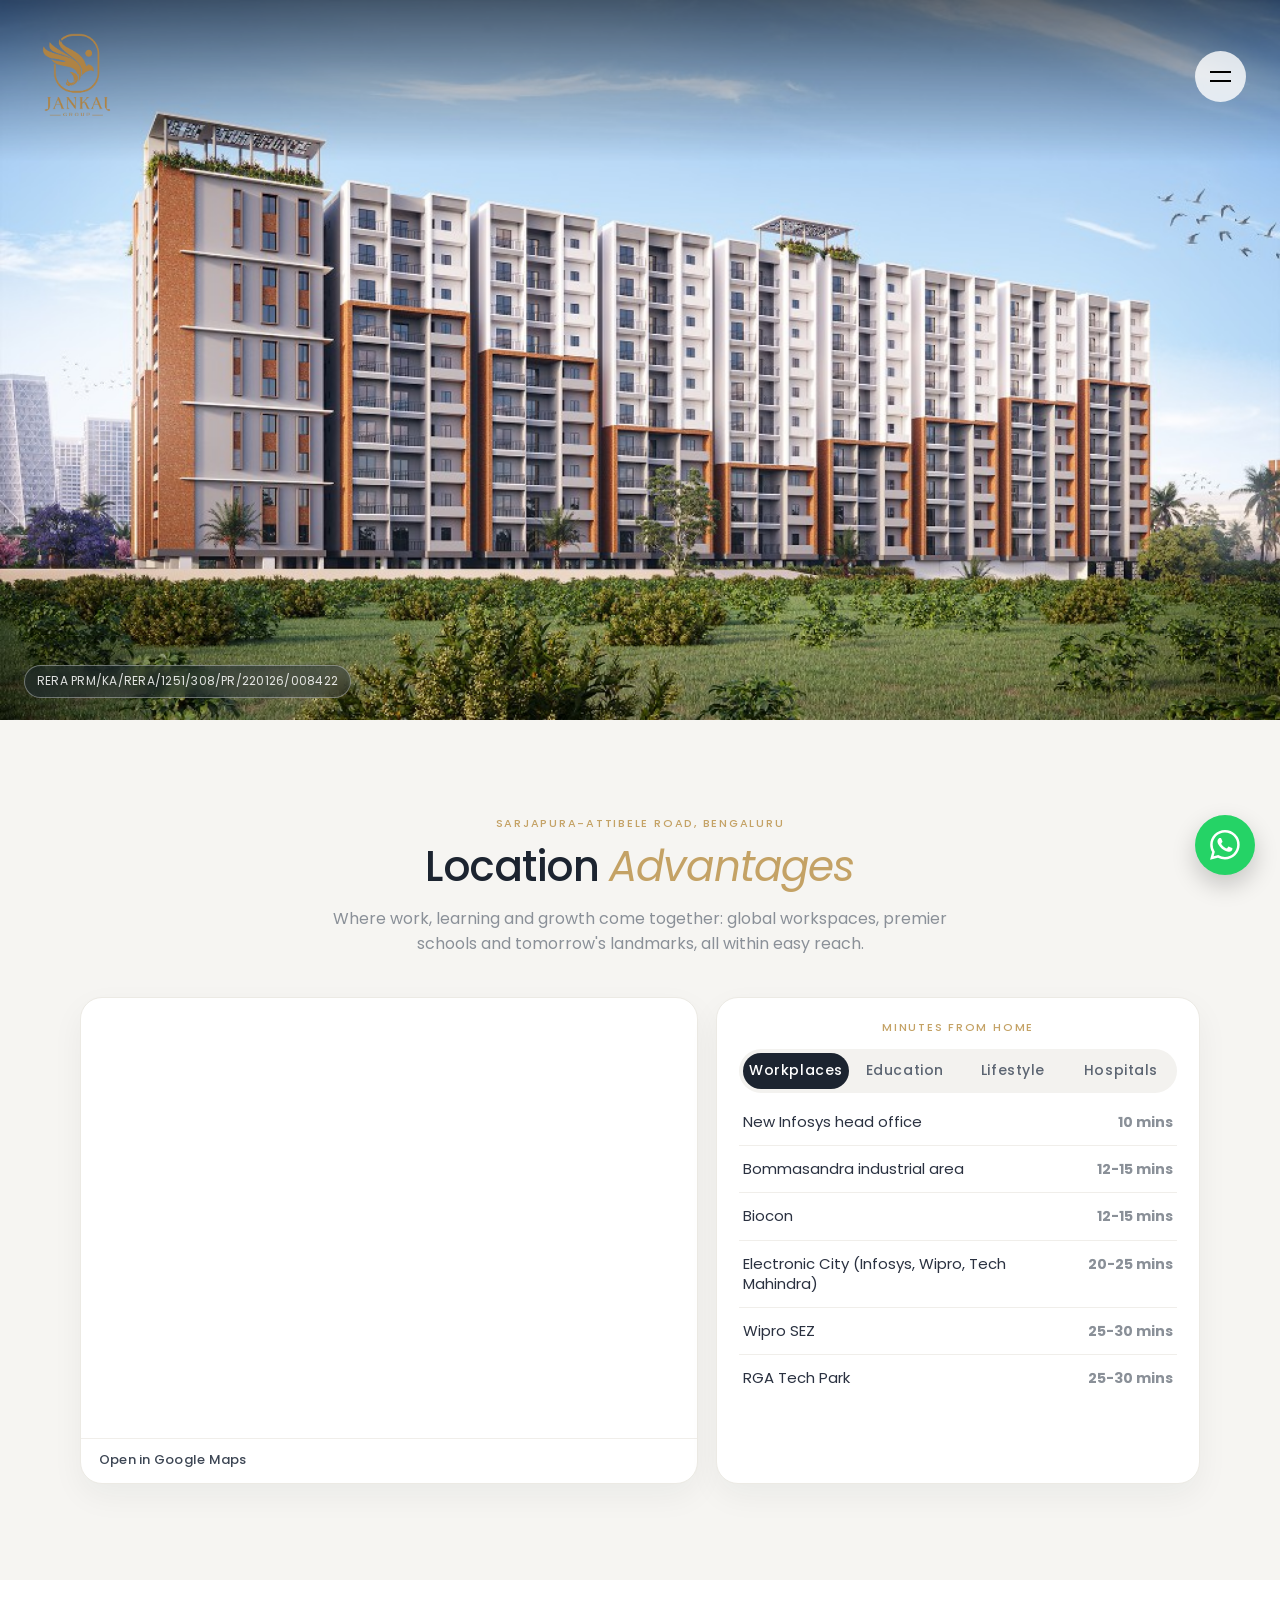
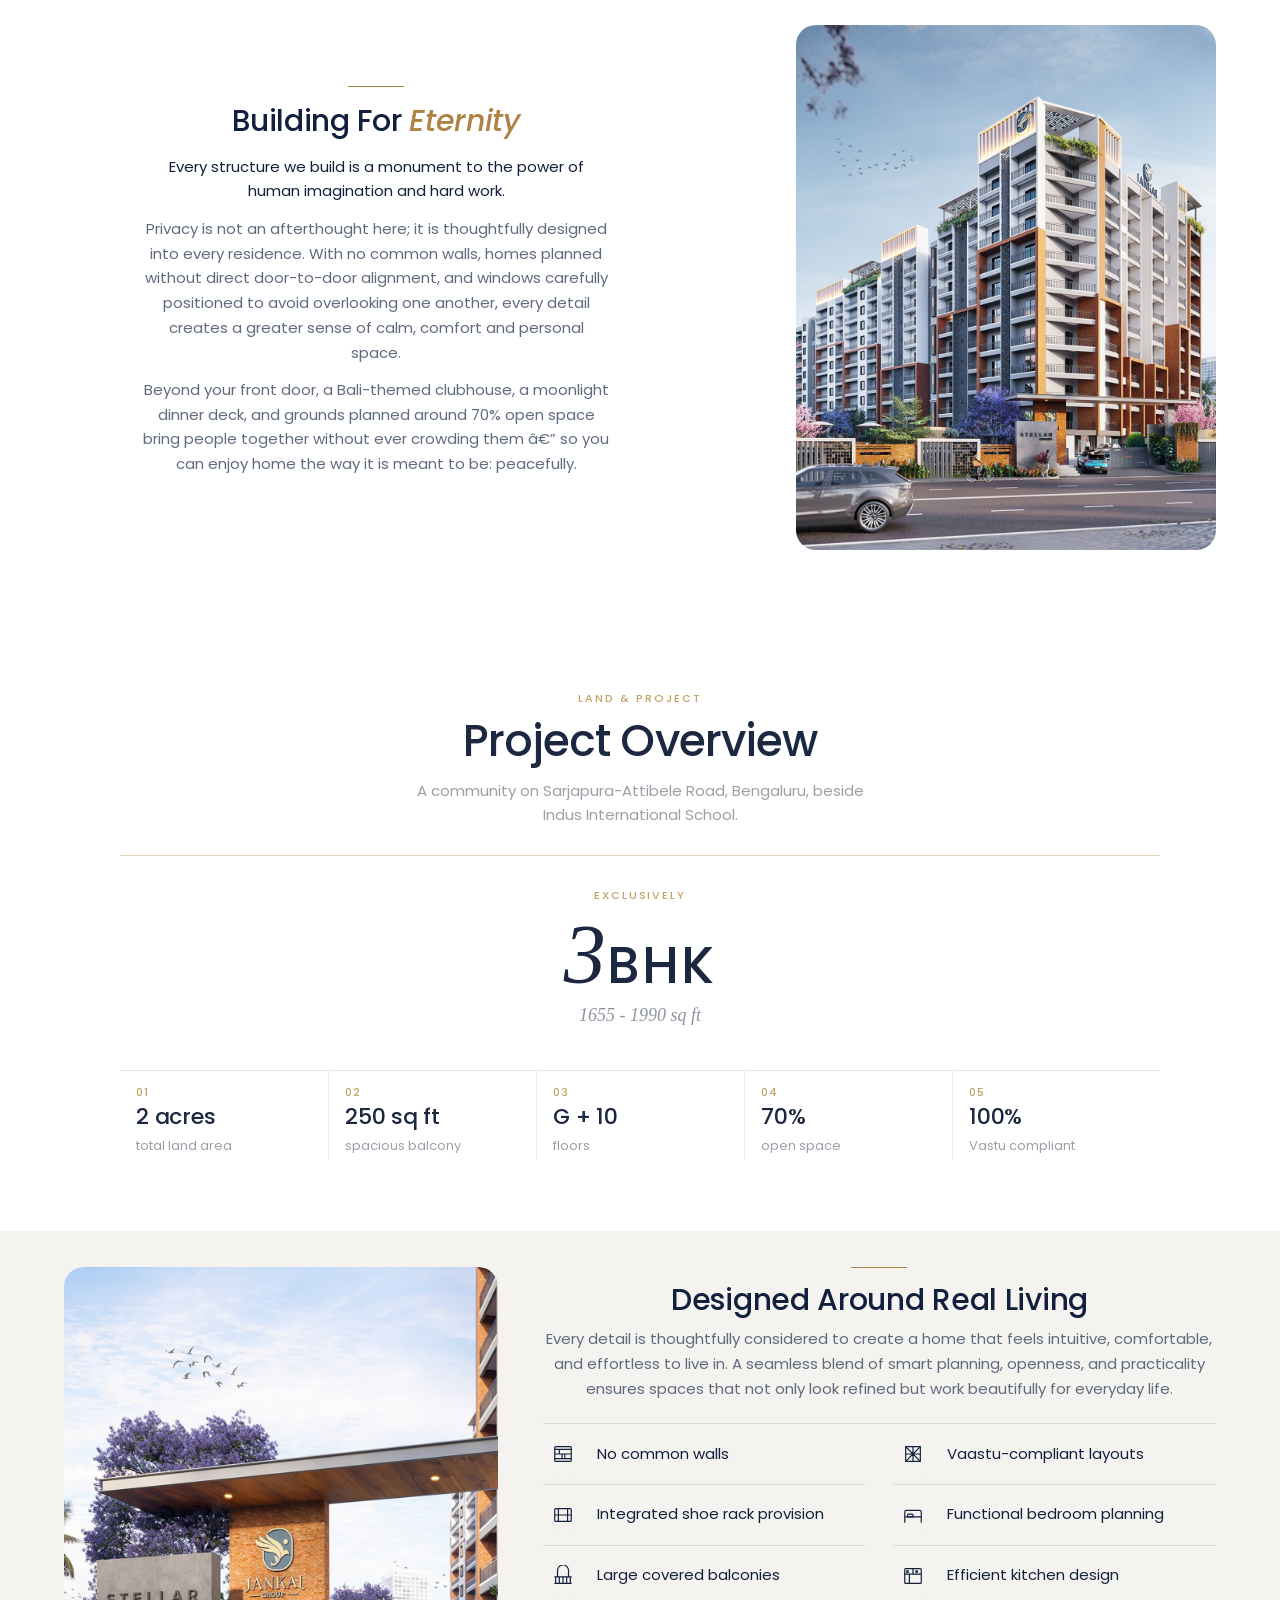
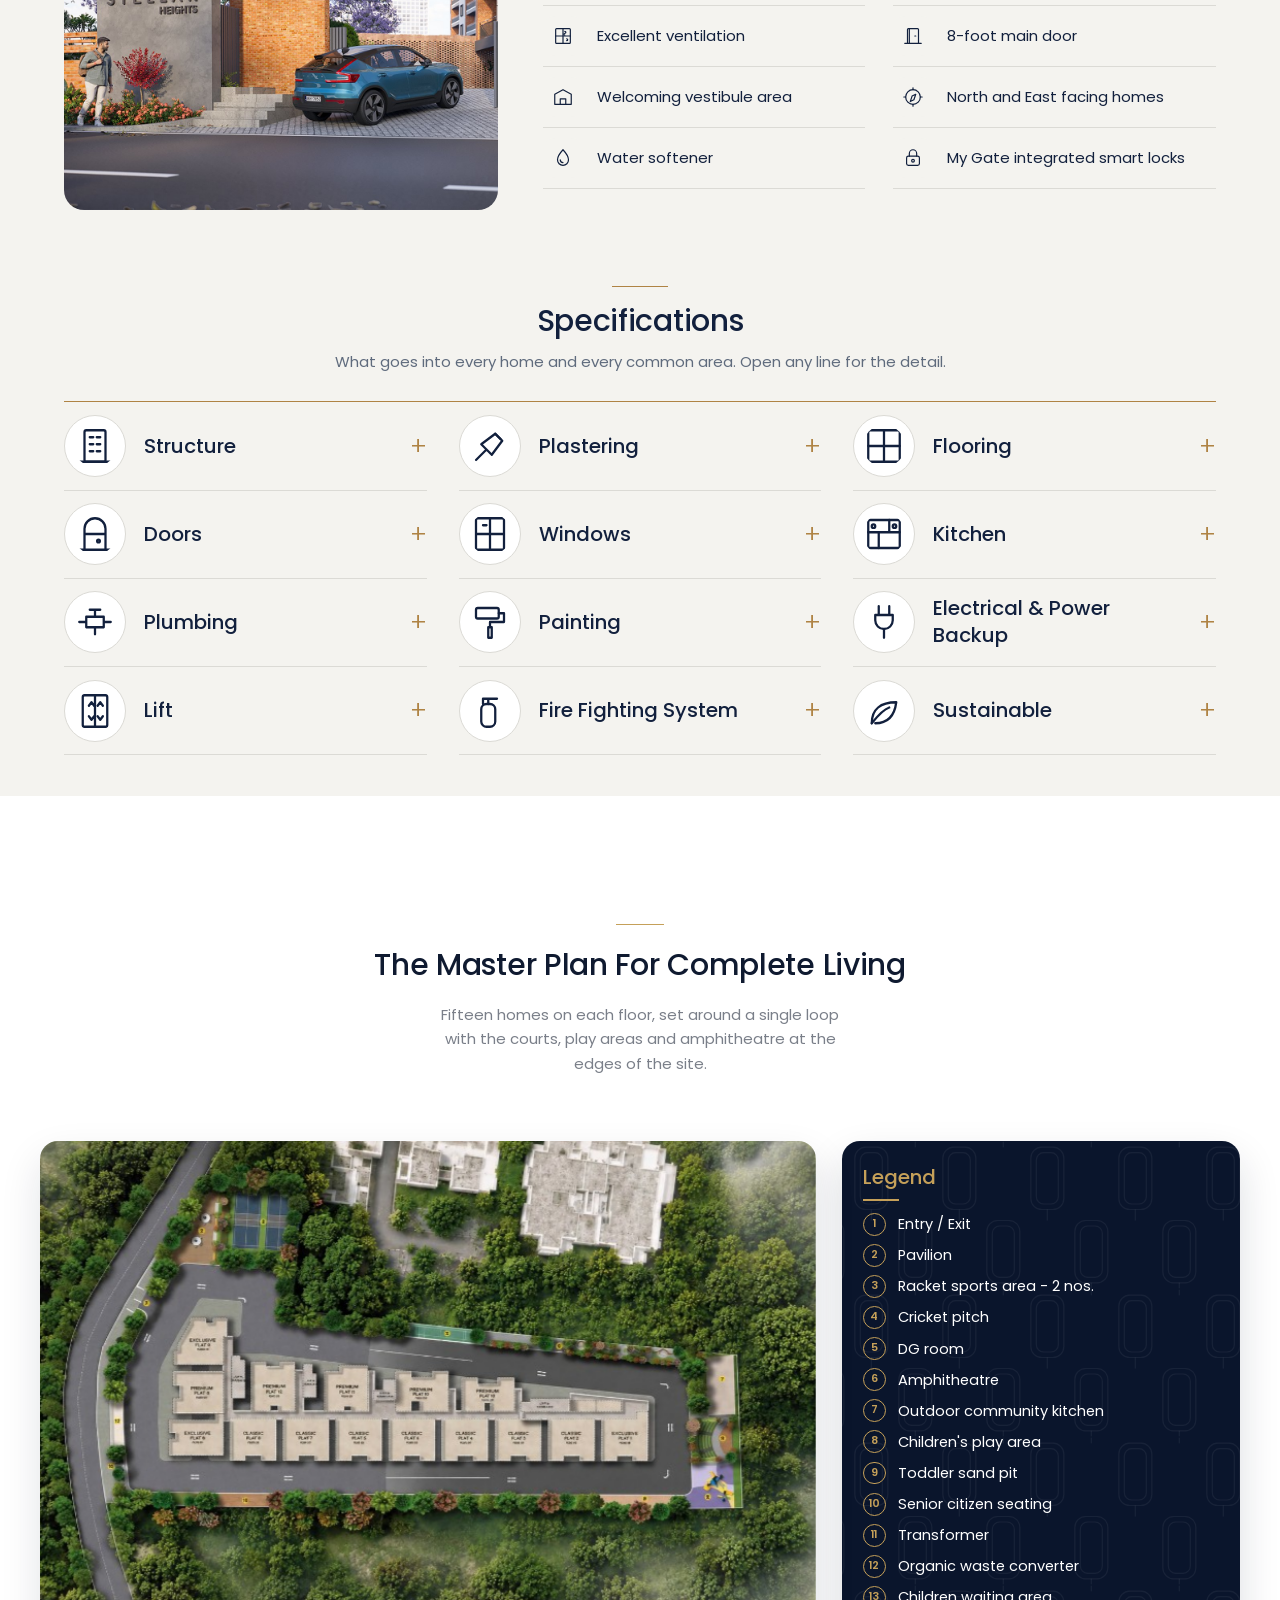
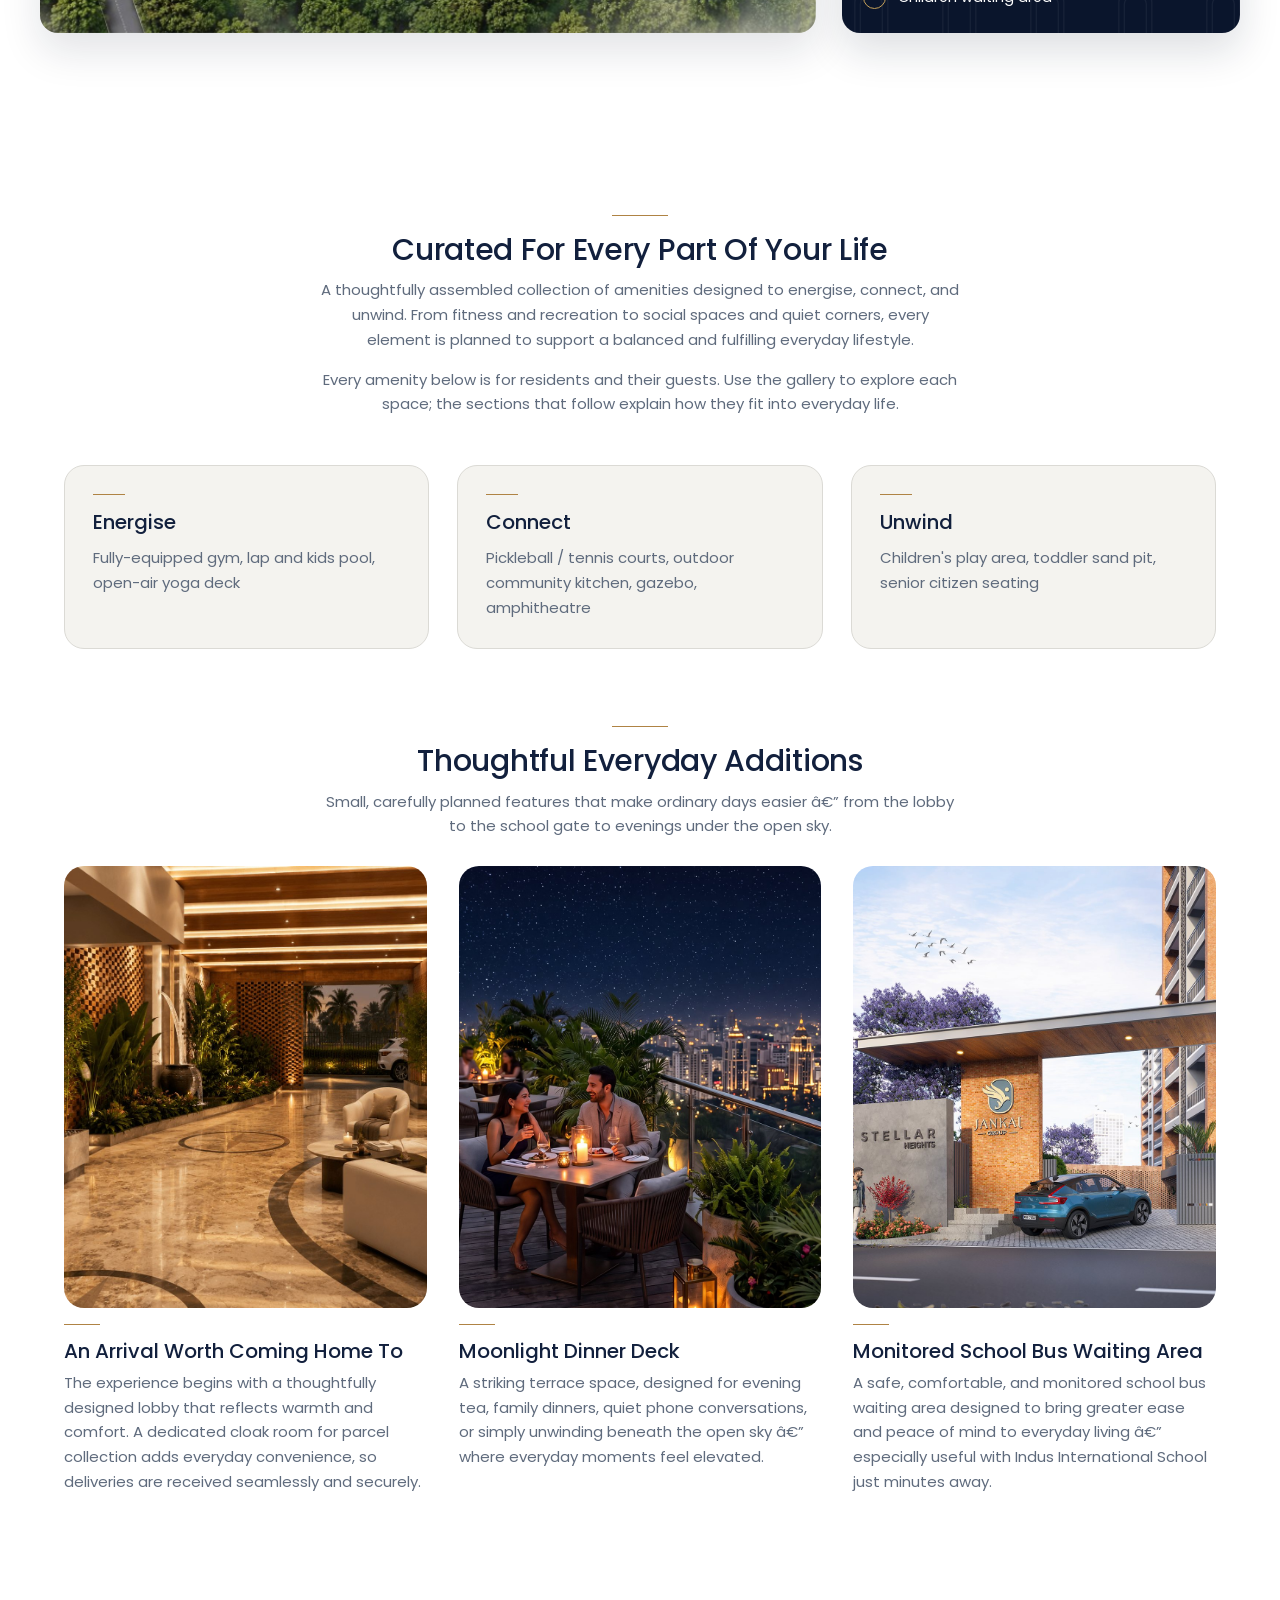
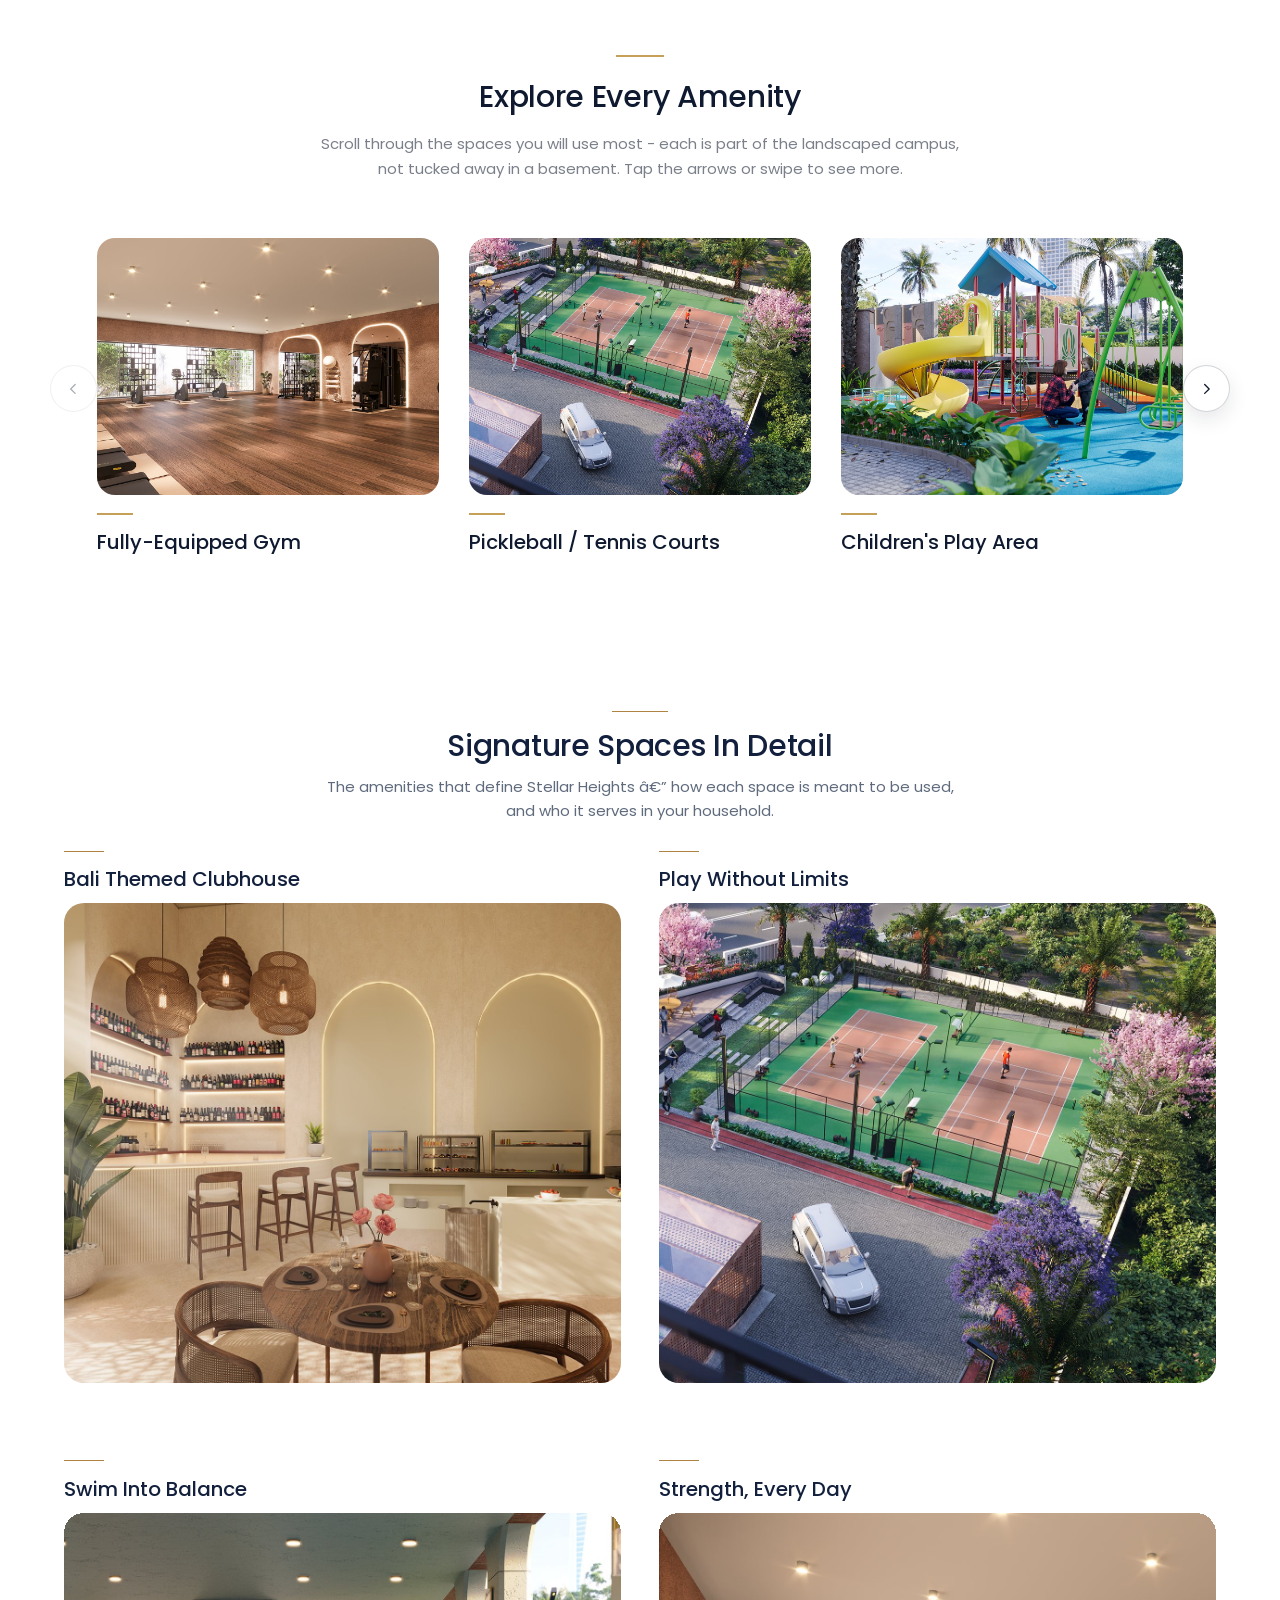
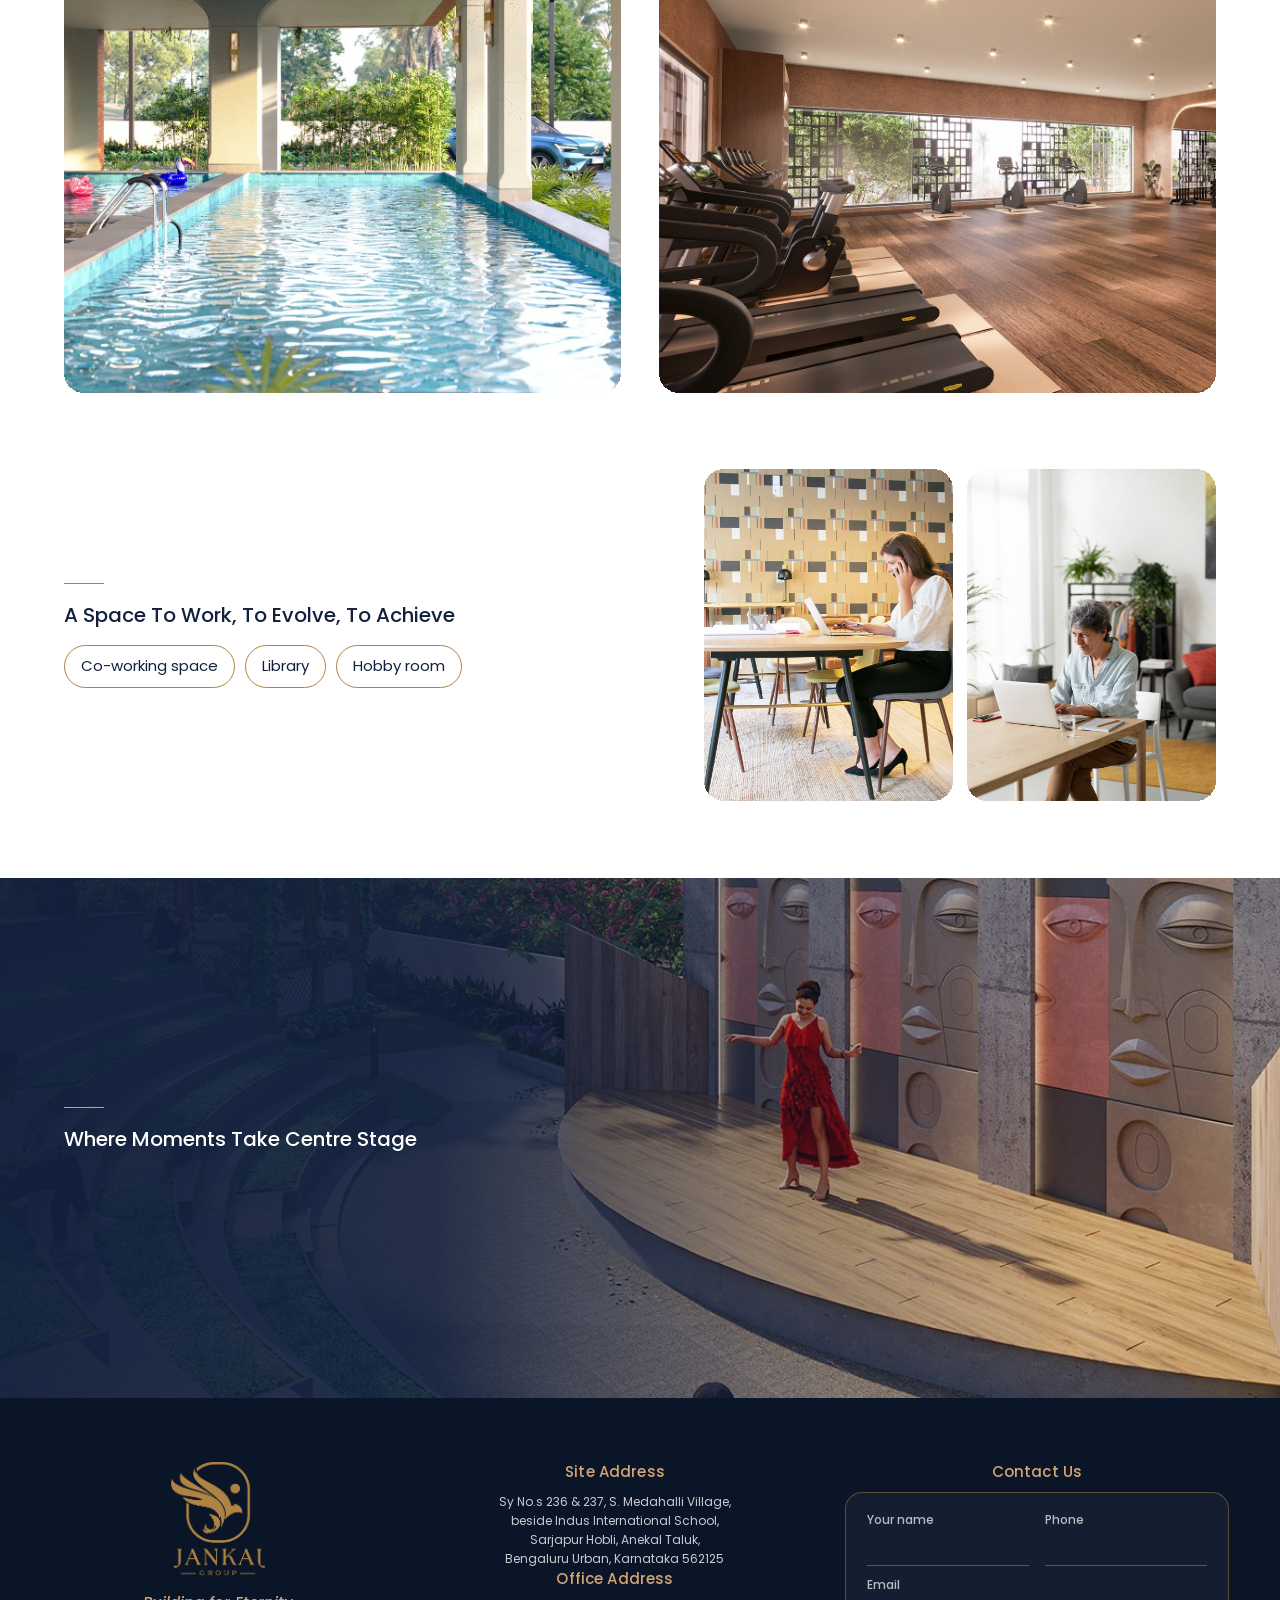
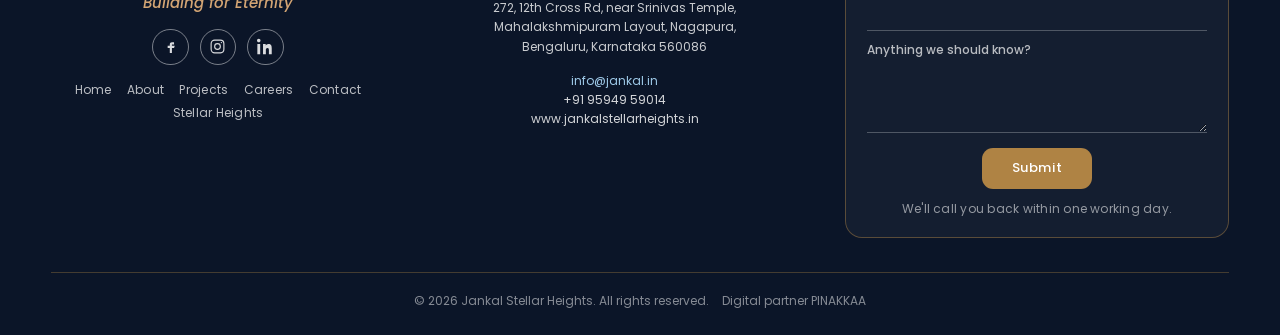
<file: steller.html>
<!DOCTYPE html>
<html class="jankal-type" lang="en">
<head>
<meta charset="UTF-8">
<meta name="viewport" content="width=device-width, initial-scale=1, viewport-fit=cover">
<title>Stellar Heights by Jankal Group â€” 3 BHK Homes, Sarjapurâ€“Attibele Road, Bengaluru</title>
<meta name="description" content="Stellar Heights by Jankal Group: exclusively 3 BHK homes of 1655â€“1990 sq ft beside Indus International School on Sarjapurâ€“Attibele Road, Bengaluru. RERA PRM/KA/RERA/1251/308/PR/220126/008422.">



<style>
/* ==========================================================
   Stellar Heights â€” Jankal Group
   Brand tokens straight from the identity guide:
   navy #12203D Â· slate #34465C Â· gold #AF8344 Â· stone #DBDAD5
   Headers: Cormorant Garamond · Body: Outfit (match main site)
   ========================================================== */

:root {
  --navy: #12203D;
  --navy-deep: #0C1730;
  --slate: #34465C;
  --gold: #AF8344;
  --gold-soft: #C9A26B;
  --stone: #DBDAD5;
  --paper: #F4F3EF;
  --white: #FFFFFF;
  --ink: #1B2233;
  --muted: #5F6B7D;

  --serif: "Cormorant Garamond", "Instrument Serif", Georgia, serif;
  --sans: "Outfit", system-ui, sans-serif;

  --wrap: 1240px;
  --gutter: clamp(20px, 5vw, 64px);
  --pill: 999px;
  --radius: 28px;
  --chain: url("data:image/svg+xml,%3Csvg xmlns='http://www.w3.org/2000/svg' width='96' height='160' viewBox='0 0 96 160'%3E%3Cg fill='none' stroke='%23ffffff' stroke-opacity='.055' stroke-width='1.2'%3E%3Crect x='14' y='6' width='36' height='68' rx='12'/%3E%3Crect x='20' y='12' width='24' height='56' rx='8'/%3E%3Crect x='62' y='86' width='36' height='68' rx='12'/%3E%3Crect x='68' y='92' width='24' height='56' rx='8'/%3E%3Crect x='-34' y='86' width='36' height='68' rx='12'/%3E%3Crect x='-28' y='92' width='24' height='56' rx='8'/%3E%3Cpath d='M32 74v12M80 154v6M80 0v6M-16 154v6M-16 0v6'/%3E%3C/g%3E%3C/svg%3E");

  box-sizing: border-box;
  padding-top: 0;
  padding-bottom: env(safe-area-inset-bottom, 0px);
}
*, *::before, *::after { box-sizing: inherit; }
html { scroll-behavior: smooth; scroll-padding-top: calc(84px + env(safe-area-inset-top, 0px)); }
@media (prefers-reduced-motion: reduce) { html { scroll-behavior: auto; } *, *::before, *::after { transition: none !important; animation: none !important; } }

body {
  margin: 0;
  font-family: var(--sans);
  font-weight: 300;
  font-size: 1rem;
  line-height: 1.7;
  color: var(--ink);
  background: var(--white);
  -webkit-font-smoothing: antialiased;
}
img { display: block; max-width: 100%; }
a { color: inherit; }
h1, h2, h3, h4 { margin: 0; font-weight: 500; line-height: 1.1; }
p { margin: 0 0 1em; }
ul, dl { margin: 0; padding: 0; }
li { list-style: none; }

.wrap { width: min(var(--wrap), 100% - 2 * var(--gutter)); margin-inline: auto; }

/* ---------- type ---------- */
.h-serif {
  font-family: var(--serif);
  font-weight: 500;
  font-size: clamp(2.3rem, 4.4vw, 3.8rem);
  letter-spacing: 0.005em;
  color: var(--navy);
}
.h-serif em { font-style: italic; color: var(--gold); }
.lead { font-size: 1.15rem; font-weight: 500; color: var(--navy); }

.section-head { max-width: none; margin-bottom: clamp(36px, 5vw, 64px); }
.section-head p { max-width: 640px; }
.section-head::before, .intro__text::before, .specs__intro::before, .enquire__text::before {
  content: ""; display: block; width: 56px; height: 1px; background: var(--gold); margin-bottom: 26px;
}
.section-head p { color: var(--muted); margin-top: 14px; }
.section-head--row { display: flex; justify-content: space-between; align-items: flex-end; gap: 24px; max-width: none; }
.section-head--row::before { display: none; }
.section-head--row > div:first-child { max-width: none; }
.section-head--row > div:first-child::before { content: ""; display: block; width: 56px; height: 1px; background: var(--gold); margin-bottom: 26px; }
.section-head--light .h-serif { color: var(--white); }
.section-head--light::before { background: var(--gold-soft); }
.section-head--light p { color: rgba(255,255,255,.72); }

/* ---------- buttons ---------- */
.btn {
  display: inline-flex; align-items: center; justify-content: center;
  padding: 14px 28px; border-radius: var(--pill);
  font: 500 0.86rem/1 var(--sans); letter-spacing: 0.04em; text-decoration: none;
  border: 1px solid transparent; cursor: pointer; transition: background .25s, color .25s, border-color .25s;
}
.btn--gold { background: var(--gold); color: var(--white); }
.btn--gold:hover { background: #9c7339; }
.btn--ghost { color: var(--white); border-color: rgba(255,255,255,.55); }
.btn--ghost:hover { border-color: var(--white); background: rgba(255,255,255,.08); }
.btn--outline { color: var(--gold-soft); border-color: var(--gold); }
.btn--outline:hover { background: var(--gold); color: var(--white); }
.btn:focus-visible, a:focus-visible, button:focus-visible, input:focus-visible, textarea:focus-visible, summary:focus-visible {
  outline: 2px solid var(--gold); outline-offset: 3px;
}

.link-gold {
  display: inline-block; margin-top: 8px; color: var(--gold); text-decoration: none; font-weight: 500;
  padding-bottom: 3px; border-bottom: 1px solid var(--gold);
}
.link-gold:hover { color: var(--navy); border-color: var(--navy); }

.round-btn {
  width: 46px; height: 46px; border-radius: 50%; border: 1px solid var(--gold);
  background: transparent; color: var(--navy); font-size: 1.1rem; cursor: pointer; transition: background .25s, color .25s;
}
.round-btn:hover { background: var(--gold); color: var(--white); }

/* ---------- nav ---------- */
.nav {
  position: fixed; top: 0; left: 0; right: 0; z-index: 50;
  padding-top: env(safe-area-inset-top, 0px);
  background: var(--navy); box-shadow: 0 1px 0 rgba(175,131,68,.45);
  transition: background .35s;
}
.nav--solid { background: rgba(18,32,61,.96); backdrop-filter: blur(10px); }
.nav__inner {
  width: min(var(--wrap), 100% - 2 * var(--gutter)); margin-inline: auto;
  height: 84px; display: flex; align-items: center; gap: 40px;
}
.nav__brand { display: flex; align-items: center; gap: 12px; text-decoration: none; color: var(--white); margin-right: auto; }
.nav__mark { height: 44px; width: auto; }
.nav__brandtext { font-family: var(--serif); font-size: 1.35rem; letter-spacing: 0.12em; text-transform: uppercase; line-height: 1; }
.nav__brandtext small { display: block; font-family: var(--sans); font-size: 0.55rem; letter-spacing: 0.32em; color: var(--gold-soft); margin-top: 4px; }
.nav__links { display: flex; gap: 32px; }
.nav__links a { color: rgba(255,255,255,.82); text-decoration: none; font-size: 0.86rem; font-weight: 500; letter-spacing: 0.02em; transition: color .2s; }
.nav__links a:hover { color: var(--gold-soft); }
.nav__toggle { display: none; width: 44px; height: 44px; background: none; border: 0; cursor: pointer; flex-direction: column; justify-content: center; gap: 7px; }
.nav__toggle span { display: block; height: 1.5px; background: var(--white); }

@media (max-width: 900px) {
  .nav__links {
    position: fixed; inset: 0; background: var(--navy); flex-direction: column; justify-content: center; align-items: center; gap: 28px;
    transform: translateX(100%); transition: transform .35s; z-index: -1;
  }
  .nav__links a { font-family: var(--serif); font-size: 1.6rem; font-weight: 500; }
  .nav--open .nav__links { transform: none; }
  .nav__cta { display: none; }
  .nav__toggle { display: flex; }
  .nav--open .nav__toggle span:first-child { transform: translateY(4px) rotate(45deg); }
  .nav--open .nav__toggle span:last-child { transform: translateY(-4px) rotate(-45deg); }
}

/* ---------- hero: navy panel for the type, render kept clean on its own side ---------- */
.hero {
  position: relative; min-height: 100svh;
  display: grid; grid-template-columns: minmax(440px, 5fr) 7fr;
  padding-top: 0;
  background: var(--navy); color: var(--white);
}
.hero__panel {
  position: relative; display: flex; flex-direction: column; justify-content: space-between;
  padding: clamp(40px, 6vh, 80px) clamp(32px, 4vw, 72px) 0 var(--gutter);
  border-right: 1px solid var(--gold);
  background-color: var(--navy);
  background-image: var(--chain);
  background-size: 96px 160px;
}
.hero__panel-inner { padding-bottom: clamp(40px, 6vh, 80px); }
.hero__by {
  display: flex; align-items: center; gap: 12px;
  font-size: 0.82rem; letter-spacing: 0.06em; color: var(--gold-soft); margin: 0 0 36px; font-weight: 500;
}
.hero__by img { height: 30px; width: auto; }

/* wordmark reproduces the Stellar Heights lockup: light, wide tracking, "Heights" right-set and bold */
.wordmark { display: inline-grid; justify-items: end; line-height: 1; margin: 0; }
.wordmark__top { font-family: var(--sans); font-weight: 300; letter-spacing: 0.32em; text-transform: uppercase; }
.wordmark__sub { font-family: var(--sans); font-weight: 600; letter-spacing: 0.32em; text-transform: uppercase; margin-top: .32em; }
.wordmark--hero .wordmark__top { font-size: clamp(2.4rem, 5vw, 5.2rem); margin-right: -0.32em; }
.wordmark--hero .wordmark__sub { font-size: clamp(0.9rem, 1.7vw, 1.75rem); margin-right: -0.32em; }

.hero__title { font-family: var(--serif); font-weight: 500; font-size: clamp(2.6rem, 4.2vw, 4.2rem); line-height: 1.05; color: var(--white); }
.hero__at { font-family: var(--serif); font-style: italic; font-size: 1.35rem; color: var(--gold-soft); margin: 10px 0 8px; }
.wordmark--hero .wordmark__top { font-size: clamp(1.9rem, 3.2vw, 3.3rem); margin-right: -0.32em; }
.wordmark--hero .wordmark__sub { font-size: clamp(0.75rem, 1.1vw, 1.1rem); margin-right: -0.32em; }
.hero__copy { color: rgba(255,255,255,.74); font-size: 0.92rem; line-height: 1.8; margin: 32px 0 20px; max-width: 54ch; }
.hero__tag { font-family: var(--serif); font-size: clamp(1.5rem, 2.2vw, 2.1rem); font-weight: 500; margin: 0 0 30px; color: var(--white); line-height: 1.15; }
.hero__tag em { font-style: italic; color: var(--gold-soft); }
.hero__place { color: rgba(255,255,255,.72); font-size: 0.95rem; line-height: 1.75; margin-bottom: 36px; }
.hero__actions { display: flex; flex-wrap: wrap; gap: 14px; }

.hero__facts {
  display: grid; grid-template-columns: 1fr 1fr; gap: 22px 28px;
  padding: 28px 0 36px; border-top: 1px solid rgba(175,131,68,.55);
}
.hero__facts li { display: grid; gap: 2px; }
.hero__facts strong { font-family: var(--serif); font-weight: 500; font-size: 1.75rem; color: var(--gold-soft); line-height: 1.05; }
.hero__facts span { font-size: 0.78rem; color: rgba(255,255,255,.66); }

.hero__visual { position: relative; overflow: hidden; background: var(--slate); }
.hero__img { position: absolute; inset: 0; width: 100%; height: 100%; object-fit: cover; object-position: 55% 45%; }
.hero__visual::after {
  content: ""; position: absolute; inset: 0; pointer-events: none;
  background: linear-gradient(180deg, rgba(18,32,61,.18) 0%, rgba(18,32,61,0) 30%, rgba(18,32,61,0) 60%, rgba(18,32,61,.55) 100%);
}
.hero__chip {
  position: absolute; bottom: 22px; z-index: 1; font-size: 0.68rem; letter-spacing: 0.08em; color: rgba(255,255,255,.85);
  padding: 7px 12px; border: 1px solid rgba(255,255,255,.35); border-radius: var(--pill); backdrop-filter: blur(6px); background: rgba(18,32,61,.35);
}
.hero__chip--left { left: 24px; }
.hero__chip--right { right: 24px; }

/* one orchestrated page-load moment: the panel content settles in, top to bottom */
.hero__panel-inner > *, .hero__facts { opacity: 0; transform: translateY(12px); animation: settle .8s cubic-bezier(.2,.7,.2,1) forwards; }
.hero__panel-inner > :nth-child(1) { animation-delay: .1s }
.hero__panel-inner > :nth-child(2) { animation-delay: .25s }
.hero__panel-inner > :nth-child(3) { animation-delay: .4s }
.hero__panel-inner > :nth-child(4) { animation-delay: .5s }
.hero__panel-inner > :nth-child(5) { animation-delay: .6s }
.hero__panel-inner > :nth-child(6) { animation-delay: .7s }
.hero__panel-inner > :nth-child(7) { animation-delay: .8s }
.hero__facts { animation-delay: .8s }
@keyframes settle { to { opacity: 1; transform: none; } }

@media (max-width: 960px) {
  .hero { grid-template-columns: 1fr; min-height: 0; }
  .hero__visual { order: -1; min-height: 46svh; }
  .hero__img { position: absolute; }
  .hero__panel { border-right: 0; border-top: 1px solid var(--gold); padding: 40px var(--gutter) 0; }
  .hero__chip--right { display: none; }
}
@media (max-width: 480px) {
  .hero__facts { grid-template-columns: 1fr 1fr; gap: 18px; }
  .hero__facts strong { font-size: 1.45rem; }
}

/* ---------- project overview ---------- */
.overview { background: var(--paper); padding: clamp(48px, 6vw, 80px) 0; }
.overview .section-head { margin-bottom: clamp(24px, 3vw, 40px); }
.overview__list { display: grid; grid-template-columns: repeat(6, 1fr); border-top: 1px solid var(--gold); border-bottom: 1px solid var(--stone); background: var(--white); border-radius: 0 0 20px 20px; }
.overview__list li { padding: 34px 20px; text-align: center; border-left: 1px solid var(--stone); display: grid; gap: 6px; }
.overview__list li:first-child { border-left: 0; }
.overview__list strong { font-family: var(--serif); font-weight: 500; font-size: clamp(1.7rem, 2.4vw, 2.3rem); color: var(--navy); line-height: 1; }
.overview__list span { font-size: 0.8rem; color: var(--muted); }
@media (max-width: 960px) { .overview__list { grid-template-columns: repeat(3, 1fr); } .overview__list li:nth-child(4) { border-left: 0; } .overview__list li:nth-child(n+4) { border-top: 1px solid var(--stone); } }
@media (max-width: 520px) { .overview__list { grid-template-columns: 1fr 1fr; } .overview__list li { padding: 24px 12px; } .overview__list li:nth-child(4) { border-left: 1px solid var(--stone); } .overview__list li:nth-child(odd) { border-left: 0; } .overview__list li:nth-child(n+3) { border-top: 1px solid var(--stone); } }

/* ---------- intro ---------- */
.intro { overflow-x: clip; padding: clamp(48px, 6vw, 80px) 0 clamp(56px, 8vw, 110px); background: var(--white); }
.intro__grid { display: grid; grid-template-columns: 1.3fr 1fr; gap: clamp(40px, 6vw, 96px); align-items: center; }
.intro__text p { color: var(--muted); max-width: 52ch; }
.intro__text .lead { margin-top: 28px; color: var(--navy); font-family: var(--serif); font-size: 1.45rem; font-weight: 500; line-height: 1.4; }
.intro__figure { margin: 0; position: relative; }
/* the brand's stadium / pill shape as the image frame */
.intro__figure { max-width: 420px; justify-self: end; }
.intro__figure img { aspect-ratio: 4 / 5; object-fit: cover; border-radius: 20px; }
.intro__figure figcaption { position: absolute; left: 20px; bottom: 16px; font-size: 0.72rem; color: rgba(255,255,255,.85); letter-spacing: 0.06em; }
@media (max-width: 860px) { .intro__grid { grid-template-columns: 1fr; } .intro__figure { order: -1; max-width: 460px; } }

/* ---------- living ---------- */
.living { padding: clamp(64px, 9vw, 120px) 0; background: var(--paper); }
/* the brochure's two-column icon list: icon, label, thin hairline */
.homefeat { padding: clamp(64px, 9vw, 120px) 0; background: var(--paper); overflow-x: clip; }
.homefeat__grid { display: grid; grid-template-columns: 1.25fr 1fr; gap: clamp(40px, 6vw, 96px); align-items: center; }
.homefeat__list::before { content: ""; display: block; width: 56px; height: 1px; background: var(--gold); margin-bottom: 26px; }
.homefeat__sub { color: var(--muted); margin: 12px 0 36px; }
.features { display: grid; grid-template-columns: 1fr 1fr; column-gap: 40px; border-top: 1px solid var(--stone); }
.features li {
  display: flex; align-items: center; gap: 18px; padding: 16px 0;
  border-bottom: 1px solid var(--stone); font-weight: 500; color: var(--navy); font-size: 0.97rem; line-height: 1.35;
}
.features svg {
  flex: 0 0 52px; width: 52px; height: 52px; padding: 11px; border-radius: 12px; background: var(--paper);
  fill: none; stroke: var(--navy); stroke-width: 1.3; stroke-linecap: round; stroke-linejoin: round;
}
.homefeat__figure { margin: 0; position: relative; }
.homefeat__figure img { aspect-ratio: 3 / 4; object-fit: cover; border-radius: 20px; }
.homefeat__figure figcaption { position: absolute; left: 20px; top: 16px; font-size: 0.72rem; color: rgba(255,255,255,.85); letter-spacing: 0.06em; }
@media (max-width: 960px) { .homefeat__grid { grid-template-columns: 1fr; } .homefeat__figure { max-width: 460px; } }
@media (max-width: 600px) { .features { grid-template-columns: 1fr; } }

/* ---------- thoughtful everyday additions: three arches, no cards ---------- */
.additions { padding: clamp(64px, 9vw, 120px) 0; background: var(--white); overflow-x: clip; }
.additions__grid { display: grid; grid-template-columns: repeat(2, 1fr); gap: clamp(20px, 2.5vw, 36px); align-items: start; max-width: 920px; }
.additions article { display: flex; flex-direction: column; }
.additions figure { margin: 0 0 26px; position: relative; }
.additions img { aspect-ratio: 1 / 1; object-fit: cover; width: 100%; border-radius: 20px; }
/* the brand's stadium shape, turned three ways so the row reads as a rhythm rather than a repeat */

.additions figcaption { position: absolute; left: 50%; transform: translateX(-50%); bottom: 18px; font-size: 0.62rem; letter-spacing: 0.1em; text-transform: uppercase; color: rgba(255,255,255,.9); white-space: nowrap; padding: 5px 12px; border-radius: var(--pill); background: rgba(18,32,61,.45); backdrop-filter: blur(6px); }
.additions article h3 { font-family: var(--serif); font-size: 1.75rem; color: var(--navy); margin: 0 0 10px; line-height: 1.15; }
.additions article h3::before { content: ""; display: block; width: 36px; height: 1px; background: var(--gold); margin-bottom: 16px; }
.additions article p { color: var(--muted); font-size: 0.95rem; margin: 0; max-width: 42ch; line-height: 1.65; }
@media (max-width: 860px) {
  .additions__grid { grid-template-columns: 1fr; max-width: 440px; gap: 56px; }
  .additions article:nth-child(2) { margin-top: 0; }
}

/* ---------- amenities: overview + horizontal scroller ---------- */
.amenities { padding: clamp(64px, 9vw, 120px) 0; background: var(--paper); overflow: hidden; }
.amenities--lead { background: var(--white); padding-bottom: clamp(40px, 5vw, 64px); }
.amenities__note { font-size: 0.92rem; color: var(--muted); margin-top: 12px; max-width: 720px; }
.amenities__overview {
  display: grid; grid-template-columns: repeat(2, 1fr); gap: clamp(20px, 2.5vw, 28px);
  margin-top: clamp(28px, 4vw, 48px);
}
.amenities__overview--three { grid-template-columns: repeat(3, 1fr); }
@media (max-width: 900px) { .amenities__overview--three { grid-template-columns: 1fr; } }
.additions__grid--three { grid-template-columns: repeat(3, 1fr); max-width: none; }
@media (max-width: 900px) { .additions__grid--three { grid-template-columns: 1fr; max-width: 440px; } }
.amenities__cat {
  padding: clamp(22px, 2.5vw, 28px); border-radius: 20px; border: 1px solid var(--stone);
  background: var(--paper);
}
.amenities__cat h3 {
  font-family: var(--serif); font-size: 1.45rem; font-weight: 500; color: var(--navy);
  margin: 0 0 10px; line-height: 1.2;
}
.amenities__cat h3::before {
  content: ""; display: block; width: 32px; height: 1px; background: var(--gold); margin-bottom: 14px;
}
.amenities__cat p { margin: 0; font-size: 0.92rem; color: var(--muted); line-height: 1.65; max-width: none; }
@media (max-width: 700px) { .amenities__overview { grid-template-columns: 1fr; } }
@media (max-width: 700px) { .section-head--row { flex-direction: column; align-items: flex-start; } }

/* ---------- amenity spotlight explorer ---------- */
.amenities--gallery {
  padding: clamp(72px, 10vw, 120px) 0;
  background: #fff;
  overflow: hidden;
}
.amenities--gallery .section-head {
  text-align: center;
  margin: 0 auto clamp(36px, 5vw, 56px);
  max-width: 720px;
}
.amenities--gallery .section-head::before {
  content: "";
  display: block;
  width: 48px;
  height: 1.5px;
  background: #C5A059;
  margin: 0 auto 22px;
}
html.js .amenities--gallery .section-head.reveal::before {
  transform-origin: center;
}
.amenities--gallery .section-head .section-eyebrow { display: none !important; }
.amenities--gallery .section-head .h-serif {
  white-space: normal;
  max-width: none;
  margin: 0 auto;
  line-height: 1.12;
  color: #0f1a30;
  font-size: clamp(2.2rem, 4.2vw, 3.4rem);
}
.amenities--gallery .section-head p {
  max-width: 42rem;
  margin: 16px auto 0;
  color: #7a7f89;
  font-size: 1rem;
  line-height: 1.7;
}
@media (max-width: 639px) {
  .amenities--gallery .section-head p br { display: none; }
}
.amenity-carousel {
  --amenity-gap: 1.5rem;
  --amenity-show: 1;
  position: relative;
  width: min(1180px, calc(100% - 2.5rem));
  margin: 0 auto;
  padding: 0 2.25rem;
}
@media (min-width: 700px) { .amenity-carousel { --amenity-show: 2; } }
@media (min-width: 1024px) {
  .amenity-carousel {
    --amenity-show: 3;
    --amenity-gap: 1.75rem;
    padding: 0 2.75rem;
  }
}
.amenity-carousel__viewport {
  overflow: hidden;
  width: 100%;
}
.amenity-carousel__track {
  display: flex;
  gap: var(--amenity-gap);
  transition: transform .55s cubic-bezier(.22, 1, .36, 1);
  will-change: transform;
  touch-action: pan-y;
  cursor: grab;
}
.amenity-carousel__track:active { cursor: grabbing; }
.amenity-carousel__card {
  flex: 0 0 calc((100% - (var(--amenity-show) - 1) * var(--amenity-gap)) / var(--amenity-show));
  min-width: 0;
}
.amenity-carousel__media {
  margin: 0 0 1.1rem;
  border-radius: 18px;
  overflow: hidden;
  aspect-ratio: 4 / 3;
  background: #e8e4dc;
}
.amenity-carousel__media img {
  width: 100%;
  height: 100%;
  object-fit: cover;
  display: block;
}
.amenity-carousel__rule {
  display: block;
  width: 36px;
  height: 1.5px;
  background: #C5A059;
  margin: 0 0 .85rem;
}
.amenity-carousel__card h3 {
  margin: 0 0 .55rem;
  font-family: var(--serif);
  font-weight: 500;
  font-size: clamp(1.35rem, 2.2vw, 1.7rem);
  line-height: 1.2;
  color: #0f1a30;
}
.amenity-carousel__card p { display: none; }
.amenity-carousel__nav {
  position: absolute;
  top: clamp(4.5rem, 12vw, 7.5rem);
  z-index: 3;
  width: 2.75rem;
  height: 2.75rem;
  border-radius: 999px;
  border: 1px solid rgba(15, 26, 48, 0.18);
  background: #fff;
  color: #0f1a30;
  display: grid;
  place-items: center;
  cursor: pointer;
  box-shadow: 0 8px 20px rgba(15, 26, 48, 0.1);
  transition: transform .2s ease, background .2s ease, border-color .2s ease;
  padding: 0;
}
.amenity-carousel__nav:hover:not(:disabled) {
  transform: scale(1.05);
  border-color: #C5A059;
}
.amenity-carousel__nav:disabled {
  opacity: 0.35;
  cursor: default;
  box-shadow: none;
}
.amenity-carousel__nav svg {
  width: 1.05rem;
  height: 1.05rem;
  stroke: currentColor;
  fill: none;
  stroke-width: 1.8;
  stroke-linecap: round;
  stroke-linejoin: round;
}
.amenity-carousel__nav--prev { left: 0; }
.amenity-carousel__nav--next { right: 0; }
@media (max-width: 699px) {
  .amenity-carousel { padding: 0 2rem; }
  .amenity-carousel__media { border-radius: 14px; }
  .amenity-carousel__nav {
    width: 2.4rem;
    height: 2.4rem;
    top: 5.5rem;
  }
}

/* ---------- site / master plan: image + legend (mockup match) ---------- */
.plans {
  padding: clamp(80px, 10vw, 130px) 0;
  background: #fff;
}
.plans > .wrap {
  width: min(1200px, calc(100% - 3rem));
}
.plans .section-head {
  text-align: center;
  margin: 0 auto clamp(40px, 5vw, 64px);
  max-width: min(1100px, calc(100% - 2rem));
}
.plans .section-head::before {
  content: "";
  display: block;
  width: 48px;
  height: 1.5px;
  background: #C5A059;
  margin: 0 auto 22px;
}
.plans .section-head .section-eyebrow { display: none !important; }
.plans .section-head .h-serif {
  white-space: nowrap;
  max-width: none;
  margin: 0 auto;
  line-height: 1.08;
  color: #0f1a30;
  font-size: clamp(1.35rem, 3.8vw, 3.6rem);
  font-weight: 500;
}
.plans .section-head p {
  max-width: 48ch;
  margin: 18px auto 0;
  color: #7a7f89;
  font-size: 1rem;
  line-height: 1.7;
  font-weight: 400;
}
.master {
  display: grid;
  grid-template-columns: 1fr;
  gap: 1.35rem;
  align-items: stretch;
  max-width: none;
  margin: 0;
}
@media (min-width: 900px) {
  .master {
    grid-template-columns: minmax(0, 1.85fr) minmax(300px, .95fr);
    gap: 1.5rem;
  }
}
.master__figure {
  margin: 0;
  position: relative;
  min-width: 0;
  height: 100%;
}
.master__frame {
  position: relative;
  border-radius: 18px;
  overflow: hidden;
  background: #eef1ec;
  height: 100%;
  min-height: 420px;
  box-shadow: 0 18px 40px rgba(15, 26, 48, 0.12);
}
.master__figure img {
  width: 100%;
  height: 100%;
  display: block;
  object-fit: cover;
  object-position: center;
}
/* Image already includes numbered markers - hide overlay pins/tip */
.master__pins,
.master__tip {
  display: none !important;
}
.master__legend {
  background-color: #0a152c;
  background-image: var(--chain);
  background-size: 88px 148px;
  color: #fff;
  border-radius: 18px;
  padding: 1.35rem 1.25rem 1.4rem;
  display: flex;
  flex-direction: column;
  justify-content: flex-start;
  box-shadow: 0 18px 40px rgba(15, 26, 48, 0.14);
}
.master__legend-title {
  margin: 0 0 .7rem;
  font-family: var(--serif);
  font-weight: 500;
  font-size: 1.35rem;
  color: #C5A059;
  letter-spacing: 0.01em;
}
.master__legend-title::after {
  content: "";
  display: block;
  width: 36px;
  height: 1.5px;
  background: #C5A059;
  margin-top: .5rem;
}
.master__legend-list {
  list-style: none;
  margin: 0;
  padding: 0;
  display: grid;
  gap: .48rem;
}
.master__legend-list li {
  margin: 0;
  padding: 0;
}
.master__legend-list .master__legend-item {
  display: flex;
  align-items: center;
  gap: .7rem;
  width: 100%;
  color: #fff;
  font-family: var(--sans);
  font-size: .86rem;
  font-weight: 400;
  line-height: 1.25;
  text-align: left;
}
.master__legend-num {
  flex: 0 0 1.35rem;
  width: 1.35rem;
  height: 1.35rem;
  border-radius: 999px;
  border: 1.5px solid #C5A059;
  color: #C5A059;
  background: transparent;
  display: grid;
  place-items: center;
  font-size: .64rem;
  font-weight: 600;
  line-height: 1;
}
@media (max-width: 899px) {
  .master__frame {
    min-height: 0;
    aspect-ratio: 16 / 10;
    height: auto;
  }
  .master__frame,
  .master__legend { border-radius: 14px; }
}

/* ---------- floor plans ---------- */
.plans__tabs { display: flex; flex-wrap: wrap; gap: 10px; margin-bottom: 32px; }
.plans__tabs button {
  padding: 12px 24px; border-radius: var(--pill); border: 1px solid var(--gold); background: transparent;
  color: var(--navy); font: 500 0.86rem var(--sans); letter-spacing: 0.04em; cursor: pointer; transition: background .25s, color .25s;
}
.plans__tabs button[aria-selected="true"], .plans__tabs button:hover { background: var(--navy); color: var(--white); border-color: var(--navy); }
.plans__stage {
  display: grid; grid-template-columns: 1.6fr 1fr; gap: clamp(28px, 4vw, 64px); align-items: center;
  background: var(--white); border-radius: var(--radius); padding: clamp(20px, 3vw, 40px);
}
.plans__stage img { width: 100%; border-radius: 16px; transition: opacity .3s; }
.plans__stage img.is-fading { opacity: 0; }
.plans__name { font-family: var(--serif); font-size: 2rem; color: var(--navy); margin-bottom: 4px; }
.plans__desc { color: var(--muted); margin-bottom: 28px; }
.plans__meta .btn { margin-right: 18px; margin-bottom: 14px; }
@media (max-width: 860px) { .plans__stage { grid-template-columns: 1fr; } }

/* ---------- location ---------- */
.location { padding: clamp(64px, 9vw, 120px) 0; background: var(--navy); color: var(--white); position: relative; overflow: hidden; }
.location::before { content: ""; position: absolute; inset: 0 0 0 auto; width: 34%; opacity: .5; pointer-events: none; background-image: var(--chain); background-size: 96px 160px; mask-image: linear-gradient(90deg, transparent, #000 70%); }
.location .wrap { position: relative; }
.location__intro { display: grid; grid-template-columns: 1.1fr 1fr; gap: clamp(32px, 5vw, 80px); align-items: start; margin-bottom: clamp(40px, 6vw, 72px); }
.location__intro .section-head { margin-bottom: 0; }
.future h3 { font-family: var(--serif); font-size: 1.5rem; font-weight: 500; color: var(--gold-soft); margin-bottom: 22px; }
.future ul { display: grid; grid-template-columns: repeat(4, 1fr); gap: 0; width: 100%; border-top: 1px solid rgba(175,131,68,.55); border-bottom: 1px solid rgba(255,255,255,.12); }
.future li { display: grid; justify-items: center; align-content: start; gap: 14px; padding: 26px 16px; text-align: center; font-size: 0.86rem; line-height: 1.45; color: rgba(255,255,255,.88); border-left: 1px solid rgba(255,255,255,.12); }
.future li:first-child { border-left: 0; }
.future svg { width: 44px; height: 44px; fill: none; stroke: var(--gold-soft); stroke-width: 1.3; stroke-linecap: round; stroke-linejoin: round; }
.location__grid { display: grid; grid-template-columns: 1.15fr 1fr; gap: clamp(28px, 4vw, 56px); align-items: start; }
.location__map { margin: 0; border-radius: var(--radius); overflow: hidden; border: 1px solid rgba(175,131,68,.5); background: #EDEDEB; }
.location__map img { width: 100%; display: block; }
.location__map figcaption { font-size: 0.72rem; color: var(--muted); padding: 12px 18px; background: #EDEDEB; border-top: 1px solid var(--stone); }
.loc { border-bottom: 1px solid rgba(255,255,255,.12); }
.loc:first-child { border-top: 1px solid var(--gold); }
.loc summary { list-style: none; cursor: pointer; display: flex; align-items: center; gap: 16px; padding: 18px 0; font-family: var(--serif); font-size: 1.35rem; color: var(--white); }
.loc summary::-webkit-details-marker { display: none; }
.loc summary svg { flex: 0 0 44px; width: 44px; height: 44px; padding: 10px; border-radius: 50%; border: 1px solid rgba(175,131,68,.6); fill: none; stroke: var(--gold-soft); stroke-width: 1.3; stroke-linecap: round; stroke-linejoin: round; transition: background .25s, stroke .25s; }
.loc[open] summary svg, .loc summary:hover svg { background: var(--gold); stroke: var(--white); border-color: var(--gold); }
.loc summary span { flex: 1; }
.loc summary::after { content: "+"; font-family: var(--sans); font-weight: 300; font-size: 1.5rem; color: var(--gold-soft); transition: transform .25s; }
.loc[open] summary::after { transform: rotate(45deg); }
.loc ul { padding: 0 0 18px 60px; animation: strip-in .35s ease; }
.loc li { display: flex; justify-content: space-between; gap: 16px; padding: 9px 0; border-bottom: 1px solid rgba(255,255,255,.07); font-size: 0.9rem; color: rgba(255,255,255,.85); }
.loc li:last-child { border-bottom: 0; }
.loc li b { font-weight: 500; color: var(--gold-soft); white-space: nowrap; }
@media (max-width: 960px) { .location__intro, .location__grid { grid-template-columns: 1fr; } .future ul { grid-template-columns: 1fr 1fr; } .loc ul { padding-left: 0; } }
@media (max-width: 960px) { .future li:nth-child(3) { border-left: 0; } .future li:nth-child(n+3) { border-top: 1px solid rgba(255,255,255,.12); } }

/* ---------- life at stellar heights: editorial rows ---------- */
.life { padding: clamp(16px, 2vw, 28px) 0 0; background: var(--white); }
.life__row { display: grid; grid-template-columns: 1.15fr 1fr; gap: clamp(28px, 4vw, 64px); align-items: center; margin-bottom: clamp(48px, 6vw, 88px); }
.life__row--flip .life__media, .life__row--flip .life__duo { order: 2; }
.life__media { margin: 0; position: relative; border-radius: 20px; overflow: hidden; }
.life__media img { width: 100%; aspect-ratio: 4 / 3; object-fit: cover; display: block; transition: transform .6s ease; }
.life__media:hover img { transform: scale(1.03); }
.life__media figcaption { position: absolute; left: 14px; bottom: 12px; font-size: 0.62rem; letter-spacing: 0.1em; text-transform: uppercase; color: rgba(255,255,255,.9); padding: 5px 12px; border-radius: var(--pill); background: rgba(18,32,61,.45); backdrop-filter: blur(6px); }
.life__text h3, .life__pair h3 { font-family: var(--serif); font-size: clamp(1.6rem, 2.2vw, 2.2rem); color: var(--navy); line-height: 1.15; margin-bottom: 16px; }
.life__text h3::before, .life__pair h3::before { content: ""; display: block; width: 40px; height: 1px; background: var(--gold); margin-bottom: 18px; }
.life__text p, .life__pair p { display: none; }
.life__list { display: flex; flex-wrap: wrap; gap: 10px; margin-top: 6px; }
.life__list li { padding: 8px 16px; border: 1px solid var(--gold); border-radius: var(--pill); font-size: 0.82rem; font-weight: 500; color: var(--navy); }
.life__pair { display: grid; grid-template-columns: 1fr 1fr; gap: clamp(24px, 3vw, 48px); margin-bottom: clamp(48px, 6vw, 88px); }
.life__pair p { margin-bottom: 22px; }
.life__duo { display: grid; grid-template-columns: 1fr 1fr; gap: 14px; }
.life__duo img { aspect-ratio: 3 / 4; }
.life__stage { position: relative; min-height: 520px; display: grid; align-items: center; background: var(--navy); color: var(--white); overflow: hidden; }
.life__stage > img { position: absolute; inset: 0; width: 100%; height: 100%; object-fit: cover; object-position: 70% 50%; }
.life__stage::before { content: ""; position: absolute; inset: 0; z-index: 1; background: linear-gradient(90deg, rgba(18,32,61,.96) 0%, rgba(18,32,61,.88) 34%, rgba(18,32,61,.35) 60%, rgba(18,32,61,.05) 85%); }
.life__stage-inner { position: relative; z-index: 2; padding: clamp(64px, 8vw, 110px) 0; }
.life__stage-text { max-width: 480px; }
.life__stage-text h3 { font-family: var(--serif); font-size: clamp(1.8rem, 2.6vw, 2.6rem); line-height: 1.15; margin-bottom: 16px; }
.life__stage-text h3::before { content: ""; display: block; width: 40px; height: 1px; background: var(--gold-soft); margin-bottom: 18px; }
.life__stage-text p { display: none; }
@media (max-width: 860px) {
  .life__row, .life__pair, { grid-template-columns: 1fr; }
  .life__row { grid-template-columns: 1fr; }
  .life__pair { grid-template-columns: 1fr; }
  .life__row--flip .life__media, .life__row--flip .life__duo { order: 0; }
  .life__stage { min-height: 0; }
  .life__stage::before { background: rgba(18,32,61,.78); }
}

/* ---------- specifications: slim strips, icon + title, click to expand ---------- */
.specs { padding: clamp(64px, 9vw, 120px) 0; background: var(--paper); }
.strips { display: grid; grid-template-columns: repeat(3, 1fr); gap: 0 44px; border-top: 1px solid var(--gold); }
.strip { border-bottom: 1px solid var(--stone); }
.strip summary {
  list-style: none; cursor: pointer; display: flex; align-items: center; gap: 18px;
  padding: 18px 0; font-family: var(--serif); font-size: 1.25rem; color: var(--navy); transition: color .2s;
}
.strip summary::-webkit-details-marker { display: none; }
.strip summary:hover { color: var(--gold); }
.strip summary svg {
  flex: 0 0 48px; width: 48px; height: 48px; padding: 11px; border-radius: 50%; border: 1px solid var(--stone); background: var(--white);
  fill: none; stroke: var(--navy); stroke-width: 1.3; stroke-linecap: round; stroke-linejoin: round; transition: background .25s, border-color .25s, stroke .25s;
}
.strip[open] summary svg, .strip summary:hover svg { background: var(--navy); border-color: var(--navy); stroke: var(--gold-soft); }
.strip summary span { flex: 1; }
.strip summary::after { content: "+"; font-family: var(--sans); font-weight: 300; font-size: 1.5rem; color: var(--gold); transition: transform .25s; }
.strip[open] summary::after { transform: rotate(45deg); }
.strip__body { padding: 0 0 22px 66px; animation: strip-in .35s ease; }
.strip__body p { color: var(--muted); font-size: 0.9rem; line-height: 1.7; margin: 0 0 10px; max-width: 46ch; }
.strip__body p:last-child { margin-bottom: 0; }
.strip__body b { display: block; font-weight: 600; color: var(--navy); }
@keyframes strip-in { from { opacity: 0; transform: translateY(-4px); } to { opacity: 1; transform: none; } }
@media (max-width: 1100px) { .strips { grid-template-columns: 1fr 1fr; } }
@media (max-width: 760px) { .strips { grid-template-columns: 1fr; } .strip summary { font-size: 1.2rem; } .strip__body { padding-left: 0; } }

/* ---------- enquire (light) ---------- */
.enquire { padding: clamp(64px, 9vw, 120px) 0; background: var(--paper); color: var(--ink); }
.enquire__grid { display: grid; grid-template-columns: 1fr 1fr; gap: clamp(40px, 6vw, 96px); align-items: center; }
.enquire__text .h-serif { color: var(--navy); }
.enquire__text p { color: var(--muted); margin-top: 18px; max-width: 44ch; }
.enquire__contact a { color: var(--gold); text-decoration: none; font-family: var(--serif); font-size: 1.5rem; line-height: 1.5; }
.enquire__contact a:hover { color: var(--navy); }
.form { display: grid; gap: 18px; padding: clamp(24px, 3vw, 40px); background: var(--white); border: 1px solid var(--stone); border-radius: 20px; }
.form label { display: grid; gap: 6px; font-size: 0.8rem; letter-spacing: 0.04em; color: var(--muted); }
.form input, .form textarea {
  width: 100%; background: transparent; border: 0; border-bottom: 1px solid var(--stone); color: var(--navy);
  padding: 8px 0 10px; font: 400 1rem var(--sans); border-radius: 0; resize: vertical;
}
.form input:focus, .form textarea:focus { outline: none; border-bottom-color: var(--gold); }
.form .btn { justify-self: start; margin-top: 6px; }
.form__note { font-size: 0.8rem; color: var(--muted); margin: 0; }
.form__note.is-error { color: #B3432B; }
.form__note.is-success { color: var(--gold); }
@media (max-width: 860px) { .enquire__grid { grid-template-columns: 1fr; } }

/* ---------- footer ---------- */
.footer { background: var(--navy-deep); color: rgba(255,255,255,.75); padding: clamp(56px, 7vw, 88px) 0 32px; font-size: 0.88rem; }
.footer__grid { display: grid; grid-template-columns: .9fr 1.1fr 1.5fr; gap: clamp(32px, 4vw, 64px); padding-bottom: 40px; border-bottom: 1px solid rgba(175,131,68,.4); align-items: start; }
.footer__logo { width: 120px; margin-bottom: 20px; }
.footer__line { font-family: var(--serif); font-size: 1.25rem; font-style: italic; line-height: 1.5; color: var(--gold-soft); margin-bottom: 18px; }
.footer__social { display: flex; gap: 10px; }
.footer__social a { width: 38px; height: 38px; border-radius: 50%; border: 1px solid rgba(175,131,68,.6); display: grid; place-items: center; color: var(--gold-soft); transition: background .25s, color .25s; }
.footer__social a:hover { background: var(--gold); color: var(--white); }
.footer__social svg { width: 18px; height: 18px; fill: currentColor; }
.footer__contact { margin-top: 14px; line-height: 1.8; }
.footer__contact a { color: var(--gold-soft); }
.footer__links li { padding: 3px 0; }
.footer h4 { font-family: var(--serif); font-weight: 500; font-size: 1.2rem; color: var(--gold-soft); margin-bottom: 14px; }
.footer address { font-style: normal; line-height: 1.8; }
.footer a { color: inherit; text-decoration: none; }
.footer a:hover { color: var(--gold-soft); }
.footer__legal { display: flex; justify-content: space-between; flex-wrap: wrap; gap: 8px 24px; padding-top: 22px; font-size: 0.75rem; color: rgba(255,255,255,.5); }
.footer__legal p { margin: 0; }
@media (max-width: 960px) { .footer__grid { grid-template-columns: 1fr 1fr; } }
@media (max-width: 520px) { .footer__grid { grid-template-columns: 1fr; } }

/* ---------- scroll reveals: smooth, section-wide (js-enabled only) ---------- */
html.js .reveal {
  opacity: 0;
  transform: translateY(28px);
  transition: opacity .85s cubic-bezier(.22, 1, .36, 1), transform .85s cubic-bezier(.22, 1, .36, 1);
  will-change: opacity, transform;
}
html.js .reveal.is-in { opacity: 1; transform: none; will-change: auto; }

html.js .reveal--left { transform: translateX(-32px); }
html.js .reveal--right { transform: translateX(32px); }
html.js .reveal--scale { transform: translateY(18px) scale(.97); }
html.js .reveal--left.is-in,
html.js .reveal--right.is-in,
html.js .reveal--scale.is-in { transform: none; }

/* Staggered children inside a revealed block */
html.js .reveal-stagger > * {
  opacity: 0;
  transform: translateY(20px);
  transition: opacity .7s cubic-bezier(.22, 1, .36, 1), transform .7s cubic-bezier(.22, 1, .36, 1);
}
html.js .reveal-stagger.is-in > *:nth-child(1) { transition-delay: .05s; }
html.js .reveal-stagger.is-in > *:nth-child(2) { transition-delay: .12s; }
html.js .reveal-stagger.is-in > *:nth-child(3) { transition-delay: .19s; }
html.js .reveal-stagger.is-in > *:nth-child(4) { transition-delay: .26s; }
html.js .reveal-stagger.is-in > *:nth-child(5) { transition-delay: .33s; }
html.js .reveal-stagger.is-in > *:nth-child(6) { transition-delay: .4s; }
html.js .reveal-stagger.is-in > *:nth-child(7) { transition-delay: .47s; }
html.js .reveal-stagger.is-in > *:nth-child(8) { transition-delay: .54s; }
html.js .reveal-stagger.is-in > *:nth-child(9) { transition-delay: .61s; }
html.js .reveal-stagger.is-in > *:nth-child(10) { transition-delay: .68s; }
html.js .reveal-stagger.is-in > *:nth-child(11) { transition-delay: .75s; }
html.js .reveal-stagger.is-in > *:nth-child(12) { transition-delay: .82s; }
html.js .reveal-stagger.is-in > * { opacity: 1; transform: none; }

/* Section gold rule draws in */
html.js .section-head.reveal::before,
html.js .intro__text.reveal::before {
  transform: scaleX(0);
  transform-origin: left center;
  transition: transform .8s cubic-bezier(.22, 1, .36, 1) .15s;
}
html.js .section-head.reveal.is-in::before,
html.js .intro__text.reveal.is-in::before { transform: scaleX(1); }

/* Hero banner entrance */
html.js .hero--banner .hero__img {
  opacity: 0;
  transform: scale(1.04);
  animation: hero-in 1.35s cubic-bezier(.22, 1, .36, 1) .1s forwards;
}
html.js .hero--banner .hero__chip {
  opacity: 0;
  animation: settle .9s cubic-bezier(.22, 1, .36, 1) .55s forwards;
}
@keyframes hero-in {
  to { opacity: 1; transform: scale(1); }
}

/* Soft image lift on reveal */
html.js .reveal.is-in .intro__figure img,
html.js .reveal.is-in .homefeat__figure img,
html.js .reveal.is-in .life__media img,
html.js .reveal.is-in .master__figure img,
html.js .reveal.is-in .additions figure img {
  animation: img-settle 1s cubic-bezier(.22, 1, .36, 1) .15s both;
}
@keyframes img-settle {
  from { opacity: .55; transform: scale(1.03); }
  to { opacity: 1; transform: none; }
}

/* Page hero (subpages) */
html.js .pagehero .h-serif,
html.js .pagehero__sub,
html.js .pagehero__eyebrow {
  opacity: 0;
  transform: translateY(16px);
  animation: settle .85s cubic-bezier(.22, 1, .36, 1) forwards;
}
html.js .pagehero__eyebrow { animation-delay: .08s; }
html.js .pagehero .h-serif { animation-delay: .18s; }
html.js .pagehero__sub { animation-delay: .32s; }

@media (prefers-reduced-motion: reduce) {
  html.js .reveal,
  html.js .reveal--left,
  html.js .reveal--right,
  html.js .reveal--scale,
  html.js .reveal-stagger > * {
    opacity: 1 !important;
    transform: none !important;
    transition: none !important;
  }
  html.js .hero--banner .hero__img,
  html.js .hero--banner .hero__chip,
  html.js .pagehero .h-serif,
  html.js .pagehero__sub,
  html.js .pagehero__eyebrow,
  html.js .reveal.is-in .intro__figure img,
  html.js .reveal.is-in .homefeat__figure img,
  html.js .reveal.is-in .life__media img,
  html.js .reveal.is-in .master__figure img,
  html.js .reveal.is-in .additions figure img {
    animation: none !important;
    opacity: 1 !important;
    transform: none !important;
  }
  html.js .section-head.reveal::before,
  html.js .intro__text.reveal::before { transform: none !important; transition: none !important; }
}

/* ---------- laptop screens (MacBook Air / Pro 13â€“15", 1100â€“1440px wide) ---------- */
@media (min-width: 961px) and (max-width: 1440px) {
  .nav__inner { height: 72px; }
  .nav__links { gap: 24px; }
  .nav__links a { font-size: 0.9rem; }
  html { scroll-padding-top: 72px; }
  .hero { padding-top: 72px; grid-template-columns: minmax(460px, 1fr) 1.15fr; min-height: 0; }
  .hero__panel { padding: 40px 40px 0 var(--gutter); }
  .hero__panel-inner { padding-bottom: 48px; }
  .hero__by { margin-bottom: 24px; }
  .hero__title { font-size: 2.7rem; }
  .hero__at { font-size: 1.15rem; margin: 6px 0 4px; }
  .wordmark--hero .wordmark__top { font-size: 2.1rem; }
  .wordmark--hero .wordmark__sub { font-size: 0.8rem; }
  .hero__copy { font-size: 0.86rem; line-height: 1.7; margin: 22px 0 14px; max-width: 58ch; }
  .hero__tag { font-size: 1.5rem; margin-bottom: 22px; }
  .btn { padding: 12px 24px; }
  .hero__visual { min-height: 560px; }
  .h-serif { font-size: clamp(2rem, 3.4vw, 2.9rem); }
  .overview__list li { padding: 26px 14px; }
  .overview__list strong { font-size: 1.7rem; }
  .intro__grid, .homefeat__grid { gap: 48px; }
  .specs .strips { gap: 0 32px; }
  .strip summary { font-size: 1.15rem; padding: 14px 0; }
  .strip summary svg { flex-basis: 42px; width: 42px; height: 42px; padding: 9px; }
}

/* headings stay on one line on tablets and up */
@media (min-width: 761px) {
  .h-serif { white-space: nowrap; font-size: clamp(1.8rem, 3vw, 3.2rem); }
  .location__intro { grid-template-columns: 1fr; }
  .location__intro .section-head p { max-width: 640px; }
  .future ul { grid-template-columns: repeat(4, 1fr); max-width: none; }
}

/* ---------- sub-pages ---------- */
.subpage .nav { position: sticky; }
.pagehero { background: var(--navy); color: var(--white); padding: clamp(96px, 12vw, 160px) 0 clamp(48px, 6vw, 80px); background-image: var(--chain); background-size: 96px 160px; }
.subpage .pagehero { padding-top: clamp(56px, 7vw, 96px); }
.pagehero__eyebrow { font-size: 0.8rem; letter-spacing: 0.06em; color: var(--gold-soft); margin-bottom: 16px; font-weight: 500; }
.pagehero .h-serif { color: var(--white); font-size: clamp(2.4rem, 4.4vw, 4rem); }
.pagehero__sub { color: rgba(255,255,255,.75); margin-top: 14px; max-width: 52ch; }
.about { padding: clamp(64px, 9vw, 120px) 0; background: var(--white); }
.about__grid { display: grid; grid-template-columns: 1.3fr 1fr; gap: clamp(40px, 6vw, 96px); align-items: center; }
.about__text::before { content: ""; display: block; width: 56px; height: 1px; background: var(--gold); margin-bottom: 26px; }
.about__text p { color: var(--muted); max-width: 58ch; }
.about__text .lead { color: var(--navy); font-family: var(--serif); font-size: 1.45rem; font-weight: 500; line-height: 1.4; margin-top: 24px; }
.about__figure { margin: 0; }
.about__figure img { aspect-ratio: 4 / 5; object-fit: cover; border-radius: 20px; }
.values { padding: clamp(64px, 9vw, 120px) 0; background: var(--paper); }
.values__grid { display: grid; grid-template-columns: repeat(4, 1fr); gap: 22px; }
.values__grid article { background: var(--white); border-radius: 20px; padding: 30px 26px; border: 1px solid var(--stone); }
.values__grid h3 { font-family: var(--serif); font-size: 1.4rem; color: var(--navy); margin-bottom: 10px; }
.values__grid h3::before { content: ""; display: block; width: 32px; height: 1px; background: var(--gold); margin-bottom: 14px; }
.values__grid p { color: var(--muted); font-size: 0.92rem; margin: 0; }
.group { padding: clamp(64px, 9vw, 120px) 0; background: var(--white); }
.group__grid { display: grid; grid-template-columns: 1fr 1.2fr; gap: clamp(40px, 6vw, 96px); align-items: start; }
.group__list { display: grid; grid-template-columns: 1fr 1fr; gap: 0 32px; border-top: 1px solid var(--gold); }
.group__list li { padding: 14px 0; border-bottom: 1px solid var(--stone); color: var(--navy); font-weight: 500; font-size: 0.95rem; }
.group__projects h3 { font-family: var(--serif); font-size: 1.6rem; color: var(--navy); margin-bottom: 20px; }
.project { display: grid; grid-template-columns: 200px 1fr; gap: 24px; align-items: center; padding: 20px 0; border-top: 1px solid var(--stone); }
.project:last-child { border-bottom: 1px solid var(--stone); }
.project img { aspect-ratio: 4 / 3; object-fit: cover; border-radius: 14px; }
.project--text { grid-template-columns: 1fr; }
.project h4 { font-family: var(--serif); font-size: 1.35rem; color: var(--navy); margin-bottom: 6px; }
.project p { color: var(--muted); font-size: 0.92rem; margin-bottom: 4px; }
.cta { padding: clamp(56px, 7vw, 96px) 0; background: var(--paper); }
.cta__inner { display: flex; justify-content: space-between; align-items: center; gap: 24px; flex-wrap: wrap; }
.blog { padding: clamp(64px, 9vw, 120px) 0; background: var(--white); }
.post__img { display: block; border-radius: 20px; overflow: hidden; }
.post__img img { aspect-ratio: 16 / 10; object-fit: cover; width: 100%; transition: transform .6s ease; }
.post__img:hover img { transform: scale(1.03); }
.post__meta { font-size: 0.74rem; letter-spacing: 0.1em; text-transform: uppercase; color: var(--gold); margin: 18px 0 8px; }
.post h2, .post h3 { font-family: var(--serif); color: var(--navy); line-height: 1.2; margin-bottom: 10px; }
.post h2 { font-size: clamp(1.7rem, 2.6vw, 2.4rem); } .post h3 { font-size: 1.35rem; }
.post h2 a, .post h3 a { text-decoration: none; } .post h2 a:hover, .post h3 a:hover { color: var(--gold); }
.post p { color: var(--muted); font-size: 0.93rem; }
.post--feature { display: grid; grid-template-columns: 1.3fr 1fr; gap: clamp(28px, 4vw, 56px); align-items: center; padding-bottom: clamp(40px, 5vw, 64px); margin-bottom: clamp(40px, 5vw, 64px); border-bottom: 1px solid var(--stone); }
.blog__grid { display: grid; grid-template-columns: repeat(3, 1fr); gap: 28px; }
.contact { padding: clamp(64px, 9vw, 120px) 0; background: var(--paper); }
.contact__grid { display: grid; grid-template-columns: 1fr 1fr; gap: clamp(40px, 6vw, 96px); align-items: start; margin-bottom: clamp(40px, 5vw, 64px); }
.contact__block { padding: 22px 0; border-bottom: 1px solid var(--stone); }
.contact__block:first-child { border-top: 1px solid var(--gold); }
.contact__block h3 { font-family: var(--serif); font-size: 1.35rem; color: var(--navy); margin-bottom: 8px; }
.contact__block address { font-style: normal; color: var(--muted); line-height: 1.8; margin-bottom: 8px; }
.contact__big a { font-family: var(--serif); font-size: 1.5rem; color: var(--gold); text-decoration: none; line-height: 1.5; }
.contact__rera { font-size: 0.78rem; color: var(--muted); margin-top: 18px; }
.contact__map { margin: 0; border-radius: 20px; overflow: hidden; border: 1px solid var(--stone); }
.contact__map img { width: 100%; display: block; }
@media (max-width: 960px) { .values__grid { grid-template-columns: 1fr 1fr; } .blog__grid { grid-template-columns: 1fr; } }
@media (max-width: 860px) { .about__grid, .group__grid, .post--feature, .contact__grid { grid-template-columns: 1fr; } .project { grid-template-columns: 1fr; } }
@media (max-width: 560px) { .values__grid { grid-template-columns: 1fr; } .group__list { grid-template-columns: 1fr; } }

/* ---------- blog article ---------- */
.pagehero--post .h-serif { max-width: 20ch; white-space: normal; }
.article { padding: 0 0 clamp(64px, 9vw, 120px); background: var(--white); }
.article__wrap { max-width: 860px; }
.article__hero { margin: -40px 0 40px; border-radius: 20px; overflow: hidden; }
.article__hero img { width: 100%; aspect-ratio: 16 / 8; object-fit: cover; display: block; }
.article__intro { font-family: var(--serif); font-size: 1.35rem; line-height: 1.5; color: var(--navy); margin-bottom: 32px; }
.article__body h2 { font-family: var(--serif); font-size: 1.6rem; color: var(--navy); margin: 34px 0 10px; display: flex; align-items: baseline; gap: 14px; white-space: normal; }
.article__body h2 span { font-family: var(--sans); font-size: 0.8rem; font-weight: 600; color: var(--gold); border: 1px solid var(--gold); border-radius: 50%; width: 30px; height: 30px; display: inline-grid; place-items: center; flex: 0 0 30px; }
.article__body p { color: var(--muted); max-width: 66ch; }
.article__foot { display: flex; justify-content: space-between; align-items: center; gap: 16px; flex-wrap: wrap; margin-top: 48px; padding-top: 28px; border-top: 1px solid var(--stone); }
.post__body .post__meta { margin-top: 0; }

.article__bullets { margin: 0 0 8px; }
.article__bullets li { padding: 14px 0 14px 22px; border-bottom: 1px solid var(--stone); color: var(--muted); position: relative; max-width: 66ch; }
.article__bullets li::before { content: ""; position: absolute; left: 0; top: 24px; width: 10px; height: 1px; background: var(--gold); }
.article__bullets b { display: block; color: var(--navy); font-weight: 600; margin-bottom: 2px; }
.article__outro { font-family: var(--serif); font-size: 1.3rem; color: var(--navy); margin-top: 28px; }

/* ---------- hero: designer's banner, full-bleed ---------- */
.hero--banner { display: block; min-height: 0; height: 100svh; margin-top: 0; padding-top: 0; position: relative; overflow: hidden; background: #0f1a30; }
.hero--banner::after{
  content:"";
  position:absolute;left:0;right:0;top:0;
  height:clamp(7rem,18vh,11rem);
  z-index:3;
  pointer-events:none;
  background:linear-gradient(180deg, rgba(0,0,0,.55) 0%, rgba(0,0,0,.28) 45%, rgba(0,0,0,0) 100%);
}
.hero--banner .hero__frame-img { position: absolute; top: 0; bottom: 0; left: 50%; transform: translateX(-50%); width: min(100%, calc(100svh * 2.25)); z-index: 1; }
.hero--banner .hero__img { position: absolute; inset: 0; width: 100%; height: 100%; object-fit: cover; object-position: center; }
/* only on very wide, short windows: soft blurred edges instead of cutting the headline */
.hero__blur { position: absolute; inset: -40px; width: calc(100% + 80px); height: calc(100% + 80px); object-fit: cover; filter: blur(28px) brightness(.6); }
@media (min-width: 961px) and (max-width: 1440px) { .hero--banner .hero__frame-img { width: min(100%, calc(100svh * 2.25)); } }
@media (max-width: 760px) { .hero__blur { display: none; } .hero--banner .hero__frame-img { width: 100%; } }
.hero--banner .hero__chip--right { display: inline-block; right: auto; left: 24px; z-index: 2; }
@media (min-width: 961px) and (max-width: 1440px) { .hero--banner { height: 100svh; margin-top: 0; } }
@media (max-width: 960px) { .hero--banner { height: auto; aspect-ratio: 16 / 9; } }
@media (max-width: 760px) { .hero--banner { aspect-ratio: 819 / 1024; } .hero--banner .hero__chip--right { display: none; } }

/* ---------- about: stats band ---------- */
.stats { background: var(--navy); background-image: var(--chain); background-size: 96px 160px; padding: clamp(40px, 5vw, 64px) 0; }
.stats__list { display: grid; grid-template-columns: repeat(4, 1fr); }
.stats__list li { text-align: center; padding: 8px 16px; border-left: 1px solid rgba(175,131,68,.45); display: grid; gap: 8px; }
.stats__list li:first-child { border-left: 0; }
.stats__list strong { font-family: var(--serif); font-weight: 500; font-size: clamp(2.4rem, 4vw, 3.6rem); line-height: 1; color: var(--gold-soft); }
.stats__list small { font-size: .45em; margin-left: 2px; color: var(--gold-soft); }
.stats__list span { font-size: 0.82rem; letter-spacing: 0.08em; text-transform: uppercase; color: rgba(255,255,255,.8); }
@media (max-width: 760px) { .stats__list { grid-template-columns: 1fr 1fr; row-gap: 28px; } .stats__list li:nth-child(3) { border-left: 0; } }

.nav__logo { height: 38px; width: auto; display: block; }
@media (max-width: 760px) { .nav__logo { height: 30px; } }

/* ---------- google maps embeds ---------- */
.map-embed { position: relative; background: #E9E7E1; }
.map-embed iframe { display: block; width: 100%; aspect-ratio: 4 / 3; border: 0; }
.contact__map.map-embed iframe { aspect-ratio: 21 / 9; }
.location__map.map-embed figcaption { padding: 12px 18px; }
.location__map.map-embed figcaption a { color: var(--navy); font-weight: 500; font-size: 0.82rem; text-decoration: none; border-bottom: 1px solid var(--gold); }
@media (max-width: 760px) { .contact__map.map-embed iframe { aspect-ratio: 4 / 3; } }

/* ---------- footer: form + horizontal quick links ---------- */
.footer__h4-gap { margin-top: 26px; }
.footer__formlead { color: rgba(255,255,255,.7); font-size: 0.9rem; margin: -4px 0 18px; }
.form--dark { background: rgba(255,255,255,.04); border: 1px solid rgba(175,131,68,.45); border-radius: 20px; padding: clamp(20px, 2.4vw, 30px); gap: 14px; }
.form--dark label { color: rgba(255,255,255,.7); }
.form--dark input, .form--dark textarea { color: var(--white); border-bottom-color: rgba(255,255,255,.25); }
.form--dark input:focus, .form--dark textarea:focus { border-bottom-color: var(--gold); }
.form--dark .form__note { color: rgba(255,255,255,.55); }
.form--dark .form__note.is-error { color: #F3B7A2; }
.form--dark .form__note.is-success { color: var(--gold-soft); }
.form__row { display: grid; grid-template-columns: 1fr 1fr; gap: 18px; }
.footer__quick { display: flex; flex-wrap: wrap; align-items: center; gap: 10px 32px; padding: 22px 0; border-bottom: 1px solid rgba(175,131,68,.4); }
.footer__quick span { font-family: var(--serif); font-size: 1.1rem; color: var(--gold-soft); margin-right: 8px; }
.footer__quick a { color: rgba(255,255,255,.8); text-decoration: none; font-size: 0.88rem; }
.footer__quick a:hover { color: var(--gold-soft); }
@media (max-width: 960px) { .footer__grid { grid-template-columns: 1fr 1fr; } .footer__form { grid-column: 1 / -1; } }
@media (max-width: 560px) { .footer__grid { grid-template-columns: 1fr; } .form__row { grid-template-columns: 1fr; } .footer__quick { gap: 10px 20px; } }

/* ---------- footer: centred, compact (mockup) ---------- */
.footer {
  padding: clamp(44px, 5vw, 64px) 0 24px;
  font-size: 0.84rem;
  background: var(--navy-deep);
  background-image: none;
}
.footer__grid { grid-template-columns: 1fr 1.2fr 1.2fr; gap: clamp(24px, 3vw, 48px); padding-bottom: 32px; align-items: start; text-align: center; border-bottom: 1px solid rgba(175,131,68,.35); }
.footer__brand { display: flex; flex-direction: column; align-items: center; }
.footer__logo { width: 88px; margin-bottom: 12px; }
.footer__line { font-size: 1.05rem; margin-bottom: 14px; }
.footer__social { justify-content: center; }
.footer__social a {
  width: 34px; height: 34px;
  border-color: rgba(255,255,255,.45);
  color: rgba(255,255,255,.85);
}
.footer__social a:hover { background: var(--gold); border-color: var(--gold); color: #fff; }
.footer__social svg { width: 16px; height: 16px; fill: currentColor; }
.footer__social a[aria-label="Instagram"] svg { fill: none; stroke: currentColor; }
.footer h4 { font-size: 1.05rem; margin-bottom: 8px; color: var(--gold-soft); }
.footer address { line-height: 1.65; color: rgba(255,255,255,.78); }
.footer__h4-gap { margin-top: 18px; }
.footer__contact { margin-top: 14px; line-height: 1.7; }
.footer__contact a { color: rgba(255,255,255,.82); }
.footer__contact a[href^="mailto"] { color: #9ec9e8; }
.footer__form { display: flex; flex-direction: column; align-items: center; }
.form--dark { width: 100%; max-width: 400px; padding: 18px 20px; gap: 10px; border-radius: 16px; text-align: left; }
.form--dark label { font-size: 0.74rem; gap: 2px; }
.form--dark input, .form--dark textarea { font-size: 0.9rem; padding: 6px 0 7px; }
.form--dark textarea { min-height: 44px; }
.form--dark .btn { padding: 10px 28px; font-size: 0.8rem; justify-self: center; margin-top: 4px; border-radius: 10px; }
.form--dark .form__note { font-size: 0.72rem; text-align: center; }
.form__row { gap: 14px; }
.footer__legal { flex-direction: column; align-items: center; text-align: center; gap: 4px; padding-top: 18px; border-top: 0; }
@media (max-width: 960px) { .footer__grid { grid-template-columns: 1fr 1fr; } .footer__form { grid-column: 1 / -1; } }
@media (max-width: 560px) { .footer__grid { grid-template-columns: 1fr; } }

/* ---------- about: vision & mission ---------- */
.vm { padding: clamp(64px, 8vw, 110px) 0; background: var(--white); }
.vm--alt { background: var(--paper); }
.vm__row { display: grid; grid-template-columns: 1fr 1fr; gap: clamp(36px, 5vw, 88px); align-items: center; }
.vm__row--flip .vm__media { order: 2; }
.vm__media { margin: 0; border-radius: 20px; overflow: hidden; }
.vm__media img { width: 100%; aspect-ratio: 5 / 4; object-fit: cover; display: block; }
.vm__eyebrow { font-size: 0.78rem; letter-spacing: 0.14em; text-transform: uppercase; color: var(--gold); font-weight: 600; margin-bottom: 14px; display: flex; align-items: center; gap: 14px; }
.vm__eyebrow::before { content: ""; width: 40px; height: 1px; background: var(--gold); }
.vm .h-serif { white-space: normal; margin-bottom: 18px; }
.vm__text p:not(.vm__eyebrow) { color: var(--muted); max-width: 52ch; }
.vm__list li { position: relative; padding: 12px 0 12px 26px; border-bottom: 1px solid var(--stone); color: var(--muted); max-width: 56ch; }
.vm__list li:first-child { border-top: 1px solid var(--gold); }
.vm__list li::before { content: ""; position: absolute; left: 0; top: 23px; width: 12px; height: 1px; background: var(--gold); }
@media (max-width: 860px) { .vm__row { grid-template-columns: 1fr; } .vm__row--flip .vm__media { order: 0; } }
@media (min-width: 861px) { .vm .h-serif { white-space: nowrap; font-size: clamp(1.3rem, 2.2vw, 2.4rem); } }

/* ---------- sub-pages: compact on laptops & phones so content shows without scrolling past a big header ---------- */
@media (max-width: 1440px) {
  body.is-sub .pagehero, .subpage .pagehero { padding: 40px 0 34px; }
  .pagehero .h-serif { font-size: clamp(2rem, 3.2vw, 2.8rem); }
  .pagehero__eyebrow { margin-bottom: 8px; }
  .pagehero__sub { margin-top: 8px; font-size: 0.92rem; }
  .contact { padding: 40px 0 56px; }
  .contact__grid { gap: 40px; margin-bottom: 0; align-items: start; }
  .contact__block { padding: 14px 0; }
  .contact__block h3 { font-size: 1.2rem; margin-bottom: 4px; }
  .contact__block address { line-height: 1.6; font-size: 0.9rem; margin-bottom: 4px; }
  .contact__big a { font-size: 1.25rem; }
  .contact .form { padding: 24px 28px; gap: 12px; }
  .contact .form input, .contact .form textarea { padding: 6px 0 8px; }
}
@media (max-width: 760px) {
  body.is-sub .pagehero, .subpage .pagehero { padding: 28px 0 24px; }
  .pagehero .h-serif { font-size: 1.9rem; }
  .contact { padding: 28px 0 40px; }
  .contact__grid { gap: 28px; }
  .contact .form { padding: 20px; }
  .contact .form__row { grid-template-columns: 1fr; }
}

/* ---------- type scale: everything is sized in rem, so lifting the root size
   makes laptops (MacBook Air 13"/15" at 1280â€“1710 wide) read at a comfortable size ---------- */
html { font-size: 16px; }
@media (min-width: 1200px) { html { font-size: 17px; } }
@media (min-width: 1440px) { html { font-size: 17.5px; } }
@media (min-width: 1680px) { html { font-size: 18px; } }
@media (min-width: 1200px) {
  :root { --wrap: 1280px; }
  .nav__links { gap: 30px; }
  .nav__logo { height: 42px; }
  .section-head p, .intro__text p, .homefeat__sub, .life__text p, .life__pair p, .additions article p, .vm__text p:not(.vm__eyebrow) { font-size: 1rem; }
  .features li { font-size: 1rem; }
  .strip summary { font-size: 1.25rem; }
  .strip__body p, .loc li { font-size: 0.95rem; }
  .overview__list span, .future li { font-size: 0.9rem; }
  .footer { font-size: 0.9rem; }
}

/* ---------- "Designed around real living": fit one screen on laptops/desktops ---------- */
@media (min-width: 961px) {
  .homefeat { padding: clamp(28px, 4vh, 56px) 0; }
  .homefeat__grid { grid-template-columns: 1.55fr 1fr; gap: clamp(28px, 3.5vw, 56px); align-items: stretch; }
  .homefeat__list::before { margin-bottom: 14px; }
  .homefeat .h-serif { font-size: clamp(1.7rem, min(2.6vw, 4.2vh), 2.8rem); }
  .homefeat__sub { margin: 8px 0 clamp(14px, 2.4vh, 26px); font-size: clamp(0.85rem, 1.9vh, 1rem) !important; line-height: 1.6; }
  .features { column-gap: 28px; }
  .features li { padding: clamp(6px, 1.1vh, 12px) 0; gap: 14px; font-size: clamp(0.85rem, 1.9vh, 1rem) !important; white-space: nowrap; }
  .features svg { flex-basis: 40px; width: 40px; height: 40px; padding: 9px; }
  .homefeat__figure { height: 100%; }
  .homefeat__figure img { height: 100%; aspect-ratio: auto; min-height: 100%; }
}

/* ---------- all section headings centred ---------- */
.section-head, .section-head--row > div:first-child { text-align: center; margin-left: auto; margin-right: auto; }
.section-head p { margin-left: auto; margin-right: auto; }
.section-head::before, .section-head--row > div:first-child::before,
.intro__text::before, .about__text::before, .homefeat__list::before { margin-left: auto; margin-right: auto; }
.section-head--row { flex-direction: column; align-items: center; }
.section-head--row::before { display: none; }
.intro__text .h-serif, .intro__text .lead, .about__text .h-serif, .about__text .lead,
.homefeat__list .h-serif, .homefeat__sub { text-align: center; }
.homefeat__sub { margin-left: auto; margin-right: auto; }
.vm .h-serif { text-align: center; }
.vm__eyebrow { justify-content: center; }
.vm__eyebrow::after { content: ""; width: 40px; height: 1px; background: var(--gold); }
.future h3 { text-align: center; }
.pagehero .wrap { text-align: center; }
.pagehero__sub { margin-left: auto; margin-right: auto; }
.pagehero--post .h-serif { margin-left: auto; margin-right: auto; }
.intro__text p, .about__text p { margin-left: auto; margin-right: auto; }
.intro__text, .about__text { text-align: center; }

@media (min-width: 961px) {
  .amenities--lead { padding: clamp(40px, 6vh, 80px) 0 clamp(28px, 4vh, 48px); }
  .amenities--lead .section-head { margin-bottom: clamp(16px, 3vh, 32px); }
  .amenities--lead .h-serif { font-size: clamp(1.7rem, min(2.8vw, 4.4vh), 3rem); }
}

/* =====================================================================
   Home page: every section fits one screen on laptops & desktops.
   Sizes below scale with screen HEIGHT (vh) as well as width.
   ===================================================================== */
@media (min-width: 961px) {
  :root { --navh: 84px; }
  .h-serif { font-size: clamp(1.7rem, min(3vw, 4.6vh), 3.2rem); }
  .section-head { margin-bottom: clamp(16px, 3vh, 40px); }
  .section-head::before, .section-head--row > div:first-child::before { margin-bottom: clamp(10px, 1.8vh, 22px); }
  .section-head p { font-size: clamp(0.85rem, 1.9vh, 1rem) !important; margin-top: clamp(4px, 1vh, 12px); line-height: 1.6; }

  /* Building for Eternity */
  .intro { padding: clamp(28px, 5vh, 72px) 0; }
  .intro__grid { align-items: center; }
  .intro__text::before { margin-bottom: clamp(10px, 1.8vh, 22px); }
  .intro__text .lead { font-size: clamp(1.1rem, 2.6vh, 1.45rem); margin-top: clamp(8px, 1.6vh, 20px); }
  .intro__text p { font-size: clamp(0.85rem, 1.9vh, 1rem); line-height: 1.65; margin-bottom: clamp(8px, 1.4vh, 16px); }
  .intro__figure img { aspect-ratio: auto; width: 100%; height: clamp(300px, calc(100svh - var(--navh) - 10vh), 525px); }

  /* Thoughtful everyday additions */
  .additions { padding: clamp(28px, 4.5vh, 64px) 0; }
  .additions figure { margin-bottom: clamp(10px, 1.8vh, 22px); }
  .additions img { aspect-ratio: auto; height: clamp(200px, calc(100svh - var(--navh) - 390px), 400px); }
  .additions article h3 { font-size: clamp(1.25rem, 2.8vh, 1.75rem); margin-bottom: 6px; }
  .additions article h3::before { margin-bottom: clamp(8px, 1.4vh, 16px); }
  .additions article p { font-size: clamp(0.82rem, 1.8vh, 0.95rem) !important; line-height: 1.6; }

  /* Specifications */
  .specs { padding: clamp(28px, 4.5vh, 64px) 0; }
  .strip summary { padding: clamp(8px, 1.4vh, 16px) 0; font-size: clamp(1.05rem, 2.4vh, 1.25rem) !important; }
  .strip summary svg { flex-basis: 42px; width: 42px; height: 42px; padding: 9px; }

  /* Master plan: natural image height (see .plans redesign) */

  /* Location */
  .location { padding: clamp(24px, 4vh, 56px) 0; }
  .location__intro { margin-bottom: clamp(14px, 2.6vh, 36px); gap: clamp(12px, 2vh, 28px); }
  .future h3 { font-size: clamp(1.1rem, 2.4vh, 1.5rem); margin-bottom: clamp(8px, 1.4vh, 18px); }
  .future li { grid-template-columns: auto auto; justify-content: center; align-items: center; text-align: left; gap: 12px; padding: clamp(10px, 1.8vh, 22px) 12px; }
  .future svg { width: 36px; height: 36px; }
  .location__grid { align-items: stretch; }
  .location__map.map-embed { display: flex; flex-direction: column; }
  .location__map.map-embed iframe { aspect-ratio: auto; flex: 1; height: auto; min-height: clamp(190px, calc(100svh - var(--navh) - 500px), 420px); }
  .loc summary { padding: clamp(6px, 1.3vh, 16px) 0; font-size: clamp(1.1rem, 2.5vh, 1.35rem); }
  .loc summary svg { flex-basis: 40px; width: 40px; height: 40px; padding: 9px; }
}
@media (min-width: 961px) and (max-width: 1440px) { :root { --navh: 72px; } }

/* footer: small menu under the logo */
.footer__menu { display: flex; flex-wrap: wrap; justify-content: center; gap: 4px 14px; margin-top: 16px; max-width: 340px; }
.footer__menu a { font-size: 0.78rem; color: rgba(255,255,255,.72); text-decoration: none; letter-spacing: 0.02em; }
.footer__menu a:hover { color: var(--gold-soft); }
.footer__legal { border-top: 0; }
@media (min-width: 961px) {
  .additions { min-height: calc(100svh - var(--navh)); display: flex; align-items: center; }
  .additions > .wrap { width: min(1480px, 100% - 2 * var(--gutter)); }
  .additions img { height: clamp(240px, calc(100svh - var(--navh) - 18vh - 224px), 600px); }
}
/* Designed Around Real Living: image on the left, content on the right */
@media (min-width: 961px) {
  .homefeat__grid { grid-template-columns: 1fr 1.55fr; }
  .homefeat__figure { order: -1; }
}
/* pairs: images line up along the bottom even when one text is longer */
.life__pair article { display: flex; flex-direction: column; }
.life__pair .life__media { margin-top: auto; }
@media (min-width: 961px) {
  .life__pair p { font-size: clamp(0.85rem, 1.9vh, 0.95rem) !important; line-height: 1.6; margin-bottom: clamp(10px, 1.8vh, 18px); }
  .life__pair h3 { font-size: clamp(1.4rem, 3vh, 2.2rem) !important; margin-bottom: 10px; }
  .life__pair h3::before { margin-bottom: clamp(10px, 1.6vh, 18px); }
  .life__pair .life__media img { aspect-ratio: auto; height: clamp(240px, calc(100svh - var(--navh) - 330px), 480px); }
}
/* site plan: keep natural height; legend sits below the image */

/* ---------- location: light grey like the other sections ---------- */
.location { background: var(--paper); color: var(--ink); }
.location::before { display: none; }
.location__sub { font-family: var(--serif); font-weight: 500; color: var(--gold); font-size: clamp(1.1rem, min(1.8vw, 2.8vh), 1.6rem); margin-top: clamp(4px, 0.8vh, 10px); }
.future h3 { color: var(--navy); }
.future ul { border-top-color: var(--gold); border-bottom-color: var(--stone); background: var(--white); border-radius: 0 0 16px 16px; }
.future li { color: var(--navy); border-left-color: var(--stone); }
.future svg { stroke: var(--gold); }
.loc { border-bottom-color: var(--stone); }
.loc summary { color: var(--navy); }
.loc summary svg { border-color: var(--gold); stroke: var(--gold); background: var(--white); }
.loc[open] summary svg, .loc summary:hover svg { background: var(--gold); stroke: var(--white); }
.loc summary::after { color: var(--gold); }
.loc li { color: var(--ink); border-bottom-color: var(--stone); }
.loc li b { color: var(--gold); }
.location__map { border-color: var(--stone); }
@media (max-width: 960px) { .future li:nth-child(n+3) { border-top-color: var(--stone); } }
@media (min-width: 961px) { .location .section-head p { margin-top: clamp(2px, 0.6vh, 8px); } .loc summary { padding: clamp(4px, 1.1vh, 14px) 0; } }
@media (min-width: 961px) {
  .future li { padding: clamp(6px, 1.3vh, 22px) 12px; }
  .location__intro { margin-bottom: clamp(10px, 2vh, 32px); }
  .location .section-head { margin-bottom: clamp(8px, 1.8vh, 28px); }
}
@media (min-width: 961px) {
  .loc summary svg { flex-basis: clamp(30px, 5vh, 40px); width: clamp(30px, 5vh, 40px); height: clamp(30px, 5vh, 40px); padding: clamp(6px, 1vh, 9px); }
  .location__intro { gap: clamp(6px, 1.4vh, 24px); }
}

/* ---------- location: give it the full screen and let the map/accordions breathe ---------- */
@media (min-width: 961px) {
  .location { min-height: calc(100svh - var(--navh)); display: flex; padding: clamp(32px, 5vh, 72px) 0; }
  .location > .wrap { display: flex; flex-direction: column; flex: 1; }
  .location__intro { margin-bottom: clamp(18px, 3.2vh, 40px); gap: clamp(14px, 2.6vh, 32px); }
  .future li { padding: clamp(12px, 2.2vh, 26px) 12px; }
  .location__grid { flex: 1; align-items: stretch; }
  .location__map.map-embed iframe { min-height: 0; flex: 1; }
  .location__map.map-embed { min-height: clamp(220px, 32vh, 520px); }
  .location__acc { display: flex; flex-direction: column; justify-content: space-between; }
  .loc summary { padding: clamp(10px, 2vh, 22px) 0; }
  .loc summary svg { flex-basis: clamp(36px, 5.6vh, 46px); width: clamp(36px, 5.6vh, 46px); height: clamp(36px, 5.6vh, 46px); padding: clamp(7px, 1.1vh, 10px); }
}
@media (min-width: 961px) {
  .location__map.map-embed { min-height: clamp(180px, 22vh, 480px); }
  .loc summary { padding: clamp(6px, 1.4vh, 22px) 0; }
  .location { padding: clamp(24px, 4vh, 72px) 0; }
}
@media (min-width: 961px) {
  .loc summary { font-size: clamp(1rem, 2.4vh, 1.35rem); padding: clamp(4px, 1.1vh, 22px) 0; }
  .loc summary svg { flex-basis: clamp(30px, 5vh, 46px); width: clamp(30px, 5vh, 46px); height: clamp(30px, 5vh, 46px); }
  .location__intro { margin-bottom: clamp(12px, 2.4vh, 40px); }
  .future li { padding: clamp(8px, 1.6vh, 26px) 12px; }
}
@media (min-width: 961px) { .location > .wrap { flex: none; width: min(var(--wrap), 100% - 2 * var(--gutter)); margin-inline: auto; } }
@media (min-width: 961px) { .location__acc { justify-content: center; } }

/* =====================================================================
   Blog article (reading page) â€” clean, centred reading column
   ===================================================================== */
.pagehero--post { padding: clamp(40px, 6vh, 72px) 0 clamp(110px, 16vh, 170px) !important; }
.pagehero--post .h-serif { white-space: normal !important; max-width: 22ch; font-size: clamp(1.9rem, min(3.6vw, 5.6vh), 3.2rem) !important; line-height: 1.15; }
.pagehero--post .pagehero__eyebrow { display: inline-block; padding: 5px 14px; border: 1px solid rgba(175,131,68,.6); border-radius: var(--pill); letter-spacing: 0.1em; text-transform: uppercase; font-size: 0.7rem; margin-bottom: 18px; }
.article { padding: 0 0 clamp(56px, 8vw, 110px); background: var(--white); }
.article__wrap { max-width: 820px; margin-inline: auto; }
.article__hero { margin: calc(-1 * clamp(80px, 12vh, 130px)) 0 clamp(32px, 5vh, 56px); border-radius: 20px; overflow: hidden; box-shadow: 0 24px 60px rgba(18,32,61,.22); position: relative; z-index: 2; }
.article__hero img { width: 100%; aspect-ratio: 16 / 8; object-fit: cover; display: block; }
.article__body { max-width: 720px; margin-inline: auto; }
.article__intro { font-family: var(--serif); font-size: clamp(1.2rem, 1.6vw, 1.45rem); line-height: 1.55; color: var(--navy); margin: 0 0 clamp(28px, 4vh, 44px); padding-left: 22px; border-left: 2px solid var(--gold); }
.article__body h2 { display: flex; align-items: center; gap: 14px; margin: 0; padding-top: 26px; border-top: 1px solid var(--stone); font-size: clamp(1.3rem, 1.7vw, 1.55rem); line-height: 1.25; white-space: normal !important; }
.article__body h2:first-of-type { border-top: 0; padding-top: 0; }
.article__body h2 span { flex: 0 0 34px; width: 34px; height: 34px; font-size: 0.78rem; background: var(--paper); }
.article__body h2 + p { margin: 10px 0 26px; padding-left: 48px; }
.article__body p { max-width: none; color: var(--muted); font-size: 1rem; line-height: 1.75; }
.article__body h2:not(:has(span)) { padding-top: 30px; margin-top: 8px; }
.article__body h2:not(:has(span)) + p, .article__body h2:not(:has(span)) ~ p { padding-left: 0; }
.article__bullets li { max-width: none; }
.article__outro { border-top: 1px solid var(--stone); padding-top: 24px; text-align: center; }
.article__foot { justify-content: center; }
@media (max-width: 760px) {
  .pagehero--post { padding: 32px 0 90px !important; }
  .pagehero--post .h-serif { font-size: 1.75rem !important; }
  .article__hero { margin-top: -64px; border-radius: 14px; }
  .article__hero img { aspect-ratio: 4 / 3; }
  .article__intro { font-size: 1.12rem; padding-left: 16px; }
  .article__body h2 { font-size: 1.2rem; gap: 12px; }
  .article__body h2 span { flex-basis: 30px; width: 30px; height: 30px; }
  .article__body h2 + p { padding-left: 0; }
}
.article { display: flow-root; background: transparent; }
.article > .wrap { background: transparent; }
.article__body .article__intro { font-family: var(--serif); font-size: clamp(1.2rem, 1.6vw, 1.45rem); line-height: 1.55; color: var(--navy); }
@media (max-width: 760px) { .article__body .article__intro { font-size: 1.12rem; } }
.pagehero--post { padding-bottom: clamp(130px, 20vh, 200px) !important; }
.article__conclusion { margin-top: 12px; padding: clamp(22px, 3vw, 34px); background: var(--paper); border-radius: 18px; border-top: 2px solid var(--gold); }
.article__conclusion h2 { border-top: 0 !important; padding-top: 0 !important; margin: 0 0 10px !important; }
.article__conclusion p { padding-left: 0 !important; margin: 0 0 12px; }
.article__conclusion p:last-child { margin-bottom: 0; }
@media (max-width: 760px) { .pagehero--post { padding-bottom: 96px !important; } }

/* =====================================================================
   Phones (â‰¤ 760px): tighter spacing, compact lists, swipe rows
   ===================================================================== */
@media (max-width: 760px) {
  :root { --gutter: 18px; }
  .overview, .intro, .homefeat, .additions, .amenities, .life, .specs, .plans, .location, .vm, .about, .stats, .blog, .contact { padding-top: 44px !important; padding-bottom: 44px !important; }
  .life { padding-bottom: 0 !important; }
  .h-serif { font-size: 1.75rem !important; line-height: 1.2; }
  .section-head { margin-bottom: 22px !important; }
  .section-head::before, .section-head--row > div:first-child::before, .intro__text::before, .homefeat__list::before, .about__text::before { margin-bottom: 14px !important; }
  .section-head p, .intro__text p, .homefeat__sub, .life__text p, .life__pair p, .vm__text p:not(.vm__eyebrow) { font-size: 0.93rem !important; line-height: 1.65; }
  .intro__text .lead { font-size: 1.15rem !important; }

  /* overview */
  .overview__list li { padding: 18px 10px; }
  .overview__list strong { font-size: 1.5rem; }

  /* building for eternity / about images */
  .intro__figure, .homefeat__figure { max-width: none; }
  .intro__figure img, .about__figure img { aspect-ratio: 4 / 3; height: auto; }

  /* designed around real living: image first, features in two columns */
  .homefeat__figure { order: -1; margin-bottom: 22px; }
  .homefeat__figure img { aspect-ratio: 16 / 10; height: auto; min-height: 0; }
  .features { grid-template-columns: 1fr 1fr !important; column-gap: 14px; border-top: 1px solid var(--gold); }
  .features li { flex-direction: column; align-items: flex-start; gap: 8px; padding: 14px 0 !important; font-size: 0.86rem !important; line-height: 1.35; white-space: normal !important; }
  .features svg { flex-basis: 36px !important; width: 36px !important; height: 36px !important; padding: 8px !important; }

  /* thoughtful everyday additions: swipe row */
  .additions__grid { display: flex !important; overflow-x: auto; scroll-snap-type: x mandatory; gap: 14px; max-width: none !important; margin-inline: calc(-1 * var(--gutter)); padding-inline: var(--gutter); scrollbar-width: none; }
  .additions__grid::-webkit-scrollbar { display: none; }
  .additions__grid article { flex: 0 0 80%; scroll-snap-align: start; }
  .additions img { aspect-ratio: 4 / 3 !important; height: auto !important; }
  .additions article h3 { font-size: 1.2rem !important; }
  .additions article p { font-size: 0.88rem !important; }

  /* amenities tiles */

  /* life at stellar heights */
  .life__pair, .life__row { gap: 28px; margin-bottom: 36px; }
  .life__pair article { gap: 0; }
  .life__pair .life__media img, .life__media img { aspect-ratio: 4 / 3 !important; height: auto !important; }
  .life__text h3, .life__pair h3 { font-size: 1.35rem !important; }
  .life__stage-inner { padding: 48px 0; }
  .life__stage-text h3 { font-size: 1.5rem; }

  /* specifications: compact strips */
  .strip summary { padding: 10px 0 !important; font-size: 1.02rem !important; gap: 12px; }
  .strip summary svg { flex-basis: 36px !important; width: 36px !important; height: 36px !important; padding: 8px !important; }
  .strip__body { padding: 0 0 16px 48px; }
  .strip__body p { font-size: 0.88rem; }

  /* location */
  .location__sub { font-size: 1.05rem; }
  .future li { flex-direction: column; padding: 14px 8px !important; font-size: 0.8rem; gap: 8px; }
  .future svg { width: 30px; height: 30px; }
  .location__map.map-embed iframe { aspect-ratio: 4 / 3; min-height: 0; }
  .loc summary { font-size: 1.08rem !important; padding: 10px 0 !important; gap: 12px; }
  .loc summary svg { flex-basis: 36px !important; width: 36px !important; height: 36px !important; padding: 8px !important; }
  .loc li { font-size: 0.85rem; }

  /* footer */
  .footer { padding-top: 36px; }
  .footer__grid { gap: 26px; padding-bottom: 24px; }

  /* about page numbers */
  .stats__list strong { font-size: 2rem; }
  .stats__list span { font-size: 0.7rem; }
}
@media (max-width: 760px) {
  .additions__grid { scroll-padding-inline: var(--gutter); }
  .additions img { border-radius: 16px; }
  .additions > .wrap { width: calc(100% - 2 * var(--gutter)); }
}
@media (max-width: 760px) { .blog__grid { gap: 40px; } .post--feature { gap: 18px; } .post h2 { font-size: 1.45rem !important; } .post h3 { font-size: 1.2rem !important; white-space: normal !important; } }

/* =====================================================================
   Blog post: plain, simple reading page â€” one straight column, no styling tricks
   ===================================================================== */
.pagehero--post { background: var(--white) !important; background-image: none !important; color: var(--ink); padding: clamp(32px, 5vh, 56px) 0 20px !important; }
.pagehero--post .wrap { max-width: 760px; text-align: left !important; }
.pagehero--post .pagehero__eyebrow { display: block; padding: 0; border: 0; border-radius: 0; text-transform: none; letter-spacing: 0; font-size: 0.85rem; color: var(--muted); margin: 0 0 10px; }
.pagehero--post .h-serif { color: var(--navy) !important; max-width: none; margin: 0 !important; font-size: clamp(1.7rem, 2.6vw, 2.4rem) !important; line-height: 1.25; }
.article { background: var(--white); padding-bottom: clamp(48px, 7vh, 80px); }
.article__wrap { max-width: 760px; }
.article__hero { margin: 0 0 28px !important; border-radius: 8px; box-shadow: none; }
.article__hero img { aspect-ratio: 16 / 9; }
.article__body { max-width: none; }
.article__body .article__intro { font-family: var(--sans); font-size: 1.05rem; line-height: 1.75; color: var(--ink); border-left: 0; padding-left: 0; margin: 0 0 28px; }
.article__body h2 { display: block; border-top: 0; padding-top: 0; margin: 28px 0 8px !important; font-size: 1.3rem !important; color: var(--navy); }
.article__body h2 span { display: inline; border: 0; border-radius: 0; width: auto; height: auto; background: none; font: inherit; color: inherit; margin-right: 6px; }
.article__body h2 span::after { content: "."; }
.article__body h2 + p { padding-left: 0; margin: 0 0 8px; }
.article__body p { font-size: 1rem; line-height: 1.75; color: var(--ink); }
.article__bullets li { padding: 8px 0 8px 18px; border-bottom: 0; color: var(--ink); }
.article__bullets li::before { top: 19px; width: 6px; height: 6px; border-radius: 50%; background: var(--navy); }
.article__bullets b { display: inline; margin: 0 4px 0 0; }
.article__bullets b::after { content: ":"; }
.article__outro { border-top: 0; padding-top: 0; margin-top: 20px; text-align: left; font-family: var(--sans); font-size: 1rem; color: var(--ink); }
.article__conclusion { margin-top: 28px; padding: 0; background: none; border: 0; border-radius: 0; }
.article__foot { justify-content: flex-start; margin-top: 36px; padding-top: 20px; }
body.is-sub .pagehero--post, .subpage .pagehero--post { padding: 32px 0 20px !important; }
@media (max-width: 760px) {
  .pagehero--post { padding: 24px 0 16px !important; }
  .pagehero--post .h-serif { font-size: 1.5rem !important; }
  .article__hero { margin-top: 0 !important; border-radius: 6px; }
  .article__hero img { aspect-ratio: 16 / 10; }
  .article__body h2 { font-size: 1.15rem !important; }
  .article__body p, .article__body .article__intro { font-size: 0.97rem; }
}
/* banner: full image, no crop of building */
@media (min-width: 761px) {
  .hero--banner { height: auto !important; aspect-ratio: 16 / 9; background: none; }
  .hero--banner .hero__blur { display: none !important; }
  .hero--banner .hero__frame-img { position: absolute; inset: 0; left: 0; transform: none; width: 100% !important; }
  .hero--banner .hero__img { object-fit: cover; object-position: center; }
}


</style>
<style id="site-nav-style">
/* Match main-site React navbar (index/projects/careers) */
.site-nav{
  position:fixed!important;
  top:0!important;left:0!important;right:0!important;
  z-index:10000!important;
  display:flex!important;
  align-items:center;
  justify-content:space-between;
  padding:1.5rem; /* p-6 */
  pointer-events:none;
  visibility:visible!important;
  opacity:1!important;
  background:transparent;
}
@media (min-width:640px){
  .site-nav{padding:2rem} /* sm:p-8 */
}
.site-nav > *{pointer-events:auto}
.site-nav-logo{
  position:relative;
  display:block!important;
  width:3.25rem;height:3.25rem; /* mobile logo */
  visibility:visible!important;
  opacity:1!important;
}
@media (min-width:640px){
  .site-nav-logo{width:5rem;height:5rem} /* desktop logo */
}
.site-nav-logo img{
  width:100%;height:100%;object-fit:contain;
  display:block!important;
  visibility:visible!important;
  opacity:1!important;
}
.site-nav-actions{
  display:flex!important;
  align-items:center;
  gap:.7rem;
  pointer-events:auto;
  visibility:visible!important;
  opacity:1!important;
}
.site-nav-contact{
  display:inline-flex!important;
  align-items:center;
  justify-content:center;
  padding:.7rem 1.15rem;
  border:0;
  border-radius:999px;
  background:#D4AF37;
  color:#0f172a;
  font-family:inherit;
  font-size:.8rem;
  font-weight:500;
  letter-spacing:.06em;
  text-decoration:none;
  cursor:pointer;
  transition:transform .2s ease, background .2s ease;
  visibility:visible!important;
  opacity:1!important;
  white-space:nowrap;
}
.site-nav-contact:hover{
  transform:scale(1.05);
  background:#c4a030;
}
@media (max-width:420px){
  .site-nav-contact{padding:.62rem .9rem;font-size:.72rem;letter-spacing:.04em}
}
.site-nav-burger{
  width:3rem;height:3rem; /* h-12 w-12 */
  border:0;border-radius:999px;
  background:rgba(255,255,255,.80);
  backdrop-filter:blur(4px);
  -webkit-backdrop-filter:blur(4px);
  display:flex!important;
  align-items:center;justify-content:center;
  cursor:pointer;
  box-shadow:none;
  transition:transform .2s ease, background .2s ease;
  visibility:visible!important;
  opacity:1!important;
}
.site-nav-burger:hover{
  transform:scale(1.05);
  background:#fff;
}
.site-nav-burger-lines{
  display:flex;
  flex-direction:column;
  gap:.375rem; /* space-y-1.5 */
}
.site-nav-burger-lines span{
  display:block;
  width:1.25rem; /* w-5 */
  height:2px; /* h-0.5 */
  background:#000;
  margin:0;
}
/* Main site has no scrolled cream bar */
.site-nav.is-scrolled{
  background:transparent;
  backdrop-filter:none;
  border-bottom:0;
}
/* Right drawer  -  page links only + enter/exit motion */
.site-menu{
  position:fixed;inset:0;z-index:10001!important;
  display:flex;
  justify-content:flex-end;
  background:rgba(0,0,0,0);
  opacity:0;visibility:hidden;pointer-events:none;
  transition:opacity .45s cubic-bezier(.22,1,.36,1),visibility .45s cubic-bezier(.22,1,.36,1),background .45s ease;
}
.site-menu.open,
.site-menu.is-closing{
  opacity:1;visibility:visible;pointer-events:auto;
  background:rgba(0,0,0,.50);
}
html.menu-lock .site-nav{right:var(--menu-lock,0px)!important}
html.menu-lock body{padding-right:var(--menu-lock,0px)}
.site-menu.is-closing{pointer-events:none}
.site-menu-panel{
  position:relative;
  height:100%;
  width:100%;
  max-width:28rem;
  background:#0f172a;
  padding:2rem 2rem 2.25rem;
  box-shadow:0 25px 50px -12px rgba(0,0,0,.35);
  transform:translateX(100%);
  transition:transform .5s cubic-bezier(.22,1,.36,1);
  display:flex;
  flex-direction:column;
  overflow:hidden;
}
.site-menu-panel::before{
  content:"";
  position:absolute;
  inset:0 auto 0 0;
  width:2px;
  background:linear-gradient(180deg, transparent, #D4AF37 30%, #D4AF37 70%, transparent);
  opacity:0;
  transition:opacity .45s ease .12s;
}
@media (min-width:640px){
  .site-menu-panel{width:400px;max-width:400px}
}
.site-menu.open .site-menu-panel{transform:translateX(0)}
.site-menu.is-closing .site-menu-panel{
  transform:translateX(100%);
  transition-delay:.08s;
}
.site-menu.open .site-menu-panel::before{opacity:.55}
.site-menu.is-closing .site-menu-panel::before{opacity:0;transition-delay:0s}
.site-menu-close{
  position:absolute;top:2rem;right:2rem;
  width:2.5rem;height:2.5rem;
  border:0;border-radius:999px;
  background:#fff;color:#000;
  display:grid;place-items:center;
  cursor:pointer;
  transition:transform .35s cubic-bezier(.22,1,.36,1),opacity .35s ease;
  z-index:2;
  opacity:0;
  transform:scale(.85);
}
.site-menu.open .site-menu-close{
  opacity:1;
  transform:scale(1);
  transition-delay:.18s;
}
.site-menu.is-closing .site-menu-close{
  opacity:0;
  transform:scale(.85);
  transition-delay:0s;
}
.site-menu-close:hover{transform:scale(1.1)}
.site-menu.open .site-menu-close:hover{transform:scale(1.1)}
.site-menu-close svg{width:1.5rem;height:1.5rem}
.site-menu-kicker{
  margin:0 0 .35rem;
  margin-top:5rem;
  font-size:.68rem;
  font-weight:500;
  letter-spacing:.28em;
  text-transform:uppercase;
  color:rgba(212,175,55,.85);
  opacity:0;
  transform:translate3d(18px,0,0);
  transition:opacity .4s cubic-bezier(.22,1,.36,1),transform .45s cubic-bezier(.22,1,.36,1);
}
.site-menu.open .site-menu-kicker{
  opacity:1;
  transform:none;
  transition-delay:.14s;
}
.site-menu.is-closing .site-menu-kicker{
  opacity:0;
  transform:translate3d(14px,0,0);
  transition-delay:.02s;
}
.site-menu-links{
  margin-top:1.25rem;
  display:flex;
  flex-direction:column;
  gap:0;
  flex:1;
}
.site-menu-links a{
  position:relative;
  display:flex;
  align-items:baseline;
  gap:1rem;
  padding:.95rem 0;
  border-bottom:1px solid rgba(255,255,255,.08);
  font-family:inherit;
  font-size:1.25rem;
  font-weight:500;
  color:#fff;
  text-decoration:none;
  opacity:0;
  transform:translate3d(28px,0,0);
  transition:color .2s ease, opacity .4s cubic-bezier(.22,1,.36,1), transform .45s cubic-bezier(.22,1,.36,1), padding-left .2s ease;
}
.site-menu.open .site-menu-links a{
  opacity:1;
  transform:none;
}
.site-menu.open .site-menu-links a:nth-child(1){transition-delay:.18s}
.site-menu.open .site-menu-links a:nth-child(2){transition-delay:.24s}
.site-menu.open .site-menu-links a:nth-child(3){transition-delay:.3s}
.site-menu.open .site-menu-links a:nth-child(4){transition-delay:.36s}
.site-menu.open .site-menu-links a:nth-child(5){transition-delay:.42s}
.site-menu.open .site-menu-links a:nth-child(6){transition-delay:.48s}
.site-menu.is-closing .site-menu-links a{
  opacity:0;
  transform:translate3d(22px,0,0);
}
.site-menu.is-closing .site-menu-links a:nth-child(1){transition-delay:.16s}
.site-menu.is-closing .site-menu-links a:nth-child(2){transition-delay:.12s}
.site-menu.is-closing .site-menu-links a:nth-child(3){transition-delay:.08s}
.site-menu.is-closing .site-menu-links a:nth-child(4){transition-delay:.04s}
.site-menu.is-closing .site-menu-links a:nth-child(5){transition-delay:.02s}
.site-menu.is-closing .site-menu-links a:nth-child(6){transition-delay:0s}
.site-menu-links a .site-menu-idx{
  font-size:.72rem;
  font-weight:500;
  letter-spacing:.12em;
  color:rgba(255,255,255,.35);
  min-width:1.5rem;
}
.site-menu-links a:hover,
.site-menu-links a:focus-visible{
  color:#D4AF37;
  padding-left:.35rem;
}
.site-menu-links a:hover .site-menu-idx,
.site-menu-links a:focus-visible .site-menu-idx{color:rgba(212,175,55,.7)}
.site-menu-links a.is-active{color:#fff}
.site-menu-links a.is-active .site-menu-idx{color:rgba(255,255,255,.45)}
.site-menu-links a.site-menu-accent{color:#fff}
.site-menu-group{display:flex;flex-direction:column;border-bottom:1px solid rgba(255,255,255,.08)}
.site-menu-links .site-menu-group > .site-menu-projects{border-bottom:none}
.site-menu.open .site-menu-group:nth-child(3) > a{transition-delay:.3s}
.site-menu.is-closing .site-menu-group:nth-child(3) > a{transition-delay:.08s}
.site-menu-sub{
  display:grid;
  grid-template-rows:0fr;
  opacity:0;
  padding:0 0 0 2.5rem;
  transition:grid-template-rows .42s cubic-bezier(.22,1,.36,1), opacity .32s ease, padding .42s cubic-bezier(.22,1,.36,1);
}
.site-menu-sub-clip{overflow:hidden;min-height:0}
.site-menu-group:hover > .site-menu-sub,
.site-menu-group:focus-within > .site-menu-sub,
.site-menu-group.is-open > .site-menu-sub{
  grid-template-rows:1fr;
  opacity:1;
  padding-bottom:.45rem;
}
.site-menu-links .site-menu-sub a,
.site-menu.open .site-menu-links .site-menu-sub a{
  font-size:1rem;font-weight:500;padding:.42rem 0;border-bottom:none;
  color:rgba(255,255,255,.78);
  opacity:0;
  transform:translateY(-6px);
  transition:color .2s ease, opacity .34s ease, transform .42s cubic-bezier(.22,1,.36,1), padding-left .2s ease;
}
.site-menu.open .site-menu-group:hover > .site-menu-sub a,
.site-menu.open .site-menu-group:focus-within > .site-menu-sub a,
.site-menu.open .site-menu-group.is-open > .site-menu-sub a{
  opacity:1;
  transform:none;
}
.site-menu.open .site-menu-group:hover > .site-menu-sub a:nth-child(2),
.site-menu.open .site-menu-group:focus-within > .site-menu-sub a:nth-child(2),
.site-menu.open .site-menu-group.is-open > .site-menu-sub a:nth-child(2){transition-delay:.06s}
.site-menu-links .site-menu-sub a:hover,
.site-menu-links .site-menu-sub a:focus-visible{color:#D4AF37}
.site-menu-sub .site-menu-group{border-bottom:none}
.site-menu-sub .site-menu-sub{padding-left:1.15rem}
.site-menu-foot{
  margin:1.75rem 0 0;
  padding-top:1.25rem;
  border-top:1px solid rgba(255,255,255,.1);
  font-size:.78rem;
  font-weight:400;
  letter-spacing:.04em;
  color:rgba(255,255,255,.45);
  opacity:0;
  transform:translate3d(0,12px,0);
  transition:opacity .4s cubic-bezier(.22,1,.36,1),transform .45s cubic-bezier(.22,1,.36,1);
}
.site-menu.open .site-menu-foot{
  opacity:1;
  transform:none;
  transition-delay:.48s;
}
.site-menu.is-closing .site-menu-foot{
  opacity:0;
  transform:translate3d(0,10px,0);
  transition-delay:0s;
}
@media (prefers-reduced-motion:reduce){
  .site-menu,
  .site-menu-panel,
  .site-menu-panel::before,
  .site-menu-close,
  .site-menu-kicker,
  .site-menu-links a,
  .site-menu-foot{
    transition-duration:.01ms!important;
    transition-delay:0s!important;
  }
}
html.has-site-nav main > nav.fixed,
html.has-site-nav nav.fixed.top-0:not(.site-nav){
  display:none!important;
  visibility:hidden!important;
  pointer-events:none!important;
}
</style>
<style id="footer-full-width">
.site-footer-inner{
  max-width:none!important;
  width:100%!important;
  padding-left:clamp(1.25rem,4vw,3.5rem)!important;
  padding-right:clamp(1.25rem,4vw,3.5rem)!important;
}
@media (min-width:1024px){
  .site-footer-inner{
    padding-left:clamp(2rem,5vw,4.5rem)!important;
    padding-right:clamp(2rem,5vw,4.5rem)!important;
  }
  .site-footer-top{
    grid-template-columns:auto 1fr!important;
    gap:3rem!important;
  }
  .site-footer-bottom{
    grid-template-columns:1.4fr 1fr 1.6fr!important;
    gap:2rem 3.5rem!important;
  }
  .site-footer-copy p{max-width:42rem!important}
}
</style>
<style id="footer-mobile-opt">
@media (max-width:767px){
  .site-footer-inner{padding:1.5rem 1.25rem!important}
  .site-footer-top{
    grid-template-columns:1fr!important;
    gap:0.85rem!important;
    justify-items:center;
    text-align:center;
  }
  .site-footer-logo{width:3.25rem!important;height:3.25rem!important;margin-inline:auto}
  .site-footer-copy{
    width:100%!important;
    text-align:center!important;
  }
  .site-footer-copy h2{
    font-size:1.45rem!important;
    margin-bottom:0.35rem!important;
    line-height:1.25;
    text-align:center!important;
    margin-left:auto!important;
    margin-right:auto!important;
    width:100%!important;
  }
  .site-footer-copy p{
    font-size:0.9rem!important;
    line-height:1.5!important;
    max-width:32ch!important;
    margin-inline:auto;
    text-align:center;
  }
  .site-footer-bottom{
    grid-template-columns:1fr!important;
    gap:1.35rem!important;
    margin-top:1.1rem!important;
    padding-top:1.1rem!important;
    justify-items:center!important;
  }
  .site-footer-bottom > div{
    width:100%!important;
    max-width:22rem!important;
  }
  .site-footer-bottom > div:first-child{
    grid-column:auto!important;
    max-width:100%!important;
  }
  .site-footer-bottom > div:first-child .site-footer-locs{
    flex-direction:row!important;
    flex-wrap:wrap!important;
    justify-content:center!important;
    gap:0.35rem 0.9rem!important;
  }
  .site-footer-bottom > div:first-child .site-footer-locs a{
    font-size:0.86rem!important;
    line-height:1.4!important;
  }
  .site-footer-nav,
  .site-footer-contact{
    align-items:center!important;
    text-align:center!important;
    justify-self:center!important;
    max-width:22rem!important;
  }
  .site-footer-nav h3,
  .site-footer-contact h3,
  .site-footer-contact a,
  .site-footer-address,
  .site-footer-nav .site-footer-locs{
    text-align:center!important;
  }
  .site-footer-nav .site-footer-locs{
    align-items:center!important;
  }
  .site-footer-nav h3,
  .site-footer-contact h3{
    font-size:0.8rem!important;
    margin-bottom:0.55rem!important;
    letter-spacing:0.1em;
  }
  .site-footer-locs a,
  .site-footer-contact a,
  .site-footer-address{
    font-size:0.9rem!important;
    line-height:1.55!important;
  }
  .site-footer-address{
    overflow-wrap:anywhere;
    word-break:break-word;
    margin-top:0.45rem!important;
  }
  .footer-credit{margin-top:0.25rem!important;max-width:100%!important}
  .footer-credit p{font-size:0.8rem!important}
  .footer-social{margin-bottom:0.45rem!important;justify-content:center}
  .footer-social-link{width:1.75rem!important;height:1.75rem!important}
}
@media (min-width:768px) and (max-width:1023px){
  .site-footer-bottom{
    grid-template-columns:1fr 1fr!important;
    gap:1.5rem!important;
  }
  .site-footer-bottom > div:first-child{grid-column:1 / -1!important}
  .site-footer-bottom > div:first-child .site-footer-locs{
    flex-direction:row!important;
    flex-wrap:wrap!important;
    justify-content:center!important;
    gap:0.35rem 1rem!important;
  }
  .site-footer-nav{align-items:flex-start!important;text-align:left!important}
  .site-footer-contact{align-items:flex-start!important;text-align:left!important}
  .site-footer-contact h3,
  .site-footer-contact a,
  .site-footer-address{text-align:left!important}
  .site-footer-copy h2{font-size:1.65rem!important}
}
</style>
<style id="steller-site-footer-style">
.site-footer{
  width:100%;
  background-color:transparent;
  background-image:linear-gradient(rgba(10,22,35,.58), rgba(10,22,35,.64)),url("/images/footer-background.png");
  background-position:center;background-size:cover;background-repeat:no-repeat;color:#fff;
}
@media (max-width:767px){
  .site-footer{
    background-image:linear-gradient(rgba(10,22,35,.45), rgba(10,22,35,.55)),url("/images/footer-background-mobile.jpg");
    background-position:center top;
  }
}
.site-footer *{color:#fff!important}
.site-footer-copy h2 span{color:#D4A574!important}
.site-footer a:hover{color:#D4AF37!important}
.site-footer-inner{
  max-width:none!important;width:100%!important;
  padding:2rem clamp(1.25rem,4vw,3.5rem)!important;
}
@media (min-width:1024px){
  .site-footer-inner{padding:2.5rem clamp(2rem,5vw,4.5rem)!important}
}
.site-footer-top{display:grid;gap:1.25rem}
@media (min-width:1024px){
  .site-footer-top{grid-template-columns:auto 1fr!important;gap:3rem!important;align-items:start}
}
.site-footer-logo{display:block;width:3.85rem;height:3.85rem}
@media (min-width:640px){.site-footer-logo{width:4.35rem;height:4.35rem}}
.site-footer-logo img{width:100%;height:100%;object-fit:contain}
.site-footer-copy h2{
  font-family:"Cormorant Garamond",Georgia,serif;font-weight:300;
  font-size:clamp(1.55rem,2.4vw,2rem);margin:0 0 .4rem;
}
.site-footer-copy p{margin:0;font-size:1.05rem;line-height:1.55;max-width:42rem}
.site-footer-bottom{
  display:grid;grid-template-columns:1fr;gap:1.25rem;
  margin-top:1.35rem;padding-top:1.25rem;border-top:1px solid rgba(255,255,255,.2);
}
@media (min-width:640px){.site-footer-bottom{grid-template-columns:1fr 1fr}}
@media (min-width:1024px){
  .site-footer-bottom{grid-template-columns:1.4fr 1fr 1.6fr!important;gap:2rem 3.5rem!important}
  .site-footer-contact{justify-self:end;text-align:right;max-width:22rem}
  .site-footer-contact h3,.site-footer-contact a,.site-footer-address{text-align:right}
}
.site-footer-locs{display:flex;flex-direction:column;gap:.3rem}
.site-footer-locs a,.site-footer-contact a,.site-footer-address{
  text-decoration:none;font-size:.98rem;line-height:1.55;opacity:.95
}
.site-footer-nav{display:flex;flex-direction:column;align-items:center;text-align:center;justify-self:center}
.site-footer-nav h3,.site-footer-contact h3{
  font-size:.95rem;font-weight:500;letter-spacing:.06em;text-transform:uppercase;margin:0 0 .55rem
}
.site-footer-address{display:block;margin-top:.55rem}
.footer-credit{grid-column:1/-1;text-align:center;display:flex;flex-direction:column;align-items:center}
.footer-social{display:flex;gap:.55rem;margin-bottom:.55rem}
.footer-social-link{
  width:1.75rem;height:1.75rem;border-radius:999px;border:1px solid rgba(255,255,255,.45);
  color:#fff;display:grid;place-items:center;text-decoration:none;
}
.footer-social-link svg{width:.8rem;height:.8rem}
.footer-credit p{font-size:.9rem;margin:0;opacity:.9}
.wa{
  position:fixed;right:1.5rem;bottom:1.5rem;z-index:9999;
  width:3.5rem;height:3.5rem;border-radius:999px;background:#25D366;color:#fff;
  display:grid;place-items:center;box-shadow:0 10px 25px rgba(0,0,0,.2);
  transition:transform .2s ease, background .2s ease;
}
.wa:hover{transform:scale(1.08);background:#128C7E}
.wa svg{width:1.75rem;height:1.75rem;fill:currentColor}
/* Hide old page-specific chrome styles that could clash */
header.nav{display:none!important}
</style>



<style id="jk-footer-style">
.jk-footer{
  --jk-navy:#0b1528;
  --jk-gold:#AF8344;
  --jk-gold-soft:#D4A574;
  --jk-serif:"Cormorant Garamond",Georgia,"Times New Roman",serif;
  --jk-sans:"Outfit",system-ui,sans-serif;
  width:100%;
  background:var(--jk-navy);
  color:rgba(255,255,255,.78);
  padding:clamp(2.75rem,5vw,4rem) 0 1.5rem;
  font-family:var(--jk-sans);
  font-size:.84rem;
}
.jk-footer *,.jk-footer *::before,.jk-footer *::after{box-sizing:border-box}
.jk-footer a{color:inherit;text-decoration:none}
.jk-footer a:hover{color:var(--jk-gold-soft)}
.jk-footer-wrap{width:100%;max-width:none;margin:0;padding:0 clamp(1.25rem,4vw,3.5rem);box-sizing:border-box}
.jk-footer-grid{
  display:grid;
  grid-template-columns:1fr;
  gap:2rem;
  padding-bottom:2rem;
  border-bottom:1px solid rgba(175,131,68,.35);
  text-align:center;
}
@media (min-width:720px){
  .jk-footer-grid{grid-template-columns:1fr 1fr;align-items:start}
  .jk-footer-form{grid-column:1 / -1}
}
@media (min-width:1024px){
  .jk-footer-grid{grid-template-columns:1fr 1.15fr 1.15fr;gap:clamp(1.5rem,3vw,3rem)}
  .jk-footer-form{grid-column:auto}
}
.jk-footer-brand{display:flex;flex-direction:column;align-items:center}
.jk-footer-logo{width:5.5rem;height:auto;margin-bottom:.75rem;display:block}
.jk-footer-line{
  margin:0 0 .9rem;
  font-family:var(--jk-serif);
  font-size:1.15rem;
  font-style:italic;
  color:var(--jk-gold-soft);
  line-height:1.4;
}
.jk-footer-social{display:flex;gap:.65rem;justify-content:center;margin-bottom:1rem}
.jk-footer-social a{
  width:2.15rem;height:2.15rem;border-radius:999px;
  border:1px solid rgba(255,255,255,.45);
  color:rgba(255,255,255,.85);
  display:grid;place-items:center;
  transition:background .2s ease,border-color .2s ease,color .2s ease;
}
.jk-footer-social a:hover{background:var(--jk-gold);border-color:var(--jk-gold);color:#fff}
.jk-footer-social svg{width:1rem;height:1rem;fill:currentColor}
.jk-footer-social a[aria-label="Instagram"] svg{fill:none;stroke:currentColor}
.jk-footer-menu{
  display:flex;flex-wrap:wrap;justify-content:center;
  gap:.35rem .9rem;max-width:22rem;
}
.jk-footer-menu a{font-size:.78rem;color:rgba(255,255,255,.72);letter-spacing:.02em}
.jk-footer-menu a:hover{color:var(--jk-gold-soft)}
.jk-footer-info h4,.jk-footer-form h4{
  margin:0 0 .55rem;
  font-family:var(--jk-serif);
  font-weight:500;
  font-size:1.1rem;
  color:var(--jk-gold-soft);
}
.jk-footer-info address{
  font-style:normal;
  line-height:1.65;
  color:rgba(255,255,255,.78);
  margin:0;
}
.jk-footer-h4-gap{margin-top:1.15rem}
.jk-footer-contact{margin-top:.9rem;line-height:1.75}
.jk-footer-contact a{color:rgba(255,255,255,.82)}
.jk-footer-contact a[href^="mailto"]{color:#9ec9e8}
.jk-footer-form{display:flex;flex-direction:column;align-items:center}
.jk-footer-formbox{
  width:100%;max-width:32rem;
  display:grid;gap:.65rem;
  padding:1.15rem 1.25rem;
  border-radius:1rem;
  background:rgba(255,255,255,.04);
  border:1px solid rgba(175,131,68,.45);
  text-align:left;
}
.jk-footer-formbox label{
  display:grid;gap:.15rem;
  font-size:.74rem;
  letter-spacing:.03em;
  color:rgba(255,255,255,.7);
}
.jk-footer-formbox input,
.jk-footer-formbox textarea{
  width:100%;
  background:transparent;
  border:0;
  border-bottom:1px solid rgba(255,255,255,.25);
  color:#fff;
  font:inherit;
  font-size:.9rem;
  padding:.4rem 0 .45rem;
  outline:none;
  resize:vertical;
}
.jk-footer-formbox input:focus,
.jk-footer-formbox textarea:focus{border-bottom-color:var(--jk-gold)}
.jk-footer-formbox textarea{min-height:2.75rem}
.jk-footer-row{display:grid;grid-template-columns:1fr 1fr;gap:.9rem}
@media (max-width:420px){.jk-footer-row{grid-template-columns:1fr}}
.jk-footer-submit{
  justify-self:center;
  margin-top:.25rem;
  padding:.65rem 1.75rem;
  border:0;
  border-radius:.65rem;
  background:var(--jk-gold);
  color:#fff;
  font:500 .8rem/1 var(--jk-sans);
  letter-spacing:.04em;
  cursor:pointer;
  transition:background .2s ease,transform .2s ease;
}
.jk-footer-submit:hover{background:#9c7339;transform:translateY(-1px)}
.jk-footer-note{margin:0;font-size:.72rem;text-align:center;color:rgba(255,255,255,.55)}
.jk-footer-note.is-error{color:#F3B7A2}
.jk-footer-note.is-success{color:var(--jk-gold-soft)}
.jk-footer-legal{
  display:flex;flex-direction:row;flex-wrap:nowrap;align-items:center;justify-content:center;
  text-align:center;gap:.75rem;padding-top:1.15rem;
  font-size:.75rem;color:rgba(255,255,255,.5);
  white-space:nowrap;
}
.jk-footer-legal p{margin:0;white-space:nowrap}
</style>

<link rel="stylesheet" href="/assets/typography.css" id="jankal-type-sheet"/>
<style id="locx-style">
.locx{
  background:#f6f5f2;
  padding:clamp(56px,8vw,96px) 0;
}
.locx__wrap{
  width:min(1120px,calc(100% - 40px));
  margin:0 auto;
}
.locx__head{
  text-align:center;
  max-width:40rem;
  margin:0 auto clamp(28px,4vw,40px);
}
html.jankal-type.jankal-type.jankal-type.jankal-type.jankal-type main#top .locx__eyebrow{
  margin:0 0 12px;
  font-size:11px!important;
  font-weight:500!important;
  letter-spacing:0.16em!important;
  text-transform:uppercase;
  color:#c4a265!important;
  line-height:1.4!important;
}
html.jankal-type.jankal-type.jankal-type.jankal-type.jankal-type main#top .locx__title{
  margin:0;
  font-size:clamp(30px,3.4vw,42px)!important;
  font-weight:500!important;
  line-height:1.15!important;
  letter-spacing:-0.02em!important;
  color:#1c2430!important;
}
html.jankal-type.jankal-type.jankal-type.jankal-type.jankal-type main#top .locx__title em{
  font-style:italic!important;
  font-weight:400!important;
  color:#c4a265!important;
}
html.jankal-type.jankal-type.jankal-type.jankal-type.jankal-type main#top .locx__lead{
  margin:14px auto 0;
  max-width:38rem;
  font-size:16px!important;
  font-weight:400!important;
  line-height:1.6!important;
  letter-spacing:0!important;
  color:#8a9098!important;
}
.locx__grid{
  display:grid;
  grid-template-columns:minmax(0,1.15fr) minmax(0,.9fr);
  gap:18px;
  align-items:stretch;
}
.locx__map,
.locx__panel{
  background:#fff;
  border:1px solid #eceae4;
  border-radius:22px;
  box-shadow:0 12px 32px rgba(28,36,48,.05);
  min-width:0;
}
.locx__map{
  margin:0;
  display:flex;
  flex-direction:column;
  overflow:hidden;
}
.locx__map iframe{
  flex:1;
  width:100%;
  min-height:440px;
  border:0;
  display:block;
}
.locx__map figcaption{
  margin:0;
  padding:12px 18px 14px;
  border-top:1px solid #f0eeea;
}
.locx__map figcaption a{
  color:#3d4654;
  font-size:13px;
  font-weight:500;
  text-decoration:none;
}
.locx__map figcaption a:hover{color:#c4a265}
.locx__panel{
  padding:22px 22px 8px;
  display:flex;
  flex-direction:column;
}
html.jankal-type.jankal-type.jankal-type.jankal-type.jankal-type main#top .locx__kicker{
  margin:0 0 14px;
  text-align:center;
  font-size:11px!important;
  font-weight:500!important;
  letter-spacing:0.16em!important;
  text-transform:uppercase;
  color:#c4a265!important;
  line-height:1.4!important;
}
.locx__tabs{
  display:flex;
  gap:4px;
  padding:4px;
  margin:0 0 6px;
  background:#f3f2ef;
  border-radius:999px;
}
.locx__tabs button{
  flex:1 1 0;
  border:0;
  background:transparent;
  color:#5c6572;
  border-radius:999px;
  padding:8px 6px;
  font-size:13px!important;
  font-weight:500!important;
  letter-spacing:0!important;
  line-height:1.2!important;
  cursor:pointer;
}
.locx__tabs button[aria-selected="true"]{
  background:#1c2430;
  color:#fff;
}
.locx__pane{margin:0}
.locx__row{
  display:flex;
  justify-content:space-between;
  align-items:baseline;
  gap:16px;
  padding:13px 4px;
  border-bottom:1px solid #f0eeea;
  color:#2a3140;
  font-size:15px;
  line-height:1.35;
}
.locx__pane .locx__row:last-child{border-bottom:0}
.locx__row b{
  font-weight:400;
  color:#8a9098;
  white-space:nowrap;
  font-size:14px;
}
@media (max-width:860px){
  .locx__grid{grid-template-columns:1fr}
  .locx__map iframe{min-height:320px}
  .locx__tabs{flex-wrap:wrap;border-radius:16px}
  .locx__tabs button{flex:1 1 42%}
}
.ovx{
  background:#fff;
  padding:clamp(56px,8vw,96px) 0 clamp(48px,6vw,72px);
}
.ovx__wrap{
  width:min(1040px,calc(100% - 48px));
  margin:0 auto;
  text-align:center;
}
html.jankal-type.jankal-type.jankal-type.jankal-type.jankal-type main#top .ovx__eyebrow,
html.jankal-type.jankal-type.jankal-type.jankal-type.jankal-type main#top .ovx__exclusive{
  margin:0;
  font-size:11px!important;
  font-weight:500!important;
  letter-spacing:0.18em!important;
  text-transform:uppercase;
  color:#c4a265!important;
  line-height:1.4!important;
}
html.jankal-type.jankal-type.jankal-type.jankal-type.jankal-type main#top .ovx__title{
  margin:10px 0 0;
  font-size:clamp(32px,3.6vw,44px)!important;
  font-weight:500!important;
  line-height:1.15!important;
  letter-spacing:-0.02em!important;
  color:#1c2740!important;
}
html.jankal-type.jankal-type.jankal-type.jankal-type.jankal-type main#top .ovx__lead{
  margin:12px auto 0;
  max-width:28rem;
  font-size:15px!important;
  font-weight:400!important;
  line-height:1.6!important;
  letter-spacing:0!important;
  color:#9aa0a8!important;
}
.ovx__rule{
  height:1px;
  margin:28px auto 32px;
  background:#e4d3b0;
}
html.jankal-type.jankal-type.jankal-type.jankal-type.jankal-type main#top .ovx__hero{
  margin:14px 0 0;
  color:#1c2740!important;
  line-height:1!important;
}
html.jankal-type.jankal-type.jankal-type.jankal-type.jankal-type main#top .ovx__hero-num{
  font-family:Georgia,"Times New Roman",serif!important;
  font-style:italic!important;
  font-weight:400!important;
  font-size:clamp(64px,7vw,84px)!important;
  letter-spacing:-0.03em!important;
  line-height:0.9!important;
}
html.jankal-type.jankal-type.jankal-type.jankal-type.jankal-type main#top .ovx__hero-bhk{
  font-size:clamp(36px,4.2vw,52px)!important;
  font-weight:500!important;
  letter-spacing:0.04em!important;
  line-height:1!important;
}
html.jankal-type.jankal-type.jankal-type.jankal-type.jankal-type main#top .ovx__area{
  margin:10px 0 0;
  font-family:Georgia,"Times New Roman",serif!important;
  font-style:italic!important;
  font-weight:400!important;
  font-size:18px!important;
  line-height:1.4!important;
  color:#8d94a0!important;
}
.ovx__stats{
  list-style:none;
  margin:42px 0 0;
  padding:0;
  display:grid;
  grid-template-columns:repeat(5,minmax(0,1fr));
  text-align:left;
}
.ovx__stats li{
  padding:16px 16px 4px;
  border-top:1px solid #ece7df;
  border-left:1px solid #f1eee8;
  display:grid;
  gap:6px;
}
.ovx__stats li:first-child{border-left:0}
html.jankal-type.jankal-type.jankal-type.jankal-type.jankal-type main#top .ovx__idx{
  font-size:11px!important;
  font-weight:500!important;
  letter-spacing:0.08em!important;
  color:#c4a265!important;
  line-height:1!important;
}
html.jankal-type.jankal-type.jankal-type.jankal-type.jankal-type main#top .ovx__stats strong{
  font-size:22px!important;
  font-weight:500!important;
  line-height:1.2!important;
  letter-spacing:-0.01em!important;
  color:#1c2740!important;
}
html.jankal-type.jankal-type.jankal-type.jankal-type.jankal-type main#top .ovx__stats span:not(.ovx__idx){
  font-size:13px!important;
  font-weight:400!important;
  line-height:1.4!important;
  color:#9aa0a8!important;
}
@media (max-width:800px){
  .ovx__stats{grid-template-columns:1fr 1fr}
  .ovx__stats li{border-left:0}
  .ovx__stats li:nth-child(even){border-left:1px solid #f1eee8}
  .ovx__stats li:last-child{grid-column:1 / -1}
}
</style>
</head>
<body>


<header class="site-nav" id="siteNav" data-site-nav>
  <a class="site-nav-logo" href="/" aria-label="Jankal Group home">
    <img src="/logo.png" alt="Jankal Group Logo" />
  </a>
  <button class="site-nav-burger" type="button" id="siteNavBurger" aria-label="Open menu">
    <span class="site-nav-burger-lines"><span></span><span></span></span>
    </button>
</header>

<main id="top">

<!-- HERO -->
<section class="hero hero--banner" id="home">
  <img src="/assets/stellar-hero-desktop.jpg" alt="" aria-hidden="true" class="hero__blur">
  <picture class="hero__frame-img">
    <source media="(max-width: 760px)" srcset="/assets/stellar-hero-mobile.jpg">
    <img src="/assets/stellar-hero-desktop.jpg" alt="Stellar Heights. Modern residences with spacious layouts in Sarjapur." class="hero__img">
  </picture>
  <span class="hero__chip hero__chip--right">RERA PRM/KA/RERA/1251/308/PR/220126/008422</span>
</section>

<!-- LOCATION -->
<section class="locx" id="location">
  <div class="locx__wrap">
    <div class="locx__head">
      <p class="locx__eyebrow">Sarjapura-Attibele Road, Bengaluru</p>
      <h2 class="locx__title">Location <em>Advantages</em></h2>
      <p class="locx__lead">Where work, learning and growth come together: global workspaces, premier schools and tomorrow's landmarks, all within easy reach.</p>
    </div>
    <div class="locx__grid">
      <figure class="locx__map">
        <iframe src="https://www.google.com/maps/embed?pb=!1m18!1m12!1m3!1d3890.1534537019!2d77.7768976!3d12.8333587!2m3!1f0!2f0!3f0!3m2!1i1024!2i768!4f13.1!3m3!1m2!1s0x3bae73003563c8a7%3A0xced49a6a47dc62fa!2sJANKAL%20STELLAR%20HEIGHTS!5e0!3m2!1sen!2sin!4v1790344302104!5m2!1sen!2sin" title="Jankal Stellar Heights on Google Maps" allowfullscreen loading="lazy" referrerpolicy="strict-origin-when-cross-origin"></iframe>
        <figcaption><a href="https://www.google.com/maps/place/JANKAL+STELLAR+HEIGHTS/@12.8333587,77.7768976,17z/data=!4m6!3m5!1s0x3bae73003563c8a7:0xced49a6a47dc62fa!8m2!3d12.8333587!4d77.7768976!16s%2Fg%2F11x2x07p5t" target="_blank" rel="noopener">Open in Google Maps</a></figcaption>
      </figure>
      <div class="locx__panel">
        <p class="locx__kicker">Minutes from home</p>
        <div class="locx__tabs" role="tablist" aria-label="Minutes from home">
          <button type="button" role="tab" id="locx-tab-work" aria-selected="true" aria-controls="locx-pane-work" data-loc-tab="work">Workplaces</button>
          <button type="button" role="tab" id="locx-tab-edu" aria-selected="false" aria-controls="locx-pane-edu" data-loc-tab="edu">Education</button>
          <button type="button" role="tab" id="locx-tab-life" aria-selected="false" aria-controls="locx-pane-life" data-loc-tab="life">Lifestyle</button>
          <button type="button" role="tab" id="locx-tab-hosp" aria-selected="false" aria-controls="locx-pane-hosp" data-loc-tab="hosp">Hospitals</button>
        </div>
        <div class="locx__pane" id="locx-pane-work" role="tabpanel" aria-labelledby="locx-tab-work" data-loc-pane="work">
          <div class="locx__row"><span>New Infosys head office</span><b>10 mins</b></div>
          <div class="locx__row"><span>Bommasandra industrial area</span><b>12-15 mins</b></div>
          <div class="locx__row"><span>Biocon</span><b>12-15 mins</b></div>
          <div class="locx__row"><span>Electronic City (Infosys, Wipro, Tech Mahindra)</span><b>20-25 mins</b></div>
          <div class="locx__row"><span>Wipro SEZ</span><b>25-30 mins</b></div>
          <div class="locx__row"><span>RGA Tech Park</span><b>25-30 mins</b></div>
        </div>
        <div class="locx__pane" id="locx-pane-edu" role="tabpanel" aria-labelledby="locx-tab-edu" data-loc-pane="edu" hidden>
          <div class="locx__row"><span>Indus International School</span><b>2 mins</b></div>
          <div class="locx__row"><span>Azim Premji University</span><b>8-10 mins</b></div>
          <div class="locx__row"><span>St. Philomena's School</span><b>8-10 mins</b></div>
          <div class="locx__row"><span>Alliance University</span><b>10-15 mins</b></div>
          <div class="locx__row"><span>Delhi Public School (Sarjapura)</span><b>15-20 mins</b></div>
        </div>
        <div class="locx__pane" id="locx-pane-life" role="tabpanel" aria-labelledby="locx-tab-life" data-loc-pane="life" hidden>
          <div class="locx__row"><span>People Mart</span><b>2 mins</b></div>
          <div class="locx__row"><span>Cult Fitness</span><b>3-5 mins</b></div>
          <div class="locx__row"><span>Upcoming ATCO Mall</span><b>5 mins</b></div>
          <div class="locx__row"><span>Upcoming Prestige Nexus Mall</span><b>5 mins</b></div>
          <div class="locx__row"><span>D-Mart, Sarjapura</span><b>5-7 mins</b></div>
          <div class="locx__row"><span>Clover Greens Golf Course</span><b>8-10 mins</b></div>
        </div>
        <div class="locx__pane" id="locx-pane-hosp" role="tabpanel" aria-labelledby="locx-tab-hosp" data-loc-pane="hosp" hidden>
          <div class="locx__row"><span>BMS Multispeciality Hospital</span><b>15-18 mins</b></div>
          <div class="locx__row"><span>Kauvery Hospital</span><b>20-25 mins</b></div>
          <div class="locx__row"><span>Narayana Health City</span><b>20-25 mins</b></div>
          <div class="locx__row"><span>Spandana Heart Hospital</span><b>8-10 mins</b></div>
          <div class="locx__row"><span>Belenus Champion Hospital</span><b>18-20 mins</b></div>
        </div>
      </div>
    </div>
  </div>
</section>
<script>
(function(){
  var root = document.querySelector(".locx");
  if (!root) return;
  var tabs = root.querySelectorAll("[data-loc-tab]");
  var panes = root.querySelectorAll("[data-loc-pane]");
  tabs.forEach(function(tab){
    tab.addEventListener("click", function(){
      var id = tab.getAttribute("data-loc-tab");
      tabs.forEach(function(item){
        item.setAttribute("aria-selected", item === tab ? "true" : "false");
      });
      panes.forEach(function(pane){
        pane.hidden = pane.getAttribute("data-loc-pane") !== id;
      });
    });
  });
})();
</script>

<!-- INTRO -->
<section class="intro" id="company">
  <div class="wrap intro__grid">
    <div class="intro__text">
      <h2 class="type-h2 h-serif">Building For <em>Eternity</em></h2>
      <p class="lead">Every structure we build is a monument to the power of human imagination and hard work.</p>
      <p>Privacy is not an afterthought here; it is thoughtfully designed into every residence. With no common walls, homes planned without direct door-to-door alignment, and windows carefully positioned to avoid overlooking one another, every detail creates a greater sense of calm, comfort and personal space.</p>
      <p>Beyond your front door, a Bali-themed clubhouse, a moonlight dinner deck, and grounds planned around 70% open space bring people together without ever crowding them â€” so you can enjoy home the way it is meant to be: peacefully.</p>
    </div>
    <figure class="intro__figure">
      <img src="assets/stellar-building-eternity.jpg" alt="Stellar Heights residences" width="1080" height="1350">
      
    </figure>
  </div>
</section>

<!-- PROJECT OVERVIEW -->
<section class="ovx" id="project">
  <div class="ovx__wrap">
    <p class="ovx__eyebrow">Land &amp; project</p>
    <h2 class="ovx__title">Project Overview</h2>
    <p class="ovx__lead">A community on Sarjapura-Attibele Road, Bengaluru, beside Indus International School.</p>
    <div class="ovx__rule" aria-hidden="true"></div>
    <p class="ovx__exclusive">Exclusively</p>
    <p class="ovx__hero"><span class="ovx__hero-num">3</span> <span class="ovx__hero-bhk">BHK</span></p>
    <p class="ovx__area">1655 - 1990 sq ft</p>
    <ul class="ovx__stats">
      <li><span class="ovx__idx">01</span><strong>2 acres</strong><span>total land area</span></li>
      <li><span class="ovx__idx">02</span><strong>250 sq ft</strong><span>spacious balcony</span></li>
      <li><span class="ovx__idx">03</span><strong>G + 10</strong><span>floors</span></li>
      <li><span class="ovx__idx">04</span><strong>70%</strong><span>open space</span></li>
      <li><span class="ovx__idx">05</span><strong>100%</strong><span>Vastu compliant</span></li>
    </ul>
  </div>
</section>

<!-- HOME FEATURES (section 4) -->
<section class="homefeat" id="living">
  <div class="wrap homefeat__grid">
    <div class="homefeat__list">
      <h2 class="type-h2 h-serif">Designed Around Real Living</h2>
      <p class="homefeat__sub">Every detail is thoughtfully considered to create a home that feels intuitive, comfortable, and effortless to live in. A seamless blend of smart planning, openness, and practicality ensures spaces that not only look refined but work beautifully for everyday life.</p>
    <ul class="features">
    <li><svg viewBox="0 0 24 24" aria-hidden="true"><path d="M3 7h18M3 12h18M3 17h18M8 7v5M14 12v5M11 17v-5"/><rect x="3" y="4" width="18" height="16" rx="1"/></svg><span>No common walls</span></li>
    <li><svg viewBox="0 0 24 24" aria-hidden="true"><rect x="4" y="4" width="16" height="16" rx="1"/><path d="M4 12h16M12 4v16M4 4l16 16M20 4L4 20"/></svg><span>Vaastu-compliant layouts</span></li>
    <li><svg viewBox="0 0 24 24" aria-hidden="true"><rect x="3" y="5" width="18" height="14" rx="1"/><path d="M3 12h18M7 5v14M17 5v14"/></svg><span>Integrated shoe rack provision</span></li>
    <li><svg viewBox="0 0 24 24" aria-hidden="true"><path d="M3 18V9a2 2 0 0 1 2-2h14a2 2 0 0 1 2 2v9M3 14h18M3 18v2M21 18v2"/><path d="M7 11h4a1 1 0 0 1 1 1v2H6v-2a1 1 0 0 1 1-1Z"/></svg><span>Functional bedroom planning</span></li>
    <li><svg viewBox="0 0 24 24" aria-hidden="true"><path d="M3 20h18M4 20v-7M8 20v-7M12 20v-7M16 20v-7M20 20v-7M3 13h18M6 13V6a6 6 0 0 1 12 0v7"/></svg><span>Large covered balconies</span></li>
    <li><svg viewBox="0 0 24 24" aria-hidden="true"><rect x="3" y="4" width="18" height="16" rx="1"/><path d="M3 10h18M8 10v10M12 4v6"/><circle cx="16" cy="7" r="1"/><circle cx="6" cy="7" r="1"/></svg><span>Efficient kitchen design</span></li>
    <li><svg viewBox="0 0 24 24" aria-hidden="true"><rect x="4" y="4" width="16" height="16" rx="1"/><path d="M4 12h16M12 4v16"/><path d="M14 7c1.5 0 1.5 2 0 2s-1.5 2 0 2M16 15c1.5 0 1.5 2 0 2"/></svg><span>Excellent ventilation</span></li>
    <li><svg viewBox="0 0 24 24" aria-hidden="true"><path d="M6 20V5a1 1 0 0 1 1-1h10a1 1 0 0 1 1 1v15M3 20h18M14 12h1"/><path d="M8 4v16"/></svg><span>8-foot main door</span></li>
    <li><svg viewBox="0 0 24 24" aria-hidden="true"><path d="M3 20V9l9-5 9 5v11M3 20h18M9 20v-6h6v6"/></svg><span>Welcoming vestibule area</span></li>
    <li><svg viewBox="0 0 24 24" aria-hidden="true"><circle cx="12" cy="12" r="8"/><path d="m15 9-2 6-4 2 2-6Z"/><path d="M12 2v2M12 20v2M2 12h2M20 12h2"/></svg><span>North and East facing homes</span></li>
    <li><svg viewBox="0 0 24 24" aria-hidden="true"><path d="M12 3s6 6.5 6 11a6 6 0 0 1-12 0c0-4.5 6-11 6-11Z"/><path d="M9 14a3 3 0 0 0 3 3"/></svg><span>Water softener</span></li>
    <li><svg viewBox="0 0 24 24" aria-hidden="true"><rect x="5" y="10" width="14" height="10" rx="2"/><path d="M8 10V7a4 4 0 0 1 8 0v3"/><circle cx="12" cy="15" r="1.5"/></svg><span>My Gate integrated smart locks</span></li>
  </ul>
    </div>
    <figure class="homefeat__figure">
      <img src="assets/stellar-real-living.jpg" alt="Stellar Heights entrance" width="1080" height="1350">
      
    </figure>
  </div>
</section>

<!-- SPECIFICATIONS -->
<section class="specs" id="specs">
  <div class="wrap">
    <div class="section-head">
      <h2 class="type-h2 h-serif">Specifications</h2>
      <p>What goes into every home and every common area. Open any line for the detail.</p>
    </div>
    <div class="strips">
      <details class="strip">
        <summary><svg viewBox="0 0 24 24" aria-hidden="true"><rect x="6" y="3" width="12" height="18" rx="1"/><path d="M9 7h2M13 7h2M9 11h2M13 11h2M9 15h2M13 15h2M3 21h18"/></svg><span>Structure</span></summary>
        <div class="strip__body">
<p>Basement + Stilt + 10 floors, RCC framed structure. High-quality solid concrete block masonry.</p>
        </div>
      </details>
      <details class="strip">
        <summary><svg viewBox="0 0 24 24" aria-hidden="true"><path d="M4 20l6-6M10 14l-3-3 8-6 4 4-6 8-3-3Z"/><path d="M15 5l3 3"/></svg><span>Plastering</span></summary>
        <div class="strip__body">
<p>All internal walls will be smoothly plastered to give an even finish; external two-coat plastering with a sponge finish.</p>
        </div>
      </details>
      <details class="strip">
        <summary><svg viewBox="0 0 24 24" aria-hidden="true"><rect x="3" y="3" width="18" height="18" rx="1"/><path d="M3 12h18M12 3v18"/></svg><span>Flooring</span></summary>
        <div class="strip__body">
<p><b>Foyer, living, dining, family room, kitchen and bedrooms:</b>Vitrified tile flooring.</p>
            <p><b>Utility balcony and private terrace:</b>Anti-skid ceramic tile flooring.</p>
            <p><b>Toilets:</b>Ceramic tile flooring and glazed ceramic tile cladding up to the false ceiling.</p>
            <p><b>Ground floor entrance lobby, staircase, and common area:</b>Anti-skid tiles.</p>
        </div>
      </details>
      <details class="strip">
        <summary><svg viewBox="0 0 24 24" aria-hidden="true"><path d="M6 21V9a6 6 0 0 1 12 0v12M3 21h18M6 12h12"/><circle cx="14" cy="16" r=".8"/></svg><span>Doors</span></summary>
        <div class="strip__body">
<p><b>Main door:</b>8-foot engineered doors (termite and moisture proof). Good quality brass/chrome finished hardware. Features My Gate integrated smart locks.</p>
            <p><b>Room and toilet doors:</b>7-foot engineered doors (termite and moisture proof). Good quality brass/chrome finished hardware.</p>
        </div>
      </details>
      <details class="strip">
        <summary><svg viewBox="0 0 24 24" aria-hidden="true"><rect x="4" y="3" width="16" height="18" rx="1"/><path d="M4 12h16M12 3v18M8 7h2"/></svg><span>Windows</span></summary>
        <div class="strip__body">
<p>3-track UPVC architectural window system and glass panels with mosquito mesh.</p>
        </div>
      </details>
      <details class="strip">
        <summary><svg viewBox="0 0 24 24" aria-hidden="true"><rect x="3" y="4" width="18" height="16" rx="1"/><path d="M3 11h18M9 11v9M15 4v7"/><circle cx="6" cy="7.5" r="1"/><circle cx="18" cy="7.5" r="1"/></svg><span>Kitchen</span></summary>
        <div class="strip__body">
<p>Provision for a plumbing point for a sink and an electrical point to accommodate a modular kitchen.</p>
            <p>Provision for the water purifier point.</p>
            <p>Provision for a washing machine point in the utility area.</p>
        </div>
      </details>
      <details class="strip">
        <summary><svg viewBox="0 0 24 24" aria-hidden="true"><path d="M3 12h4M17 12h4M7 9h10v6H7z"/><path d="M12 9V5M9 5h6M12 15v4"/></svg><span>Plumbing</span></summary>
        <div class="strip__body">
<p>All plumbing lines are pressure tested. All water supply lines are of C.P.V.C. of reputed make. PVC sewer lines. Grohe Fittings &amp; Water Softener.</p>
        </div>
      </details>
      <details class="strip">
        <summary><svg viewBox="0 0 24 24" aria-hidden="true"><rect x="4" y="4" width="13" height="6" rx="1"/><path d="M17 7h3v5H12v3M12 15h-1v6h2v-6z"/></svg><span>Painting</span></summary>
        <div class="strip__body">
<p>2 coats of interior paints. Distemper for ceilings.</p>
            <p><b>Exterior:</b>Exterior emulsion paint.</p>
        </div>
      </details>
      <details class="strip">
        <summary><svg viewBox="0 0 24 24" aria-hidden="true"><path d="M9 3v5M15 3v5M7 8h10v3a5 5 0 0 1-10 0V8zM12 16v5"/></svg><span>Electrical &amp; Power Backup</span></summary>
        <div class="strip__body">
<p>Concealed conduit with fire-retardant low smoke (FRLS) electrical wires.</p>
            <p>Earth leakage protection at the MCB distribution at each apartment.</p>
            <p>Legrand brand or equivalent.</p>
            <p>AC provision for all rooms, geyser provision, and exhaust provision for all toilets.</p>
            <p><b>Power backup</b>100% standby generator for common areas. 1 kW backup power for each flat.</p>
        </div>
      </details>
      <details class="strip">
        <summary><svg viewBox="0 0 24 24" aria-hidden="true"><rect x="5" y="3" width="14" height="18" rx="1"/><path d="M12 3v18M8.5 9l1.5-2 1.5 2M8.5 15l1.5 2 1.5-2M13.5 9l1.5-2 1.5 2M13.5 15l1.5 2 1.5-2"/></svg><span>Lift</span></summary>
        <div class="strip__body">
<p>4 lifts from a reputed brand.</p>
        </div>
      </details>
      <details class="strip">
        <summary><svg viewBox="0 0 24 24" aria-hidden="true"><rect x="7" y="8" width="8" height="13" rx="3"/><path d="M11 8V5h2M13 5h3M11 5H8v3"/></svg><span>Fire Fighting System</span></summary>
        <div class="strip__body">
<p>Sprinkler system for common areas &amp; firefighting stairways. Fire hose and extinguisher on every floor.</p>
        </div>
      </details>
      <details class="strip">
        <summary><svg viewBox="0 0 24 24" aria-hidden="true"><path d="M5 19c0-8 5-12 14-12-1 8-5 12-12 12"/><path d="M5 19c4-5 7-8 10-9"/></svg><span>Sustainable</span></summary>
        <div class="strip__body">
<p>Rainwater harvesting and organic waste converter.</p>
        </div>
      </details>
    </div>
  </div>
</section>

<!-- SITE PLAN -->
<section class="plans" id="plans">
  <div class="wrap">
    <div class="section-head">
      <span class="section-eyebrow">Site Plan</span>
      <h2 class="type-h2 h-serif">The Master Plan For Complete Living</h2>
      <p>Fifteen homes on each floor, set around a single loop with the courts, play areas and amphitheatre at the edges of the site.</p>
    </div>

    <div class="master">
      <figure class="master__figure" id="sitePlanMap">
        <div class="master__frame">
          <img src="assets/master-plan.jpg" alt="Stellar Heights site plan showing fifteen homes around a single loop with courts, play areas and amphitheatre" width="1600" height="900" loading="lazy">
          <div class="master__pins" id="sitePins" aria-label="Site plan points of interest">
            <button type="button" class="master__pin" style="--x:22%; --y:38%" data-id="1" aria-label="1: Entry / Exit">1</button>
            <button type="button" class="master__pin" style="--x:28%; --y:24%" data-id="2" aria-label="2: Pavilion">2</button>
            <button type="button" class="master__pin" style="--x:25%; --y:32%" data-id="3" aria-label="3: Racket sports area - 2 nos.">3</button>
            <button type="button" class="master__pin" style="--x:48%; --y:26%" data-id="4" aria-label="4: Cricket pitch">4</button>
            <button type="button" class="master__pin" style="--x:70%; --y:24%" data-id="5" aria-label="5: DG room">5</button>
            <button type="button" class="master__pin" style="--x:74%; --y:62%" data-id="6" aria-label="6: Amphitheatre">6</button>
            <button type="button" class="master__pin" style="--x:78%; --y:52%" data-id="7" aria-label="7: Outdoor community kitchen">7</button>
            <button type="button" class="master__pin" style="--x:72%; --y:72%" data-id="8" aria-label="8: Children's play area">8</button>
            <button type="button" class="master__pin" style="--x:68%; --y:68%" data-id="9" aria-label="9: Toddler sand pit">9</button>
            <button type="button" class="master__pin" style="--x:42%; --y:76%" data-id="10" aria-label="10: Senior citizen seating">10</button>
            <button type="button" class="master__pin" style="--x:82%; --y:78%" data-id="11" aria-label="11: Transformer">11</button>
            <button type="button" class="master__pin" style="--x:14%; --y:58%" data-id="12" aria-label="12: Organic waste converter">12</button>
            <button type="button" class="master__pin" style="--x:18%; --y:48%" data-id="13" aria-label="13: Children waiting area">13</button>
          </div>
          <div class="master__tip" id="siteTip" role="status" aria-live="polite">
            <span class="master__tip-num" id="siteTipNum">1</span>
            <span class="master__tip-label" id="siteTipLabel">Entry / Exit</span>
            <button type="button" class="master__tip-close" id="siteTipClose" aria-label="Close">×</button>
          </div>
        </div>
      </figure>
      <aside class="master__legend" aria-label="Site plan legend">
        <h3 class="type-h3 master__legend-title">Legend</h3>
        <ol class="master__legend-list">
          <li><div class="master__legend-item"><span class="master__legend-num">1</span><span>Entry / Exit</span></div></li>
          <li><div class="master__legend-item"><span class="master__legend-num">2</span><span>Pavilion</span></div></li>
          <li><div class="master__legend-item"><span class="master__legend-num">3</span><span>Racket sports area - 2 nos.</span></div></li>
          <li><div class="master__legend-item"><span class="master__legend-num">4</span><span>Cricket pitch</span></div></li>
          <li><div class="master__legend-item"><span class="master__legend-num">5</span><span>DG room</span></div></li>
          <li><div class="master__legend-item"><span class="master__legend-num">6</span><span>Amphitheatre</span></div></li>
          <li><div class="master__legend-item"><span class="master__legend-num">7</span><span>Outdoor community kitchen</span></div></li>
          <li><div class="master__legend-item"><span class="master__legend-num">8</span><span>Children's play area</span></div></li>
          <li><div class="master__legend-item"><span class="master__legend-num">9</span><span>Toddler sand pit</span></div></li>
          <li><div class="master__legend-item"><span class="master__legend-num">10</span><span>Senior citizen seating</span></div></li>
          <li><div class="master__legend-item"><span class="master__legend-num">11</span><span>Transformer</span></div></li>
          <li><div class="master__legend-item"><span class="master__legend-num">12</span><span>Organic waste converter</span></div></li>
          <li><div class="master__legend-item"><span class="master__legend-num">13</span><span>Children waiting area</span></div></li>
        </ol>
      </aside>
      </div>
  </div>
</section>

<!-- AMENITIES -->
<section class="amenities amenities--lead" id="amenities">
  <div class="wrap">
    <div class="section-head">
      <h2 class="type-h2 h-serif">Curated For Every Part Of Your Life</h2>
      <p>A thoughtfully assembled collection of amenities designed to energise, connect, and unwind. From fitness and recreation to social spaces and quiet corners, every element is planned to support a balanced and fulfilling everyday lifestyle.</p>
      <p class="amenities__note">Every amenity below is for residents and their guests. Use the gallery to explore each space; the sections that follow explain how they fit into everyday life.</p>
    </div>
    <div class="amenities__overview amenities__overview--three">
      <article class="amenities__cat">
        <h3 class="type-h3">Energise</h3>
        <p>Fully-equipped gym, lap and kids pool, open-air yoga deck</p>
      </article>
      <article class="amenities__cat">
        <h3 class="type-h3">Connect</h3>
        <p>Pickleball / tennis courts, outdoor community kitchen, gazebo, amphitheatre</p>
      </article>
      <article class="amenities__cat">
        <h3 class="type-h3">Unwind</h3>
        <p>Children's play area, toddler sand pit, senior citizen seating</p>
      </article>
    </div>
  </div>
</section>

<section class="additions">
  <div class="wrap">
    <div class="section-head">
      <h2 class="type-h2 h-serif">Thoughtful Everyday Additions</h2>
      <p>Small, carefully planned features that make ordinary days easier â€” from the lobby to the school gate to evenings under the open sky.</p>
    </div>
    <div class="additions__grid additions__grid--three">
      <article>
        <figure><img src="assets/entrance-lobby.jpg" alt="Entrance lobby at Stellar Heights"></figure>
        <h3 class="type-h3">An Arrival Worth Coming Home To</h3>
        <p>The experience begins with a thoughtfully designed lobby that reflects warmth and comfort. A dedicated cloak room for parcel collection adds everyday convenience, so deliveries are received seamlessly and securely.</p>
      </article>
      <article>
        <figure><img src="assets/moonlight-deck.jpg" alt="Moonlight dinner deck at night"></figure>
        <h3 class="type-h3">Moonlight Dinner Deck</h3>
        <p>A striking terrace space, designed for evening tea, family dinners, quiet phone conversations, or simply unwinding beneath the open sky â€” where everyday moments feel elevated.</p>
      </article>
      <article>
        <figure><img src="assets/school-bus.jpg" alt="Monitored school bus waiting area"></figure>
        <h3 class="type-h3">Monitored School Bus Waiting Area</h3>
        <p>A safe, comfortable, and monitored school bus waiting area designed to bring greater ease and peace of mind to everyday living â€” especially useful with Indus International School just minutes away.</p>
      </article>
    </div>
  </div>
</section>

<section class="amenities amenities--gallery" id="amenity-gallery">
  <div class="wrap">
    <div class="section-head">
      <h2 class="type-h2 h-serif">Explore Every Amenity</h2>
      <p>Scroll through the spaces you will use most - each is part of the landscaped campus,<br>not tucked away in a basement. Tap the arrows or swipe to see more.</p>
    </div>
  </div>

  <div class="amenity-carousel" id="amenityExplorer" data-index="0" aria-roledescription="carousel" aria-label="Amenity gallery">
    <button type="button" class="amenity-carousel__nav amenity-carousel__nav--prev" id="amenityPrev" aria-label="Previous amenities">
      <svg viewBox="0 0 24 24" aria-hidden="true"><path d="M15 18l-6-6 6-6"/></svg>
    </button>
    <div class="amenity-carousel__viewport">
      <div class="amenity-carousel__track" id="amenityTrack">
        <article class="amenity-carousel__card">
          <figure class="amenity-carousel__media"><img src="assets/gym.jpg" alt="Fully-equipped gym"></figure>
          <span class="amenity-carousel__rule" aria-hidden="true"></span>
          <h3 class="type-h3">Fully-Equipped Gym</h3>
          <p>Cardio and strength equipment for daily workouts - train before work or unwind in the evening without a gym membership elsewhere.</p>
        </article>
        <article class="amenity-carousel__card">
          <figure class="amenity-carousel__media"><img src="assets/pickleball-court.jpg" alt="Pickleball and tennis courts"></figure>
          <span class="amenity-carousel__rule" aria-hidden="true"></span>
          <h3 class="type-h3">Pickleball / Tennis Courts</h3>
          <p>Two dedicated racket-sport courts for badminton, tennis, and pickleball - casual games with neighbours or regular league-style play.</p>
        </article>
        <article class="amenity-carousel__card">
          <figure class="amenity-carousel__media"><img src="assets/kids-play.jpg" alt="Children's play area"></figure>
          <span class="amenity-carousel__rule" aria-hidden="true"></span>
          <h3 class="type-h3">Children's Play Area</h3>
          <p>A safe, open play zone with equipment suited to school-age children - visible from much of the campus so parents can relax nearby.</p>
        </article>
        <article class="amenity-carousel__card">
          <figure class="amenity-carousel__media"><img src="assets/pool.jpg" alt="Lap and kids pool"></figure>
          <span class="amenity-carousel__rule" aria-hidden="true"></span>
          <h3 class="type-h3">Lap and Kids Pool</h3>
          <p>A lap pool for exercise and a separate shallow area for children - swimming lessons, weekend fun, and fitness in one address.</p>
        </article>
        <article class="amenity-carousel__card">
          <figure class="amenity-carousel__media"><img src="assets/bbq.jpg" alt="Outdoor community kitchen"></figure>
          <span class="amenity-carousel__rule" aria-hidden="true"></span>
          <h3 class="type-h3">Outdoor Community Kitchen</h3>
          <p>An open-air kitchen beside the amphitheatre - cook, grill, and gather with neighbours over food and conversation.</p>
        </article>
        <article class="amenity-carousel__card">
          <figure class="amenity-carousel__media"><img src="assets/sand-pit.jpg" alt="Toddler sand pit"></figure>
          <span class="amenity-carousel__rule" aria-hidden="true"></span>
          <h3 class="type-h3">Toddler Sand Pit</h3>
          <p>A soft, enclosed play surface for the youngest residents - separate from the main play area so little ones can explore safely.</p>
        </article>
        <article class="amenity-carousel__card">
          <figure class="amenity-carousel__media"><img src="assets/yoga-deck.jpg" alt="Open-air yoga deck"></figure>
          <span class="amenity-carousel__rule" aria-hidden="true"></span>
          <h3 class="type-h3">Open-Air Yoga Deck</h3>
          <p>Practice yoga, stretch, or meditate in fresh air - a quiet counterpoint to the gym and pool when you want slower movement.</p>
        </article>
        <article class="amenity-carousel__card">
          <figure class="amenity-carousel__media"><img src="assets/gazebo.jpg" alt="Gazebo"></figure>
          <span class="amenity-carousel__rule" aria-hidden="true"></span>
          <h3 class="type-h3">Gazebo</h3>
          <p>A shaded outdoor pavilion for reading, conversation, or watching the grounds - a pause point anywhere on the campus loop.</p>
        </article>
        <article class="amenity-carousel__card">
          <figure class="amenity-carousel__media"><img src="assets/senior-seating.jpg" alt="Senior citizen seating"></figure>
          <span class="amenity-carousel__rule" aria-hidden="true"></span>
          <h3 class="type-h3">Senior Citizen Seating</h3>
          <p>Comfortable, shaded seating along landscaped paths - designed so older family members can enjoy the outdoors at their own pace.</p>
        </article>
        <article class="amenity-carousel__card">
          <figure class="amenity-carousel__media"><img src="assets/amphitheatre.jpg" alt="Amphitheatre"></figure>
          <span class="amenity-carousel__rule" aria-hidden="true"></span>
          <h3 class="type-h3">Amphitheatre</h3>
          <p>A cosy outdoor amphitheatre for intimate gatherings and karaoke nights, with an adjoining community kitchen nearby.</p>
        </article>
  </div>
    </div>
    <button type="button" class="amenity-carousel__nav amenity-carousel__nav--next" id="amenityNext" aria-label="Next amenities">
      <svg viewBox="0 0 24 24" aria-hidden="true"><path d="M9 18l6-6-6-6"/></svg>
    </button>
  </div>
</section>

<section class="life" id="life">
  <div class="wrap">
    <div class="section-head">
      <h2 class="type-h2 h-serif">Signature Spaces In Detail</h2>
      <p>The amenities that define Stellar Heights â€” how each space is meant to be used, and who it serves in your household.</p>
    </div>

    <div class="life__pair">
      <article>
        <h3 class="type-h3">Bali Themed Clubhouse</h3>
        <p>The clubhouse at Stellar Heights is designed as a space to connect, celebrate, and unwind. Inspired by the calm elegance of Bali, it brings together refined interiors and inviting social spaces. From memorable gatherings in the banquet hall to relaxed evenings at the bar counter, every space is crafted for meaningful interactions.</p>
        <figure class="life__media"><img src="assets/bali-clubhouse.jpg" alt="Bali themed clubhouse banquet hall"></figure>
      </article>
      <article>
        <h3 class="type-h3">Play Without Limits</h3>
        <p>A versatile racket sport zone designed for badminton, tennis and pickleball â€” giving you the freedom to play, compete, and stay active your way.</p>
        <figure class="life__media"><img src="assets/play-without-limits.jpg" alt="Racket sports courts"></figure>
      </article>
    </div>

    <div class="life__pair">
      <article>
        <h3 class="type-h3">Swim Into Balance</h3>
        <p>A well-designed lap pool ideal for both exercise and relaxation, offering a refreshing escape that fits seamlessly into your daily routine â€” alongside a kidsâ€™ pool for family play.</p>
        <figure class="life__media"><img src="assets/pool.jpg" alt="Lap pool"></figure>
      </article>
      <article>
        <h3 class="type-h3">Strength, Every Day</h3>
        <p>A complete fitness experience designed to keep you strong, active, and balanced. From focused workouts in the fully equipped gym to mindful moments on the open-air yoga deck, every space helps you make wellness a natural part of everyday life.</p>
        <figure class="life__media"><img src="assets/strength.jpg" alt="Gym"></figure>
      </article>
    </div>

    <article class="life__row life__row--flip">
      <div class="life__duo">
        <figure class="life__media"><img src="assets/coworking.jpg" alt="Co-working space"></figure>
        <figure class="life__media"><img src="assets/hobby-room.jpg" alt="Hobby room"></figure>
      </div>
      <div class="life__text">
        <h3 class="type-h3">A Space To Work, To Evolve, To Achieve</h3>
        <p>A thoughtfully designed terrace space that brings together focus and inspiration. Whether you're working towards your aspirations, exploring new ideas, or simply unwinding with a book, this is a space created for personal growth, creativity, and quiet productivity.</p>
        <ul class="life__list"><li>Co-working space</li><li>Library</li><li>Hobby room</li></ul>
      </div>
    </article>
  </div>

  <div class="life__stage">
    <img src="assets/amphitheatre.jpg" alt="Outdoor amphitheatre at night">
    <div class="wrap life__stage-inner">
      <div class="life__stage-text">
        <h3 class="type-h3">Where Moments Take Centre Stage</h3>
        <p>A cosy outdoor amphitheatre designed for intimate gatherings, karaoke nights, and shared moments, with an adjoining community kitchen that brings people together over food and conversation. A warm, inviting space where laughter lingers and evenings come alive.</p>
      </div>
    </div>
  </div>
</section>

</main>



<footer class="jk-footer" id="site-footer-contact">
  <div class="jk-footer-wrap">
    <div class="jk-footer-grid">
      <div class="jk-footer-brand">
        <a href="/" aria-label="Jankal Group home">
          <img class="jk-footer-logo" src="/logo.png" alt="Jankal Group Logo" width="88" height="88" />
        </a>
        <p class="jk-footer-line">Building for Eternity</p>
        <div class="jk-footer-social" aria-label="Social media">
          <a href="https://www.facebook.com/" target="_blank" rel="noopener noreferrer" aria-label="Facebook"><svg viewBox="0 0 24 24" aria-hidden="true"><path d="M14 9h3V6h-3c-1.7 0-3 1.3-3 3v2H8v3h3v7h3v-7h3l1-3h-4V9c0-.6.4-1 1-1z"/></svg></a>
          <a href="https://www.instagram.com/" target="_blank" rel="noopener noreferrer" aria-label="Instagram"><svg viewBox="0 0 24 24" aria-hidden="true" fill="none" stroke="currentColor" stroke-width="1.6"><rect x="3" y="3" width="18" height="18" rx="5"/><circle cx="12" cy="12" r="4"/><circle cx="17.5" cy="6.5" r="1" fill="currentColor" stroke="none"/></svg></a>
          <a href="https://www.linkedin.com/" target="_blank" rel="noopener noreferrer" aria-label="LinkedIn"><svg viewBox="0 0 24 24" aria-hidden="true"><path d="M4.98 3.5C4.98 4.88 3.87 6 2.5 6S0 4.88 0 3.5 1.12 1 2.5 1s2.48 1.12 2.48 2.5zM.5 8.5h4V23h-4V8.5zM8.5 8.5h3.8v2h.1c.5-1 1.8-2.1 3.7-2.1 4 0 4.7 2.6 4.7 6V23h-4v-5.8c0-1.4 0-3.2-2-3.2s-2.3 1.5-2.3 3.1V23h-4V8.5z"/></svg></a>
      </div>
        <nav class="jk-footer-menu" aria-label="Footer navigation">
          <a href="/">Home</a>
          <a href="/about/">About</a>
          <a href="/projects/">Projects</a>
          <a href="/careers/">Careers</a>
          <a href="/contact.html">Contact</a>
          <a href="/steller.html">Stellar Heights</a>
      </nav>
    </div>
      <div class="jk-footer-info">
        <h4 class="type-h4">Site Address</h4>
        <address>
          <a href="https://www.google.com/maps/place/JANKAL+STELLAR+HEIGHTS/@12.8333587,77.7768976,17z/data=!4m6!3m5!1s0x3bae73003563c8a7:0xced49a6a47dc62fa!8m2!3d12.8333587!4d77.7768976!16s%2Fg%2F11x2x07p5t" target="_blank" rel="noopener noreferrer">Sy No.s 236 &amp; 237, S. Medahalli Village,<br />
          beside Indus International School,<br />
          Sarjapur Hobli, Anekal Taluk,<br />
          Bengaluru Urban, Karnataka 562125</a>
        </address>
        <h4 class="type-h4 jk-footer-h4-gap">Office Address</h4>
        <address>
          <a href="https://www.google.com/maps/place/JANKAL+group+Head+office/@13.0081162,77.5470812,17z/data=!4m6!3m5!1s0x3bae3d002242b4df:0xbe08ff4ecacc6b58!8m2!3d13.0081162!4d77.5470812!16s%2Fg%2F11w8thzg5c" target="_blank" rel="noopener noreferrer">272, 12th Cross Rd, near Srinivas Temple,<br />
          Mahalakshmipuram Layout, Nagapura,<br />
          Bengaluru, Karnataka 560086</a>
        </address>
        <div class="jk-footer-contact">
          <a href="mailto:info@jankal.in">info@jankal.in</a><br />
          <a href="tel:+919594959014">+91 95949 59014</a><br />
          <a href="https://www.jankalstellarheights.in" target="_blank" rel="noopener noreferrer">www.jankalstellarheights.in</a>
    </div>
        </div>
      <div class="jk-footer-form">
        <h4 class="type-h4">Contact Us</h4>
        <form class="jk-footer-formbox" action="#" method="post" novalidate data-jk-footer-form>
          <div class="jk-footer-row">
            <label>Your name
              <input type="text" name="name" autocomplete="name" required />
            </label>
            <label>Phone
              <input type="tel" name="phone" autocomplete="tel" required />
            </label>
          </div>
          <label>Email
            <input type="email" name="email" autocomplete="email" />
          </label>
          <label>Anything we should know?
            <textarea name="message" rows="3"></textarea>
          </label>
          <button class="jk-footer-submit" type="submit">Submit</button>
          <p class="jk-footer-note">We&apos;ll call you back within one working day.</p>
      </form>
    </div>
  </div>
    <div class="jk-footer-legal">
      <p>&copy; 2026 Jankal Stellar Heights. All rights reserved.</p>
      <p>Digital partner PINAKKAA</p>
    </div>
  </div>
</footer>


<a class="wa" href="https://wa.me/919740702358" target="_blank" rel="noopener noreferrer" aria-label="Contact us on WhatsApp">
  <svg viewBox="0 0 24 24" aria-hidden="true"><path d="M17.472 14.382c-.297-.149-1.758-.867-2.03-.967-.273-.099-.471-.148-.67.15-.197.297-.767.966-.94 1.164-.173.199-.347.223-.644.075-.297-.15-1.255-.463-2.39-1.475-.883-.788-1.48-1.761-1.653-2.059-.173-.297-.018-.458.13-.606.134-.133.298-.347.446-.52.149-.174.198-.298.298-.497.099-.198.05-.371-.025-.52-.075-.149-.669-1.612-.916-2.207-.242-.579-.487-.5-.669-.51-.173-.008-.371-.01-.57-.01-.198 0-.52.074-.792.372-.272.297-1.04 1.016-1.04 2.479 0 1.462 1.065 2.875 1.213 3.074.149.198 2.096 3.2 5.077 4.487.709.306 1.262.489 1.694.625.712.227 1.36.195 1.871.118.571-.085 1.758-.719 2.006-1.413.248-.694.248-1.289.173-1.413-.074-.124-.272-.198-.57-.347m-5.421 7.403h-.004a9.87 9.87 0 01-5.031-1.378l-.361-.214-3.741.982.998-3.648-.235-.374a9.86 9.86 0 01-1.51-5.26c.001-5.45 4.436-9.884 9.888-9.884 2.64 0 5.122 1.03 6.988 2.898a9.825 9.825 0 012.893 6.994c-.003 5.45-4.435 9.884-9.885 9.884m8.413-18.297A11.815 11.815 0 0012.05 0C5.495 0 .16 5.335.157 11.892c0 2.096.547 4.142 1.588 5.945L.057 24l6.305-1.654a11.882 11.882 0 005.683 1.448h.005c6.554 0 11.89-5.335 11.893-11.893a11.821 11.821 0 00-3.48-8.413z"/></svg>
</a>

<script>
/* Stellar Heights â€” page behaviour. Plain JS, no dependencies. */
(function () {
  'use strict';

  document.documentElement.classList.add('js');

  /* Old page nav removed  -  site-nav-script handles menu */
  var nav = null;
  var toggle = document.getElementById('navToggle');
  var links = document.getElementById('navLinks');
  if (nav && toggle && links) {
  function onScroll() {
    nav.classList.toggle('nav--solid', window.scrollY > 10);
  }
  onScroll();
  window.addEventListener('scroll', onScroll, { passive: true });
  toggle.addEventListener('click', function () {
    var open = nav.classList.toggle('nav--open');
    toggle.setAttribute('aria-expanded', open ? 'true' : 'false');
    document.body.style.overflow = open ? 'hidden' : '';
  });
  links.addEventListener('click', function (e) {
    if (e.target.tagName === 'A') {
      nav.classList.remove('nav--open');
      toggle.setAttribute('aria-expanded', 'false');
      document.body.style.overflow = '';
    }
  });
  }

  /* Amenity card carousel */
  (function () {
    var root = document.getElementById('amenityExplorer');
    var track = document.getElementById('amenityTrack');
    if (!root || !track) return;
    var cards = track.querySelectorAll('.amenity-carousel__card');
    var prevBtn = document.getElementById('amenityPrev');
    var nextBtn = document.getElementById('amenityNext');
    var i = 0;
    var n = cards.length;
    var startX = 0;
    var deltaX = 0;
    var swiping = false;

    function showCount() {
      var styles = getComputedStyle(root);
      var v = parseInt(styles.getPropertyValue('--amenity-show'), 10);
      return (v > 0 ? v : 1);
    }

    function maxIndex() {
      return Math.max(0, n - showCount());
    }

    function go(next) {
      var max = maxIndex();
      i = Math.max(0, Math.min(next, max));
      var card = cards[0];
      if (!card) return;
      var gap = parseFloat(getComputedStyle(track).gap) || 0;
      var step = card.getBoundingClientRect().width + gap;
      track.style.transform = 'translate3d(' + (-i * step) + 'px,0,0)';
      root.setAttribute('data-index', String(i));
      if (prevBtn) prevBtn.disabled = i <= 0;
      if (nextBtn) nextBtn.disabled = i >= max;
    }

    if (prevBtn) prevBtn.addEventListener('click', function () { go(i - 1); });
    if (nextBtn) nextBtn.addEventListener('click', function () { go(i + 1); });

    track.addEventListener('pointerdown', function (e) {
      if (e.pointerType === 'mouse' && e.button !== 0) return;
      swiping = true;
      startX = e.clientX;
      deltaX = 0;
      track.setPointerCapture(e.pointerId);
      track.style.transition = 'none';
    });
    track.addEventListener('pointermove', function (e) {
      if (!swiping) return;
      deltaX = e.clientX - startX;
      var card = cards[0];
      if (!card) return;
      var gap = parseFloat(getComputedStyle(track).gap) || 0;
      var step = card.getBoundingClientRect().width + gap;
      track.style.transform = 'translate3d(' + (-i * step + deltaX) + 'px,0,0)';
    });
    function endSwipe(e) {
      if (!swiping) return;
      swiping = false;
      track.style.transition = '';
      if (Math.abs(deltaX) > 48) {
        go(deltaX < 0 ? i + 1 : i - 1);
      } else {
        go(i);
      }
      try { track.releasePointerCapture(e.pointerId); } catch (err) {}
    }
    track.addEventListener('pointerup', endSwipe);
    track.addEventListener('pointercancel', endSwipe);

    window.addEventListener('resize', function () { go(i); });
    go(0);
  })();

  /* Floor plan tabs */
  var plans = [
    { name: 'Type A1 Â· Flat 01', desc: '3 BHK Â· Exclusive Â· East facing', img: 'assets/plan-2.jpg',
      link: 'https://surbhi-infotech.s3.ap-south-1.amazonaws.com/Jankal_Stellar/jankal_stellar_3bhk_flat-01_type-a1/index.html' },
    { name: 'Type B1 Â· Flat 10', desc: '3 BHK Â· Premium', img: 'assets/plan-1.jpg',
      link: 'https://surbhi-infotech.s3.ap-south-1.amazonaws.com/Jankal_Stellar/jankal_stellar_3bhk_flat-10_type-b1/index.html' },
    { name: 'Type C Â· Flat 14', desc: '3 BHK Â· Premium', img: 'assets/plan-3.jpg',
      link: 'https://surbhi-infotech.s3.ap-south-1.amazonaws.com/Jankal_Stellar/jankal_stellar_3bhk_flat-14_type-c/index.html' },
    { name: 'Type D Â· Flat 13', desc: '3 BHK Â· Exclusive corner home', img: 'assets/plan-4.jpg',
      link: 'https://surbhi-infotech.s3.ap-south-1.amazonaws.com/Jankal_Stellar/jankal_stellar_3bhk_flat-13_type-d/index.html' },
    { name: 'Type E Â· Flat 15', desc: '3 BHK Â· Exclusive corner home', img: 'assets/plan-5.jpg',
      link: 'https://surbhi-infotech.s3.ap-south-1.amazonaws.com/Jankal_Stellar/jankal_stellar_3bhk_flat-15_type-e/index.html' }
  ];
  var tabs = document.getElementById('planTabs');
  var planImg = document.getElementById('planImg');
  var planName = document.getElementById('planName');
  var planDesc = document.querySelector('.plans__desc');
  var planLink = document.getElementById('planLink');

  if (tabs) tabs.addEventListener('click', function (e) {
    var btn = e.target.closest('button[data-plan]');
    if (!btn) return;
    var p = plans[+btn.dataset.plan];
    tabs.querySelectorAll('button').forEach(function (b) { b.setAttribute('aria-selected', b === btn ? 'true' : 'false'); });
    planImg.classList.add('is-fading');
    setTimeout(function () {
      planImg.src = p.img;
      planImg.alt = '3 BHK ' + p.name + ' floor plan';
      planName.textContent = p.name;
      planDesc.textContent = p.desc;
      planLink.href = p.link;
      planImg.onload = function () { planImg.classList.remove('is-fading'); };
    }, 200);
  });

  /* Enquiry forms (footer + contact) â€” client-side check, then hand off (swap the fetch for your endpoint) */
  document.querySelectorAll('form.form').forEach(function (form) {
    var note = form.querySelector('.form__note');
    form.addEventListener('submit', function (e) {
      e.preventDefault();
      var name = form.name.value.trim();
      var phone = form.phone.value.trim();
      if (!name || !phone) {
        note.textContent = 'Please add your name and a phone number so we can call you back.';
        note.className = 'form__note is-error';
        return;
      }
      /* Example: send to your backend / CRM
         fetch('/api/enquiry', { method: 'POST', headers: {'Content-Type':'application/json'},
                body: JSON.stringify(Object.fromEntries(new FormData(form))) });
      */
      note.textContent = 'Thank you, ' + name.split(' ')[0] + '. We\'ll call ' + phone + ' within one working day.';
      note.className = 'form__note is-success';
      form.reset();
    });
  });

  /* Smooth scroll reveals for each section */
  var reduceMotion = window.matchMedia('(prefers-reduced-motion: reduce)').matches;

  function markReveal(el, extra) {
    if (!el) return;
    el.classList.add('reveal');
    if (extra) el.classList.add(extra);
  }

  /* Section shells */
  [
    '.ovx__wrap',
    '.intro .wrap',
    '.homefeat .wrap',
    '.specs .wrap',
    '.plans .wrap',
    '.locx__wrap',
    '.amenities--lead .wrap',
    '.amenities--gallery .amenity-carousel',
    '.additions .wrap',
    '.life .wrap',
    '.about .wrap',
    '.stats .wrap',
    '.vm .wrap',
    '.contact .wrap',
    '.blog .wrap',
    '.article .wrap',
    '.pagehero .wrap',
    '.footer__grid'
  ].forEach(function (sel) {
    document.querySelectorAll(sel).forEach(function (el) { markReveal(el); });
  });

  /* Directional pieces */
  document.querySelectorAll('.intro__text, .homefeat__list, .life__text, .about__text, .vm__text').forEach(function (el) {
    markReveal(el, 'reveal--left');
  });
  document.querySelectorAll('.intro__figure, .homefeat__figure, .about__figure, .vm__media').forEach(function (el) {
    markReveal(el, 'reveal--right');
  });
  document.querySelectorAll('.life__pair, .life__row, .life__stage, .location__map').forEach(function (el) {
    markReveal(el, 'reveal--scale');
  });

  /* Section heads */
  document.querySelectorAll('.section-head, .intro__text').forEach(function (el) {
    el.classList.add('reveal');
  });

  /* Staggered grids / lists */
  [
    '.ovx__stats',
    '.amenities__overview',
    '.additions__grid',
    '.features',
    '.strips',
    '.future ul',
    '.stats__list',
    '.blog__grid',
    '.life__pair'
  ].forEach(function (sel) {
    document.querySelectorAll(sel).forEach(function (el) {
      el.classList.add('reveal', 'reveal-stagger');
    });
  });

  var targets = document.querySelectorAll('.reveal');
  if (reduceMotion) {
    targets.forEach(function (t) { t.classList.add('is-in'); });
  } else if ('IntersectionObserver' in window) {
    var io = new IntersectionObserver(function (entries) {
      entries.forEach(function (en) {
        if (en.isIntersecting) {
          en.target.classList.add('is-in');
          io.unobserve(en.target);
        }
      });
    }, { threshold: 0.14, rootMargin: '0px 0px -6% 0px' });
    targets.forEach(function (t) { io.observe(t); });
  } else {
    targets.forEach(function (t) { t.classList.add('is-in'); });
  }

  /* Site plan interactive pins + legend */
  (function () {
    var frame = document.querySelector('#sitePlanMap .master__frame');
    var tip = document.getElementById('siteTip');
    var tipNum = document.getElementById('siteTipNum');
    var tipLabel = document.getElementById('siteTipLabel');
    var tipClose = document.getElementById('siteTipClose');
    var pins = document.querySelectorAll('#sitePins .master__pin');
    var legendBtns = document.querySelectorAll('#siteLegend button[data-id]');
    var legend = document.getElementById('siteLegend');
    if (!frame || !tip || !pins.length) return;

    var LABELS = {
      '1': 'Entry / Exit',
      '2': 'Pavilion',
      '3': 'Racket sports area - 2 nos.',
      '4': 'Cricket pitch',
      '5': 'DG room',
      '6': 'Amphitheatre',
      '7': 'Outdoor community kitchen',
      '8': "Children's play area",
      '9': 'Toddler sand pit',
      '10': 'Senior citizen seating',
      '11': 'Transformer',
      '12': 'Organic waste converter',
      '13': 'Children waiting area'
    };

    var activeId = null;

    function placeTip(pin) {
      var fr = frame.getBoundingClientRect();
      var pr = pin.getBoundingClientRect();
      var tipW = Math.min(260, fr.width * 0.7);
      tip.style.width = tipW + 'px';
      tip.classList.add('is-open');
      var tw = tip.offsetWidth;
      var th = tip.offsetHeight;
      var left = pr.left - fr.left + pr.width / 2 - tw / 2;
      var top = pr.top - fr.top - th - 12;
      if (top < 8) top = pr.top - fr.top + pr.height + 12;
      left = Math.max(8, Math.min(left, fr.width - tw - 8));
      tip.style.left = left + 'px';
      tip.style.top = top + 'px';
    }

    function syncLegend(id) {
      legendBtns.forEach(function (b) {
        b.classList.toggle('is-active', !!id && b.getAttribute('data-id') === id);
      });
    }

    function clearActive() {
      activeId = null;
      pins.forEach(function (p) { p.classList.remove('is-active'); });
      tip.classList.remove('is-open');
      syncLegend(null);
    }

    function activate(id) {
      if (activeId === id) {
        clearActive();
        return;
      }
      activeId = id;
      pins.forEach(function (p) {
        p.classList.toggle('is-active', p.getAttribute('data-id') === id);
      });
      syncLegend(id);
      tipNum.textContent = id;
      tipLabel.textContent = LABELS[id] || '';
      var pin = document.querySelector('#sitePins .master__pin[data-id="' + id + '"]');
      if (pin) placeTip(pin);
    }

    pins.forEach(function (pin) {
      pin.addEventListener('click', function (e) {
        e.stopPropagation();
        activate(pin.getAttribute('data-id'));
      });
    });
    legendBtns.forEach(function (btn) {
      btn.addEventListener('click', function (e) {
        e.stopPropagation();
        activate(btn.getAttribute('data-id'));
      });
    });
    if (tipClose) tipClose.addEventListener('click', function (e) {
      e.stopPropagation();
      clearActive();
    });
    document.addEventListener('click', function (e) {
      if (frame.contains(e.target)) return;
      if (legend && legend.contains(e.target)) return;
      clearActive();
    });
    window.addEventListener('resize', function () {
      if (!activeId) return;
      var pin = document.querySelector('#sitePins .master__pin[data-id="' + activeId + '"]');
      if (pin) placeTip(pin);
    });
  })();
})();

</script>
<script id="site-nav-script">
(function(){
  if (window.__jankalSiteNavBooted) return;
  window.__jankalSiteNavBooted = true;

  var MENU_INNER = '<div class="site-menu-panel"><button class="site-menu-close" type="button" id="siteMenuClose" aria-label="Close menu"><svg xmlns="http://www.w3.org/2000/svg" fill="none" viewBox="0 0 24 24" stroke-width="1.5" stroke="currentColor" aria-hidden="true"><path stroke-linecap="round" stroke-linejoin="round" d="M6 18L18 6M6 6l12 12"/></svg></button><p class="site-menu-kicker">Navigate</p><nav class="site-menu-links" id="siteMenuLinks"><a href="/"><span class="site-menu-idx">01</span><span>Home</span></a><a href="/about/"><span class="site-menu-idx">02</span><span>About</span></a><div class="site-menu-group"><a class="site-menu-projects" href="/projects/"><span class="site-menu-idx">03</span><span>Projects</span></a><div class="site-menu-sub"><div class="site-menu-sub-clip"><div class="site-menu-group"><a class="site-menu-ongoing" href="/steller.html">Ongoing project</a><div class="site-menu-sub"><div class="site-menu-sub-clip"><a href="/steller.html">Stellar Heights</a></div></div></div><a href="/projects/">Completed project</a></div></div></div><a href="/careers/"><span class="site-menu-idx">04</span><span>Careers</span></a><a href="/contact.html"><span class="site-menu-idx">05</span><span>Contact</span></a></nav><p class="site-menu-foot">Jankal Group</p></div>';

  function markActive(menu){
    var path = location.pathname.replace(/\/$/, "") || "/";
    menu.querySelectorAll(".site-menu-links a").forEach(function(a){
      a.classList.remove("is-active");
      if (a.classList.contains("site-menu-projects") || a.classList.contains("site-menu-ongoing")) return;
      var href = a.getAttribute("href") || "";
      var base = href.split("#")[0].replace(/\/$/, "") || "/";
      var label = (a.querySelector("span:last-child") || a).textContent.trim();
      if ((path.indexOf("/stellarheights") === 0 || path.indexOf("/steller") === 0) && (base.indexOf("/stellarheights") === 0 || base.indexOf("/steller") === 0)) a.classList.add("is-active");
      else if (path.indexOf("/about") === 0 && label === "About") a.classList.add("is-active");
      else if (path.indexOf("/contact") === 0 && label === "Contact") a.classList.add("is-active");
      else if (base === path) a.classList.add("is-active");
    });
  }

  function ensure(){
    if (!document.body) return;
    var nav = document.getElementById("siteNav");
    if (!nav) {
      nav = document.createElement("header");
      nav.className = "site-nav";
      nav.id = "siteNav";
      nav.setAttribute("data-site-nav", "1");
      document.body.appendChild(nav);
    }
    if (!nav.querySelector(".site-nav-burger-lines") || nav.querySelector(".site-nav-contact")) {
      nav.innerHTML =
        '<a class="site-nav-logo" href="/" aria-label="Jankal Group home">' +
        '<img src="/logo.png" alt="Jankal Group Logo" /></a>' +
        '<div class="site-nav-actions">' +
        '<button class="site-nav-burger" type="button" id="siteNavBurger" aria-label="Open menu">' +
        '<span class="site-nav-burger-lines"><span></span><span></span></span></button>' +
        '</div>';
    }

    var menu = document.getElementById("siteMenu");
    if (!menu) {
      menu = document.createElement("div");
      menu.className = "site-menu";
      menu.id = "siteMenu";
      document.body.appendChild(menu);
    }
    if (menu.dataset.menuV !== "pages-v7" || !menu.querySelector(".site-menu-panel")) {
      menu.className = "site-menu";
      menu.innerHTML = MENU_INNER;
      menu.dataset.menuV = "pages-v7";
      menu.dataset.bound = "";
    }
    menu.hidden = false;

    document.documentElement.classList.add("has-site-nav");
    document.querySelectorAll("main > nav.fixed").forEach(function(el){
      if (!el.classList.contains("site-nav")) el.style.setProperty("display","none","important");
    });
    markActive(menu);
  }

  function bind(){
    var menu = document.getElementById("siteMenu");
    var burger = document.getElementById("siteNavBurger");
    var closeBtn = document.getElementById("siteMenuClose");
    if (!menu || !burger || menu.dataset.bound === "1") return;
    menu.dataset.bound = "1";
    var closeTimer = null;
    function lockPage(){
      var gap = Math.max(0, window.innerWidth - document.documentElement.clientWidth);
      document.documentElement.style.setProperty("--menu-lock", gap + "px");
      document.documentElement.classList.add("menu-lock");
      document.body.style.overflow = "hidden";
    }
    function unlockPage(){
      document.body.style.overflow = "";
      document.documentElement.classList.remove("menu-lock");
      document.documentElement.style.removeProperty("--menu-lock");
    }
    function openMenu(){
      if (closeTimer){ clearTimeout(closeTimer); closeTimer = null; }
      menu.classList.remove("is-closing");
      menu.classList.add("open");
      lockPage();
    }
    function closeMenu(){
      if (!menu.classList.contains("open") || menu.classList.contains("is-closing")) return;
      menu.classList.add("is-closing");
      if (closeTimer) clearTimeout(closeTimer);
      closeTimer = setTimeout(function(){
        menu.classList.remove("open", "is-closing");
        unlockPage();
        closeTimer = null;
      }, 420);
    }
    burger.addEventListener("click", openMenu);
    if (closeBtn) closeBtn.addEventListener("click", closeMenu);
    menu.addEventListener("click", function(e){
      if (e.target === menu) closeMenu();
    });
    menu.querySelectorAll(".site-menu-links a").forEach(function(a){
      if (a.classList.contains("site-menu-projects") || a.classList.contains("site-menu-ongoing")) {
        a.addEventListener("click", function(e){
          e.preventDefault();
          e.stopPropagation();
          var fine = window.matchMedia("(hover: hover) and (pointer: fine)").matches;
          if (!fine && a.parentElement) a.parentElement.classList.toggle("is-open");
        });
        return;
      }
      a.addEventListener("click", closeMenu);
    });
  }

  function boot(){ ensure(); bind(); }
  if (document.readyState === "loading") document.addEventListener("DOMContentLoaded", boot);
  else boot();
  setTimeout(boot, 300);
  setTimeout(boot, 1200);
})();
</script>

<script id="jankal-scroll-top">
(function(){
  if ("scrollRestoration" in history) history.scrollRestoration = "manual";
  function toHero(){
    if (location.hash) return;
    window.scrollTo(0, 0);
    if (document.documentElement) document.documentElement.scrollTop = 0;
    if (document.body) document.body.scrollTop = 0;
  }
  toHero();
  if (document.readyState === "loading") {
    document.addEventListener("DOMContentLoaded", toHero);
  }
  window.addEventListener("load", toHero);
  window.addEventListener("pageshow", function(e){
    if (e.persisted) toHero();
  });
})();
</script>

<script id="jk-footer-form-script">
(function(){
  if (window.__jkFooterForm) return;
  window.__jkFooterForm = true;
  document.querySelectorAll("[data-jk-footer-form]").forEach(function(form){
    var note = form.querySelector(".jk-footer-note");
    form.addEventListener("submit", function(e){
      e.preventDefault();
      var name = (form.name && form.name.value || "").trim();
      var phone = (form.phone && form.phone.value || "").trim();
      if (!name || !phone) {
        if (note) {
          note.textContent = "Please add your name and a phone number so we can call you back.";
          note.className = "jk-footer-note is-error";
        }
        return;
      }
      if (note) {
        note.textContent = "Thank you, " + name.split(" ")[0] + ". We'll call " + phone + " within one working day.";
        note.className = "jk-footer-note is-success";
      }
      form.reset();
    });
  });
})();
</script>

</body>
</html>
</file>
<file: _next/static/chunks/9b329ed0fe56e559.css>
@font-face{font-family:Instrument Sans;font-style:normal;font-weight:400;font-stretch:100%;font-display:swap;src:url(../media/c7f47671e39f7787-s.088ba3ed.woff2)format("woff2");unicode-range:U+100-2BA,U+2BD-2C5,U+2C7-2CC,U+2CE-2D7,U+2DD-2FF,U+304,U+308,U+329,U+1D00-1DBF,U+1E00-1E9F,U+1EF2-1EFF,U+2020,U+20A0-20AB,U+20AD-20C0,U+2113,U+2C60-2C7F,U+A720-A7FF}@font-face{font-family:Instrument Sans;font-style:normal;font-weight:400;font-stretch:100%;font-display:swap;src:url(../media/f06bf9da926bae75-s.p.c68a79fb.woff2)format("woff2");unicode-range:U+??,U+131,U+152-153,U+2BB-2BC,U+2C6,U+2DA,U+2DC,U+304,U+308,U+329,U+2000-206F,U+20AC,U+2122,U+2191,U+2193,U+2212,U+2215,U+FEFF,U+FFFD}@font-face{font-family:Instrument Sans;font-style:normal;font-weight:500;font-stretch:100%;font-display:swap;src:url(../media/c7f47671e39f7787-s.088ba3ed.woff2)format("woff2");unicode-range:U+100-2BA,U+2BD-2C5,U+2C7-2CC,U+2CE-2D7,U+2DD-2FF,U+304,U+308,U+329,U+1D00-1DBF,U+1E00-1E9F,U+1EF2-1EFF,U+2020,U+20A0-20AB,U+20AD-20C0,U+2113,U+2C60-2C7F,U+A720-A7FF}@font-face{font-family:Instrument Sans;font-style:normal;font-weight:500;font-stretch:100%;font-display:swap;src:url(../media/f06bf9da926bae75-s.p.c68a79fb.woff2)format("woff2");unicode-range:U+??,U+131,U+152-153,U+2BB-2BC,U+2C6,U+2DA,U+2DC,U+304,U+308,U+329,U+2000-206F,U+20AC,U+2122,U+2191,U+2193,U+2212,U+2215,U+FEFF,U+FFFD}@font-face{font-family:Instrument Sans;font-style:normal;font-weight:600;font-stretch:100%;font-display:swap;src:url(../media/c7f47671e39f7787-s.088ba3ed.woff2)format("woff2");unicode-range:U+100-2BA,U+2BD-2C5,U+2C7-2CC,U+2CE-2D7,U+2DD-2FF,U+304,U+308,U+329,U+1D00-1DBF,U+1E00-1E9F,U+1EF2-1EFF,U+2020,U+20A0-20AB,U+20AD-20C0,U+2113,U+2C60-2C7F,U+A720-A7FF}@font-face{font-family:Instrument Sans;font-style:normal;font-weight:600;font-stretch:100%;font-display:swap;src:url(../media/f06bf9da926bae75-s.p.c68a79fb.woff2)format("woff2");unicode-range:U+??,U+131,U+152-153,U+2BB-2BC,U+2C6,U+2DA,U+2DC,U+304,U+308,U+329,U+2000-206F,U+20AC,U+2122,U+2191,U+2193,U+2212,U+2215,U+FEFF,U+FFFD}@font-face{font-family:Instrument Sans;font-style:normal;font-weight:700;font-stretch:100%;font-display:swap;src:url(../media/c7f47671e39f7787-s.088ba3ed.woff2)format("woff2");unicode-range:U+100-2BA,U+2BD-2C5,U+2C7-2CC,U+2CE-2D7,U+2DD-2FF,U+304,U+308,U+329,U+1D00-1DBF,U+1E00-1E9F,U+1EF2-1EFF,U+2020,U+20A0-20AB,U+20AD-20C0,U+2113,U+2C60-2C7F,U+A720-A7FF}@font-face{font-family:Instrument Sans;font-style:normal;font-weight:700;font-stretch:100%;font-display:swap;src:url(../media/f06bf9da926bae75-s.p.c68a79fb.woff2)format("woff2");unicode-range:U+??,U+131,U+152-153,U+2BB-2BC,U+2C6,U+2DA,U+2DC,U+304,U+308,U+329,U+2000-206F,U+20AC,U+2122,U+2191,U+2193,U+2212,U+2215,U+FEFF,U+FFFD}@font-face{font-family:Instrument Sans Fallback;src:local(Arial);ascent-override:94.42%;descent-override:24.33%;line-gap-override:0.0%;size-adjust:102.74%}.instrument_sans_1ebed184-module__bblteq__className{font-family:Instrument Sans,Instrument Sans Fallback;font-style:normal}.instrument_sans_1ebed184-module__bblteq__variable{--font-instrument-sans:"Instrument Sans","Instrument Sans Fallback"}
@font-face{font-family:Instrument Serif;font-style:italic;font-weight:400;font-display:swap;src:url(../media/fc0a7394b875fa43-s.614a1c00.woff2)format("woff2");unicode-range:U+100-2BA,U+2BD-2C5,U+2C7-2CC,U+2CE-2D7,U+2DD-2FF,U+304,U+308,U+329,U+1D00-1DBF,U+1E00-1E9F,U+1EF2-1EFF,U+2020,U+20A0-20AB,U+20AD-20C0,U+2113,U+2C60-2C7F,U+A720-A7FF}@font-face{font-family:Instrument Serif;font-style:italic;font-weight:400;font-display:swap;src:url(../media/7ebf22b5a21034f8-s.p.d8bad3ab.woff2)format("woff2");unicode-range:U+??,U+131,U+152-153,U+2BB-2BC,U+2C6,U+2DA,U+2DC,U+304,U+308,U+329,U+2000-206F,U+20AC,U+2122,U+2191,U+2193,U+2212,U+2215,U+FEFF,U+FFFD}@font-face{font-family:Instrument Serif;font-style:normal;font-weight:400;font-display:swap;src:url(../media/ccf27e5a7366fb23-s.262b87c4.woff2)format("woff2");unicode-range:U+100-2BA,U+2BD-2C5,U+2C7-2CC,U+2CE-2D7,U+2DD-2FF,U+304,U+308,U+329,U+1D00-1DBF,U+1E00-1E9F,U+1EF2-1EFF,U+2020,U+20A0-20AB,U+20AD-20C0,U+2113,U+2C60-2C7F,U+A720-A7FF}@font-face{font-family:Instrument Serif;font-style:normal;font-weight:400;font-display:swap;src:url(../media/e41d5df559864f9e-s.p.380d09ea.woff2)format("woff2");unicode-range:U+??,U+131,U+152-153,U+2BB-2BC,U+2C6,U+2DA,U+2DC,U+304,U+308,U+329,U+2000-206F,U+20AC,U+2122,U+2191,U+2193,U+2212,U+2215,U+FEFF,U+FFFD}@font-face{font-family:Instrument Serif Fallback;src:local(Times New Roman);ascent-override:117.94%;descent-override:36.93%;line-gap-override:0.0%;size-adjust:83.94%}.instrument_serif_72bbfbb4-module__cRt5FG__className{font-family:Instrument Serif,Instrument Serif Fallback;font-weight:400}.instrument_serif_72bbfbb4-module__cRt5FG__variable{--font-instrument-serif:"Instrument Serif","Instrument Serif Fallback"}
@font-face{font-family:Poppins;font-style:normal;font-weight:300;font-display:swap;src:url(../media/7e832ad540183e91-s.a2f18b1a.woff2)format("woff2");unicode-range:U+900-97F,U+1CD0-1CF9,U+200C-200D,U+20A8,U+20B9,U+20F0,U+25CC,U+A830-A839,U+A8E0-A8FF,U+11B00-11B09}@font-face{font-family:Poppins;font-style:normal;font-weight:300;font-display:swap;src:url(../media/2094fb60fd9c8287-s.3ed55436.woff2)format("woff2");unicode-range:U+100-2BA,U+2BD-2C5,U+2C7-2CC,U+2CE-2D7,U+2DD-2FF,U+304,U+308,U+329,U+1D00-1DBF,U+1E00-1E9F,U+1EF2-1EFF,U+2020,U+20A0-20AB,U+20AD-20C0,U+2113,U+2C60-2C7F,U+A720-A7FF}@font-face{font-family:Poppins;font-style:normal;font-weight:300;font-display:swap;src:url(../media/c875c6f5d3e977ac-s.p.80fc2c9e.woff2)format("woff2");unicode-range:U+??,U+131,U+152-153,U+2BB-2BC,U+2C6,U+2DA,U+2DC,U+304,U+308,U+329,U+2000-206F,U+20AC,U+2122,U+2191,U+2193,U+2212,U+2215,U+FEFF,U+FFFD}@font-face{font-family:Poppins;font-style:normal;font-weight:400;font-display:swap;src:url(../media/41e95f694c5c4549-s.666bad7d.woff2)format("woff2");unicode-range:U+900-97F,U+1CD0-1CF9,U+200C-200D,U+20A8,U+20B9,U+20F0,U+25CC,U+A830-A839,U+A8E0-A8FF,U+11B00-11B09}@font-face{font-family:Poppins;font-style:normal;font-weight:400;font-display:swap;src:url(../media/6c55a692938ebbbc-s.0a77efb4.woff2)format("woff2");unicode-range:U+100-2BA,U+2BD-2C5,U+2C7-2CC,U+2CE-2D7,U+2DD-2FF,U+304,U+308,U+329,U+1D00-1DBF,U+1E00-1E9F,U+1EF2-1EFF,U+2020,U+20A0-20AB,U+20AD-20C0,U+2113,U+2C60-2C7F,U+A720-A7FF}@font-face{font-family:Poppins;font-style:normal;font-weight:400;font-display:swap;src:url(../media/a218039a3287bcfd-s.p.4a23d71b.woff2)format("woff2");unicode-range:U+??,U+131,U+152-153,U+2BB-2BC,U+2C6,U+2DA,U+2DC,U+304,U+308,U+329,U+2000-206F,U+20AC,U+2122,U+2191,U+2193,U+2212,U+2215,U+FEFF,U+FFFD}@font-face{font-family:Poppins;font-style:normal;font-weight:500;font-display:swap;src:url(../media/bdc7e24a509eb931-s.43b0b13e.woff2)format("woff2");unicode-range:U+900-97F,U+1CD0-1CF9,U+200C-200D,U+20A8,U+20B9,U+20F0,U+25CC,U+A830-A839,U+A8E0-A8FF,U+11B00-11B09}@font-face{font-family:Poppins;font-style:normal;font-weight:500;font-display:swap;src:url(../media/0da9c7f357bd9d4d-s.b2288445.woff2)format("woff2");unicode-range:U+100-2BA,U+2BD-2C5,U+2C7-2CC,U+2CE-2D7,U+2DD-2FF,U+304,U+308,U+329,U+1D00-1DBF,U+1E00-1E9F,U+1EF2-1EFF,U+2020,U+20A0-20AB,U+20AD-20C0,U+2113,U+2C60-2C7F,U+A720-A7FF}@font-face{font-family:Poppins;font-style:normal;font-weight:500;font-display:swap;src:url(../media/8e6fa89aa22d24ec-s.p.3aec397d.woff2)format("woff2");unicode-range:U+??,U+131,U+152-153,U+2BB-2BC,U+2C6,U+2DA,U+2DC,U+304,U+308,U+329,U+2000-206F,U+20AC,U+2122,U+2191,U+2193,U+2212,U+2215,U+FEFF,U+FFFD}@font-face{font-family:Poppins;font-style:normal;font-weight:600;font-display:swap;src:url(../media/0a7740363b4d4863-s.95e4158a.woff2)format("woff2");unicode-range:U+900-97F,U+1CD0-1CF9,U+200C-200D,U+20A8,U+20B9,U+20F0,U+25CC,U+A830-A839,U+A8E0-A8FF,U+11B00-11B09}@font-face{font-family:Poppins;font-style:normal;font-weight:600;font-display:swap;src:url(../media/5f9d24ebef5d5292-s.bd593fbe.woff2)format("woff2");unicode-range:U+100-2BA,U+2BD-2C5,U+2C7-2CC,U+2CE-2D7,U+2DD-2FF,U+304,U+308,U+329,U+1D00-1DBF,U+1E00-1E9F,U+1EF2-1EFF,U+2020,U+20A0-20AB,U+20AD-20C0,U+2113,U+2C60-2C7F,U+A720-A7FF}@font-face{font-family:Poppins;font-style:normal;font-weight:600;font-display:swap;src:url(../media/e2334d715941921e-s.p.d82a9aff.woff2)format("woff2");unicode-range:U+??,U+131,U+152-153,U+2BB-2BC,U+2C6,U+2DA,U+2DC,U+304,U+308,U+329,U+2000-206F,U+20AC,U+2122,U+2191,U+2193,U+2212,U+2215,U+FEFF,U+FFFD}@font-face{font-family:Poppins;font-style:normal;font-weight:700;font-display:swap;src:url(../media/b53057dbf91a7acf-s.c55744ae.woff2)format("woff2");unicode-range:U+900-97F,U+1CD0-1CF9,U+200C-200D,U+20A8,U+20B9,U+20F0,U+25CC,U+A830-A839,U+A8E0-A8FF,U+11B00-11B09}@font-face{font-family:Poppins;font-style:normal;font-weight:700;font-display:swap;src:url(../media/798ea22d9983e047-s.b460e02c.woff2)format("woff2");unicode-range:U+100-2BA,U+2BD-2C5,U+2C7-2CC,U+2CE-2D7,U+2DD-2FF,U+304,U+308,U+329,U+1D00-1DBF,U+1E00-1E9F,U+1EF2-1EFF,U+2020,U+20A0-20AB,U+20AD-20C0,U+2113,U+2C60-2C7F,U+A720-A7FF}@font-face{font-family:Poppins;font-style:normal;font-weight:700;font-display:swap;src:url(../media/47fe1b7cd6e6ed85-s.p.855a563b.woff2)format("woff2");unicode-range:U+??,U+131,U+152-153,U+2BB-2BC,U+2C6,U+2DA,U+2DC,U+304,U+308,U+329,U+2000-206F,U+20AC,U+2122,U+2191,U+2193,U+2212,U+2215,U+FEFF,U+FFFD}@font-face{font-family:Poppins Fallback;src:local(Arial);ascent-override:93.62%;descent-override:31.21%;line-gap-override:8.92%;size-adjust:112.16%}.poppins_85bd1f39-module___lhE-a__className{font-family:Poppins,Poppins Fallback;font-style:normal}.poppins_85bd1f39-module___lhE-a__variable{--font-poppins:"Poppins","Poppins Fallback"}
@layer properties{@supports (((-webkit-hyphens:none)) and (not (margin-trim:inline))) or ((-moz-orient:inline) and (not (color:rgb(from red r g b)))){*,:before,:after,::backdrop{--tw-space-y-reverse:0;--tw-border-style:solid;--tw-leading:initial;--tw-font-weight:initial;--tw-tracking:initial;--tw-shadow:0 0 #0000;--tw-shadow-color:initial;--tw-shadow-alpha:100%;--tw-inset-shadow:0 0 #0000;--tw-inset-shadow-color:initial;--tw-inset-shadow-alpha:100%;--tw-ring-color:initial;--tw-ring-shadow:0 0 #0000;--tw-inset-ring-color:initial;--tw-inset-ring-shadow:0 0 #0000;--tw-ring-inset:initial;--tw-ring-offset-width:0px;--tw-ring-offset-color:#fff;--tw-ring-offset-shadow:0 0 #0000;--tw-backdrop-blur:initial;--tw-backdrop-brightness:initial;--tw-backdrop-contrast:initial;--tw-backdrop-grayscale:initial;--tw-backdrop-hue-rotate:initial;--tw-backdrop-invert:initial;--tw-backdrop-opacity:initial;--tw-backdrop-saturate:initial;--tw-backdrop-sepia:initial;--tw-duration:initial;--tw-ease:initial;--tw-translate-x:0;--tw-translate-y:0;--tw-translate-z:0;--tw-scale-x:1;--tw-scale-y:1;--tw-scale-z:1}}}@layer theme{:root,:host{--font-mono:ui-monospace,SFMono-Regular,Menlo,Monaco,Consolas,"Liberation Mono","Courier New",monospace;--color-gray-200:#e5e7eb;--color-black:#000;--color-white:#fff;--spacing:.25rem;--container-md:28rem;--container-2xl:42rem;--container-3xl:48rem;--container-4xl:56rem;--container-5xl:64rem;--container-6xl:72rem;--container-7xl:80rem;--text-xs:.75rem;--text-xs--line-height:calc(1/.75);--text-sm:.875rem;--text-sm--line-height:calc(1.25/.875);--text-base:1rem;--text-base--line-height:calc(1.5/1);--text-lg:1.125rem;--text-lg--line-height:calc(1.75/1.125);--text-xl:1.25rem;--text-xl--line-height:calc(1.75/1.25);--text-2xl:1.5rem;--text-2xl--line-height:calc(2/1.5);--text-3xl:1.875rem;--text-3xl--line-height:calc(2.25/1.875);--text-4xl:2.25rem;--text-4xl--line-height:calc(2.5/2.25);--text-5xl:3rem;--text-5xl--line-height:1;--text-6xl:3.75rem;--text-6xl--line-height:1;--text-7xl:4.5rem;--text-7xl--line-height:1;--text-8xl:6rem;--text-8xl--line-height:1;--text-9xl:8rem;--text-9xl--line-height:1;--font-weight-light:300;--font-weight-normal:400;--font-weight-medium:500;--font-weight-semibold:600;--font-weight-bold:700;--tracking-wider:.05em;--tracking-widest:.1em;--leading-relaxed:1.625;--radius-lg:.5rem;--radius-xl:.75rem;--radius-2xl:1rem;--radius-3xl:1.5rem;--ease-in-out:cubic-bezier(.4,0,.2,1);--blur-sm:8px;--aspect-video:16/9;--default-transition-duration:.15s;--default-transition-timing-function:cubic-bezier(.4,0,.2,1);--default-font-family:var(--font-poppins);--default-mono-font-family:var(--font-mono)}@supports (color:lab(0% 0 0)){:root,:host{--color-gray-200:lab(91.6229% -.159115 -2.26791)}}}@layer base{*,:after,:before,::backdrop{box-sizing:border-box;border:0 solid;margin:0;padding:0}::file-selector-button{box-sizing:border-box;border:0 solid;margin:0;padding:0}html,:host{-webkit-text-size-adjust:100%;tab-size:4;line-height:1.5;font-family:var(--default-font-family,ui-sans-serif,system-ui,sans-serif,"Apple Color Emoji","Segoe UI Emoji","Segoe UI Symbol","Noto Color Emoji");font-feature-settings:var(--default-font-feature-settings,normal);font-variation-settings:var(--default-font-variation-settings,normal);-webkit-tap-highlight-color:transparent}hr{height:0;color:inherit;border-top-width:1px}abbr:where([title]){-webkit-text-decoration:underline dotted;text-decoration:underline dotted}h1,h2,h3,h4,h5,h6{font-size:inherit;font-weight:inherit}a{color:inherit;-webkit-text-decoration:inherit;-webkit-text-decoration:inherit;-webkit-text-decoration:inherit;-webkit-text-decoration:inherit;text-decoration:inherit}b,strong{font-weight:bolder}code,kbd,samp,pre{font-family:var(--default-mono-font-family,ui-monospace,SFMono-Regular,Menlo,Monaco,Consolas,"Liberation Mono","Courier New",monospace);font-feature-settings:var(--default-mono-font-feature-settings,normal);font-variation-settings:var(--default-mono-font-variation-settings,normal);font-size:1em}small{font-size:80%}sub,sup{vertical-align:baseline;font-size:75%;line-height:0;position:relative}sub{bottom:-.25em}sup{top:-.5em}table{text-indent:0;border-color:inherit;border-collapse:collapse}:-moz-focusring{outline:auto}progress{vertical-align:baseline}summary{display:list-item}ol,ul,menu{list-style:none}img,svg,video,canvas,audio,iframe,embed,object{vertical-align:middle;display:block}img,video{max-width:100%;height:auto}button,input,select,optgroup,textarea{font:inherit;font-feature-settings:inherit;font-variation-settings:inherit;letter-spacing:inherit;color:inherit;opacity:1;background-color:#0000;border-radius:0}::file-selector-button{font:inherit;font-feature-settings:inherit;font-variation-settings:inherit;letter-spacing:inherit;color:inherit;opacity:1;background-color:#0000;border-radius:0}:where(select:is([multiple],[size])) optgroup{font-weight:bolder}:where(select:is([multiple],[size])) optgroup option{padding-inline-start:20px}::file-selector-button{margin-inline-end:4px}::placeholder{opacity:1}@supports (not ((-webkit-appearance:-apple-pay-button))) or (contain-intrinsic-size:1px){::placeholder{color:currentColor}@supports (color:color-mix(in lab, red, red)){::placeholder{color:color-mix(in oklab,currentcolor 50%,transparent)}}}textarea{resize:vertical}::-webkit-search-decoration{-webkit-appearance:none}::-webkit-date-and-time-value{min-height:1lh;text-align:inherit}::-webkit-datetime-edit{display:inline-flex}::-webkit-datetime-edit-fields-wrapper{padding:0}::-webkit-datetime-edit{padding-block:0}::-webkit-datetime-edit-year-field{padding-block:0}::-webkit-datetime-edit-month-field{padding-block:0}::-webkit-datetime-edit-day-field{padding-block:0}::-webkit-datetime-edit-hour-field{padding-block:0}::-webkit-datetime-edit-minute-field{padding-block:0}::-webkit-datetime-edit-second-field{padding-block:0}::-webkit-datetime-edit-millisecond-field{padding-block:0}::-webkit-datetime-edit-meridiem-field{padding-block:0}::-webkit-calendar-picker-indicator{line-height:1}:-moz-ui-invalid{box-shadow:none}button,input:where([type=button],[type=reset],[type=submit]){appearance:button}::file-selector-button{appearance:button}::-webkit-inner-spin-button{height:auto}::-webkit-outer-spin-button{height:auto}[hidden]:where(:not([hidden=until-found])){display:none!important}}@layer components;@layer utilities{.absolute{position:absolute}.fixed{position:fixed}.relative{position:relative}.sticky{position:sticky}.inset-0{inset:calc(var(--spacing)*0)}.top-0{top:calc(var(--spacing)*0)}.top-8{top:calc(var(--spacing)*8)}.right-0{right:calc(var(--spacing)*0)}.right-6{right:calc(var(--spacing)*6)}.right-8{right:calc(var(--spacing)*8)}.bottom-6{bottom:calc(var(--spacing)*6)}.bottom-12{bottom:calc(var(--spacing)*12)}.left-0{left:calc(var(--spacing)*0)}.left-8{left:calc(var(--spacing)*8)}.z-10{z-index:10}.z-20{z-index:20}.z-30{z-index:30}.z-40{z-index:40}.z-50{z-index:50}.z-\[9999\]{z-index:9999}.col-span-1{grid-column:span 1/span 1}.col-span-2{grid-column:span 2/span 2}.col-start-2{grid-column-start:2}.row-span-1{grid-row:span 1/span 1}.row-span-2{grid-row:span 2/span 2}.mx-auto{margin-inline:auto}.mt-2{margin-top:calc(var(--spacing)*2)}.mt-3{margin-top:calc(var(--spacing)*3)}.mt-4{margin-top:calc(var(--spacing)*4)}.mt-6{margin-top:calc(var(--spacing)*6)}.mt-8{margin-top:calc(var(--spacing)*8)}.mt-12{margin-top:calc(var(--spacing)*12)}.mt-16{margin-top:calc(var(--spacing)*16)}.mt-20{margin-top:calc(var(--spacing)*20)}.mr-3{margin-right:calc(var(--spacing)*3)}.mb-1{margin-bottom:calc(var(--spacing)*1)}.mb-2{margin-bottom:calc(var(--spacing)*2)}.mb-3{margin-bottom:calc(var(--spacing)*3)}.mb-4{margin-bottom:calc(var(--spacing)*4)}.mb-6{margin-bottom:calc(var(--spacing)*6)}.mb-8{margin-bottom:calc(var(--spacing)*8)}.mb-10{margin-bottom:calc(var(--spacing)*10)}.mb-12{margin-bottom:calc(var(--spacing)*12)}.mb-16{margin-bottom:calc(var(--spacing)*16)}.mb-20{margin-bottom:calc(var(--spacing)*20)}.ml-4{margin-left:calc(var(--spacing)*4)}.block{display:block}.flex{display:flex}.grid{display:grid}.hidden{display:none}.inline-block{display:inline-block}.inline-flex{display:inline-flex}.aspect-4\/3{aspect-ratio:4/3}.aspect-16\/10{aspect-ratio:16/10}.aspect-\[3\/4\]{aspect-ratio:3/4}.aspect-\[4\/3\]{aspect-ratio:4/3}.aspect-\[4\/5\]{aspect-ratio:4/5}.aspect-\[5\/4\]{aspect-ratio:5/4}.aspect-\[16\/9\]{aspect-ratio:16/9}.aspect-square{aspect-ratio:1}.aspect-video{aspect-ratio:var(--aspect-video)}.h-0\.5{height:calc(var(--spacing)*.5)}.h-1\.5{height:calc(var(--spacing)*1.5)}.h-4{height:calc(var(--spacing)*4)}.h-5{height:calc(var(--spacing)*5)}.h-6{height:calc(var(--spacing)*6)}.h-8{height:calc(var(--spacing)*8)}.h-10{height:calc(var(--spacing)*10)}.h-12{height:calc(var(--spacing)*12)}.h-14{height:calc(var(--spacing)*14)}.h-16{height:calc(var(--spacing)*16)}.h-20{height:calc(var(--spacing)*20)}.h-40{height:calc(var(--spacing)*40)}.h-\[600px\]{height:600px}.h-full{height:100%}.h-screen{height:100vh}.max-h-0{max-height:calc(var(--spacing)*0)}.max-h-96{max-height:calc(var(--spacing)*96)}.min-h-\[60vh\]{min-height:60vh}.min-h-screen{min-height:100vh}.w-1\.5{width:calc(var(--spacing)*1.5)}.w-4{width:calc(var(--spacing)*4)}.w-5{width:calc(var(--spacing)*5)}.w-6{width:calc(var(--spacing)*6)}.w-8{width:calc(var(--spacing)*8)}.w-10{width:calc(var(--spacing)*10)}.w-12{width:calc(var(--spacing)*12)}.w-14{width:calc(var(--spacing)*14)}.w-16{width:calc(var(--spacing)*16)}.w-20{width:calc(var(--spacing)*20)}.w-40{width:calc(var(--spacing)*40)}.w-full{width:100%}.max-w-2xl{max-width:var(--container-2xl)}.max-w-3xl{max-width:var(--container-3xl)}.max-w-4xl{max-width:var(--container-4xl)}.max-w-5xl{max-width:var(--container-5xl)}.max-w-6xl{max-width:var(--container-6xl)}.max-w-7xl{max-width:var(--container-7xl)}.max-w-\[450px\]{max-width:450px}.max-w-md{max-width:var(--container-md)}.flex-shrink-0{flex-shrink:0}.rotate-45{rotate:45deg}.grid-cols-1{grid-template-columns:repeat(1,minmax(0,1fr))}.grid-cols-2{grid-template-columns:repeat(2,minmax(0,1fr))}.grid-cols-3{grid-template-columns:repeat(3,minmax(0,1fr))}.flex-col{flex-direction:column}.items-center{align-items:center}.items-end{align-items:flex-end}.items-start{align-items:flex-start}.justify-between{justify-content:space-between}.justify-center{justify-content:center}.justify-end{justify-content:flex-end}.gap-0{gap:calc(var(--spacing)*0)}.gap-1{gap:calc(var(--spacing)*1)}.gap-2{gap:calc(var(--spacing)*2)}.gap-3{gap:calc(var(--spacing)*3)}.gap-4{gap:calc(var(--spacing)*4)}.gap-6{gap:calc(var(--spacing)*6)}.gap-8{gap:calc(var(--spacing)*8)}.gap-12{gap:calc(var(--spacing)*12)}.gap-16{gap:calc(var(--spacing)*16)}:where(.space-y-1\.5>:not(:last-child)){--tw-space-y-reverse:0;margin-block-start:calc(calc(var(--spacing)*1.5)*var(--tw-space-y-reverse));margin-block-end:calc(calc(var(--spacing)*1.5)*calc(1 - var(--tw-space-y-reverse)))}:where(.space-y-2>:not(:last-child)){--tw-space-y-reverse:0;margin-block-start:calc(calc(var(--spacing)*2)*var(--tw-space-y-reverse));margin-block-end:calc(calc(var(--spacing)*2)*calc(1 - var(--tw-space-y-reverse)))}:where(.space-y-6>:not(:last-child)){--tw-space-y-reverse:0;margin-block-start:calc(calc(var(--spacing)*6)*var(--tw-space-y-reverse));margin-block-end:calc(calc(var(--spacing)*6)*calc(1 - var(--tw-space-y-reverse)))}.gap-x-8{column-gap:calc(var(--spacing)*8)}.gap-y-12{row-gap:calc(var(--spacing)*12)}.overflow-hidden{overflow:hidden}.rounded{border-radius:.25rem}.rounded-2xl{border-radius:var(--radius-2xl)}.rounded-full{border-radius:3.40282e38px}.rounded-lg{border-radius:var(--radius-lg)}.rounded-xl{border-radius:var(--radius-xl)}.rounded-t-2xl{border-top-left-radius:var(--radius-2xl);border-top-right-radius:var(--radius-2xl)}.rounded-br-none{border-bottom-right-radius:0}.rounded-bl-none{border-bottom-left-radius:0}.border{border-style:var(--tw-border-style);border-width:1px}.border-t{border-top-style:var(--tw-border-style);border-top-width:1px}.border-b{border-bottom-style:var(--tw-border-style);border-bottom-width:1px}.border-\[\#3a4a5a\]{border-color:#3a4a5a}.border-\[\#D4AF37\]{border-color:#d4af37}.border-gray-200{border-color:var(--color-gray-200)}.bg-\[\#0f172a\]{background-color:#0f172a}.bg-\[\#1a1a1a\]\/80{background-color:#1a1a1acc;background-color:lab(9.26318% 0 0/.8)}.bg-\[\#1a2a3a\]{background-color:#1a2a3a}.bg-\[\#2b3a52\]{background-color:#2b3a52}.bg-\[\#25D366\]{background-color:#25d366}.bg-\[\#0066FF\]{background-color:#06f}.bg-\[\#D4A574\]{background-color:#d4a574}.bg-\[\#F5F4F0\]{background-color:#f5f4f0}.bg-black{background-color:var(--color-black)}.bg-black\/20{background-color:#0003}@supports (color:color-mix(in lab, red, red)){.bg-black\/20{background-color:color-mix(in oklab,var(--color-black)20%,transparent)}}.bg-black\/50{background-color:#00000080}@supports (color:color-mix(in lab, red, red)){.bg-black\/50{background-color:color-mix(in oklab,var(--color-black)50%,transparent)}}.bg-transparent{background-color:#0000}.bg-white{background-color:var(--color-white)}.bg-white\/80{background-color:#fffc}@supports (color:color-mix(in lab, red, red)){.bg-white\/80{background-color:color-mix(in oklab,var(--color-white)80%,transparent)}}.object-contain{object-fit:contain}.object-cover{object-fit:cover}.p-6{padding:calc(var(--spacing)*6)}.p-8{padding:calc(var(--spacing)*8)}.px-5{padding-inline:calc(var(--spacing)*5)}.px-6{padding-inline:calc(var(--spacing)*6)}.px-8{padding-inline:calc(var(--spacing)*8)}.px-10{padding-inline:calc(var(--spacing)*10)}.py-1{padding-block:calc(var(--spacing)*1)}.py-3{padding-block:calc(var(--spacing)*3)}.py-4{padding-block:calc(var(--spacing)*4)}.py-6{padding-block:calc(var(--spacing)*6)}.py-8{padding-block:calc(var(--spacing)*8)}.py-12{padding-block:calc(var(--spacing)*12)}.py-16{padding-block:calc(var(--spacing)*16)}.py-20{padding-block:calc(var(--spacing)*20)}.pt-6{padding-top:calc(var(--spacing)*6)}.pt-12{padding-top:calc(var(--spacing)*12)}.pt-28{padding-top:calc(var(--spacing)*28)}.pt-32{padding-top:calc(var(--spacing)*32)}.pr-1{padding-right:calc(var(--spacing)*1)}.pb-8{padding-bottom:calc(var(--spacing)*8)}.pb-12{padding-bottom:calc(var(--spacing)*12)}.pb-16{padding-bottom:calc(var(--spacing)*16)}.pb-20{padding-bottom:calc(var(--spacing)*20)}.pb-24{padding-bottom:calc(var(--spacing)*24)}.pl-6{padding-left:calc(var(--spacing)*6)}.text-center{text-align:center}.text-left{text-align:left}.font-sans{font-family:var(--font-poppins)}.text-2xl{font-size:var(--text-2xl);line-height:var(--tw-leading,var(--text-2xl--line-height))}.text-3xl{font-size:var(--text-3xl);line-height:var(--tw-leading,var(--text-3xl--line-height))}.text-4xl{font-size:var(--text-4xl);line-height:var(--tw-leading,var(--text-4xl--line-height))}.text-5xl{font-size:var(--text-5xl);line-height:var(--tw-leading,var(--text-5xl--line-height))}.text-8xl{font-size:var(--text-8xl);line-height:var(--tw-leading,var(--text-8xl--line-height))}.text-base{font-size:var(--text-base);line-height:var(--tw-leading,var(--text-base--line-height))}.text-lg{font-size:var(--text-lg);line-height:var(--tw-leading,var(--text-lg--line-height))}.text-sm{font-size:var(--text-sm);line-height:var(--tw-leading,var(--text-sm--line-height))}.text-xl{font-size:var(--text-xl);line-height:var(--tw-leading,var(--text-xl--line-height))}.text-xs{font-size:var(--text-xs);line-height:var(--tw-leading,var(--text-xs--line-height))}.text-\[40px\]{font-size:40px}.leading-\[135\%\]{--tw-leading:135%;line-height:135%}.leading-relaxed{--tw-leading:var(--leading-relaxed);line-height:var(--leading-relaxed)}.font-bold{--tw-font-weight:var(--font-weight-bold);font-weight:var(--font-weight-bold)}.font-light{--tw-font-weight:var(--font-weight-light);font-weight:var(--font-weight-light)}.font-medium{--tw-font-weight:var(--font-weight-medium);font-weight:var(--font-weight-medium)}.font-normal{--tw-font-weight:var(--font-weight-normal);font-weight:var(--font-weight-normal)}.font-semibold{--tw-font-weight:var(--font-weight-semibold);font-weight:var(--font-weight-semibold)}.tracking-\[-0\.02em\]{--tw-tracking:-.02em;letter-spacing:-.02em}.tracking-\[0\.2em\]{--tw-tracking:.2em;letter-spacing:.2em}.tracking-wider{--tw-tracking:var(--tracking-wider);letter-spacing:var(--tracking-wider)}.tracking-widest{--tw-tracking:var(--tracking-widest);letter-spacing:var(--tracking-widest)}.whitespace-nowrap{white-space:nowrap}.text-\[\#000000\]{color:#000}.text-\[\#1a2a3a\]{color:#1a2a3a}.text-\[\#2b3a52\]{color:#2b3a52}.text-\[\#4a5a6a\]{color:#4a5a6a}.text-\[\#6a7a8a\]{color:#6a7a8a}.text-\[\#8a9aaa\]{color:#8a9aaa}.text-\[\#D4A574\]{color:#d4a574}.text-\[\#D4AF37\]{color:#d4af37}.text-\[\#a0b0c0\]{color:#a0b0c0}.text-\[\#c5d0dc\]{color:#c5d0dc}.text-black{color:var(--color-black)}.text-white{color:var(--color-white)}.text-white\/20{color:#fff3}@supports (color:color-mix(in lab, red, red)){.text-white\/20{color:color-mix(in oklab,var(--color-white)20%,transparent)}}.uppercase{text-transform:uppercase}.italic{font-style:italic}.antialiased{-webkit-font-smoothing:antialiased;-moz-osx-font-smoothing:grayscale}.opacity-0{opacity:0}.opacity-100{opacity:1}.shadow-2xl{--tw-shadow:0 25px 50px -12px var(--tw-shadow-color,#00000040);box-shadow:var(--tw-inset-shadow),var(--tw-inset-ring-shadow),var(--tw-ring-offset-shadow),var(--tw-ring-shadow),var(--tw-shadow)}.shadow-lg{--tw-shadow:0 10px 15px -3px var(--tw-shadow-color,#0000001a),0 4px 6px -4px var(--tw-shadow-color,#0000001a);box-shadow:var(--tw-inset-shadow),var(--tw-inset-ring-shadow),var(--tw-ring-offset-shadow),var(--tw-ring-shadow),var(--tw-shadow)}.shadow-sm{--tw-shadow:0 1px 3px 0 var(--tw-shadow-color,#0000001a),0 1px 2px -1px var(--tw-shadow-color,#0000001a);box-shadow:var(--tw-inset-shadow),var(--tw-inset-ring-shadow),var(--tw-ring-offset-shadow),var(--tw-ring-shadow),var(--tw-shadow)}.backdrop-blur-sm{--tw-backdrop-blur:blur(var(--blur-sm));-webkit-backdrop-filter:var(--tw-backdrop-blur,)var(--tw-backdrop-brightness,)var(--tw-backdrop-contrast,)var(--tw-backdrop-grayscale,)var(--tw-backdrop-hue-rotate,)var(--tw-backdrop-invert,)var(--tw-backdrop-opacity,)var(--tw-backdrop-saturate,)var(--tw-backdrop-sepia,);backdrop-filter:var(--tw-backdrop-blur,)var(--tw-backdrop-brightness,)var(--tw-backdrop-contrast,)var(--tw-backdrop-grayscale,)var(--tw-backdrop-hue-rotate,)var(--tw-backdrop-invert,)var(--tw-backdrop-opacity,)var(--tw-backdrop-saturate,)var(--tw-backdrop-sepia,)}.transition-all{transition-property:all;transition-timing-function:var(--tw-ease,var(--default-transition-timing-function));transition-duration:var(--tw-duration,var(--default-transition-duration))}.transition-colors{transition-property:color,background-color,border-color,outline-color,text-decoration-color,fill,stroke,--tw-gradient-from,--tw-gradient-via,--tw-gradient-to;transition-timing-function:var(--tw-ease,var(--default-transition-timing-function));transition-duration:var(--tw-duration,var(--default-transition-duration))}.transition-transform{transition-property:transform,translate,scale,rotate;transition-timing-function:var(--tw-ease,var(--default-transition-timing-function));transition-duration:var(--tw-duration,var(--default-transition-duration))}.duration-300{--tw-duration:.3s;transition-duration:.3s}.duration-500{--tw-duration:.5s;transition-duration:.5s}.ease-in-out{--tw-ease:var(--ease-in-out);transition-timing-function:var(--ease-in-out)}@media (hover:hover){.group-hover\:translate-x-1:is(:where(.group):hover *){--tw-translate-x:calc(var(--spacing)*1);translate:var(--tw-translate-x)var(--tw-translate-y)}.hover\:scale-105:hover{--tw-scale-x:105%;--tw-scale-y:105%;--tw-scale-z:105%;scale:var(--tw-scale-x)var(--tw-scale-y)}.hover\:scale-110:hover{--tw-scale-x:110%;--tw-scale-y:110%;--tw-scale-z:110%;scale:var(--tw-scale-x)var(--tw-scale-y)}.hover\:bg-\[\#2a3a4a\]:hover{background-color:#2a3a4a}.hover\:bg-\[\#128C7E\]:hover{background-color:#128c7e}.hover\:bg-\[\#D4AF37\]:hover{background-color:#d4af37}.hover\:bg-\[\#c49664\]:hover{background-color:#c49664}.hover\:bg-white:hover{background-color:var(--color-white)}.hover\:text-\[\#D4A574\]:hover{color:#d4a574}.hover\:text-black:hover{color:var(--color-black)}.hover\:text-white:hover{color:var(--color-white)}.hover\:underline:hover{text-decoration-line:underline}.hover\:opacity-80:hover{opacity:.8}}.active\:scale-95:active{--tw-scale-x:95%;--tw-scale-y:95%;--tw-scale-z:95%;scale:var(--tw-scale-x)var(--tw-scale-y)}@media (min-width:40rem){.sm\:bottom-16{bottom:calc(var(--spacing)*16)}.sm\:left-12{left:calc(var(--spacing)*12)}.sm\:mb-0{margin-bottom:calc(var(--spacing)*0)}.sm\:h-14{height:calc(var(--spacing)*14)}.sm\:h-24{height:calc(var(--spacing)*24)}.sm\:h-48{height:calc(var(--spacing)*48)}.sm\:h-\[700px\]{height:700px}.sm\:w-14{width:calc(var(--spacing)*14)}.sm\:w-24{width:calc(var(--spacing)*24)}.sm\:w-48{width:calc(var(--spacing)*48)}.sm\:w-\[400px\]{width:400px}.sm\:grid-cols-2{grid-template-columns:repeat(2,minmax(0,1fr))}.sm\:grid-cols-3{grid-template-columns:repeat(3,minmax(0,1fr))}.sm\:flex-row{flex-direction:row}.sm\:items-start{align-items:flex-start}.sm\:p-8{padding:calc(var(--spacing)*8)}.sm\:px-12{padding-inline:calc(var(--spacing)*12)}.sm\:pt-32{padding-top:calc(var(--spacing)*32)}.sm\:pt-40{padding-top:calc(var(--spacing)*40)}.sm\:text-right{text-align:right}.sm\:text-2xl{font-size:var(--text-2xl);line-height:var(--tw-leading,var(--text-2xl--line-height))}.sm\:text-3xl{font-size:var(--text-3xl);line-height:var(--tw-leading,var(--text-3xl--line-height))}.sm\:text-4xl{font-size:var(--text-4xl);line-height:var(--tw-leading,var(--text-4xl--line-height))}.sm\:text-5xl{font-size:var(--text-5xl);line-height:var(--tw-leading,var(--text-5xl--line-height))}.sm\:text-6xl{font-size:var(--text-6xl);line-height:var(--tw-leading,var(--text-6xl--line-height))}.sm\:text-9xl{font-size:var(--text-9xl);line-height:var(--tw-leading,var(--text-9xl--line-height))}.sm\:text-base{font-size:var(--text-base);line-height:var(--tw-leading,var(--text-base--line-height))}.sm\:text-lg{font-size:var(--text-lg);line-height:var(--tw-leading,var(--text-lg--line-height))}.sm\:text-sm{font-size:var(--text-sm);line-height:var(--tw-leading,var(--text-sm--line-height))}.sm\:text-xl{font-size:var(--text-xl);line-height:var(--tw-leading,var(--text-xl--line-height))}.sm\:text-\[52px\]{font-size:52px}}@media (min-width:48rem){.md\:grid-cols-4{grid-template-columns:repeat(4,minmax(0,1fr))}.md\:gap-x-12{column-gap:calc(var(--spacing)*12)}.md\:gap-y-0{row-gap:calc(var(--spacing)*0)}}@media (min-width:64rem){.lg\:bottom-20{bottom:calc(var(--spacing)*20)}.lg\:left-16{left:calc(var(--spacing)*16)}.lg\:col-span-1{grid-column:span 1/span 1}.lg\:col-span-2{grid-column:span 2/span 2}.lg\:col-span-4{grid-column:span 4/span 4}.lg\:col-span-5{grid-column:span 5/span 5}.lg\:col-span-7{grid-column:span 7/span 7}.lg\:col-span-8{grid-column:span 8/span 8}.lg\:mt-8{margin-top:calc(var(--spacing)*8)}.lg\:mt-12{margin-top:calc(var(--spacing)*12)}.lg\:mt-16{margin-top:calc(var(--spacing)*16)}.lg\:mt-20{margin-top:calc(var(--spacing)*20)}.lg\:mt-24{margin-top:calc(var(--spacing)*24)}.lg\:mb-4{margin-bottom:calc(var(--spacing)*4)}.lg\:mb-6{margin-bottom:calc(var(--spacing)*6)}.lg\:mb-8{margin-bottom:calc(var(--spacing)*8)}.lg\:mb-10{margin-bottom:calc(var(--spacing)*10)}.lg\:mb-12{margin-bottom:calc(var(--spacing)*12)}.lg\:mb-16{margin-bottom:calc(var(--spacing)*16)}.lg\:mb-20{margin-bottom:calc(var(--spacing)*20)}.lg\:mb-24{margin-bottom:calc(var(--spacing)*24)}.lg\:mb-28{margin-bottom:calc(var(--spacing)*28)}.lg\:h-16{height:calc(var(--spacing)*16)}.lg\:h-56{height:calc(var(--spacing)*56)}.lg\:h-\[800px\]{height:800px}.lg\:w-16{width:calc(var(--spacing)*16)}.lg\:w-56{width:calc(var(--spacing)*56)}.lg\:grid-cols-2{grid-template-columns:repeat(2,minmax(0,1fr))}.lg\:grid-cols-3{grid-template-columns:repeat(3,minmax(0,1fr))}.lg\:grid-cols-4{grid-template-columns:repeat(4,minmax(0,1fr))}.lg\:grid-cols-5{grid-template-columns:repeat(5,minmax(0,1fr))}.lg\:grid-cols-7{grid-template-columns:repeat(7,minmax(0,1fr))}.lg\:grid-cols-12{grid-template-columns:repeat(12,minmax(0,1fr))}.lg\:items-end{align-items:flex-end}.lg\:gap-6{gap:calc(var(--spacing)*6)}.lg\:gap-8{gap:calc(var(--spacing)*8)}.lg\:gap-12{gap:calc(var(--spacing)*12)}.lg\:gap-16{gap:calc(var(--spacing)*16)}.lg\:rounded-3xl{border-radius:var(--radius-3xl)}.lg\:rounded-xl{border-radius:var(--radius-xl)}.lg\:rounded-t-3xl{border-top-left-radius:var(--radius-3xl);border-top-right-radius:var(--radius-3xl)}.lg\:p-12{padding:calc(var(--spacing)*12)}.lg\:px-12{padding-inline:calc(var(--spacing)*12)}.lg\:px-16{padding-inline:calc(var(--spacing)*16)}.lg\:px-24{padding-inline:calc(var(--spacing)*24)}.lg\:py-6{padding-block:calc(var(--spacing)*6)}.lg\:py-8{padding-block:calc(var(--spacing)*8)}.lg\:py-12{padding-block:calc(var(--spacing)*12)}.lg\:py-16{padding-block:calc(var(--spacing)*16)}.lg\:py-20{padding-block:calc(var(--spacing)*20)}.lg\:py-24{padding-block:calc(var(--spacing)*24)}.lg\:py-28{padding-block:calc(var(--spacing)*28)}.lg\:pt-36{padding-top:calc(var(--spacing)*36)}.lg\:pt-44{padding-top:calc(var(--spacing)*44)}.lg\:pb-24{padding-bottom:calc(var(--spacing)*24)}.lg\:text-2xl{font-size:var(--text-2xl);line-height:var(--tw-leading,var(--text-2xl--line-height))}.lg\:text-3xl{font-size:var(--text-3xl);line-height:var(--tw-leading,var(--text-3xl--line-height))}.lg\:text-4xl{font-size:var(--text-4xl);line-height:var(--tw-leading,var(--text-4xl--line-height))}.lg\:text-5xl{font-size:var(--text-5xl);line-height:var(--tw-leading,var(--text-5xl--line-height))}.lg\:text-6xl{font-size:var(--text-6xl);line-height:var(--tw-leading,var(--text-6xl--line-height))}.lg\:text-7xl{font-size:var(--text-7xl);line-height:var(--tw-leading,var(--text-7xl--line-height))}.lg\:text-lg{font-size:var(--text-lg);line-height:var(--tw-leading,var(--text-lg--line-height))}.lg\:text-xl{font-size:var(--text-xl);line-height:var(--tw-leading,var(--text-xl--line-height))}.lg\:text-\[28px\]{font-size:28px}.lg\:text-\[64px\]{font-size:64px}.lg\:text-\[180px\]{font-size:180px}.lg\:leading-\[1\.8\]{--tw-leading:1.8;line-height:1.8}.lg\:leading-none{--tw-leading:1;line-height:1}.lg\:leading-relaxed{--tw-leading:var(--leading-relaxed);line-height:var(--leading-relaxed)}}}:root{--background:#fff;--foreground:#171717}@media (prefers-color-scheme:dark){:root{--background:#0a0a0a;--foreground:#ededed}}body{background:var(--background);color:var(--foreground);font-family:var(--font-poppins),-apple-system,BlinkMacSystemFont,"Segoe UI",Roboto,sans-serif}@keyframes fadeUp{0%{opacity:0;transform:translateY(30px)}to{opacity:1;transform:translateY(0)}}.animate-fade-up{animation:.8s ease-out forwards fadeUp}.animate-fade-up-delay{animation:.8s ease-out .3s forwards fadeUp}@keyframes marquee{0%{transform:translate(0)}to{transform:translate(-100%)}}.animate-marquee{animation:25s linear infinite marquee}@property --tw-space-y-reverse{syntax:"*";inherits:false;initial-value:0}@property --tw-border-style{syntax:"*";inherits:false;initial-value:solid}@property --tw-leading{syntax:"*";inherits:false}@property --tw-font-weight{syntax:"*";inherits:false}@property --tw-tracking{syntax:"*";inherits:false}@property --tw-shadow{syntax:"*";inherits:false;initial-value:0 0 #0000}@property --tw-shadow-color{syntax:"*";inherits:false}@property --tw-shadow-alpha{syntax:"<percentage>";inherits:false;initial-value:100%}@property --tw-inset-shadow{syntax:"*";inherits:false;initial-value:0 0 #0000}@property --tw-inset-shadow-color{syntax:"*";inherits:false}@property --tw-inset-shadow-alpha{syntax:"<percentage>";inherits:false;initial-value:100%}@property --tw-ring-color{syntax:"*";inherits:false}@property --tw-ring-shadow{syntax:"*";inherits:false;initial-value:0 0 #0000}@property --tw-inset-ring-color{syntax:"*";inherits:false}@property --tw-inset-ring-shadow{syntax:"*";inherits:false;initial-value:0 0 #0000}@property --tw-ring-inset{syntax:"*";inherits:false}@property --tw-ring-offset-width{syntax:"<length>";inherits:false;initial-value:0}@property --tw-ring-offset-color{syntax:"*";inherits:false;initial-value:#fff}@property --tw-ring-offset-shadow{syntax:"*";inherits:false;initial-value:0 0 #0000}@property --tw-backdrop-blur{syntax:"*";inherits:false}@property --tw-backdrop-brightness{syntax:"*";inherits:false}@property --tw-backdrop-contrast{syntax:"*";inherits:false}@property --tw-backdrop-grayscale{syntax:"*";inherits:false}@property --tw-backdrop-hue-rotate{syntax:"*";inherits:false}@property --tw-backdrop-invert{syntax:"*";inherits:false}@property --tw-backdrop-opacity{syntax:"*";inherits:false}@property --tw-backdrop-saturate{syntax:"*";inherits:false}@property --tw-backdrop-sepia{syntax:"*";inherits:false}@property --tw-duration{syntax:"*";inherits:false}@property --tw-ease{syntax:"*";inherits:false}@property --tw-translate-x{syntax:"*";inherits:false;initial-value:0}@property --tw-translate-y{syntax:"*";inherits:false;initial-value:0}@property --tw-translate-z{syntax:"*";inherits:false;initial-value:0}@property --tw-scale-x{syntax:"*";inherits:false;initial-value:1}@property --tw-scale-y{syntax:"*";inherits:false;initial-value:1}@property --tw-scale-z{syntax:"*";inherits:false;initial-value:1}
</file>
<file: assets/typography.css>
/* Jankal typography. One source of truth. Edit the tokens below to update the site. */

@font-face {
  font-family: "Jankal Poppins";
  src: url("/assets/Poppins/Poppins-Light.ttf") format("truetype");
  font-weight: 300;
  font-style: normal;
  font-display: swap;
}
@font-face {
  font-family: "Jankal Poppins";
  src: url("/assets/Poppins/Poppins-LightItalic.ttf") format("truetype");
  font-weight: 300;
  font-style: italic;
  font-display: swap;
}
@font-face {
  font-family: "Jankal Poppins";
  src: url("/assets/Poppins/Poppins-Regular.ttf") format("truetype");
  font-weight: 400;
  font-style: normal;
  font-display: swap;
}
@font-face {
  font-family: "Jankal Poppins";
  src: url("/assets/Poppins/Poppins-Italic.ttf") format("truetype");
  font-weight: 400;
  font-style: italic;
  font-display: swap;
}
@font-face {
  font-family: "Jankal Poppins";
  src: url("/assets/Poppins/Poppins-Medium.ttf") format("truetype");
  font-weight: 500;
  font-style: normal;
  font-display: swap;
}
@font-face {
  font-family: "Jankal Poppins";
  src: url("/assets/Poppins/Poppins-MediumItalic.ttf") format("truetype");
  font-weight: 500;
  font-style: italic;
  font-display: swap;
}
@font-face {
  font-family: "Jankal Poppins";
  src: url("/assets/Poppins/Poppins-SemiBold.ttf") format("truetype");
  font-weight: 600;
  font-style: normal;
  font-display: swap;
}
@font-face {
  font-family: "Jankal Poppins";
  src: url("/assets/Poppins/Poppins-SemiBoldItalic.ttf") format("truetype");
  font-weight: 600;
  font-style: italic;
  font-display: swap;
}
@font-face {
  font-family: "Jankal Poppins";
  src: url("/assets/Poppins/Poppins-Bold.ttf") format("truetype");
  font-weight: 700;
  font-style: normal;
  font-display: swap;
}
@font-face {
  font-family: "Jankal Poppins";
  src: url("/assets/Poppins/Poppins-BoldItalic.ttf") format("truetype");
  font-weight: 700;
  font-style: italic;
  font-display: swap;
}

:root {
  --font-heading: "Jankal Poppins", sans-serif;
  --font-body: "Jankal Poppins", sans-serif;
  --leading-h1: 1.12;
  --leading-h2: 1.2;
  --leading-h3: 1.25;
  --leading-h4: 1.35;
  --leading-body: 1.7;
  --leading-ui: 1.4;
  --tracking-h1: -0.02em;
  --tracking-h2: -0.015em;
  --tracking-h3: -0.01em;
  --tracking-h4: -0.005em;
  --tracking-eyebrow: 0.14em;
  --tracking-button: 0.04em;

  /* Mobile, below 640px */
  --text-h1: 36px;
  --text-h2: 29px;
  --text-h3: 23px;
  --text-h4: 20px;
  --text-h5: 18px;
  --text-h6: 14px;
  --text-body-lg: 16px;
  --text-body: 14px;
  --text-body-sm: 13px;
  --text-caption: 12px;
  --text-nav: 13px;
  --text-button: 13px;
  --text-eyebrow: 10px;
}

@media (min-width: 640px) {
  :root {
    --text-h1: 44px;
    --text-h2: 34px;
    --text-h3: 26px;
    --text-h4: 22px;
    --text-h5: 19px;
    --text-h6: 15px;
    --text-body-lg: 17px;
    --text-body: 15px;
    --text-body-sm: 14px;
    --text-caption: 12px;
    --text-nav: 14px;
    --text-button: 14px;
    --text-eyebrow: 11px;
  }
}

@media (min-width: 1024px) {
  :root {
    --text-h1: 56px;
    --text-h2: 40px;
    --text-h3: 30px;
    --text-h4: 24px;
    --text-h5: 20px;
    --text-h6: 16px;
    --text-body-lg: 18px;
    --text-body: 16px;
    --text-body-sm: 14px;
    --text-caption: 12px;
    --text-nav: 14px;
    --text-button: 14px;
    --text-eyebrow: 12px;
  }
}

html.jankal-type,
html.jankal-type body {
  --serif: var(--font-heading);
  --sans: var(--font-body);
  --home-display: var(--font-heading);
  --home-sans: var(--font-body);
  --projects-display: var(--font-heading);
  --projects-sans: var(--font-body);
  --about-display: var(--font-heading);
  --about-sans: var(--font-body);
  --jk-serif: var(--font-heading);
  --jk-sans: var(--font-body);
  --font-instrument-serif: var(--font-heading);
  --font-instrument-sans: var(--font-body);
}

/* Five class tokens beat older !important heading rules without touching layout. */
html.jankal-type.jankal-type.jankal-type.jankal-type.jankal-type body,
html.jankal-type.jankal-type.jankal-type.jankal-type.jankal-type body * {
  font-family: var(--font-body) !important;
}

html.jankal-type.jankal-type.jankal-type.jankal-type.jankal-type body {
  font-size: var(--text-body) !important;
  font-weight: 400 !important;
  line-height: var(--leading-body) !important;
  font-synthesis: none;
  -webkit-font-smoothing: antialiased;
}

html.jankal-type.jankal-type.jankal-type.jankal-type.jankal-type :is(h1, .type-h1),
html.jankal-type.jankal-type.jankal-type.jankal-type.jankal-type :is(.careers-hero-brand, .contact-hero-brand, .projects-hero-title) {
  font-family: var(--font-heading) !important;
  font-size: var(--text-h1) !important;
  font-weight: 400 !important;
  line-height: var(--leading-h1) !important;
  letter-spacing: var(--tracking-h1) !important;
  max-width: 100%;
  overflow-wrap: break-word;
  white-space: normal !important;
}

html.jankal-type.jankal-type.jankal-type.jankal-type.jankal-type :is(h2, .type-h2),
html.jankal-type.jankal-type.jankal-type.jankal-type.jankal-type :is(.h-serif, .careers-title, .contact-title, .project-feature-title, .apply-modal-title) {
  font-family: var(--font-heading) !important;
  font-size: var(--text-h2) !important;
  font-weight: 500 !important;
  line-height: var(--leading-h2) !important;
  letter-spacing: var(--tracking-h2) !important;
  max-width: 100%;
  overflow-wrap: break-word;
  white-space: normal !important;
}

html.jankal-type.jankal-type.jankal-type.jankal-type.jankal-type :is(h3, .type-h3) {
  font-family: var(--font-heading) !important;
  font-size: var(--text-h3) !important;
  font-weight: 500 !important;
  line-height: var(--leading-h3) !important;
  letter-spacing: var(--tracking-h3) !important;
  max-width: 100%;
  overflow-wrap: break-word;
  white-space: normal !important;
}

html.jankal-type.jankal-type.jankal-type.jankal-type.jankal-type :is(h4, .type-h4) {
  font-family: var(--font-heading) !important;
  font-size: var(--text-h4) !important;
  font-weight: 500 !important;
  line-height: var(--leading-h4) !important;
  letter-spacing: var(--tracking-h4) !important;
  max-width: 100%;
  overflow-wrap: break-word;
  white-space: normal !important;
}

html.jankal-type.jankal-type.jankal-type.jankal-type.jankal-type :is(h5, .type-h5) {
  font-family: var(--font-heading) !important;
  font-size: var(--text-h5) !important;
  font-weight: 600 !important;
  line-height: var(--leading-h4) !important;
  letter-spacing: var(--tracking-h4) !important;
  max-width: 100%;
  overflow-wrap: break-word;
}

html.jankal-type.jankal-type.jankal-type.jankal-type.jankal-type :is(h6, .type-h6, .jk-footer-line) {
  font-family: var(--font-heading) !important;
  font-size: var(--text-h6) !important;
  font-weight: 500 !important;
  line-height: var(--leading-h4) !important;
  letter-spacing: var(--tracking-h4) !important;
  max-width: 100%;
  overflow-wrap: break-word;
}

html.jankal-type.jankal-type.jankal-type.jankal-type.jankal-type :is(p, .type-body, li, dd, .home-vm-text, .about-mvp-copy, .about-logo-copy, blockquote) {
  font-size: var(--text-body) !important;
  font-weight: 400 !important;
  line-height: var(--leading-body) !important;
  letter-spacing: 0 !important;
}

html.jankal-type.jankal-type.jankal-type.jankal-type.jankal-type :is(
  .type-body-lg,
  .lead,
  .careers-hero-lead,
  .careers-sub,
  .section-head p,
  .intro__text .lead,
  .about-commitment p
) {
  font-size: var(--text-body-lg) !important;
  font-weight: 400 !important;
  line-height: var(--leading-body) !important;
  letter-spacing: 0 !important;
}

html.jankal-type.jankal-type.jankal-type.jankal-type.jankal-type .jk-footer-line {
  font-size: var(--text-h6) !important;
  font-weight: 500 !important;
  line-height: var(--leading-h4) !important;
  letter-spacing: var(--tracking-h4) !important;
}

html.jankal-type.jankal-type.jankal-type.jankal-type.jankal-type :is(
  .type-body-sm,
  address,
  .jk-footer-legal,
  .jk-footer-contact,
  .about-founder-name
) {
  font-size: var(--text-body-sm) !important;
  font-weight: 400 !important;
  line-height: 1.65 !important;
  letter-spacing: 0 !important;
}

html.jankal-type.jankal-type.jankal-type.jankal-type.jankal-type label {
  font-size: var(--text-body-sm) !important;
  font-weight: 500 !important;
  line-height: var(--leading-ui) !important;
  letter-spacing: 0 !important;
}

html.jankal-type.jankal-type.jankal-type.jankal-type.jankal-type :is(
  .type-caption,
  .jk-footer-note,
  .hero__chip,
  .about-founder-role,
  .site-menu-foot,
  figcaption,
  .site-menu-idx
) {
  font-size: var(--text-caption) !important;
  font-weight: 400 !important;
  line-height: var(--leading-ui) !important;
  letter-spacing: 0.02em !important;
}

html.jankal-type.jankal-type.jankal-type.jankal-type.jankal-type :is(
  .type-nav,
  .site-menu-links a,
  .jk-footer-menu a
) {
  font-size: var(--text-nav) !important;
  font-weight: 500 !important;
  line-height: var(--leading-ui) !important;
  letter-spacing: 0.01em !important;
}

html.jankal-type.jankal-type.jankal-type.jankal-type.jankal-type :is(
  .type-button,
  button,
  .btn,
  .jk-footer-submit,
  input[type="submit"],
  input[type="button"]
) {
  font-size: var(--text-button) !important;
  font-weight: 500 !important;
  line-height: var(--leading-ui) !important;
  letter-spacing: var(--tracking-button) !important;
}

html.jankal-type.jankal-type.jankal-type.jankal-type.jankal-type :is(
  .type-eyebrow,
  .section-eyebrow,
  .careers-kicker,
  .contact-kicker,
  .site-menu-kicker,
  .about-hero-caption-kicker,
  .about-logo-label,
  .about-founders-head span,
  .home-vm-label span,
  .home-intro-title,
  .about-mvp-label span,
  .vm__eyebrow
) {
  font-size: var(--text-eyebrow) !important;
  font-weight: 500 !important;
  line-height: var(--leading-ui) !important;
  letter-spacing: var(--tracking-eyebrow) !important;
}

html.jankal-type.jankal-type.jankal-type.jankal-type.jankal-type :is(
  input[type="text"],
  input[type="email"],
  input[type="tel"],
  input[type="search"],
  input[type="url"],
  textarea,
  select
) {
  font-size: var(--text-body) !important;
  font-weight: 400 !important;
  line-height: 1.5 !important;
  letter-spacing: 0 !important;
}

html.jankal-type.jankal-type.jankal-type.jankal-type.jankal-type strong,
html.jankal-type.jankal-type.jankal-type.jankal-type.jankal-type b {
  font-weight: 700 !important;
}

html.jankal-type.jankal-type.jankal-type.jankal-type.jankal-type :is(h1, h2, h3, h4, h5, h6) em {
  font-style: italic !important;
}

/* Footer stays smaller than page headings and body copy. */
html.jankal-type.jankal-type.jankal-type.jankal-type.jankal-type .jk-footer h4 {
  font-size: 15px !important;
  font-weight: 500 !important;
  line-height: 1.35 !important;
  letter-spacing: 0.01em !important;
}
html.jankal-type.jankal-type.jankal-type.jankal-type.jankal-type .jk-footer .jk-footer-line {
  font-size: 15px !important;
  font-weight: 500 !important;
  font-style: italic !important;
  line-height: 1.4 !important;
  letter-spacing: 0 !important;
}
html.jankal-type.jankal-type.jankal-type.jankal-type.jankal-type .jk-footer address,
html.jankal-type.jankal-type.jankal-type.jankal-type.jankal-type .jk-footer address a,
html.jankal-type.jankal-type.jankal-type.jankal-type.jankal-type .jk-footer .jk-footer-contact,
html.jankal-type.jankal-type.jankal-type.jankal-type.jankal-type .jk-footer .jk-footer-contact a {
  font-size: 12px !important;
  font-weight: 400 !important;
  line-height: 1.6 !important;
  letter-spacing: 0 !important;
}
html.jankal-type.jankal-type.jankal-type.jankal-type.jankal-type .jk-footer address a {
  color: rgba(255,255,255,.78) !important;
  text-decoration: none !important;
}
html.jankal-type.jankal-type.jankal-type.jankal-type.jankal-type .jk-footer .jk-footer-menu a {
  font-size: 12px !important;
  font-weight: 400 !important;
  line-height: 1.4 !important;
  letter-spacing: 0.02em !important;
}
html.jankal-type.jankal-type.jankal-type.jankal-type.jankal-type .jk-footer label {
  font-size: 12px !important;
  font-weight: 500 !important;
  line-height: 1.4 !important;
}
html.jankal-type.jankal-type.jankal-type.jankal-type.jankal-type .jk-footer input,
html.jankal-type.jankal-type.jankal-type.jankal-type.jankal-type .jk-footer textarea {
  font-size: 13px !important;
  font-weight: 400 !important;
  line-height: 1.45 !important;
}
html.jankal-type.jankal-type.jankal-type.jankal-type.jankal-type .jk-footer .jk-footer-submit {
  font-size: 13px !important;
  font-weight: 500 !important;
  line-height: 1.4 !important;
}
html.jankal-type.jankal-type.jankal-type.jankal-type.jankal-type .jk-footer .jk-footer-note {
  font-size: 12px !important;
  font-weight: 400 !important;
  line-height: 1.5 !important;
}
html.jankal-type.jankal-type.jankal-type.jankal-type.jankal-type .jk-footer .jk-footer-legal,
html.jankal-type.jankal-type.jankal-type.jankal-type.jankal-type .jk-footer .jk-footer-legal p {
  font-size: 12px !important;
  font-weight: 400 !important;
  line-height: 1.4 !important;
  white-space: nowrap !important;
}
@media (max-width: 720px) {
  html.jankal-type.jankal-type.jankal-type.jankal-type.jankal-type .jk-footer .jk-footer-legal,
  html.jankal-type.jankal-type.jankal-type.jankal-type.jankal-type .jk-footer .jk-footer-legal p {
    font-size: clamp(8px, 2.35vw, 12px) !important;
  }
}

/* Stellar page: heading, subheading, and description stay distinct and smaller. */
html.jankal-type.jankal-type.jankal-type.jankal-type.jankal-type main#top h2,
html.jankal-type.jankal-type.jankal-type.jankal-type.jankal-type main#top .h-serif {
  font-size: 24px !important;
  font-weight: 500 !important;
  line-height: 1.25 !important;
  letter-spacing: -0.01em !important;
}
html.jankal-type.jankal-type.jankal-type.jankal-type.jankal-type main#top h3,
html.jankal-type.jankal-type.jankal-type.jankal-type.jankal-type main#top summary {
  font-size: 17px !important;
  font-weight: 500 !important;
  line-height: 1.35 !important;
  letter-spacing: 0 !important;
}
html.jankal-type.jankal-type.jankal-type.jankal-type.jankal-type main#top p,
html.jankal-type.jankal-type.jankal-type.jankal-type.jankal-type main#top li,
html.jankal-type.jankal-type.jankal-type.jankal-type.jankal-type main#top .lead,
html.jankal-type.jankal-type.jankal-type.jankal-type.jankal-type main#top .section-head p {
  font-size: 14px !important;
  font-weight: 400 !important;
  line-height: 1.65 !important;
  letter-spacing: 0 !important;
}
@media (min-width: 640px) {
  html.jankal-type.jankal-type.jankal-type.jankal-type.jankal-type main#top h2,
  html.jankal-type.jankal-type.jankal-type.jankal-type.jankal-type main#top .h-serif {
    font-size: 26px !important;
  }
  html.jankal-type.jankal-type.jankal-type.jankal-type.jankal-type main#top h3,
  html.jankal-type.jankal-type.jankal-type.jankal-type.jankal-type main#top summary {
    font-size: 18px !important;
  }
  html.jankal-type.jankal-type.jankal-type.jankal-type.jankal-type main#top p,
  html.jankal-type.jankal-type.jankal-type.jankal-type.jankal-type main#top li,
  html.jankal-type.jankal-type.jankal-type.jankal-type.jankal-type main#top .lead,
  html.jankal-type.jankal-type.jankal-type.jankal-type.jankal-type main#top .section-head p {
    font-size: 15px !important;
  }
}
@media (min-width: 1024px) {
  html.jankal-type.jankal-type.jankal-type.jankal-type.jankal-type main#top h2,
  html.jankal-type.jankal-type.jankal-type.jankal-type.jankal-type main#top .h-serif {
    font-size: 30px !important;
  }
  html.jankal-type.jankal-type.jankal-type.jankal-type.jankal-type main#top h3,
  html.jankal-type.jankal-type.jankal-type.jankal-type.jankal-type main#top summary {
    font-size: 20px !important;
  }
  html.jankal-type.jankal-type.jankal-type.jankal-type.jankal-type main#top p,
  html.jankal-type.jankal-type.jankal-type.jankal-type.jankal-type main#top li,
  html.jankal-type.jankal-type.jankal-type.jankal-type.jankal-type main#top .lead,
  html.jankal-type.jankal-type.jankal-type.jankal-type.jankal-type main#top .section-head p {
    font-size: 15px !important;
  }
}
</file>
